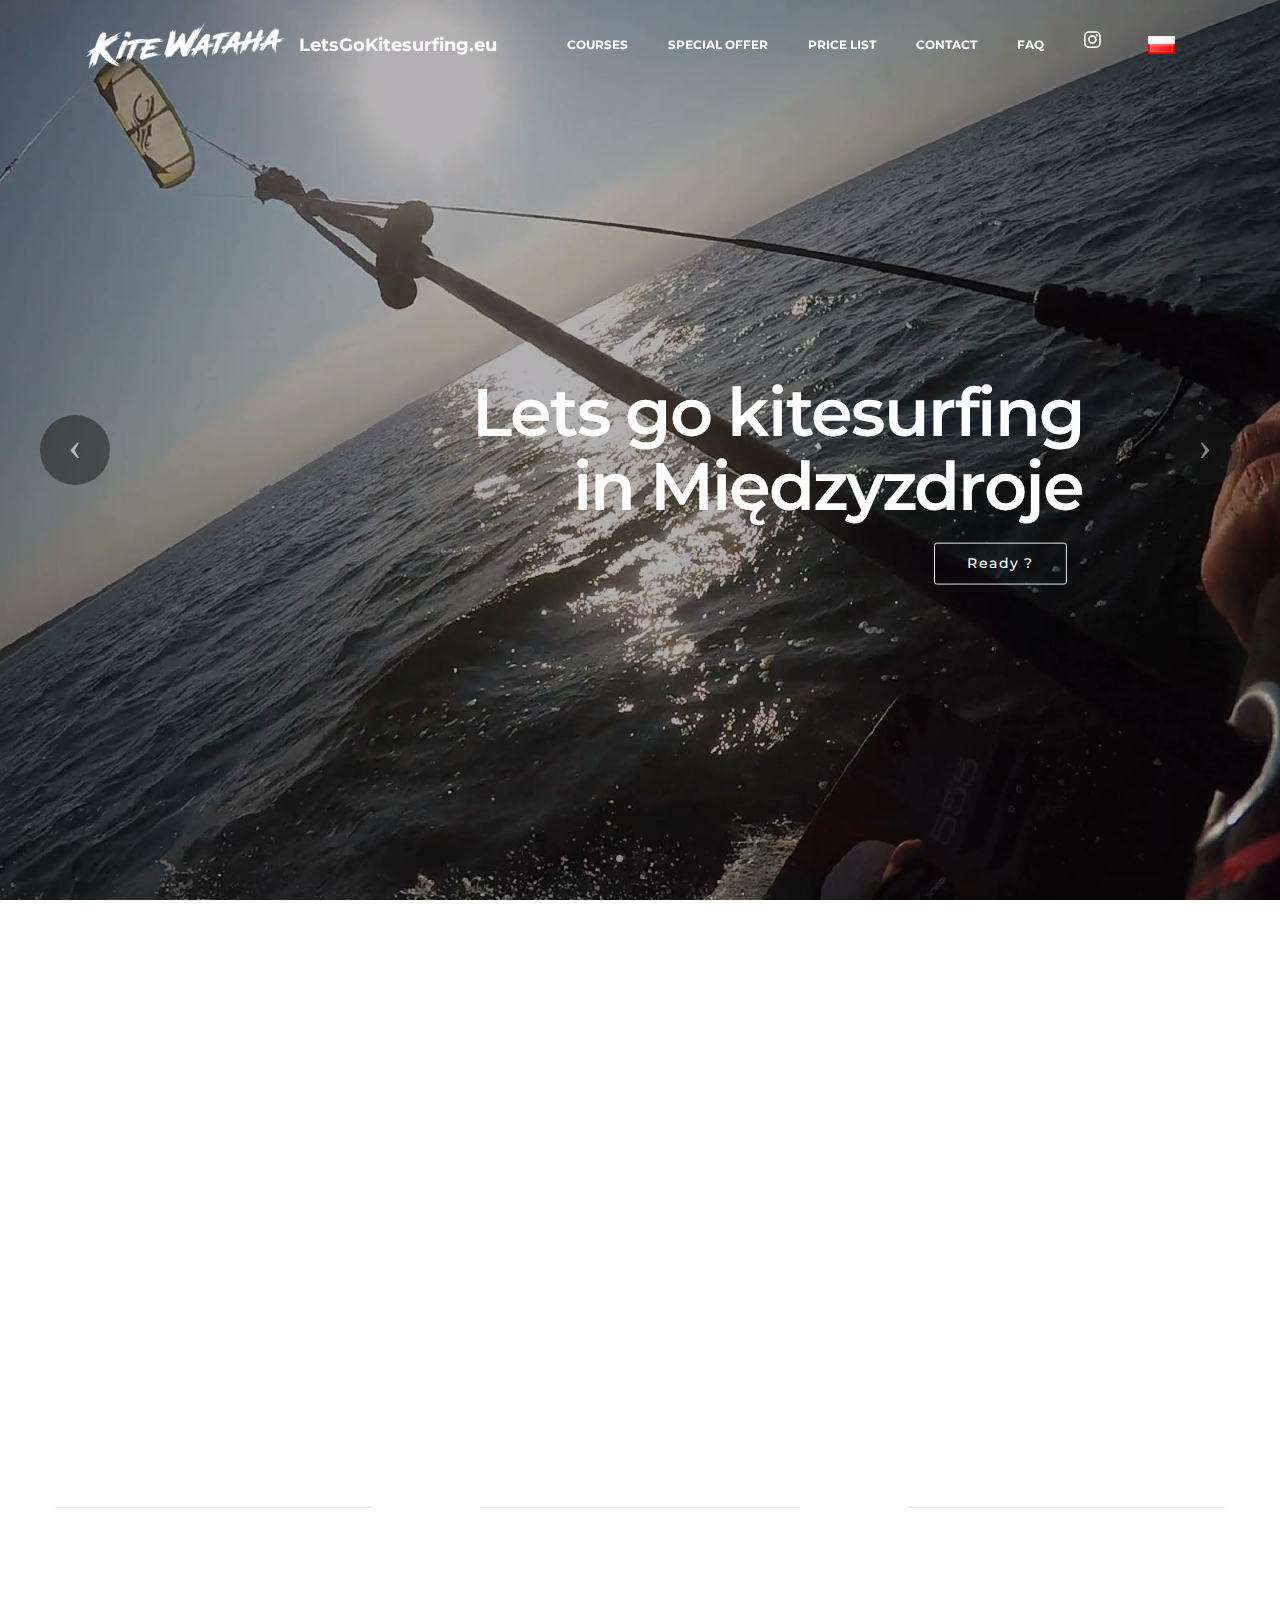
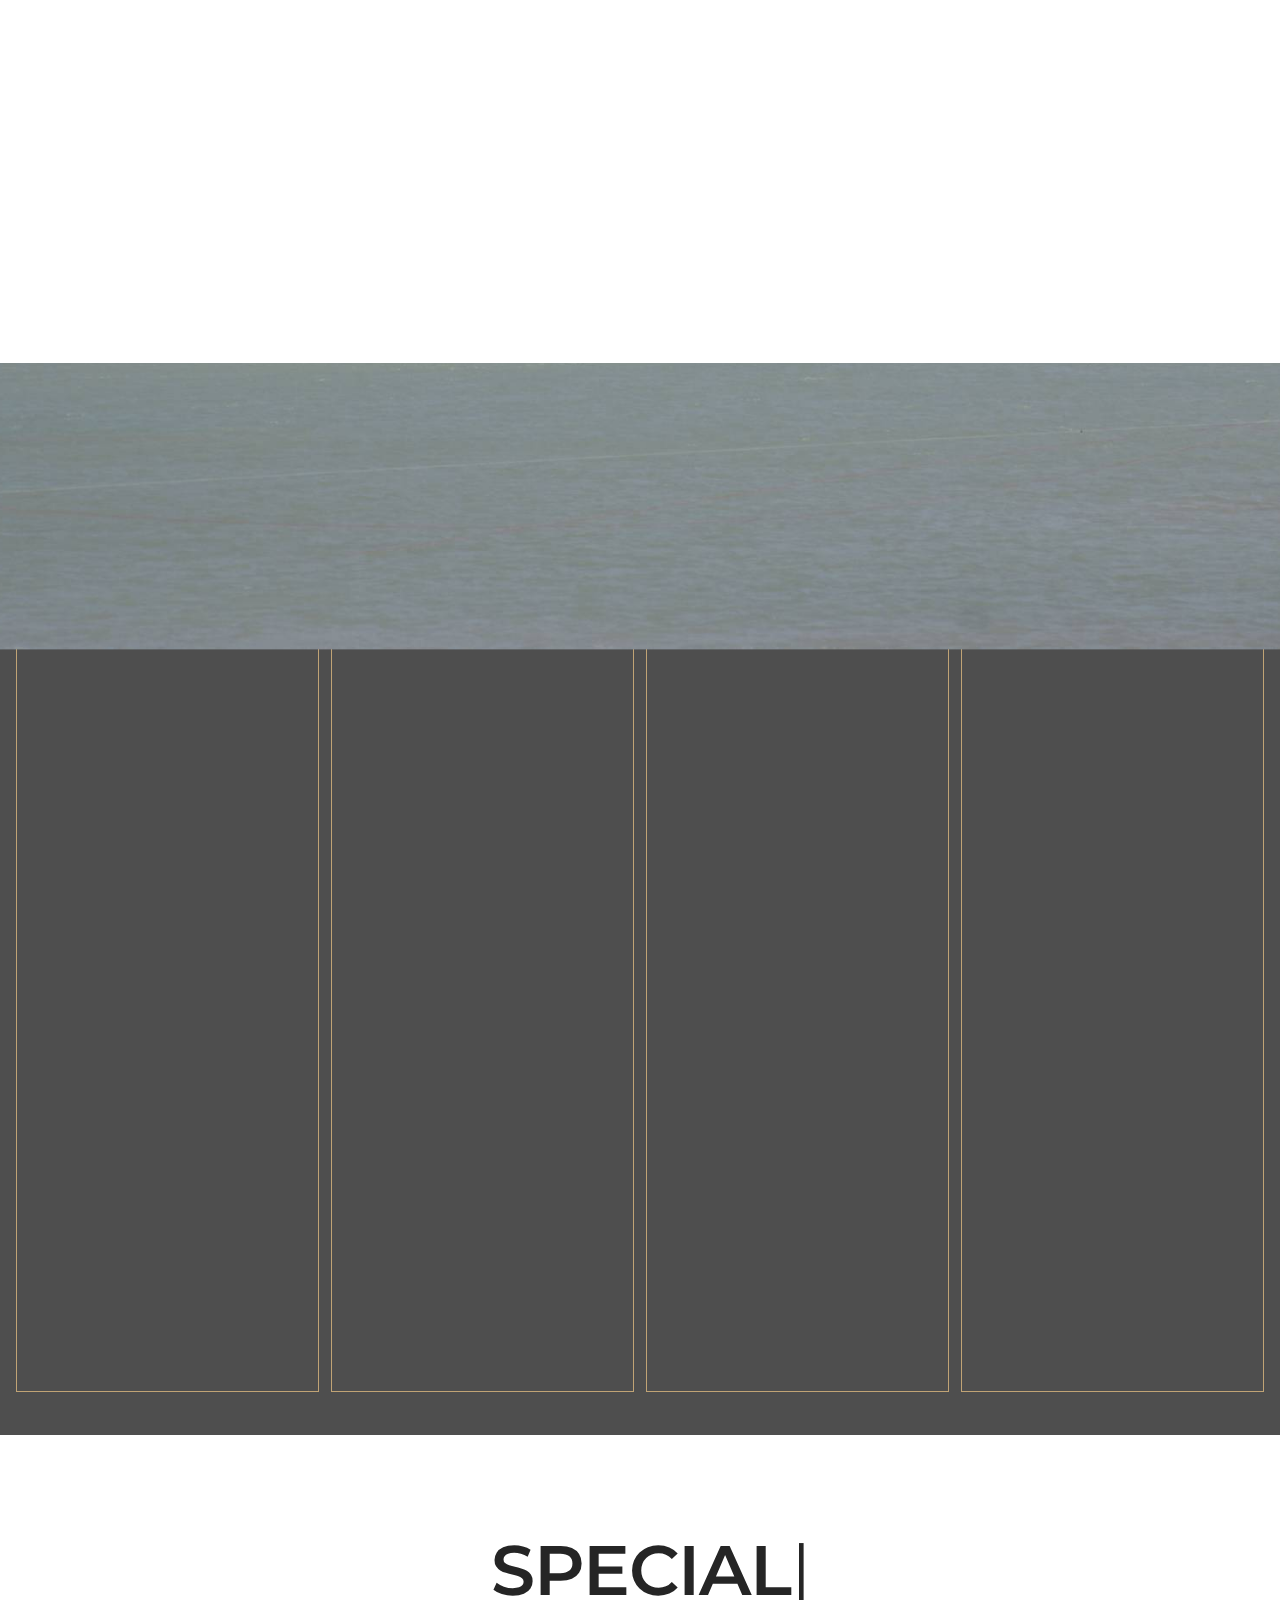
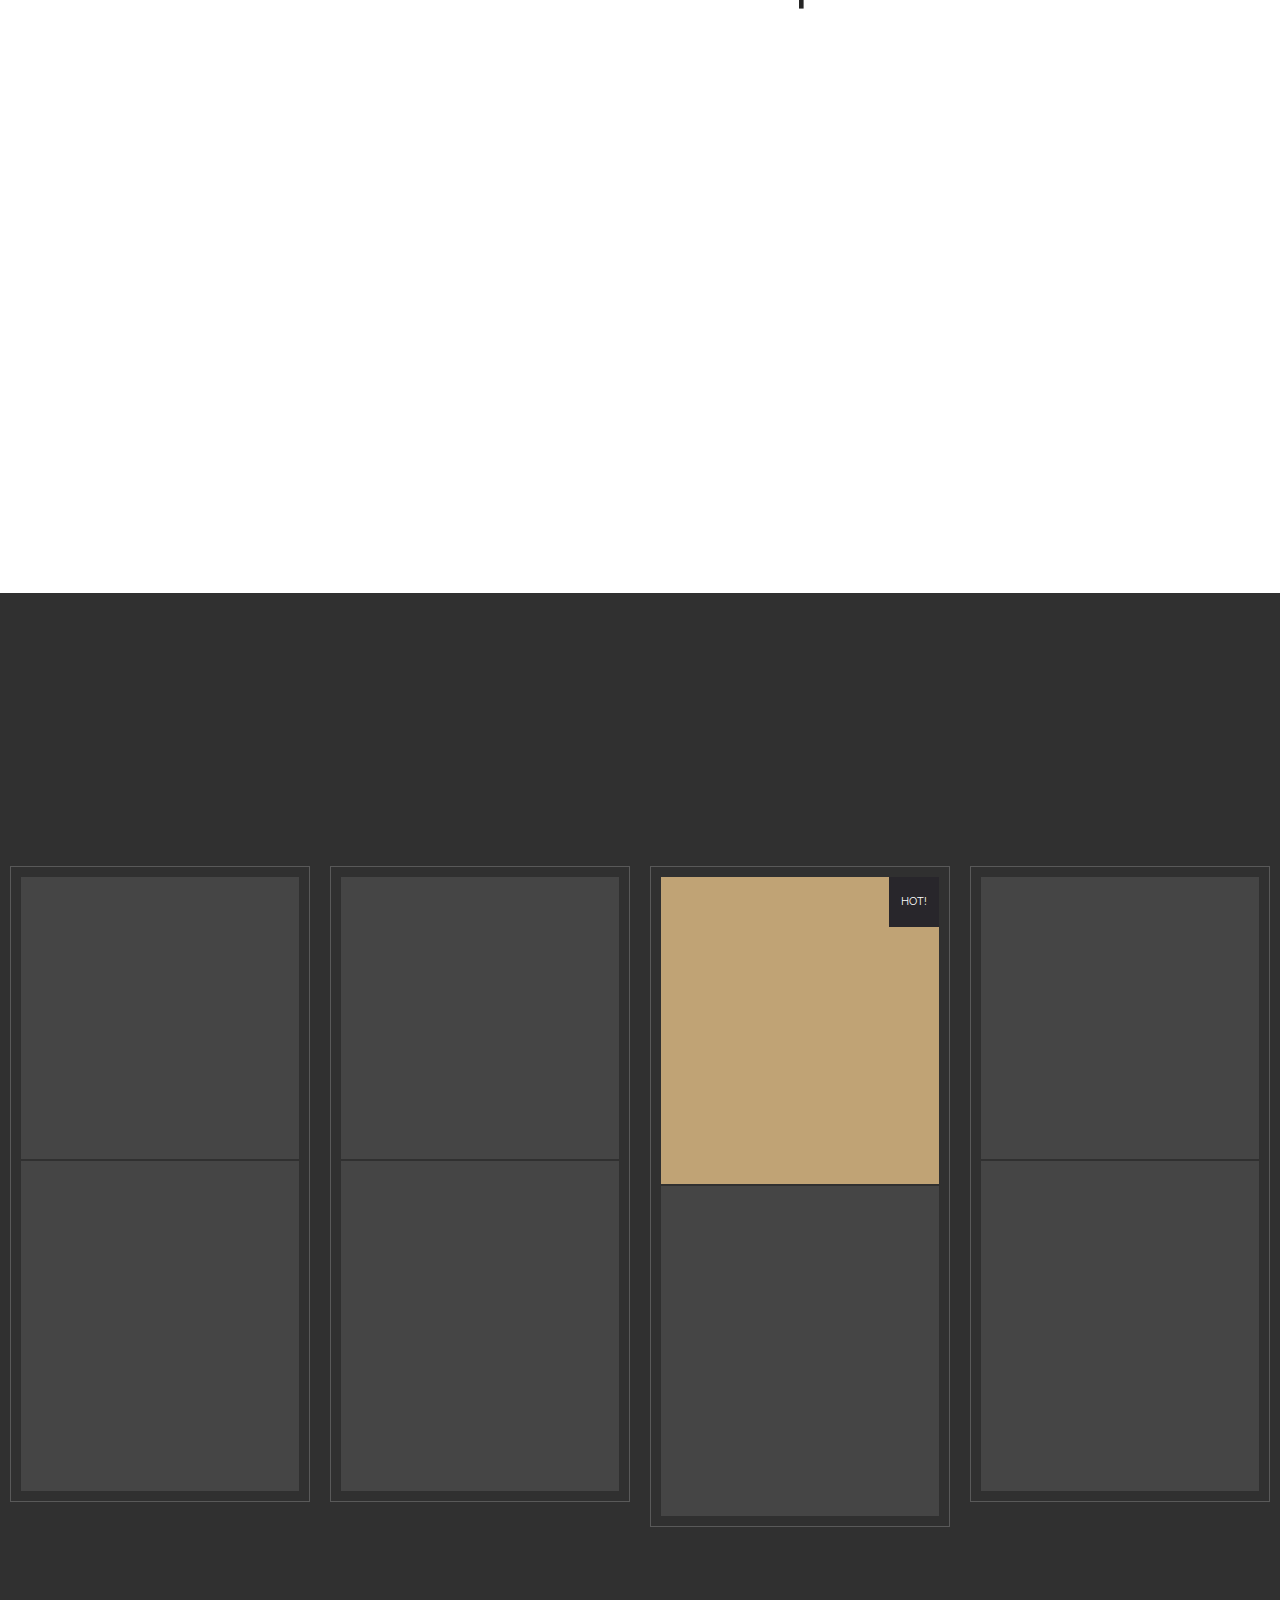
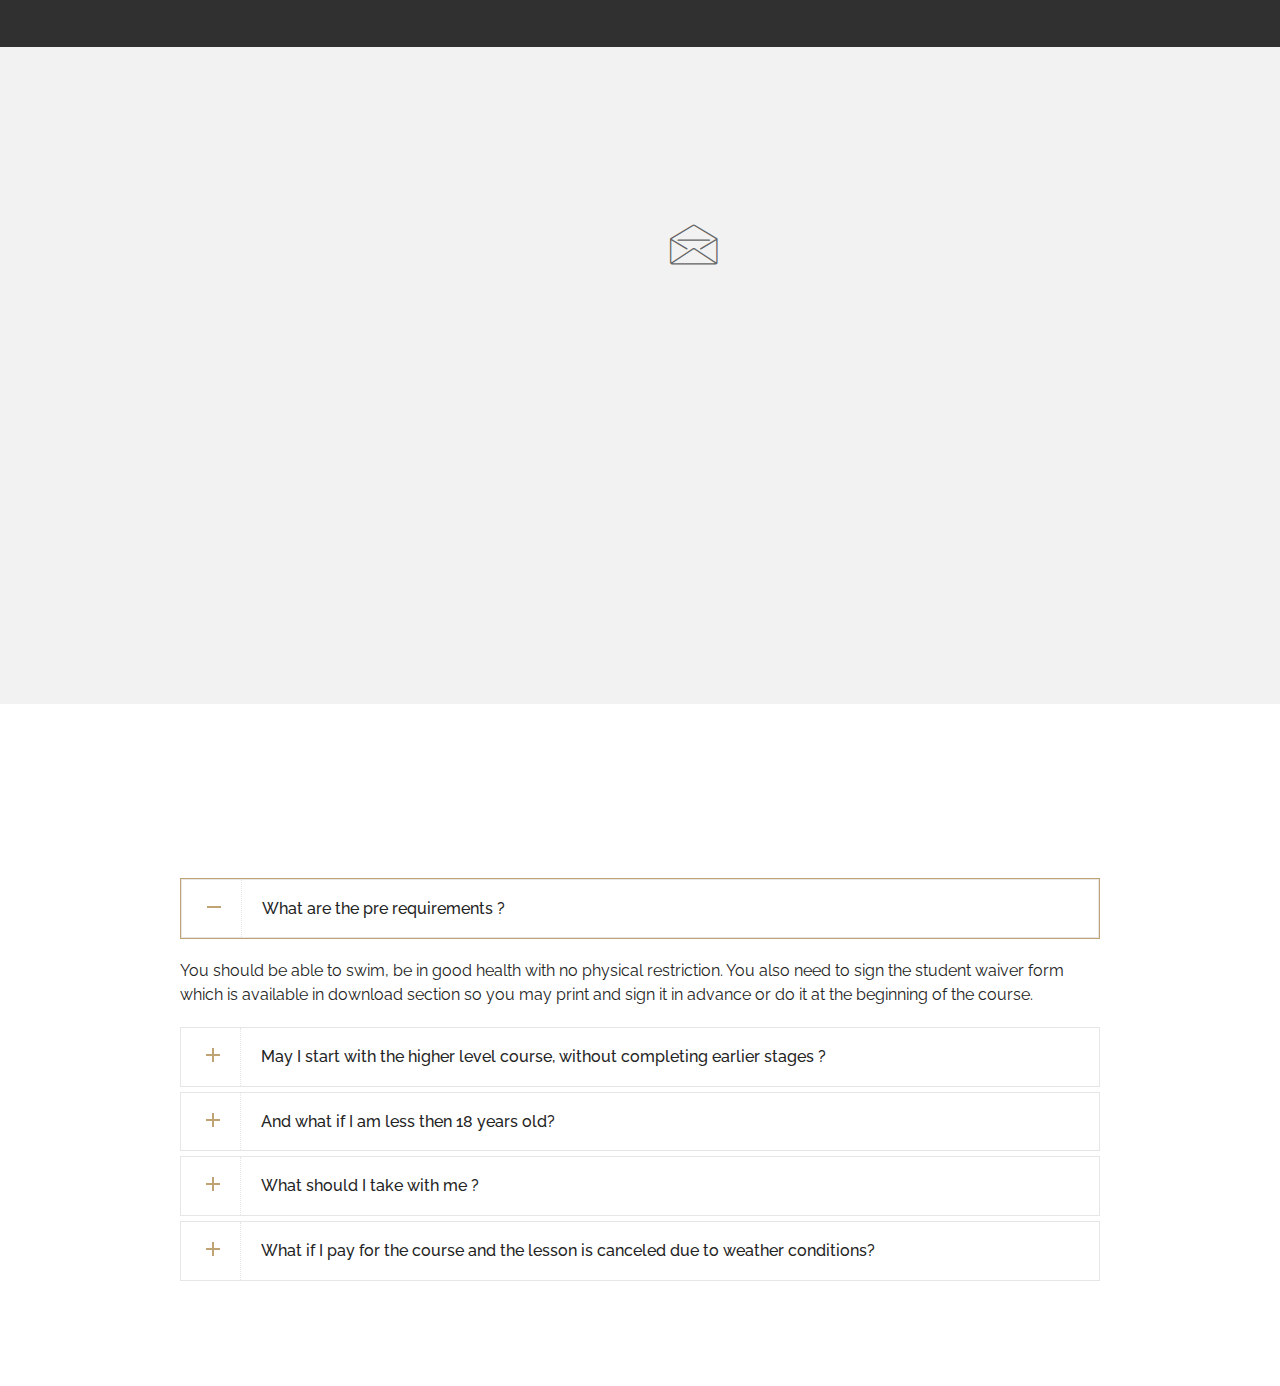
<file: index.html>
<!DOCTYPE html>
<html>
<head>
  <!-- Site made with Mobirise Website Builder v3.11.1, https://mobirise.com -->
  <meta charset="UTF-8">
  <meta http-equiv="X-UA-Compatible" content="IE=edge">
  <meta name="generator" content="Mobirise v3.11.1, mobirise.com">
  <meta name="viewport" content="width=device-width, initial-scale=1">
  <link rel="shortcut icon" href="assets/images/favicona-k-128x128.png" type="image/x-icon">
  <meta name="description" content="Instruktor kitesurfingu w Miedzyzdrojach. System szkolenia Międzynarodowej  Organizacji Kitesurfingu - IKO.">
  <title>Kursy kitesurfingu w Międzyzdrojach</title>
  <link rel="stylesheet" href="https://fonts.googleapis.com/css?family=Lora:400,700,400italic,700italic&amp;subset=latin">
  <link rel="stylesheet" href="https://fonts.googleapis.com/css?family=Montserrat:400,700">
  <link rel="stylesheet" href="https://fonts.googleapis.com/css?family=Raleway:100,100i,200,200i,300,300i,400,400i,500,500i,600,600i,700,700i,800,800i,900,900i">
  <link rel="stylesheet" href="assets/bootstrap-material-design-font/css/material.css">
  <link rel="stylesheet" href="assets/et-line-font-plugin/style.css">
  <link rel="stylesheet" href="assets/tether/tether.min.css">
  <link rel="stylesheet" href="assets/bootstrap/css/bootstrap.min.css">
  <link rel="stylesheet" href="assets/shopping-cart/minicart-theme.css">
  <link rel="stylesheet" href="assets/dropdown/css/style.css">
  <link rel="stylesheet" href="assets/animate.css/animate.min.css">
  <link rel="stylesheet" href="assets/socicon/css/styles.css">
  <link rel="stylesheet" href="assets/theme/css/style.css">
  <link rel="stylesheet" href="assets/mobirise3-blocks-plugin/css/style.css">
  <link rel="stylesheet" href="assets/mobirise/css/mbr-additional.css" type="text/css">
  
  
  <meta property="og:type" content="website">
<meta property="og:title" content="Kitesurfing lessons in Międzyzdroje">
<meta property="og:url" content="http://www.letsgokitesurfing.eu">
<meta property="og:image" content="http://www.letsgokitesurfing.eu/images/LetsGoKitesurfing.jpg">
<meta property="business:contact_data:locality" content="Międzyzdroje">
<meta property="business:contact_data:region" content="Szczecin">
<meta property="business:contact_data:postal_code" content="72-500">
<meta property="business:contact_data:country_name" content="Poland">
</head>
<body>
<script>var shopcartSettings = {"shopcart_top_offset":120,"side_offset":20,"site_width":1150,"shopcart_icon_color":"#FFFFFF","shopcart_back_color":"#000000","shopcart_icon_size":30,"sc_count_color":"#FFFFFF","sc_count_back_color":"#F97352","sc_count_size":12,"checkout_button":"Check Out with"};</script>

<!-- Google Analytics -->
<script>
  (function(i,s,o,g,r,a,m){i['GoogleAnalyticsObject']=r;i[r]=i[r]||function(){
  (i[r].q=i[r].q||[]).push(arguments)},i[r].l=1*new Date();a=s.createElement(o),
  m=s.getElementsByTagName(o)[0];a.async=1;a.src=g;m.parentNode.insertBefore(a,m)
  })(window,document,'script','https://www.google-analytics.com/analytics.js','ga');

  ga('create', 'UA-91180307-3', 'auto');
  ga('send', 'pageview');

</script>
<!-- /Google Analytics -->


<section id="menu-2">

    <nav class="navbar navbar-dropdown bg-color transparent navbar-fixed-top">
        <div class="container">

            <div class="mbr-table">
                <div class="mbr-table-cell">

                    <div class="navbar-brand">
                        <a href="#top" class="navbar-logo"><img src="assets/images/wataha-logo-na-www-514x128.png" alt="KiteWataha" title="KiteWataha"></a>
                        <a class="navbar-caption" href="#top">LetsGoKitesurfing.eu</a>
                    </div>

                </div>
                <div class="mbr-table-cell">

                    <button class="navbar-toggler pull-xs-right hidden-md-up" type="button" data-toggle="collapse" data-target="#exCollapsingNavbar">
                        <div class="hamburger-icon"></div>
                    </button>

                    <ul class="nav-dropdown collapse pull-xs-right nav navbar-nav navbar-toggleable-sm" id="exCollapsingNavbar"><li class="nav-item"><a class="nav-link link" href="index.html#extFeatures3-7">COURSES</a></li><li class="nav-item"><a class="nav-link link" href="index.html#extMsg-box2-t">SPECIAL OFFER</a></li><li class="nav-item"><a class="nav-link link" href="index.html#pricing-table1-2n">PRICE LIST</a></li><li class="nav-item"><a class="nav-link link" href="index.html#extForm3-c">CONTACT</a></li><li class="nav-item"><a class="nav-link link" href="index.html#extAccordion1-r">FAQ</a></li><li class="nav-item"><a class="nav-link link" href="http://www.instagram.com/kitewataha" target="_blank"><span class="socicon socicon-instagram mbr-iconfont mbr-iconfont-btn"></span></a></li><li class="nav-item"><a class="nav-link link" href="http://kitewataha.com"><img src="pl.png"></a></li></ul>
                    <button hidden="" class="navbar-toggler navbar-close" type="button" data-toggle="collapse" data-target="#exCollapsingNavbar">
                        <div class="close-icon"></div>
                    </button>

                </div>
            </div>

        </div>
    </nav>

</section>

<section class="engine"><a rel="external" href="https://mobirise.com">Website Creator</a></section><section class="mbr-slider mbr-slider-ext mbr-section mbr-section__container carousel slide mbr-section-nopadding mbr-after-navbar" data-ride="carousel" data-keyboard="false" data-pause="false" data-wrap="true" data-interval="5000" id="extSlider1-4">
    <div>
        <div>
            <div>
                <ol class="carousel-indicators">
                    <li data-app-prevent-settings="" data-target="#extSlider1-4" class="kenberns active" data-slide-to="0"></li><li data-app-prevent-settings="" data-target="#extSlider1-4" data-slide-to="1"></li><li data-app-prevent-settings="" data-target="#extSlider1-4" data-slide-to="2"></li>
                </ol>
                <div class="carousel-inner" role="listbox">
                    <div class="mbr-section mbr-section-hero carousel-item dark center mbr-section-full active kenberns" data-bg-video-slide="false" style="background-image: url(assets/images/gopr0388-0003-2000x1125.jpg);">
                        <div class="mbr-table-cell">
                            <div class="mbr-overlay" style="opacity: 0.3;"></div>
                            <div class="container-slide container">
                                
                                <div class="row">
                                    <div class="col-md-8 col-md-offset-3 text-xs-right">
                                        <h2 class="mbr-section-title display-1"><br>Lets go kitesurfing<br>in Międzyzdroje</h2>
                                        

                                        <div class="mbr-section-btn"> <a class="btn btn-lg btn-white btn-white-outline" href="index.html#extFeatures7-18">Ready ?</a></div>
                                    </div>
                                </div>
                            </div>
                        </div>
                    </div><div class="mbr-section mbr-section-hero carousel-item dark center mbr-section-full" data-bg-video-slide="false" style="background-image: url(assets/images/dsc03104-2000x1364-4.jpg);">
                        <div class="mbr-table-cell">
                            <div class="mbr-overlay" style="opacity: 0.3;"></div>
                            <div class="container-slide container">
                                
                                <div class="row">
                                    <div class="col-md-8 col-md-offset-3 text-xs-right">
                                        <h2 class="mbr-section-title display-1"><br>Lets go kitesurfing<div>in Międzyzdroje</div></h2>
                                        

                                        <div class="mbr-section-btn"> <a class="btn btn-lg btn-white btn-white-outline" href="index.html#extFeatures7-18">Ready ?</a></div>
                                    </div>
                                </div>
                            </div>
                        </div>
                    </div><div class="mbr-section mbr-section-hero carousel-item dark center mbr-section-full" data-bg-video-slide="false" style="background-image: url(assets/images/full-unsplash-photo-1483083850282-fc55aec90f56-2000x1428.jpg);">
                        <div class="mbr-table-cell">
                            <div class="mbr-overlay" style="opacity: 0.3;"></div>
                            <div class="container-slide container">
                                
                                <div class="row">
                                    <div class="col-md-8 col-md-offset-3 text-xs-right">
                                        <h2 class="mbr-section-title display-1"><span style="font-size: 4.39rem; line-height: 1.1;"><br></span><br>Lets go kitesurfing<div>in Międzyzdroje</div></h2>
                                        

                                        <div class="mbr-section-btn"> <a class="btn btn-lg btn-white btn-white-outline" href="index.html#extFeatures7-18">Ready ?</a></div>
                                    </div>
                                </div>
                            </div>
                        </div>
                    </div>
                </div>

                <a data-app-prevent-settings="" class="left carousel-control" role="button" data-slide="prev" href="#extSlider1-4">
                    <span class="icon-prev" aria-hidden="true"></span>
                    <span class="sr-only">Previous</span>
                </a>
                <a data-app-prevent-settings="" class="right carousel-control" role="button" data-slide="next" href="#extSlider1-4">
                    <span class="icon-next" aria-hidden="true"></span>
                    <span class="sr-only">Next</span>
                </a>
            </div>
        </div>
    </div>
</section>

<section class="mbr-cards mbr-section extFeatures" id="extFeatures7-18" style="background-color: rgb(255, 255, 255); padding-top: 80px; padding-bottom: 40px;">

    

    <div class="mbr-section mbr-section-nopadding">
        <div class="container">
            <div class="row">
                <div class="col-xs-12 text-xs-center title-wrap">

                    <h3 class="mbr-section-title display-2">IF YOU HAVE EVER DREAMED OF ENJOYING FREEDOM&nbsp;<div>AND ADRENALINE THRILL</div></h3>

                    <small class="mbr-section-subtitle">then kitesurfing is a sport that will provide all of that to you. If you are in Międzyzdroje or planning to come here, it may just be a perfect time to start your great kitesurfing adventure.</small>

                </div>
            </div>
        </div>
    </div>

    <div class="mbr-cards-row row">
        <div class="mbr-cards-col col-xs-12 col-lg-4">
            <div class="container">
                <div class="card cart-block">
                    <div class="feature-img"><img src="assets/images/kitesurfing-jump-600x400.jpg" class="card-img-top" alt="Kiesurfing jump" title="Kitesurfing jump"></div>
                    <div class="card-block">
                       <h4 class="feature-title">You will be in good hands</h4>
                       <h5 class="feature-subtitle"></h5>
                       <div class="delimiter"></div>
                       <p class="feature-text">More then 10 years experience in kitesurfing. <br>Licensed instructor of International Kiteboarding Organization.<br>All lessons carried in English and Polish.<br>Maximum 2 students per lesson.<br> </p>
                       
                    </div>
                </div>
            </div>
        </div>
        <div class="mbr-cards-col col-xs-12 col-lg-4">
            <div class="container">
                <div class="card cart-block">
                    <div class="feature-img"><img src="assets/images/iko-card-600x400.jpg" class="card-img-top" alt="IKO's card" title="Certificate of International Kitesurfing Organization"></div>
                    <div class="card-block">
                        <h4 class="feature-title">IKO's certificate</h4>
                        <h5 class="feature-subtitle"></h5>
                       <div class="delimiter"></div>
                        <p class="feature-text">Upon completion of full course you will receive IKO's certificate confirming achieved kitesurfer's level. IKO's certificate is well recognized worldwide and handy to have if you want to practice kitesurfing on organized spots or rent an equipment.<br></p>
                        
                    </div>
                </div>
            </div>
        </div>
        <div class="mbr-cards-col col-xs-12 col-lg-4">
            <div class="container">
                    <div class="card cart-block">
                        <div class="feature-img"><img src="assets/images/gopr0531-600x400.jpg" class="card-img-top" alt="Kitesurfing spot" title="Kitesurfing training spot Świnoujście"></div>
                        <div class="card-block">
                            <h4 class="feature-title">Training spots</h4>
                            <h5 class="feature-subtitle"></h5>
                       <div class="delimiter"></div>
                            <p class="feature-text">You should not be worried of water conditions as lessons are carried mainly on shallow waters of Szczecin lagoon and all students are equipped with protection and safety equipment. Transport between Międzyzdroje and training spots is provided.<br>Our season starts at the beginning of May and ends late of October.<br></p>
                            
                        </div>
                    </div>
                </div>
        </div>
        
        
        
    </div>
</section>

<section class="mbr-section mbr-section__container article" id="header3-19" style="background-color: rgb(255, 255, 255); padding-top: 80px; padding-bottom: 60px;">
    <div class="container">
        <div class="row">
            <div class="col-xs-12">
                <h3 class="mbr-section-title display-2">Always phone first to confirm weather conditions and course availability.</h3>
                <small class="mbr-section-subtitle">+48 601 830 188</small>
            </div>
        </div>
    </div>
</section>

<section class="mbr-cards mbr-section mbr-section-nopadding extFeatures3 mbr-parallax-background" id="extFeatures3-7" style="background-image: url(assets/images/dsc00970-2000x1331.jpg);">

    <div class="mbr-overlay" style="opacity: 0.8; background-color: rgb(34, 34, 34);">
    </div>

    <div class="mbr-cards-row row">
            <div class="mbr-cards-col col-xs-12 col-lg-3" style="padding-top: 40px; padding-bottom: 120px;">
                <div class="border-wrap"></div>  
                <div class="wraper">
                <div class="container">
                  <div class="card cart-block">
                      
                      <div class="card-block">
                          <h4 class="card-title">Intro lesson&nbsp;</h4>
                          <h5 class="card-subtitle">get the basic feel about the equipment, water and weather conditions</h5>
                          <p class="card-text">Introductory lesson is part of the Discovery course and you could take it just to have the first feeling about kitesurfing. <br>It takes about 2 hours and the main purpose is to let you get familiar with the equipment, safety precautions, weather and water conditions. <br>You will do the first weather and water assessment + first equipment assembly and flying the trainer kite . No onwater lessons yet.<br>In most cases it will take place on main Międzyzdroje beach, but during the main season, due to the amount of sunbathers, we will move away from the center of Międzyzdroje.<br>We will do it in easy and relaxed way, with no more then 2 students per lesson, so you can enjoy it and ask as many questions as necessary.&nbsp;<br>If you decide to continue with the course then cost of the Intro lesson will be deducted from your final bill.<br><br></p>
                          
                      </div>
                  </div>
                </div>
                </div>
            </div>
            <div class="mbr-cards-col col-xs-12 col-lg-3" style="padding-top: 40px; padding-bottom: 120px;">
             <div class="border-wrap"></div>  
              <div class="wraper">
               <div class="container">
                <div class="card cart-block">
                    
                    <div class="card-block">
                        <h4 class="card-title">Discovery course</h4>
                        <h5 class="card-subtitle">discover how to "master the wind power"</h5>
                        <p class="card-text">- site assessment<br>-wind and sea assessment<br>- introduction to wind window<br>- setting up the trainer kite<br>-flying the trainer kite<br>- introduction of the kite, bar with lines, harness and board<br>- equipment set-up<br>-pre and in flight check of the equipment and settings<br>- introduction to safety systems, pull quick release and activate kite leash<br>- international communication signals<br>- launch and land the kite to and as an assistant<br>- control the kite hooked into the harness<br>&nbsp;- understand the de-power system and use the safty systems<br>&nbsp;- flying the kite &nbsp;and control of the de-power systems in flight<br>- self-land<br>-recover the bar and kite</p>
                        
                    </div>
                </div>
               </div>
              </div>
            </div>
            <div class="mbr-cards-col col-xs-12 col-lg-3" style="padding-top: 40px; padding-bottom: 120px;">
              <div class="border-wrap"></div>  
              <div class="wraper">
              <div class="container">
                <div class="card cart-block">
                    
                    <div class="card-block">
                        <h4 class="card-title">Intermediate course</h4>
                        <h5 class="card-subtitle">learn to harness the power of your kite in water !</h5>
                        <p class="card-text"><span style="font-size: 1rem; line-height: 1.5;">- enter and exit the water independently and safely while controlling the kite</span><br><span style="font-size: 1rem; line-height: 1.5;">- w</span>ater re-launch the kite<br>- maintain correct kite position in the wind window<br><span style="font-size: 1rem; line-height: 1.5;">- b</span>ody drag downwind, change directions, &nbsp;up wind to recover the board and up wind holding the board<br><span style="font-size: 1rem; line-height: 1.5;">- s</span>elf- rescue and full pack-down in deep water<br>-&nbsp;power stroke for a water start<br>-&nbsp;safety rules and theory for water start<br>-&nbsp; put the board on the feet and maintain the correct position for water start<br><span style="font-size: 1rem; line-height: 1.5;">- water start and controlled stop</span><br><span style="font-size: 1rem; line-height: 1.5;">- u</span>nderstand weather forecast, tidal- and wind effects<br><span style="font-size: 1rem; line-height: 1.5;">- &nbsp;d</span>etermine the wind strength, direction and quality<br><span style="font-size: 1rem; line-height: 1.5;">- k</span>now the right of way rules<br><span style="font-size: 1rem; line-height: 1.5;">- k</span>now equipment set up and choice according to the weather conditions<span style="font-size: 1rem; line-height: 1.5;"><br></span><br><span style="font-size: 1rem; line-height: 1.5;"><br></span><br></p>
                        
                    </div>
                </div>
              </div>
            </div>
            </div>
            <div class="mbr-cards-col col-xs-12 col-lg-3" style="padding-top: 40px; padding-bottom: 120px;">
              <div class="border-wrap"></div>  
              <div class="wraper">
              <div class="container">
                <div class="card cart-block">
                    
                    <div class="card-block">
                        <h4 class="card-title">Independent course</h4>
                        <h5 class="card-subtitle">ride independently and learn a few tricks like the first jump !</h5>
                        <p class="card-text">- control the riding speed by edging<br>- &nbsp;toeside edging<br>- &nbsp;consistent riding in all directions including upwind<br>- &nbsp;ride amongst other riders and water users and respect the right of way rules
<br>- change of direction without stopping<br>- make a toe side turn<br>- &nbsp;risk assessment and awareness of the riding area<br>- &nbsp;self-launch<br>- theory and the safety rules for jumping<br>- land a basic jump</p>
                        
                    </div>
                </div>
              </div>
              </div>
            </div>
    </div>
</section>

<section class="mbr-section extMsg-box2" id="extMsg-box2-t" style="background-color: rgb(255, 255, 255); padding-top: 100px; padding-bottom: 100px;">

    
            <div class="container">
                <div class="row">
                    <div id="title">
                        <div class="span-title">
                            <span class="mbr-section-title display-2 text-center pad-r">&nbsp;</span>
                            <span class="mbr-section-title display-2 element typedextMsg-box2-t" adress="typedextMsg-box2-t" firstel="SPECIAL OFFER" secondel="intro lesson" thirdel=" ONLY 40 EUR" typespeed="60">
                            </span>
                        </div>
                        <div class="mbr-section-text lead text-center">
                            <p>Introductory lesson is part of the Discovery course and you could take it just to have the first feeling about kitesurfing. It takes about 2 hours and the main purpose is to let you get familiar with the equipment, safety precautions, weather and water conditions. You will do the first weather and water assessment + first equipment assembly and flying the trainer kite. <br>In most cases it will take place on main Międzyzdroje beach, but during the main season, due to the amount of sunbathers, we will move away from the center of Międzyzdroje.<br>We will do it in easy and relaxed way, with no more then 2 students per lesson, so you can enjoy it and ask as many questions as necessary.<br>If you decide to continue with the course then cost of the Intro lesson will be deducted from your final bill.<br>Payment will be processed by PayPal so if, due to weather conditions or no wind reason, the lesson is canceled, the money will be returned to your PayPal account.<br>Always phone first to confirm weather conditions and course availability.<br></p>
                        </div>

                        <div class="mbr-section-btn text-center"><a class="btn btn-primary" href="https://www.paypal.com/cgi-bin/webscr?business=kris1%40kdk.com.pl&cmd=_cart&amp;amount=40&amp;item_name=Intro+lesson&amp;currency_code=EUR">BUY NOW - PayPal</a></div>

                    </div>
                </div> 
            </div> 
</section>

<section class="mbr-section" id="pricing-table1-2n" style="background-color: rgb(48, 48, 48); padding-top: 120px; padding-bottom: 120px;">

    

    <div class="mbr-section mbr-section__container mbr-section__container--middle">
      <div class="container">
          <div class="row">
              <div class="col-xs-12 text-xs-center">
                  <h3 class="mbr-section-title display-2">PRICE LIST</h3>
                  <small class="mbr-section-subtitle">All prices are in EUR currency per person. Payments in Polish Zloties will be calculated according to current exchange rate.</small>
              </div>
          </div>
      </div>
    </div>

    <div class="mbr-section mbr-section-nopadding mbr-price-table">
      <div class="row">
            <div class="col-xs-12  col-md-6 col-xl-3">
                <div class="mbr-plan card text-xs-center">
                    <div class="mbr-plan-header card-block">
                      
                      <div class="card-title">
                        <h3 class="mbr-plan-title">Intro lesson</h3>
                        <small class="mbr-plan-subtitle">Maximum 2 students per lesson</small>
                      </div>
                      <div class="card-text">
                          <div class="mbr-price">
                            <span class="mbr-price-value">€</span>
                            <span class="mbr-price-figure">50</span><small class="mbr-price-term">/ 2 h</small>
                          </div>
                          <small class="mbr-plan-price-desc">Get the first feeling about kitesurfing.</small>
                      </div>
                    </div>
                    <div class="mbr-plan-body card-block">
                      <div class="mbr-plan-list"><ul class="list-group list-group-flush"><li class="list-group-item">about 2 hours</li><li class="list-group-item">1 session</li><li class="list-group-item">Kite, board, wetsuit, safety vest and helmet included</li></ul></div>
                      
                    </div>
                </div>
            </div>
            <div class="col-xs-12  col-md-6 col-xl-3">
                <div class="mbr-plan card text-xs-center">
                    <div class="mbr-plan-header card-block">
                      
                      <div class="card-title">
                        <h3 class="mbr-plan-title">1 out of 3 courses</h3>
                        <small class="mbr-plan-subtitle">Maximum 2 students per lesson</small>
                      </div>
                      <div class="card-text">
                          <div class="mbr-price">
                            <span class="mbr-price-value">€</span>
                            <span class="mbr-price-figure">130</span><small class="mbr-price-term">/ 5 h</small>
                          </div>
                          <small class="mbr-plan-price-desc">Price for a single course.</small>
                      </div>
                    </div>
                    <div class="mbr-plan-body card-block">
                      <div class="mbr-plan-list"><ul class="list-group list-group-flush"><li class="list-group-item">5 hours</li><li class="list-group-item">2 sessions</li><li class="list-group-item">Kite, board, wetsuit, safety vest and helmet included</li></ul></div>
                      
                    </div>
                </div>
            </div>
            <div class="col-xs-12  col-md-6 col-xl-3">
                <div class="mbr-plan card text-xs-center">
                    <div class="mbr-plan-header card-block bg-primary">
                      <div class="mbr-plan-label">HOT!</div>
                      <div class="card-title">
                        <h3 class="mbr-plan-title">All 3 courses</h3>
                        <small class="mbr-plan-subtitle">Maximum 2 students per course</small>
                      </div>
                      <div class="card-text">
                          <div class="mbr-price">
                            <span class="mbr-price-value">€</span>
                            <span class="mbr-price-figure">350</span><small class="mbr-price-term">/ 15 h</small>
                          </div>
                          <small class="mbr-plan-price-desc">Price for full package consisting of 3 course.</small>
                      </div>
                    </div>
                    <div class="mbr-plan-body card-block">
                      <div class="mbr-plan-list"><ul class="list-group list-group-flush"><li class="list-group-item">15 hours</li><li class="list-group-item">6 sessions</li><li class="list-group-item">Kite, board, wetsuit, safety vest and helmet included</li></ul></div>
                      
                    </div>
                </div>
            </div>
            <div class="col-xs-12  col-md-6 col-xl-3">
                <div class="mbr-plan card text-xs-center">
                    <div class="mbr-plan-header card-block">
                      
                      <div class="card-title">
                        <h3 class="mbr-plan-title">Individual lessons</h3>
                        <small class="mbr-plan-subtitle">1 student per course</small>
                      </div>
                      <div class="card-text">
                          <div class="mbr-price">
                            <span class="mbr-price-value">€</span>
                            <span class="mbr-price-figure">40</span><small class="mbr-price-term">/ 1 h</small>
                          </div>
                          <small class="mbr-plan-price-desc">One to one training.</small>
                      </div>
                    </div>
                    <div class="mbr-plan-body card-block">
                      <div class="mbr-plan-list"><ul class="list-group list-group-flush"><li class="list-group-item">2 hours</li><li class="list-group-item">1 session min 2 hours</li><li class="list-group-item">Kite, board, wetsuit, safety vest and helmet included</li></ul></div>
                      
                    </div>
                </div>
            </div>
          </div>
    </div>

</section>

<section class="mbr-section extForm3" id="extForm3-c" style="background-color: rgb(242, 242, 242); padding-top: 100px; padding-bottom: 50px;">

    

    <div class="mbr-table">
        <div class="mbr-table-cell">

            <div class="container">
                <div class="row">
                    <div class="mbr-table-md-up">

                        <div class="mbr-table mbr-valign-top col-md-6">
                            <div class="mbr-map"><iframe frameborder="0" style="border:0" src="https://www.google.com/maps/embed/v1/place?key=AIzaSyA0Dx_boXQiwvdz8sJHoYeZNVTdoWONYkU&amp;q=place_id:ChIJIYPfQYWKqkcRmutfBT-ypSk" allowfullscreen=""></iframe></div>
                        </div>
                        <div class="mbr-table-cell col-md-6 text-md-left">
                                <h2 class="display-2 h-black">DROP A LINE</h2>

                                <div class="row">
                                <div class="col-md-12 parentInverse">
                                    <div class="col-md-12 col-lg-12 inverse-content" style="padding-left: 15px;">
                                            <div class="intro-box right">
                                                <span class="iconBackground"><span class="icon"><span class="etl-icon icon-envelope mbr-iconfont-form1" style="color: rgb(102, 102, 102);"></span></span></span>
                                                <div class="contentInverse" style="padding-left: 15px;">
                                                    <h4 class="h-black text-right">Don't hesitate to contact me</h4>
                                                    <h5 class="subtitle">Ready for kitesurfing ?</h5>
                                                    <p class="mbr-section-text-gray lead h-black">Phone Kris: +48 601 830 188<br> Email: kris@letsgokitesurfing.eu</p>
                                                </div>

                                            </div>
                                    </div>
                                </div>
                             </div>
                                <div class="col-md-12" style="padding-left: 0px; padding-right: 0px;" data-form-type="formoid">
                                    <div data-form-alert="true">
                                        <div hidden="" data-form-alert-success="true" class="alert alert-form alert-success text-xs-center">Thanks for filling out form!</div>
                                    </div>
                                    <form action="https://mobirise.com/" method="post" data-form-title="DROP A LINE">
                                        <input type="hidden" value="tlGdrMD9Kb+kO1aJ3/HD1UsCoKh18Ei18mkK2GGxNn43aW1Blh8XLySnbDXHHAidDGvSYXid9ukETyxHrKnKyo9u73JQD8jL4Nx49qCNQIth3n7LFzza4Yv6Hcm9T7Zr" data-form-email="true">

                                            <div class="col-xs-6">
                                                 <input type="text" class="form-control" name="name" required="" data-form-field="Name" placeholder="Name*">
                                            </div>

                                            <div class="col-xs-6" style="padding-left: 15px">
                                                 <input type="text" class="form-control" name="phone" required="" data-form-field="Phone" placeholder="Phone*">
                                            </div>

                                            <div class="col-xs-12">
                                                 <input type="text" class="form-control" name="email" required="" data-form-field="Email" placeholder="Email*">
                                            </div>

                                            <div class="col-xs-12">
                                                <textarea class="form-control" name="message" rows="3" data-form-field="Message" style="resize:none" placeholder="Message"></textarea>
                                            </div>
                                        <div class="col-xs-12 buttons_wrap" style="margin-top: 10px;"><button type="submit" class="btn btn-primary">SEND MESSAGE</button></div>
                                    </form>

                            </div>
                        </div>

                        <!-- & -->

                        
                        

                    </div>
                </div>
            </div>

        </div>
    </div>

</section>

<section class="mbr-section extAccordion1" id="extAccordion1-r" style="background-color: rgb(255, 255, 255); padding-top: 100px; padding-bottom: 100px;">

    
        <div class="container">
            <div class="row">
                <div class="col-md-10 col-md-offset-1">
                    <div class="section-head text-center space30">
                        <h1>Frequntly Asked Questions</h1>
                    </div>
                    <div class="clearfix"></div>
                    <div id="extAccordion1-r-init" class="panel-group accordionStyles accordion" role="tablist" aria-multiselectable="true">
                      <div class="accordion-group">
                        <div class="panel panel-default colorBG" style="display: block;">
                            <div class="panel-heading" role="tab" id="headingOne">
                                <span class="signSpan pseudoMinus"></span>
                                <h4 class="panel-title"><a role="button" class="collapsed" data-toggle="collapse" data-parent="#extAccordion1-r-init" data-core="" href="#collapseOneextAccordion1-r" aria-expanded="false" aria-controls="collapseOne"><span class="sign"></span>What are the pre requirements ?</a></h4>
                            </div>
                            <div id="collapseOneextAccordion1-r" class="panel-collapse noScroll collapse in" role="tabpanel" aria-labelledby="headingOne">
                                <div class="panel-body"><p>You should be able to swim, be in good health with no physical restriction. You also need to sign the student waiver form which is available in download section so you may print and sign it in advance or do it at the beginning of the course.</p></div>
                            </div>
                        </div>
                        <div class="panel panel-default" style="display: block;">
                            <div class="panel-heading" role="tab" id="headingTwo">
                                <span class="signSpan pseudoPlus"></span>
                                <h4 class="panel-title"><a role="button" class="" data-toggle="collapse" data-parent="#extAccordion1-r-init" data-core="" href="#collapseTwoextAccordion1-r" aria-expanded="true" aria-controls="collapseTwo">May I start with the higher level course, without completing earlier stages ?</a></h4>
                            </div>
                            <div id="collapseTwoextAccordion1-r" class="panel-collapse noScroll collapse" role="tabpanel" aria-labelledby="headingTwo">
                                <div class="panel-body"><p>No you can not. In order to take part in Intermediate course you need to complete the Discovery course or equivalent level. In order to take part in Independent course you need to complete the Intermediate course or reach equivalent level.&nbsp;</p></div>
                            </div>
                        </div>
                        <div class="panel panel-default" style="display: block;">
                            <div class="panel-heading" role="tab" id="headingThree">
                                <span class="signSpan pseudoPlus"></span>
                                <h4 class="panel-title"><a role="button" class="" data-toggle="collapse" data-parent="#extAccordion1-r-init" data-core="" href="#collapseThreeextAccordion1-r" aria-expanded="true" aria-controls="collapseThree">And what if I am less then 18 years old?</a></h4>
                            </div>
                            <div id="collapseThreeextAccordion1-r" class="panel-collapse noScroll collapse" role="tabpanel" aria-labelledby="headingThree">
                                <div class="panel-body"><p><span style="font-size: 1rem; line-height: 1.5;">If you are less then 18 years old then you have to provide the student waiver form signed by your parents or legal guardian. The waiver form is available in download section so you may print and have it signed in advance by your parents/legal guardian.</span></p></div>
                            </div>
                        </div>
                        <div class="panel panel-default" style="display: block;">
                            <div class="panel-heading" role="tab" id="headingThree">
                                <span class="signSpan pseudoPlus"></span>
                                <h4 class="panel-title"><a role="button" class="" data-toggle="collapse" data-parent="#extAccordion1-r-init" data-core="" href="#collapseFourextAccordion1-r" aria-expanded="true" aria-controls="collapseFour">What should I take with me ?</a></h4>
                            </div>
                            <div id="collapseFourextAccordion1-r" class="panel-collapse noScroll collapse" role="tabpanel" aria-labelledby="headingThree">
                                <div class="panel-body"><p>As we will be training at some distance ( about 0.5 hour drive ) from Międzyzdroje then it is strongly recommended to have the following with you:</p><p>- wind and rain protective coat</p>- head cap<br>- towel<br>- bottle of fresh water and sandwiches are always good to have<br>- in sunny days sunglasses and skin protective cream<br><p><br></p></div>
                            </div>
                        </div>
                        <div class="panel panel-default" style="display: block;">
                            <div class="panel-heading" role="tab" id="headingThree">
                                <span class="signSpan pseudoPlus"></span>
                                <h4 class="panel-title"><a role="button" class="collapsed" data-toggle="collapse" data-parent="#extAccordion1-r-init" data-core="" href="#collapseFiveextAccordion1-r" aria-expanded="false" aria-controls="collapseFive">What if I pay for the course and the lesson is canceled due to weather conditions?</a></h4>
                            </div>
                            <div id="collapseFiveextAccordion1-r" class="panel-collapse noScroll collapse" role="tabpanel" aria-labelledby="headingThree">
                                <div class="panel-body"><p>If the lesson is canceled due to weather conditions or no wind, then you will be entitled to money return for the cancelled part of the course.</p></div>
                            </div>
                        </div>
                        
                      </div>    
                    </div>
                </div>
            </div>
        </div>
</section>


  <script src="assets/web/assets/jquery/jquery.min.js"></script>
  <script src="assets/tether/tether.min.js"></script>
  <script src="assets/bootstrap/js/bootstrap.min.js"></script>
  <script src="assets/smooth-scroll/SmoothScroll.js"></script>
  <script src="assets/shopping-cart/minicart.js"></script>
  <script src="assets/shopping-cart/jquery.easing.min.js"></script>
  <script src="assets/shopping-cart/minicart-customizer.js"></script>
  <script src="assets/dropdown/js/script.min.js"></script>
  <script src="assets/touchSwipe/jquery.touchSwipe.min.js"></script>
  <script src="assets/viewportChecker/jquery.viewportchecker.js"></script>
  <script src="assets/jarallax/jarallax.js"></script>
  <script src="assets/typed/typed.min.js"></script>
  <script src="assets/theme/js/script.js"></script>
  <script src="assets/mobirise3-blocks-plugin/js/script.js"></script>
  <script src="assets/formoid/formoid.min.js"></script>
  
  
  <input name="animation" type="hidden">
  </body>
</html>
</file>
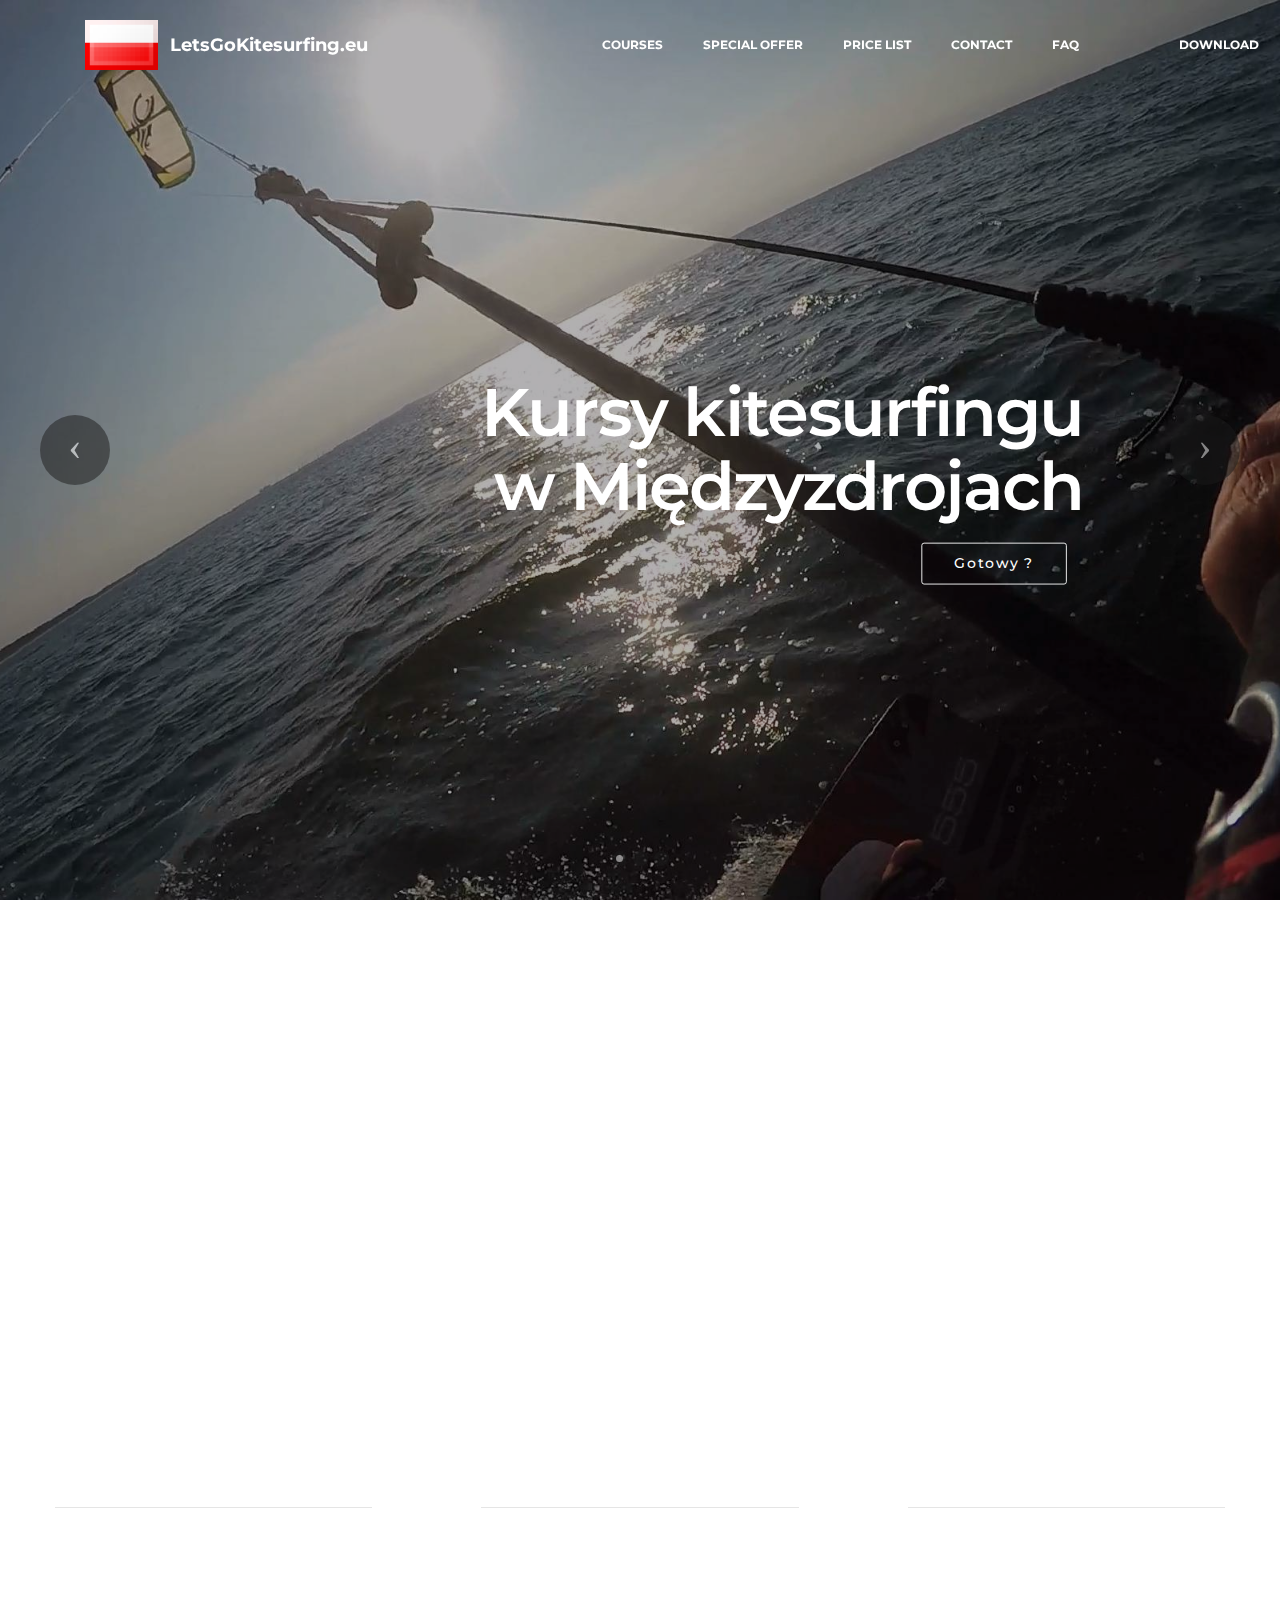
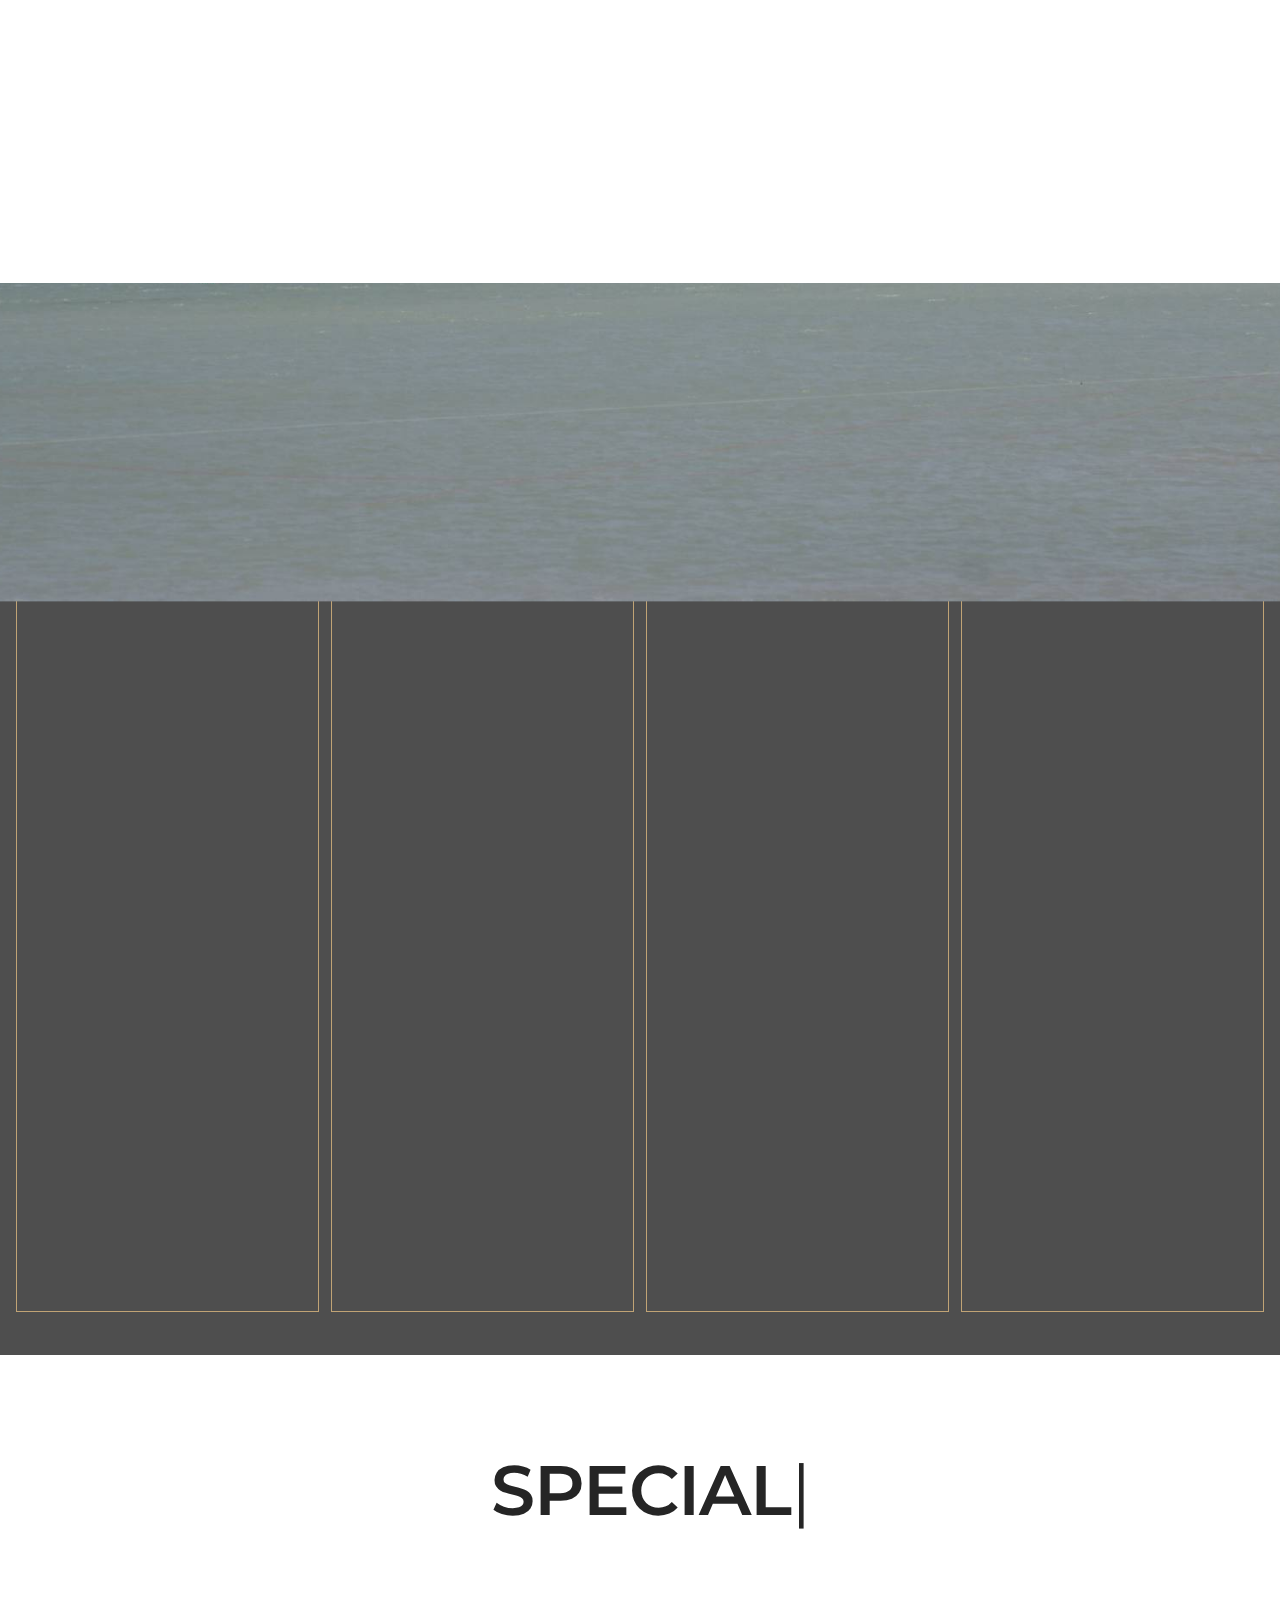
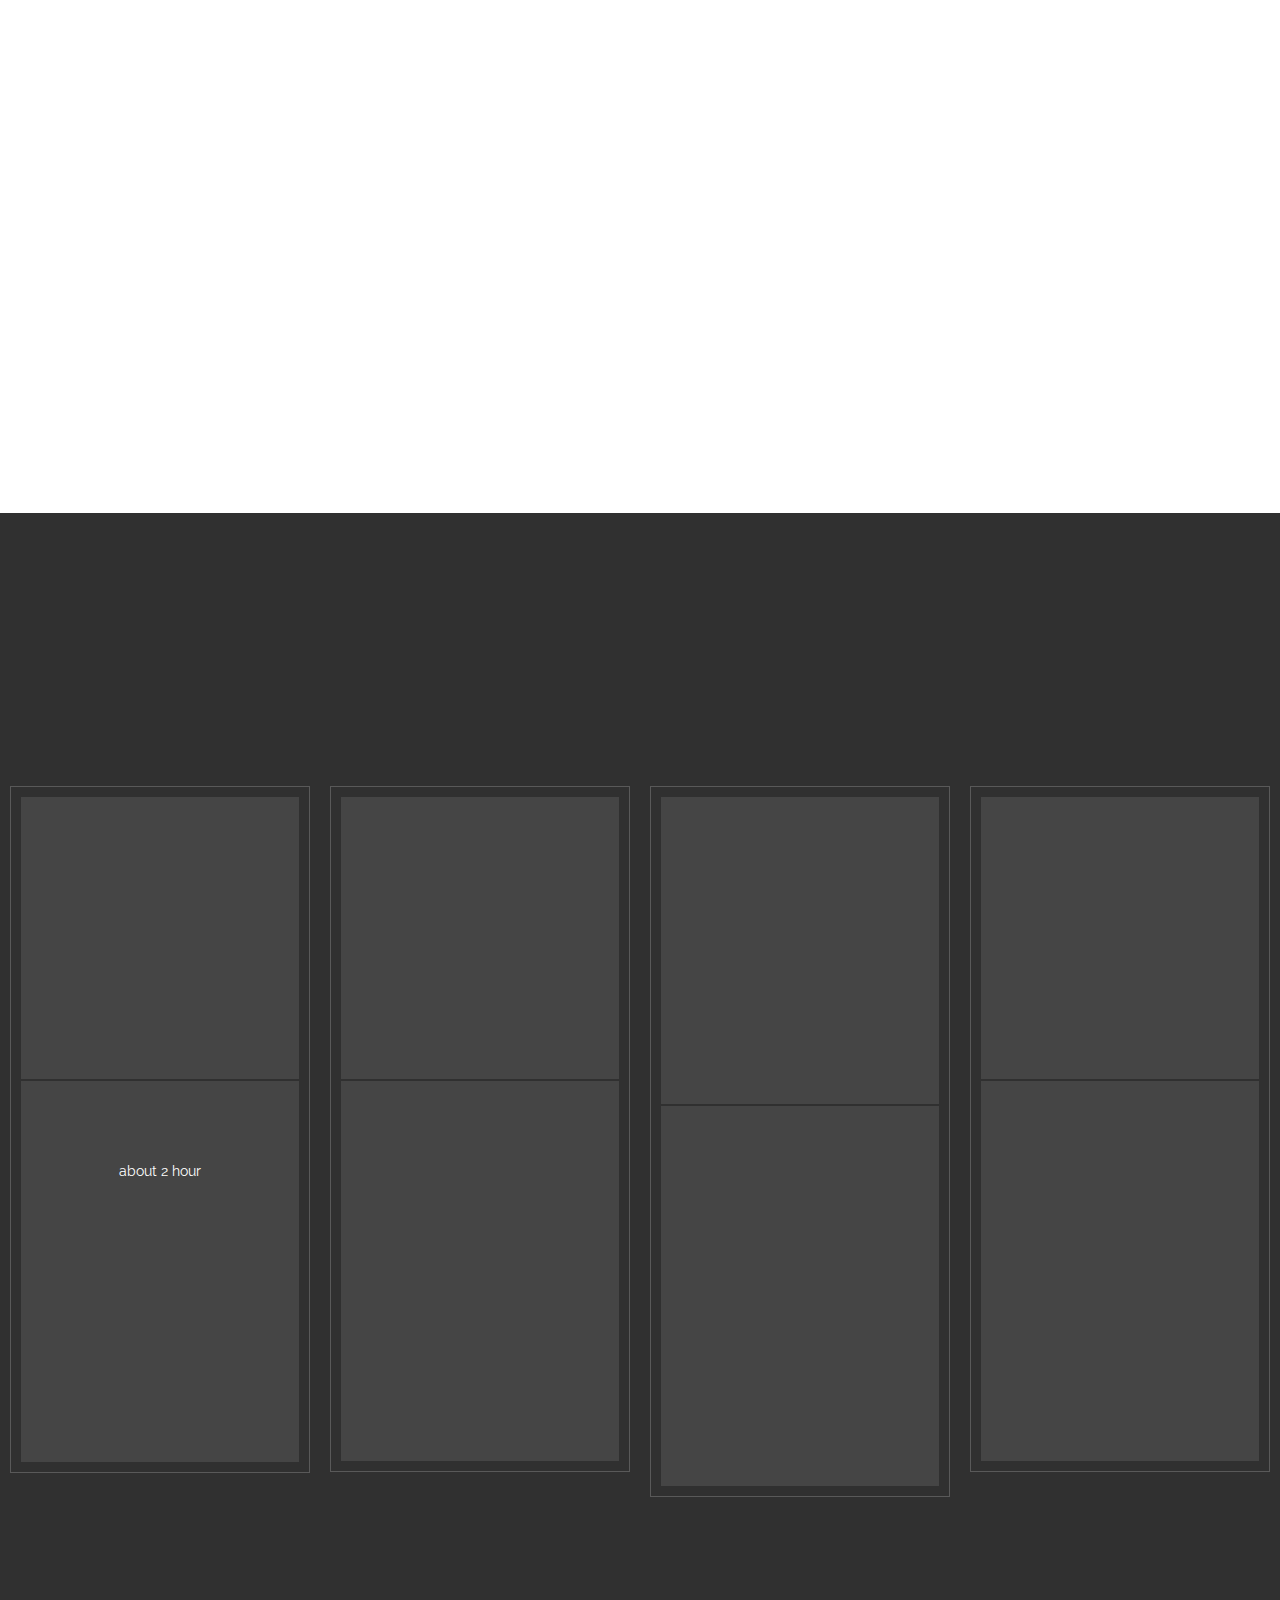
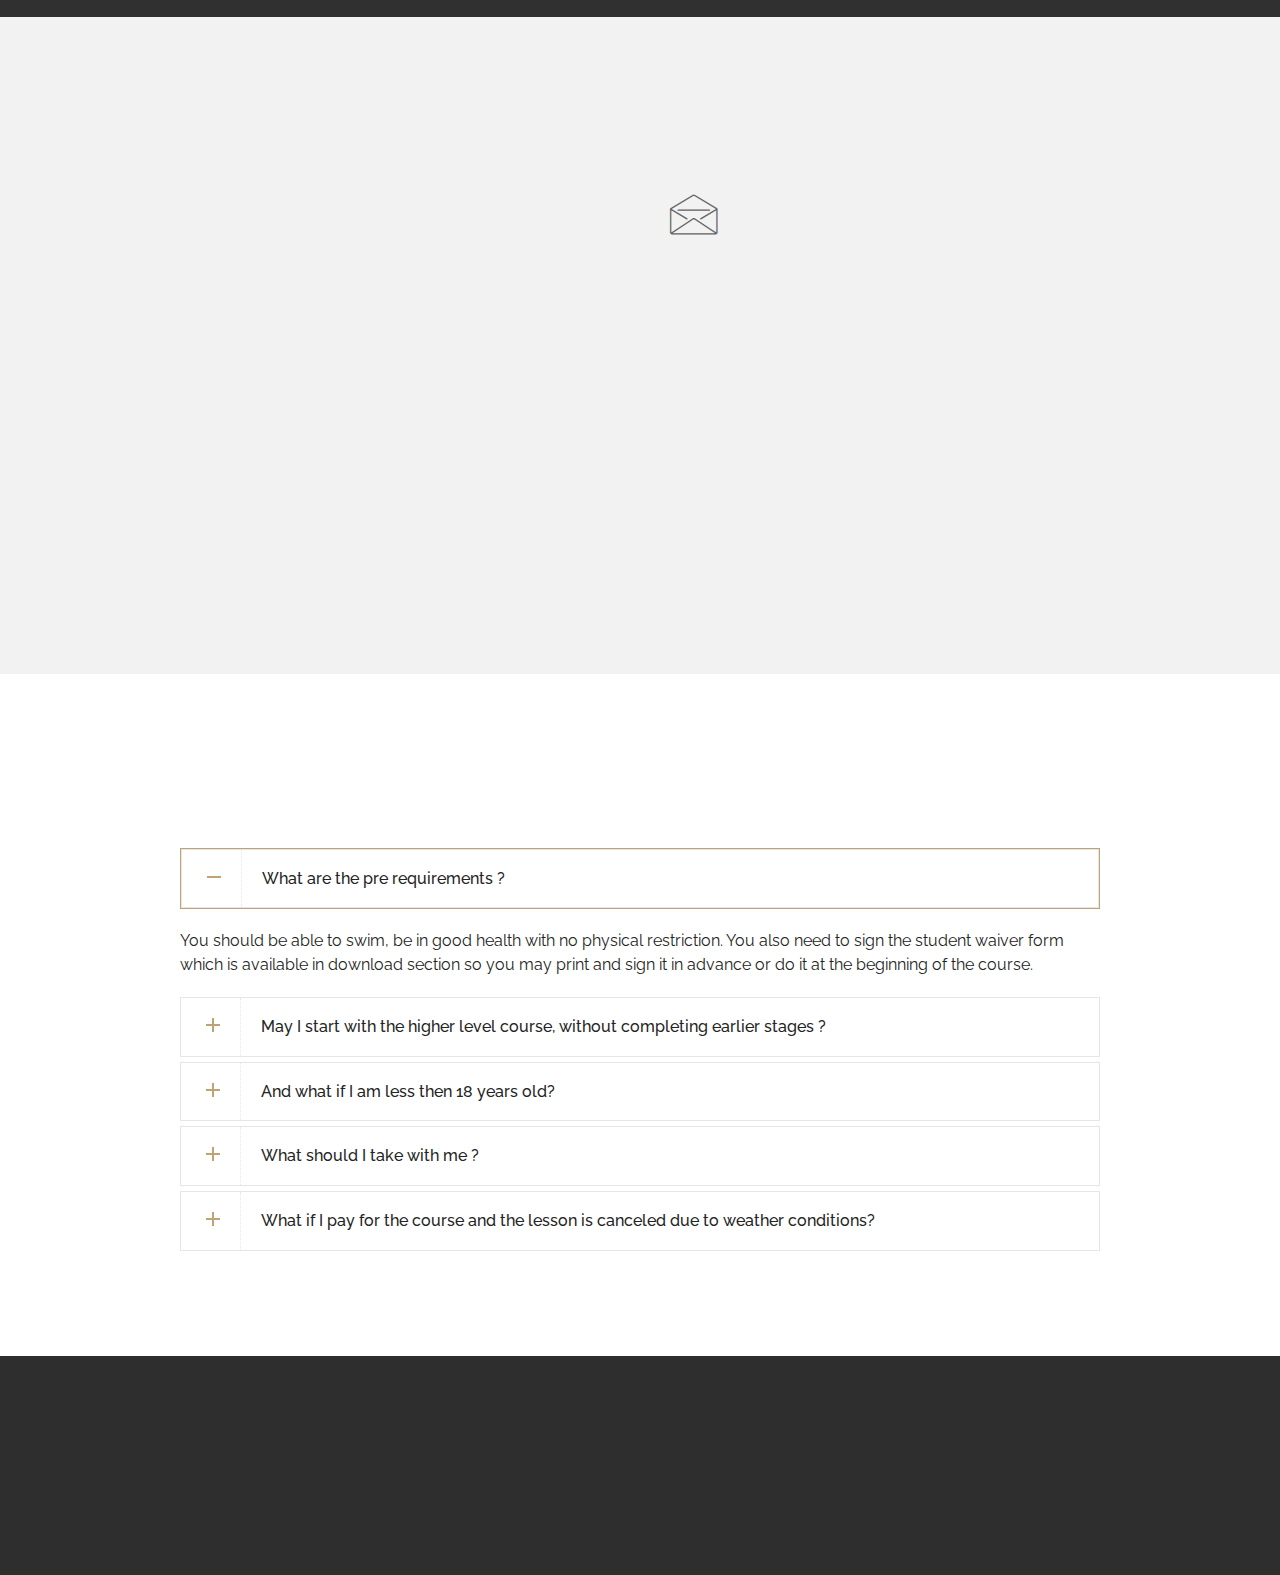
<file: page1.html>
<!DOCTYPE html>
<html>
<head>
  <!-- Site made with Mobirise Website Builder v3.11.1, https://mobirise.com -->
  <meta charset="UTF-8">
  <meta http-equiv="X-UA-Compatible" content="IE=edge">
  <meta name="generator" content="Mobirise v3.11.1, mobirise.com">
  <meta name="viewport" content="width=device-width, initial-scale=1">
  <link rel="shortcut icon" href="assets/images/favicona-k-128x128.png" type="image/x-icon">
  <meta name="description" content="kitesurfing instructor in Miedzyzdroje, Misdroy, Polen, kiteboarding lessons in English">
  <title>Kitesurfing lessons in Międzyzdroje</title>
  <link rel="stylesheet" href="https://fonts.googleapis.com/css?family=Lora:400,700,400italic,700italic&amp;subset=latin">
  <link rel="stylesheet" href="https://fonts.googleapis.com/css?family=Montserrat:400,700">
  <link rel="stylesheet" href="https://fonts.googleapis.com/css?family=Raleway:100,100i,200,200i,300,300i,400,400i,500,500i,600,600i,700,700i,800,800i,900,900i">
  <link rel="stylesheet" href="assets/bootstrap-material-design-font/css/material.css">
  <link rel="stylesheet" href="assets/et-line-font-plugin/style.css">
  <link rel="stylesheet" href="assets/tether/tether.min.css">
  <link rel="stylesheet" href="assets/bootstrap/css/bootstrap.min.css">
  <link rel="stylesheet" href="assets/shopping-cart/minicart-theme.css">
  <link rel="stylesheet" href="assets/dropdown/css/style.css">
  <link rel="stylesheet" href="assets/animate.css/animate.min.css">
  <link rel="stylesheet" href="assets/socicon/css/styles.css">
  <link rel="stylesheet" href="assets/theme/css/style.css">
  <link rel="stylesheet" href="assets/mobirise3-blocks-plugin/css/style.css">
  <link rel="stylesheet" href="assets/mobirise/css/mbr-additional.css" type="text/css">
  
  
  <meta property="og:type" content="website">
<meta property="og:title" content="Kitesurfing lessons in Międzyzdroje">
<meta property="og:url" content="http://www.letsgokitesurfing.eu">
<meta property="og:image" content="http://www.letsgokitesurfing.eu/images/LetsGoKitesurfing.jpg">
<meta property="business:contact_data:locality" content="Międzyzdroje">
<meta property="business:contact_data:region" content="Szczecin">
<meta property="business:contact_data:postal_code" content="72-500">
<meta property="business:contact_data:country_name" content="Poland">
</head>
<body>
<script>var shopcartSettings = {"shopcart_top_offset":120,"side_offset":20,"site_width":1150,"shopcart_icon_color":"#FFFFFF","shopcart_back_color":"#000000","shopcart_icon_size":30,"sc_count_color":"#FFFFFF","sc_count_back_color":"#F97352","sc_count_size":12,"checkout_button":"Check Out with"};</script>

<!-- Google Analytics -->
<script>
  (function(i,s,o,g,r,a,m){i['GoogleAnalyticsObject']=r;i[r]=i[r]||function(){
  (i[r].q=i[r].q||[]).push(arguments)},i[r].l=1*new Date();a=s.createElement(o),
  m=s.getElementsByTagName(o)[0];a.async=1;a.src=g;m.parentNode.insertBefore(a,m)
  })(window,document,'script','https://www.google-analytics.com/analytics.js','ga');

  ga('create', 'UA-91180307-3', 'auto');
  ga('send', 'pageview');

</script>
<!-- /Google Analytics -->


<section id="menu-2b">

    <nav class="navbar navbar-dropdown bg-color transparent navbar-fixed-top">
        <div class="container">

            <div class="mbr-table">
                <div class="mbr-table-cell">

                    <div class="navbar-brand">
                        <a href="https://mobirise.com" class="navbar-logo"><img src="assets/images/pl-186x128.png" alt="Mobirise"></a>
                        <a class="navbar-caption" href="#top">LetsGoKitesurfing.eu</a>
                    </div>

                </div>
                <div class="mbr-table-cell">

                    <button class="navbar-toggler pull-xs-right hidden-md-up" type="button" data-toggle="collapse" data-target="#exCollapsingNavbar">
                        <div class="hamburger-icon"></div>
                    </button>

                    <ul class="nav-dropdown collapse pull-xs-right nav navbar-nav navbar-toggleable-sm" id="exCollapsingNavbar"><li class="nav-item"><a class="nav-link link" href="index.html#extFeatures3-7">COURSES</a></li><li class="nav-item"><a class="nav-link link" href="index.html#extMsg-box2-t">SPECIAL OFFER</a></li><li class="nav-item"><a class="nav-link link" href="index.html#pricing-table1-2n">PRICE LIST</a></li><li class="nav-item"><a class="nav-link link" href="index.html#extForm3-c">CONTACT</a></li><li class="nav-item"><a class="nav-link link" href="index.html#extAccordion1-r">FAQ</a></li><li class="nav-item nav-btn"><a class="nav-link btn btn-white btn-white-outline" href="https://www.letsgokitesurfing.eu">DOWNLOAD</a></li></ul>
                    <button hidden="" class="navbar-toggler navbar-close" type="button" data-toggle="collapse" data-target="#exCollapsingNavbar">
                        <div class="close-icon"></div>
                    </button>

                </div>
            </div>

        </div>
    </nav>

</section>

<section class="engine"><a rel="external" href="https://mobirise.com">Mobirise Web Builder</a></section><section class="mbr-slider mbr-slider-ext mbr-section mbr-section__container carousel slide mbr-section-nopadding mbr-after-navbar" data-ride="carousel" data-keyboard="false" data-pause="false" data-wrap="true" data-interval="5000" id="extSlider1-2c">
    <div>
        <div>
            <div>
                <ol class="carousel-indicators">
                    <li data-app-prevent-settings="" data-target="#extSlider1-2c" class="kenberns active" data-slide-to="0"></li><li data-app-prevent-settings="" data-target="#extSlider1-2c" data-slide-to="1"></li><li data-app-prevent-settings="" data-target="#extSlider1-2c" data-slide-to="2"></li>
                </ol>
                <div class="carousel-inner" role="listbox">
                    <div class="mbr-section mbr-section-hero carousel-item dark center mbr-section-full active kenberns" data-bg-video-slide="false" style="background-image: url(assets/images/gopr0388-0003-2000x1125.jpg);">
                        <div class="mbr-table-cell">
                            <div class="mbr-overlay" style="opacity: 0.3;"></div>
                            <div class="container-slide container">
                                
                                <div class="row">
                                    <div class="col-md-8 col-md-offset-3 text-xs-right">
                                        <h2 class="mbr-section-title display-1"><br>Kursy kitesurfingu<br>w Międzyzdrojach</h2>
                                        

                                        <div class="mbr-section-btn"> <a class="btn btn-lg btn-white btn-white-outline" href="index.html#extFeatures7-18">Gotowy ?</a></div>
                                    </div>
                                </div>
                            </div>
                        </div>
                    </div><div class="mbr-section mbr-section-hero carousel-item dark center mbr-section-full" data-bg-video-slide="false" style="background-image: url(assets/images/dsc03104-2000x1364-4.jpg);">
                        <div class="mbr-table-cell">
                            <div class="mbr-overlay" style="opacity: 0.3;"></div>
                            <div class="container-slide container">
                                
                                <div class="row">
                                    <div class="col-md-8 col-md-offset-3 text-xs-right">
                                        <h2 class="mbr-section-title display-1"><br>Let's go  kitesurfing<div>in Międzyzdroje</div></h2>
                                        

                                        <div class="mbr-section-btn"> <a class="btn btn-lg btn-white btn-white-outline" href="index.html#extFeatures7-18">Ready ?</a></div>
                                    </div>
                                </div>
                            </div>
                        </div>
                    </div><div class="mbr-section mbr-section-hero carousel-item dark center mbr-section-full" data-bg-video-slide="false" style="background-image: url(assets/images/full-unsplash-photo-1483083850282-fc55aec90f56-2000x1428.jpg);">
                        <div class="mbr-table-cell">
                            <div class="mbr-overlay" style="opacity: 0.3;"></div>
                            <div class="container-slide container">
                                
                                <div class="row">
                                    <div class="col-md-8 col-md-offset-3 text-xs-right">
                                        <h2 class="mbr-section-title display-1"><br>Let's go kitesurfing<div>in Międzyzdroje</div></h2>
                                        

                                        <div class="mbr-section-btn"> <a class="btn btn-lg btn-white btn-white-outline" href="index.html#extFeatures7-18">Ready ?</a></div>
                                    </div>
                                </div>
                            </div>
                        </div>
                    </div>
                </div>

                <a data-app-prevent-settings="" class="left carousel-control" role="button" data-slide="prev" href="#extSlider1-2c">
                    <span class="icon-prev" aria-hidden="true"></span>
                    <span class="sr-only">Previous</span>
                </a>
                <a data-app-prevent-settings="" class="right carousel-control" role="button" data-slide="next" href="#extSlider1-2c">
                    <span class="icon-next" aria-hidden="true"></span>
                    <span class="sr-only">Next</span>
                </a>
            </div>
        </div>
    </div>
</section>

<section class="mbr-cards mbr-section extFeatures" id="extFeatures7-2d" style="background-color: rgb(255, 255, 255); padding-top: 80px; padding-bottom: 40px;">

    

    <div class="mbr-section mbr-section-nopadding">
        <div class="container">
            <div class="row">
                <div class="col-xs-12 text-xs-center title-wrap">

                    <h3 class="mbr-section-title display-2">IF YOU HAVE EVER DREAMED OF ENJOYING FREEDOM&nbsp;<div>AND ADRENALINE THRILL</div></h3>

                    <small class="mbr-section-subtitle">then kitesurfing is a sport that will provide all of that to you. If you are in Międzyzdroje or planning to come here, it may just be a perfect time to start your great kitesurfing adventure.</small>

                </div>
            </div>
        </div>
    </div>

    <div class="mbr-cards-row row">
        <div class="mbr-cards-col col-xs-12 col-lg-4">
            <div class="container">
                <div class="card cart-block">
                    <div class="feature-img"><img src="assets/images/kitesurfing-jump-600x400.jpg" class="card-img-top" alt="Kiesurfing jump" title="Kitesurfing jump"></div>
                    <div class="card-block">
                       <h4 class="feature-title">Będziesz w dobrych rękach</h4>
                       <h5 class="feature-subtitle"></h5>
                       <div class="delimiter"></div>
                       <p class="feature-text">Ponad 10 letnie doświadczenie w kitesurfingu. <br>Licencjonowany instruktor Międzynarodowej Organizacji Kitesurfingu ( IKO ).<br>Lekcje prowadzone w języku polskim i angielskim.<br>Maksymalnie 2 osoby / kurs.<br> </p>
                       
                    </div>
                </div>
            </div>
        </div>
        <div class="mbr-cards-col col-xs-12 col-lg-4">
            <div class="container">
                <div class="card cart-block">
                    <div class="feature-img"><img src="assets/images/iko-card-600x400.jpg" class="card-img-top" alt="IKO's card" title="Certificate of International Kitesurfing Organization"></div>
                    <div class="card-block">
                        <h4 class="feature-title"><span style="line-height: 25.65px;">Certyfikat IKO</span><br></h4>
                        <h5 class="feature-subtitle"></h5>
                       <div class="delimiter"></div>
                        <p class="feature-text">Upon completion of full course you will receive IKO's certificate confirming achieved  kitesurfer's level. IKO's certificate is well recognized worldwide and handy to have if you want to practice kitesurfing on organized spots or rent an equipment.</p>
                        
                    </div>
                </div>
            </div>
        </div>
        <div class="mbr-cards-col col-xs-12 col-lg-4">
            <div class="container">
                    <div class="card cart-block">
                        <div class="feature-img"><img src="assets/images/gopr0531-600x400.jpg" class="card-img-top" alt="Kitesurfing spot" title="Kitesurfing training spot Świnoujście"></div>
                        <div class="card-block">
                            <h4 class="feature-title">Spoty szkoleniowe</h4>
                            <h5 class="feature-subtitle"></h5>
                       <div class="delimiter"></div>
                            <p class="feature-text">You should not be worried of water conditions as lessons are carried mainly on shallow waters of Szczecin lagoon and all the students are equipped with protection and safety equipment. Transport between Międzyzdroje and training spots is provided.<br>Our season starts at the beginning of May and ends late of October.<br></p>
                            
                        </div>
                    </div>
                </div>
        </div>
        
        
        
    </div>
</section>

<section class="mbr-section mbr-section__container article" id="header3-2e" style="background-color: rgb(255, 255, 255); padding-top: 0px; padding-bottom: 60px;">
    <div class="container">
        <div class="row">
            <div class="col-xs-12">
                <h3 class="mbr-section-title display-2">Always phone first to confirm weather conditions and course  availability.</h3>
                <small class="mbr-section-subtitle">+48 601 830 188</small>
            </div>
        </div>
    </div>
</section>

<section class="mbr-cards mbr-section mbr-section-nopadding extFeatures3 mbr-parallax-background" id="extFeatures3-2f" style="background-image: url(assets/images/dsc00970-2000x1331.jpg);">

    <div class="mbr-overlay" style="opacity: 0.8; background-color: rgb(34, 34, 34);">
    </div>

    <div class="mbr-cards-row row">
            <div class="mbr-cards-col col-xs-12 col-lg-3" style="padding-top: 40px; padding-bottom: 120px;">
                <div class="border-wrap"></div>  
                <div class="wraper">
                <div class="container">
                  <div class="card cart-block">
                      
                      <div class="card-block">
                          <h4 class="card-title">Intro lesson</h4>
                          <h5 class="card-subtitle">get the basic feel about the equipment, water and weather conditions</h5>
                          <p class="card-text">Introductory lesson is part of the Discovery course and you could take it just to have the first feeling about kitesurfing. <br>It takes about 2 hours and the main purpose is to let you get familiar with the equipment, safety precautions, weather and water conditions. <br>You will do the first weather and water assessment + first equipment assembly and flying the trainer kite . No onwater lessons yet.<br>In most cases it will take place on main Międzyzdroje beach, but during the main season, due to the amount of sunbathers, we will move away from the center of Międzyzdroje.<br>We will do it in easy and relaxed way, with no more then 2 students per lesson, so you can enjoy it and ask as many questions as necessary.&nbsp;<br>If you decide to continue with the course then cost of the Intro lesson will be deducted from your final bill.<br><br></p>
                          
                      </div>
                  </div>
                </div>
                </div>
            </div>
            <div class="mbr-cards-col col-xs-12 col-lg-3" style="padding-top: 40px; padding-bottom: 120px;">
             <div class="border-wrap"></div>  
              <div class="wraper">
               <div class="container">
                <div class="card cart-block">
                    
                    <div class="card-block">
                        <h4 class="card-title">Discovery course</h4>
                        <h5 class="card-subtitle">discover how to "master the wind power"</h5>
                        <p class="card-text">- site assessment<br>-wind and sea assessment<br>- introduction to wind window<br>- setting up the trainer kite<br>-flying the trainer kite<br>- introduction of the kite, bar with lines, harness and board<br>- equipment set-up<br>-pre and in flight check of the equipment and settings<br>- introduction to safety systems, pull quick release and activate kite leash<br>- international communication signals<br>- launch and land the kite to and as an assistant<br>- control the kite hooked into the harness<br>&nbsp;- understand the de-power system and use the safty systems<br>&nbsp;- flying the kite &nbsp;and control of the de-power systems in flight<br>- self-land<br>-recover the bar and kite</p>
                        
                    </div>
                </div>
               </div>
              </div>
            </div>
            <div class="mbr-cards-col col-xs-12 col-lg-3" style="padding-top: 40px; padding-bottom: 120px;">
              <div class="border-wrap"></div>  
              <div class="wraper">
              <div class="container">
                <div class="card cart-block">
                    
                    <div class="card-block">
                        <h4 class="card-title">Intermediate course</h4>
                        <h5 class="card-subtitle">learn to harness the power of your kite in water !</h5>
                        <p class="card-text"><span style="font-size: 1rem; line-height: 1.5;">- enter and exit the water independently and safely while controlling the kite</span><br><span style="font-size: 1rem; line-height: 1.5;">- w</span>ater re-launch the kite<br>- maintain correct kite position in the wind window<br><span style="font-size: 1rem; line-height: 1.5;">- b</span>ody drag downwind, change directions, &nbsp;up wind to recover the board and up wind holding the board<br><span style="font-size: 1rem; line-height: 1.5;">- s</span>elf- rescue and full pack-down in deep water<br>-&nbsp;power stroke for a water start<br>-&nbsp;safety rules and theory for water start<br>-&nbsp; put the board on the feet and maintain the correct position for water start<br><span style="font-size: 1rem; line-height: 1.5;">- water start and controlled stop</span><br><span style="font-size: 1rem; line-height: 1.5;">- u</span>nderstand weather forecast, tidal- and wind effects<br><span style="font-size: 1rem; line-height: 1.5;">- &nbsp;d</span>etermine the wind strength, direction and quality<br><span style="font-size: 1rem; line-height: 1.5;">- k</span>now the right of way rules<br><span style="font-size: 1rem; line-height: 1.5;">- k</span>now equipment set up and choice according to the weather conditions<span style="font-size: 1rem; line-height: 1.5;"><br></span><br><span style="font-size: 1rem; line-height: 1.5;"><br></span><br></p>
                        
                    </div>
                </div>
              </div>
            </div>
            </div>
            <div class="mbr-cards-col col-xs-12 col-lg-3" style="padding-top: 40px; padding-bottom: 120px;">
              <div class="border-wrap"></div>  
              <div class="wraper">
              <div class="container">
                <div class="card cart-block">
                    
                    <div class="card-block">
                        <h4 class="card-title">Independent course</h4>
                        <h5 class="card-subtitle">ride independently and learn a few tricks like the first jump !</h5>
                        <p class="card-text">- control the riding speed by edging<br>- &nbsp;toeside edging<br>- &nbsp;consistent riding in all directions including upwind<br>- &nbsp;ride amongst other riders and water users and respect the right of way rules
<br>- change of direction without stopping<br>- make a toe side turn<br>- &nbsp;risk assessment and awareness of the riding area<br>- &nbsp;self-launch<br>- theory and the safety rules for jumping<br>- land a basic jump</p>
                        
                    </div>
                </div>
              </div>
              </div>
            </div>
    </div>
</section>

<section class="mbr-section extMsg-box2" id="extMsg-box2-2g" style="background-color: rgb(255, 255, 255); padding-top: 100px; padding-bottom: 100px;">

    
            <div class="container">
                <div class="row">
                    <div id="title">
                        <div class="span-title">
                            <span class="mbr-section-title display-2 text-center pad-r">&nbsp;</span>
                            <span class="mbr-section-title display-2 element typedextMsg-box2-2g" adress="typedextMsg-box2-2g" firstel="SPECIAL OFFER" secondel="Intro lesson" thirdel=" only 40 EUR" typespeed="60">
                            </span>
                        </div>
                        <div class="mbr-section-text lead text-center">
                            <p>Introductory lesson is part of the Discovery course and you could take it just to have the first feeling about kitesurfing. It takes about 2 hours and the main purpose is to let you get familiar with the equipment, safety precautions, weather and water conditions. You will do the first weather and water assessment + first equipment assembly and flying the trainer kite.&nbsp;<br>In most cases it will take place on main Międzyzdroje beach, but during the main season, due to the amount of&nbsp;sunbathers, we will move away from the center of Międzyzdroje.<br>We will do it in easy and relaxed way, with no more then 2 students per lesson, so you can enjoy it and ask as many questions as necessary.<br>If you decide to continue with the course then cost of the Intro lesson will be deducted from your final bill.<br>Payment will be processed by PayPal so if, due to weather conditions or no wind reason, the lesson is canceled, the money will be returned to your PayPal account.<br>Always phone first to confirm weather conditions and course  availability.<br></p>
                        </div>

                        <div class="mbr-section-btn text-center"><a class="btn btn-primary" href="https://www.paypal.com/cgi-bin/webscr?business=kris1%40kdk.com.pl&cmd=_cart&amp;amount=30&amp;item_name=Intro+lesson&amp;currency_code=EUR">BUY NOW - PayPal</a></div>

                    </div>
                </div> 
            </div> 
</section>

<section class="mbr-section" id="pricing-table1-2h" style="background-color: rgb(48, 48, 48); padding-top: 120px; padding-bottom: 120px;">

    

    <div class="mbr-section mbr-section__container mbr-section__container--middle">
      <div class="container">
          <div class="row">
              <div class="col-xs-12 text-xs-center">
                  <h3 class="mbr-section-title display-2">PRICE LIST</h3>
                  <small class="mbr-section-subtitle">All prices are in EUR currency per person. Payments in Polish Zloties will be calculated according to current exchange rate.</small>
              </div>
          </div>
      </div>
    </div>

    <div class="mbr-section mbr-section-nopadding mbr-price-table">
      <div class="row">
            <div class="col-xs-12  col-md-6 col-xl-3">
                <div class="mbr-plan card text-xs-center">
                    <div class="mbr-plan-header card-block">
                      
                      <div class="card-title">
                        <h3 class="mbr-plan-title">Intro lesson</h3>
                        <small class="mbr-plan-subtitle">Maximum 2 persons per lesson</small>
                      </div>
                      <div class="card-text">
                          <div class="mbr-price">
                            <span class="mbr-price-value">€</span>
                            <span class="mbr-price-figure">50</span><small class="mbr-price-term">/ 2 h</small>
                          </div>
                          <small class="mbr-plan-price-desc">Get the first feeling about kitesurfing.</small>
                      </div>
                    </div>
                    <div class="mbr-plan-body card-block">
                      <div class="mbr-plan-list"><ul class="list-group list-group-flush"><span style="font-size: 14px; line-height: 50px;">about 2 hour</span><br><li class="list-group-item">1 session</li><li class="list-group-item">Kite, board, wetsuit, safety vest and helmet included</li><li class="list-group-item"><br></li></ul></div>
                      
                    </div>
                </div>
            </div>
            <div class="col-xs-12  col-md-6 col-xl-3">
                <div class="mbr-plan card text-xs-center">
                    <div class="mbr-plan-header card-block">
                      
                      <div class="card-title">
                        <h3 class="mbr-plan-title">1 out of 3 courses</h3>
                        <small class="mbr-plan-subtitle">Maximum 2 persons per course</small>
                      </div>
                      <div class="card-text">
                          <div class="mbr-price">
                            <span class="mbr-price-value">€</span>
                            <span class="mbr-price-figure">130</span><small class="mbr-price-term">/ 5 h</small>
                          </div>
                          <small class="mbr-plan-price-desc">Price for a single course.</small>
                      </div>
                    </div>
                    <div class="mbr-plan-body card-block">
                      <div class="mbr-plan-list"><ul class="list-group list-group-flush"><li class="list-group-item">5 hours</li><li class="list-group-item">2 sessions</li><li class="list-group-item">Kite, board, wetsuit, safety vest and helmet included</li><li class="list-group-item"><br></li></ul></div>
                      
                    </div>
                </div>
            </div>
            <div class="col-xs-12  col-md-6 col-xl-3">
                <div class="mbr-plan card text-xs-center">
                    <div class="mbr-plan-header card-block">
                      
                      <div class="card-title">
                        <h3 class="mbr-plan-title">All 3 courses</h3>
                        <small class="mbr-plan-subtitle">Maximum 2 persons per course</small>
                      </div>
                      <div class="card-text">
                          <div class="mbr-price">
                            <span class="mbr-price-value">€</span>
                            <span class="mbr-price-figure">350</span><small class="mbr-price-term">/ 15 h</small>
                          </div>
                          <small class="mbr-plan-price-desc">Price for full package consisting  of 3 course.</small>
                      </div>
                    </div>
                    <div class="mbr-plan-body card-block">
                      <div class="mbr-plan-list"><ul class="list-group list-group-flush"><li class="list-group-item">15 hours</li><li class="list-group-item">6 sessions</li><li class="list-group-item">Kite, board, wetsuit, safety vest and helmet included</li><li class="list-group-item"><br></li></ul></div>
                      
                    </div>
                </div>
            </div>
            <div class="col-xs-12  col-md-6 col-xl-3">
                <div class="mbr-plan card text-xs-center">
                    <div class="mbr-plan-header card-block">
                      
                      <div class="card-title">
                        <h3 class="mbr-plan-title">Individual lessons</h3>
                        <small class="mbr-plan-subtitle">1 person per course</small>
                      </div>
                      <div class="card-text">
                          <div class="mbr-price">
                            <span class="mbr-price-value">€</span>
                            <span class="mbr-price-figure">40</span><small class="mbr-price-term">/ 1 h</small>
                          </div>
                          <small class="mbr-plan-price-desc">One to one training.</small>
                      </div>
                    </div>
                    <div class="mbr-plan-body card-block">
                      <div class="mbr-plan-list"><ul class="list-group list-group-flush"><li class="list-group-item">2 hours</li><li class="list-group-item">1 session min 2 hours</li><li class="list-group-item">Kite, board, wetsuit, safety vest and helmet included</li><li class="list-group-item"><br></li></ul></div>
                      
                    </div>
                </div>
            </div>
          </div>
    </div>

</section>

<section class="mbr-section extForm3" id="extForm3-2i" style="background-color: rgb(242, 242, 242); padding-top: 100px; padding-bottom: 50px;">

    

    <div class="mbr-table">
        <div class="mbr-table-cell">

            <div class="container">
                <div class="row">
                    <div class="mbr-table-md-up">

                        <div class="mbr-table mbr-valign-top col-md-6">
                            <div class="mbr-map"><iframe frameborder="0" style="border:0" src="https://www.google.com/maps/embed/v1/place?key=AIzaSyA0Dx_boXQiwvdz8sJHoYeZNVTdoWONYkU&amp;q=place_id:ChIJIYPfQYWKqkcRmutfBT-ypSk" allowfullscreen=""></iframe></div>
                        </div>
                        <div class="mbr-table-cell col-md-6 text-md-left">
                                <h2 class="display-2 h-black">DROP A LINE</h2>

                                <div class="row">
                                <div class="col-md-12 parentInverse">
                                    <div class="col-md-12 col-lg-12 inverse-content" style="padding-left: 15px;">
                                            <div class="intro-box right">
                                                <span class="iconBackground"><span class="icon"><span class="etl-icon icon-envelope mbr-iconfont-form1" style="color: rgb(102, 102, 102);"></span></span></span>
                                                <div class="contentInverse" style="padding-left: 15px;">
                                                    <h4 class="h-black text-right">Don't hesitate to contact me</h4>
                                                    <h5 class="subtitle">Ready for kitesurfing ?</h5>
                                                    <p class="mbr-section-text-gray lead h-black">Phone Kris: +48 601 830 188<br> Email: kris@letsgokitesurfing.eu</p>
                                                </div>

                                            </div>
                                    </div>
                                </div>
                             </div>
                                <div class="col-md-12" style="padding-left: 0px; padding-right: 0px;" data-form-type="formoid">
                                    <div data-form-alert="true">
                                        <div hidden="" data-form-alert-success="true" class="alert alert-form alert-success text-xs-center">Thanks for filling out form!</div>
                                    </div>
                                    <form action="https://mobirise.com/" method="post" data-form-title="DROP A LINE">
                                        <input type="hidden" value="VZCHskim7sKWh2U/H/z2zLj8MtUzVxcyWEVtYPLgu283MSenHgRm90yidKzIqIk/qNJNCjcq0CBWaS8q9KliIHiPx0WW9xpdNFJDcNfUs0QoihrmQNzZVOekUV84H+0q" data-form-email="true">

                                            <div class="col-xs-6">
                                                 <input type="text" class="form-control" name="name" required="" data-form-field="Name" placeholder="Name*">
                                            </div>

                                            <div class="col-xs-6" style="padding-left: 15px">
                                                 <input type="text" class="form-control" name="phone" required="" data-form-field="Phone" placeholder="Phone*">
                                            </div>

                                            <div class="col-xs-12">
                                                 <input type="text" class="form-control" name="email" required="" data-form-field="Email" placeholder="Email*">
                                            </div>

                                            <div class="col-xs-12">
                                                <textarea class="form-control" name="message" rows="3" data-form-field="Message" style="resize:none" placeholder="Message"></textarea>
                                            </div>
                                        <div class="col-xs-12 buttons_wrap" style="margin-top: 10px;"><button type="submit" class="btn btn-primary">SEND MESSAGE</button></div>
                                    </form>

                            </div>
                        </div>

                        <!-- & -->

                        
                        

                    </div>
                </div>
            </div>

        </div>
    </div>

</section>

<section class="mbr-section extAccordion1" id="extAccordion1-2j" style="background-color: rgb(255, 255, 255); padding-top: 100px; padding-bottom: 100px;">

    
        <div class="container">
            <div class="row">
                <div class="col-md-10 col-md-offset-1">
                    <div class="section-head text-center space30">
                        <h1>Frequntly Asked Questions</h1>
                    </div>
                    <div class="clearfix"></div>
                    <div id="extAccordion1-2j-init" class="panel-group accordionStyles accordion" role="tablist" aria-multiselectable="true">
                      <div class="accordion-group">
                        <div class="panel panel-default colorBG" style="display: block;">
                            <div class="panel-heading" role="tab" id="headingOne">
                                <span class="signSpan pseudoMinus"></span>
                                <h4 class="panel-title"><a role="button" class="collapsed" data-toggle="collapse" data-parent="#extAccordion1-r-init" data-core="" href="#collapseOneextAccordion1-r" aria-expanded="false" aria-controls="collapseOne"><span class="sign"></span>What are the pre requirements ?</a></h4>
                            </div>
                            <div id="collapseOneextAccordion1-2j" class="panel-collapse noScroll collapse in" role="tabpanel" aria-labelledby="headingOne">
                                <div class="panel-body"><p>You should be able to swim, be in good health with no physical restriction. You also need to sign the student waiver form which is available in download section so you may print and sign it in advance or do it at the beginning of the course.</p></div>
                            </div>
                        </div>
                        <div class="panel panel-default" style="display: block;">
                            <div class="panel-heading" role="tab" id="headingTwo">
                                <span class="signSpan pseudoPlus"></span>
                                <h4 class="panel-title"><a role="button" class="collapsed" data-toggle="collapse" data-parent="#extAccordion1-r-init" data-core="" href="#collapseTwoextAccordion1-r" aria-expanded="false" aria-controls="collapseTwo">May I start with the higher level course, without completing earlier stages ?</a></h4>
                            </div>
                            <div id="collapseTwoextAccordion1-2j" class="panel-collapse noScroll collapse" role="tabpanel" aria-labelledby="headingTwo">
                                <div class="panel-body"><p>No you can not. In order to take part in Intermediate course you need to complete the Discovery course or equivalent level. In order to take part in Independent course you need to complete the Intermediate course or reach equivalent level.&nbsp;</p></div>
                            </div>
                        </div>
                        <div class="panel panel-default" style="display: block;">
                            <div class="panel-heading" role="tab" id="headingThree">
                                <span class="signSpan pseudoPlus"></span>
                                <h4 class="panel-title"><a role="button" class="" data-toggle="collapse" data-parent="#extAccordion1-r-init" data-core="" href="#collapseThreeextAccordion1-r" aria-expanded="true" aria-controls="collapseThree">And what if I am less then 18 years old?</a></h4>
                            </div>
                            <div id="collapseThreeextAccordion1-2j" class="panel-collapse noScroll collapse" role="tabpanel" aria-labelledby="headingThree">
                                <div class="panel-body"><p><span style="font-size: 1rem; line-height: 1.5;">If you are less then 18 years old then you have to provide the student waiver form signed by your parents or legal guardian. The waiver form is available in download section so you may print and have it signed in advance by your parents/legal guardian.</span></p></div>
                            </div>
                        </div>
                        <div class="panel panel-default" style="display: block;">
                            <div class="panel-heading" role="tab" id="headingThree">
                                <span class="signSpan pseudoPlus"></span>
                                <h4 class="panel-title"><a role="button" class="" data-toggle="collapse" data-parent="#extAccordion1-r-init" data-core="" href="#collapseFourextAccordion1-r" aria-expanded="true" aria-controls="collapseFour">What should I take with me ?</a></h4>
                            </div>
                            <div id="collapseFourextAccordion1-2j" class="panel-collapse noScroll collapse" role="tabpanel" aria-labelledby="headingThree">
                                <div class="panel-body"><p>As we will be training at some distance ( about 0.5 hour drive ) from Międzyzdroje then it is strongly recommended to have the following with you:</p><p>- wind and rain protective coat</p>- head cap<br>- towel<br>- bottle of fresh water and sandwiches are always good to have<br>- in sunny days sunglasses and skin protective cream<br><p><br></p></div>
                            </div>
                        </div>
                        <div class="panel panel-default" style="display: block;">
                            <div class="panel-heading" role="tab" id="headingThree">
                                <span class="signSpan pseudoPlus"></span>
                                <h4 class="panel-title"><a role="button" class="collapsed" data-toggle="collapse" data-parent="#extAccordion1-r-init" data-core="" href="#collapseFiveextAccordion1-r" aria-expanded="false" aria-controls="collapseFive">What if I pay for the course and the lesson is canceled due to weather conditions?</a></h4>
                            </div>
                            <div id="collapseFiveextAccordion1-2j" class="panel-collapse noScroll collapse" role="tabpanel" aria-labelledby="headingThree">
                                <div class="panel-body"><p>If the lesson is canceled due to weather conditions or no wind, then you will be entitled to money return for the cancelled part of the course.</p></div>
                            </div>
                        </div>
                        
                      </div>    
                    </div>
                </div>
            </div>
        </div>
</section>

<section class="mbr-section mbr-section-md-padding" id="social-buttons3-2k" style="background-color: rgb(46, 46, 46); padding-top: 30px; padding-bottom: 60px;">
    
    <div class="container">
        <div class="row">
            <div class="col-md-8 col-md-offset-2 text-xs-center">
                <h3 class="mbr-section-title display-2">SHARE THIS PAGE!</h3>
                <div>

                  <div class="mbr-social-likes" data-counters="false">
                    <span class="btn btn-social facebook" title="Share link on Facebook">
                        <i class="socicon socicon-facebook"></i>
                    </span>
                    <span class="btn btn-social twitter" title="Share link on Twitter">
                        <i class="socicon socicon-twitter"></i>
                    </span>
                    <span class="btn btn-social plusone" title="Share link on Google+">
                        <i class="socicon socicon-googleplus"></i>
                    </span>
                    
                    
                  </div>

                </div>
            </div>
        </div>
    </div>
</section>


  <script src="assets/web/assets/jquery/jquery.min.js"></script>
  <script src="assets/tether/tether.min.js"></script>
  <script src="assets/bootstrap/js/bootstrap.min.js"></script>
  <script src="assets/smooth-scroll/SmoothScroll.js"></script>
  <script src="assets/shopping-cart/minicart.js"></script>
  <script src="assets/shopping-cart/jquery.easing.min.js"></script>
  <script src="assets/shopping-cart/minicart-customizer.js"></script>
  <script src="assets/dropdown/js/script.min.js"></script>
  <script src="assets/touchSwipe/jquery.touchSwipe.min.js"></script>
  <script src="assets/viewportChecker/jquery.viewportchecker.js"></script>
  <script src="assets/jarallax/jarallax.js"></script>
  <script src="assets/typed/typed.min.js"></script>
  <script src="assets/social-likes/social-likes.js"></script>
  <script src="assets/theme/js/script.js"></script>
  <script src="assets/mobirise3-blocks-plugin/js/script.js"></script>
  <script src="assets/formoid/formoid.min.js"></script>
  
  
  <input name="animation" type="hidden">
  </body>
</html>
</file>
<file: assets/bootstrap-material-design-font/css/material.css>
@font-face {
  font-family: 'Material-Design-Icons';
  src: url('../fonts/Material-Design-Icons.eot?3ocs8m');
  src: url('../fonts/Material-Design-Icons.eot?#iefix3ocs8m') format('embedded-opentype'), url('../fonts/Material-Design-Icons.woff?3ocs8m') format('woff'), url('../fonts/Material-Design-Icons.ttf?3ocs8m') format('truetype'), url('../fonts/Material-Design-Icons.svg?3ocs8m#Material-Design-Icons') format('svg');
  font-weight: normal;
  font-style: normal;
}
[class^="mdi-"],
[class*="mdi-"] {
  speak: none;
  display: inline-block;
  font-style: normal;
  font-variant:normal;
  font-weight:normal;
  /*font-size:24px;*/
  line-height:1;
  font-family:'Material-Design-Icons' !important;
  text-rendering: auto;
  
  -webkit-font-smoothing: antialiased;
  -moz-osx-font-smoothing: grayscale;
  -webkit-transform: translate(0, 0);
      -ms-transform: translate(0, 0);
          transform: translate(0, 0);
}
[class^="mdi-"]:before,
[class*="mdi-"]:before {
  display: inline-block;
  speak: none;
  text-decoration: inherit;
}
[class^="mdi-"].pull-left,
[class*="mdi-"].pull-left {
  margin-right: .3em;
}
[class^="mdi-"].pull-right,
[class*="mdi-"].pull-right {
  margin-left: .3em;
}
[class^="mdi-"].mdi-lg:before,
[class*="mdi-"].mdi-lg:before,
[class^="mdi-"].mdi-lg:after,
[class*="mdi-"].mdi-lg:after {
  font-size: 1.33333333em;
  line-height: 0.75em;
  vertical-align: -15%;
}
[class^="mdi-"].mdi-2x:before,
[class*="mdi-"].mdi-2x:before,
[class^="mdi-"].mdi-2x:after,
[class*="mdi-"].mdi-2x:after {
  font-size: 2em;
}
[class^="mdi-"].mdi-3x:before,
[class*="mdi-"].mdi-3x:before,
[class^="mdi-"].mdi-3x:after,
[class*="mdi-"].mdi-3x:after {
  font-size: 3em;
}
[class^="mdi-"].mdi-4x:before,
[class*="mdi-"].mdi-4x:before,
[class^="mdi-"].mdi-4x:after,
[class*="mdi-"].mdi-4x:after {
  font-size: 4em;
}
[class^="mdi-"].mdi-5x:before,
[class*="mdi-"].mdi-5x:before,
[class^="mdi-"].mdi-5x:after,
[class*="mdi-"].mdi-5x:after {
  font-size: 5em;
}
[class^="mdi-device-signal-cellular-"]:after,
[class^="mdi-device-battery-"]:after,
[class^="mdi-device-battery-charging-"]:after,
[class^="mdi-device-signal-cellular-connected-no-internet-"]:after,
[class^="mdi-device-signal-wifi-"]:after,
[class^="mdi-device-signal-wifi-statusbar-not-connected"]:after,
.mdi-device-network-wifi:after {
  opacity: .3;
  position: absolute;
  left: 0;
  top: 0;
  z-index: 1;
  display: inline-block;
  speak: none;
  text-decoration: inherit;
}
[class^="mdi-device-signal-cellular-"]:after {
  content: "\e758";
}
[class^="mdi-device-battery-"]:after {
  content: "\e735";
}
[class^="mdi-device-battery-charging-"]:after {
  content: "\e733";
}
[class^="mdi-device-signal-cellular-connected-no-internet-"]:after {
  content: "\e75d";
}
[class^="mdi-device-signal-wifi-"]:after,
.mdi-device-network-wifi:after {
  content: "\e765";
}
[class^="mdi-device-signal-wifi-statusbasr-not-connected"]:after {
  content: "\e8f7";
}
.mdi-device-signal-cellular-off:after,
.mdi-device-signal-cellular-null:after,
.mdi-device-signal-cellular-no-sim:after,
.mdi-device-signal-wifi-off:after,
.mdi-device-signal-wifi-4-bar:after,
.mdi-device-signal-cellular-4-bar:after,
.mdi-device-battery-alert:after,
.mdi-device-signal-cellular-connected-no-internet-4-bar:after,
.mdi-device-battery-std:after,
.mdi-device-battery-full .mdi-device-battery-unknown:after {
  content: "";
}
.mdi-fw {
  width: 1.28571429em;
  text-align: center;
}
.mdi-ul {
  padding-left: 0;
  margin-left: 2.14285714em;
  list-style-type: none;
}
.mdi-ul > li {
  position: relative;
}
.mdi-li {
  position: absolute;
  left: -2.14285714em;
  width: 2.14285714em;
  top: 0.14285714em;
  text-align: center;
}
.mdi-li.mdi-lg {
  left: -1.85714286em;
}
.mdi-border {
  padding: .2em .25em .15em;
  border: solid 0.08em #eeeeee;
  border-radius: .1em;
}
.mdi-spin {
  -webkit-animation: mdi-spin 2s infinite linear;
  animation: mdi-spin 2s infinite linear;
  -webkit-transform-origin: 50% 50%;
  -ms-transform-origin: 50% 50%;
      transform-origin: 50% 50%;
}
.mdi-pulse {
  -webkit-animation: mdi-spin 1s steps(8) infinite;
  animation: mdi-spin 1s steps(8) infinite;
  -webkit-transform-origin: 50% 50%;
  -ms-transform-origin: 50% 50%;
      transform-origin: 50% 50%;
}
@-webkit-keyframes mdi-spin {
  0% {
    -webkit-transform: rotate(0deg);
    transform: rotate(0deg);
  }
  100% {
    -webkit-transform: rotate(359deg);
    transform: rotate(359deg);
  }
}
@keyframes mdi-spin {
  0% {
    -webkit-transform: rotate(0deg);
    transform: rotate(0deg);
  }
  100% {
    -webkit-transform: rotate(359deg);
    transform: rotate(359deg);
  }
}
.mdi-rotate-90 {
  filter: progid:DXImageTransform.Microsoft.BasicImage(rotation=1);
  -webkit-transform: rotate(90deg);
  -ms-transform: rotate(90deg);
  transform: rotate(90deg);
}
.mdi-rotate-180 {
  filter: progid:DXImageTransform.Microsoft.BasicImage(rotation=2);
  -webkit-transform: rotate(180deg);
  -ms-transform: rotate(180deg);
  transform: rotate(180deg);
}
.mdi-rotate-270 {
  filter: progid:DXImageTransform.Microsoft.BasicImage(rotation=3);
  -webkit-transform: rotate(270deg);
  -ms-transform: rotate(270deg);
  transform: rotate(270deg);
}
.mdi-flip-horizontal {
  filter: progid:DXImageTransform.Microsoft.BasicImage(rotation=0, mirror=1);
  -webkit-transform: scale(-1, 1);
  -ms-transform: scale(-1, 1);
  transform: scale(-1, 1);
}
.mdi-flip-vertical {
  filter: progid:DXImageTransform.Microsoft.BasicImage(rotation=2, mirror=1);
  -webkit-transform: scale(1, -1);
  -ms-transform: scale(1, -1);
  transform: scale(1, -1);
}
:root .mdi-rotate-90,
:root .mdi-rotate-180,
:root .mdi-rotate-270,
:root .mdi-flip-horizontal,
:root .mdi-flip-vertical {
  -webkit-filter: none;
          filter: none;
}
.mdi-stack {
  position: relative;
  display: inline-block;
  width: 2em;
  height: 2em;
  line-height: 2em;
  vertical-align: middle;
}
.mdi-stack-1x,
.mdi-stack-2x {
  position: absolute;
  left: 0;
  width: 100%;
  text-align: center;
}
.mdi-stack-1x {
  line-height: inherit;
}
.mdi-stack-2x {
  font-size: 2em;
}
.mdi-inverse {
  color: #ffffff;
}
/* Start Icons */
.mdi-action-3d-rotation:before {
  content: "\e600";
}
.mdi-action-accessibility:before {
  content: "\e601";
}
.mdi-action-account-balance-wallet:before {
  content: "\e602";
}
.mdi-action-account-balance:before {
  content: "\e603";
}
.mdi-action-account-box:before {
  content: "\e604";
}
.mdi-action-account-child:before {
  content: "\e605";
}
.mdi-action-account-circle:before {
  content: "\e606";
}
.mdi-action-add-shopping-cart:before {
  content: "\e607";
}
.mdi-action-alarm-add:before {
  content: "\e608";
}
.mdi-action-alarm-off:before {
  content: "\e609";
}
.mdi-action-alarm-on:before {
  content: "\e60a";
}
.mdi-action-alarm:before {
  content: "\e60b";
}
.mdi-action-android:before {
  content: "\e60c";
}
.mdi-action-announcement:before {
  content: "\e60d";
}
.mdi-action-aspect-ratio:before {
  content: "\e60e";
}
.mdi-action-assessment:before {
  content: "\e60f";
}
.mdi-action-assignment-ind:before {
  content: "\e610";
}
.mdi-action-assignment-late:before {
  content: "\e611";
}
.mdi-action-assignment-return:before {
  content: "\e612";
}
.mdi-action-assignment-returned:before {
  content: "\e613";
}
.mdi-action-assignment-turned-in:before {
  content: "\e614";
}
.mdi-action-assignment:before {
  content: "\e615";
}
.mdi-action-autorenew:before {
  content: "\e616";
}
.mdi-action-backup:before {
  content: "\e617";
}
.mdi-action-book:before {
  content: "\e618";
}
.mdi-action-bookmark-outline:before {
  content: "\e619";
}
.mdi-action-bookmark:before {
  content: "\e61a";
}
.mdi-action-bug-report:before {
  content: "\e61b";
}
.mdi-action-cached:before {
  content: "\e61c";
}
.mdi-action-check-circle:before {
  content: "\e61d";
}
.mdi-action-class:before {
  content: "\e61e";
}
.mdi-action-credit-card:before {
  content: "\e61f";
}
.mdi-action-dashboard:before {
  content: "\e620";
}
.mdi-action-delete:before {
  content: "\e621";
}
.mdi-action-description:before {
  content: "\e622";
}
.mdi-action-dns:before {
  content: "\e623";
}
.mdi-action-done-all:before {
  content: "\e624";
}
.mdi-action-done:before {
  content: "\e625";
}
.mdi-action-event:before {
  content: "\e626";
}
.mdi-action-exit-to-app:before {
  content: "\e627";
}
.mdi-action-explore:before {
  content: "\e628";
}
.mdi-action-extension:before {
  content: "\e629";
}
.mdi-action-face-unlock:before {
  content: "\e62a";
}
.mdi-action-favorite-outline:before {
  content: "\e62b";
}
.mdi-action-favorite:before {
  content: "\e62c";
}
.mdi-action-find-in-page:before {
  content: "\e62d";
}
.mdi-action-find-replace:before {
  content: "\e62e";
}
.mdi-action-flip-to-back:before {
  content: "\e62f";
}
.mdi-action-flip-to-front:before {
  content: "\e630";
}
.mdi-action-get-app:before {
  content: "\e631";
}
.mdi-action-grade:before {
  content: "\e632";
}
.mdi-action-group-work:before {
  content: "\e633";
}
.mdi-action-help:before {
  content: "\e634";
}
.mdi-action-highlight-remove:before {
  content: "\e635";
}
.mdi-action-history:before {
  content: "\e636";
}
.mdi-action-home:before {
  content: "\e637";
}
.mdi-action-https:before {
  content: "\e638";
}
.mdi-action-info-outline:before {
  content: "\e639";
}
.mdi-action-info:before {
  content: "\e63a";
}
.mdi-action-input:before {
  content: "\e63b";
}
.mdi-action-invert-colors:before {
  content: "\e63c";
}
.mdi-action-label-outline:before {
  content: "\e63d";
}
.mdi-action-label:before {
  content: "\e63e";
}
.mdi-action-language:before {
  content: "\e63f";
}
.mdi-action-launch:before {
  content: "\e640";
}
.mdi-action-list:before {
  content: "\e641";
}
.mdi-action-lock-open:before {
  content: "\e642";
}
.mdi-action-lock-outline:before {
  content: "\e643";
}
.mdi-action-lock:before {
  content: "\e644";
}
.mdi-action-loyalty:before {
  content: "\e645";
}
.mdi-action-markunread-mailbox:before {
  content: "\e646";
}
.mdi-action-note-add:before {
  content: "\e647";
}
.mdi-action-open-in-browser:before {
  content: "\e648";
}
.mdi-action-open-in-new:before {
  content: "\e649";
}
.mdi-action-open-with:before {
  content: "\e64a";
}
.mdi-action-pageview:before {
  content: "\e64b";
}
.mdi-action-payment:before {
  content: "\e64c";
}
.mdi-action-perm-camera-mic:before {
  content: "\e64d";
}
.mdi-action-perm-contact-cal:before {
  content: "\e64e";
}
.mdi-action-perm-data-setting:before {
  content: "\e64f";
}
.mdi-action-perm-device-info:before {
  content: "\e650";
}
.mdi-action-perm-identity:before {
  content: "\e651";
}
.mdi-action-perm-media:before {
  content: "\e652";
}
.mdi-action-perm-phone-msg:before {
  content: "\e653";
}
.mdi-action-perm-scan-wifi:before {
  content: "\e654";
}
.mdi-action-picture-in-picture:before {
  content: "\e655";
}
.mdi-action-polymer:before {
  content: "\e656";
}
.mdi-action-print:before {
  content: "\e657";
}
.mdi-action-query-builder:before {
  content: "\e658";
}
.mdi-action-question-answer:before {
  content: "\e659";
}
.mdi-action-receipt:before {
  content: "\e65a";
}
.mdi-action-redeem:before {
  content: "\e65b";
}
.mdi-action-reorder:before {
  content: "\e65c";
}
.mdi-action-report-problem:before {
  content: "\e65d";
}
.mdi-action-restore:before {
  content: "\e65e";
}
.mdi-action-room:before {
  content: "\e65f";
}
.mdi-action-schedule:before {
  content: "\e660";
}
.mdi-action-search:before {
  content: "\e661";
}
.mdi-action-settings-applications:before {
  content: "\e662";
}
.mdi-action-settings-backup-restore:before {
  content: "\e663";
}
.mdi-action-settings-bluetooth:before {
  content: "\e664";
}
.mdi-action-settings-cell:before {
  content: "\e665";
}
.mdi-action-settings-display:before {
  content: "\e666";
}
.mdi-action-settings-ethernet:before {
  content: "\e667";
}
.mdi-action-settings-input-antenna:before {
  content: "\e668";
}
.mdi-action-settings-input-component:before {
  content: "\e669";
}
.mdi-action-settings-input-composite:before {
  content: "\e66a";
}
.mdi-action-settings-input-hdmi:before {
  content: "\e66b";
}
.mdi-action-settings-input-svideo:before {
  content: "\e66c";
}
.mdi-action-settings-overscan:before {
  content: "\e66d";
}
.mdi-action-settings-phone:before {
  content: "\e66e";
}
.mdi-action-settings-power:before {
  content: "\e66f";
}
.mdi-action-settings-remote:before {
  content: "\e670";
}
.mdi-action-settings-voice:before {
  content: "\e671";
}
.mdi-action-settings:before {
  content: "\e672";
}
.mdi-action-shop-two:before {
  content: "\e673";
}
.mdi-action-shop:before {
  content: "\e674";
}
.mdi-action-shopping-basket:before {
  content: "\e675";
}
.mdi-action-shopping-cart:before {
  content: "\e676";
}
.mdi-action-speaker-notes:before {
  content: "\e677";
}
.mdi-action-spellcheck:before {
  content: "\e678";
}
.mdi-action-star-rate:before {
  content: "\e679";
}
.mdi-action-stars:before {
  content: "\e67a";
}
.mdi-action-store:before {
  content: "\e67b";
}
.mdi-action-subject:before {
  content: "\e67c";
}
.mdi-action-supervisor-account:before {
  content: "\e67d";
}
.mdi-action-swap-horiz:before {
  content: "\e67e";
}
.mdi-action-swap-vert-circle:before {
  content: "\e67f";
}
.mdi-action-swap-vert:before {
  content: "\e680";
}
.mdi-action-system-update-tv:before {
  content: "\e681";
}
.mdi-action-tab-unselected:before {
  content: "\e682";
}
.mdi-action-tab:before {
  content: "\e683";
}
.mdi-action-theaters:before {
  content: "\e684";
}
.mdi-action-thumb-down:before {
  content: "\e685";
}
.mdi-action-thumb-up:before {
  content: "\e686";
}
.mdi-action-thumbs-up-down:before {
  content: "\e687";
}
.mdi-action-toc:before {
  content: "\e688";
}
.mdi-action-today:before {
  content: "\e689";
}
.mdi-action-track-changes:before {
  content: "\e68a";
}
.mdi-action-translate:before {
  content: "\e68b";
}
.mdi-action-trending-down:before {
  content: "\e68c";
}
.mdi-action-trending-neutral:before {
  content: "\e68d";
}
.mdi-action-trending-up:before {
  content: "\e68e";
}
.mdi-action-turned-in-not:before {
  content: "\e68f";
}
.mdi-action-turned-in:before {
  content: "\e690";
}
.mdi-action-verified-user:before {
  content: "\e691";
}
.mdi-action-view-agenda:before {
  content: "\e692";
}
.mdi-action-view-array:before {
  content: "\e693";
}
.mdi-action-view-carousel:before {
  content: "\e694";
}
.mdi-action-view-column:before {
  content: "\e695";
}
.mdi-action-view-day:before {
  content: "\e696";
}
.mdi-action-view-headline:before {
  content: "\e697";
}
.mdi-action-view-list:before {
  content: "\e698";
}
.mdi-action-view-module:before {
  content: "\e699";
}
.mdi-action-view-quilt:before {
  content: "\e69a";
}
.mdi-action-view-stream:before {
  content: "\e69b";
}
.mdi-action-view-week:before {
  content: "\e69c";
}
.mdi-action-visibility-off:before {
  content: "\e69d";
}
.mdi-action-visibility:before {
  content: "\e69e";
}
.mdi-action-wallet-giftcard:before {
  content: "\e69f";
}
.mdi-action-wallet-membership:before {
  content: "\e6a0";
}
.mdi-action-wallet-travel:before {
  content: "\e6a1";
}
.mdi-action-work:before {
  content: "\e6a2";
}
.mdi-alert-error:before {
  content: "\e6a3";
}
.mdi-alert-warning:before {
  content: "\e6a4";
}
.mdi-av-album:before {
  content: "\e6a5";
}
.mdi-av-closed-caption:before {
  content: "\e6a6";
}
.mdi-av-equalizer:before {
  content: "\e6a7";
}
.mdi-av-explicit:before {
  content: "\e6a8";
}
.mdi-av-fast-forward:before {
  content: "\e6a9";
}
.mdi-av-fast-rewind:before {
  content: "\e6aa";
}
.mdi-av-games:before {
  content: "\e6ab";
}
.mdi-av-hearing:before {
  content: "\e6ac";
}
.mdi-av-high-quality:before {
  content: "\e6ad";
}
.mdi-av-loop:before {
  content: "\e6ae";
}
.mdi-av-mic-none:before {
  content: "\e6af";
}
.mdi-av-mic-off:before {
  content: "\e6b0";
}
.mdi-av-mic:before {
  content: "\e6b1";
}
.mdi-av-movie:before {
  content: "\e6b2";
}
.mdi-av-my-library-add:before {
  content: "\e6b3";
}
.mdi-av-my-library-books:before {
  content: "\e6b4";
}
.mdi-av-my-library-music:before {
  content: "\e6b5";
}
.mdi-av-new-releases:before {
  content: "\e6b6";
}
.mdi-av-not-interested:before {
  content: "\e6b7";
}
.mdi-av-pause-circle-fill:before {
  content: "\e6b8";
}
.mdi-av-pause-circle-outline:before {
  content: "\e6b9";
}
.mdi-av-pause:before {
  content: "\e6ba";
}
.mdi-av-play-arrow:before {
  content: "\e6bb";
}
.mdi-av-play-circle-fill:before {
  content: "\e6bc";
}
.mdi-av-play-circle-outline:before {
  content: "\e6bd";
}
.mdi-av-play-shopping-bag:before {
  content: "\e6be";
}
.mdi-av-playlist-add:before {
  content: "\e6bf";
}
.mdi-av-queue-music:before {
  content: "\e6c0";
}
.mdi-av-queue:before {
  content: "\e6c1";
}
.mdi-av-radio:before {
  content: "\e6c2";
}
.mdi-av-recent-actors:before {
  content: "\e6c3";
}
.mdi-av-repeat-one:before {
  content: "\e6c4";
}
.mdi-av-repeat:before {
  content: "\e6c5";
}
.mdi-av-replay:before {
  content: "\e6c6";
}
.mdi-av-shuffle:before {
  content: "\e6c7";
}
.mdi-av-skip-next:before {
  content: "\e6c8";
}
.mdi-av-skip-previous:before {
  content: "\e6c9";
}
.mdi-av-snooze:before {
  content: "\e6ca";
}
.mdi-av-stop:before {
  content: "\e6cb";
}
.mdi-av-subtitles:before {
  content: "\e6cc";
}
.mdi-av-surround-sound:before {
  content: "\e6cd";
}
.mdi-av-timer:before {
  content: "\e6ce";
}
.mdi-av-video-collection:before {
  content: "\e6cf";
}
.mdi-av-videocam-off:before {
  content: "\e6d0";
}
.mdi-av-videocam:before {
  content: "\e6d1";
}
.mdi-av-volume-down:before {
  content: "\e6d2";
}
.mdi-av-volume-mute:before {
  content: "\e6d3";
}
.mdi-av-volume-off:before {
  content: "\e6d4";
}
.mdi-av-volume-up:before {
  content: "\e6d5";
}
.mdi-av-web:before {
  content: "\e6d6";
}
.mdi-communication-business:before {
  content: "\e6d7";
}
.mdi-communication-call-end:before {
  content: "\e6d8";
}
.mdi-communication-call-made:before {
  content: "\e6d9";
}
.mdi-communication-call-merge:before {
  content: "\e6da";
}
.mdi-communication-call-missed:before {
  content: "\e6db";
}
.mdi-communication-call-received:before {
  content: "\e6dc";
}
.mdi-communication-call-split:before {
  content: "\e6dd";
}
.mdi-communication-call:before {
  content: "\e6de";
}
.mdi-communication-chat:before {
  content: "\e6df";
}
.mdi-communication-clear-all:before {
  content: "\e6e0";
}
.mdi-communication-comment:before {
  content: "\e6e1";
}
.mdi-communication-contacts:before {
  content: "\e6e2";
}
.mdi-communication-dialer-sip:before {
  content: "\e6e3";
}
.mdi-communication-dialpad:before {
  content: "\e6e4";
}
.mdi-communication-dnd-on:before {
  content: "\e6e5";
}
.mdi-communication-email:before {
  content: "\e6e6";
}
.mdi-communication-forum:before {
  content: "\e6e7";
}
.mdi-communication-import-export:before {
  content: "\e6e8";
}
.mdi-communication-invert-colors-off:before {
  content: "\e6e9";
}
.mdi-communication-invert-colors-on:before {
  content: "\e6ea";
}
.mdi-communication-live-help:before {
  content: "\e6eb";
}
.mdi-communication-location-off:before {
  content: "\e6ec";
}
.mdi-communication-location-on:before {
  content: "\e6ed";
}
.mdi-communication-message:before {
  content: "\e6ee";
}
.mdi-communication-messenger:before {
  content: "\e6ef";
}
.mdi-communication-no-sim:before {
  content: "\e6f0";
}
.mdi-communication-phone:before {
  content: "\e6f1";
}
.mdi-communication-portable-wifi-off:before {
  content: "\e6f2";
}
.mdi-communication-quick-contacts-dialer:before {
  content: "\e6f3";
}
.mdi-communication-quick-contacts-mail:before {
  content: "\e6f4";
}
.mdi-communication-ring-volume:before {
  content: "\e6f5";
}
.mdi-communication-stay-current-landscape:before {
  content: "\e6f6";
}
.mdi-communication-stay-current-portrait:before {
  content: "\e6f7";
}
.mdi-communication-stay-primary-landscape:before {
  content: "\e6f8";
}
.mdi-communication-stay-primary-portrait:before {
  content: "\e6f9";
}
.mdi-communication-swap-calls:before {
  content: "\e6fa";
}
.mdi-communication-textsms:before {
  content: "\e6fb";
}
.mdi-communication-voicemail:before {
  content: "\e6fc";
}
.mdi-communication-vpn-key:before {
  content: "\e6fd";
}
.mdi-content-add-box:before {
  content: "\e6fe";
}
.mdi-content-add-circle-outline:before {
  content: "\e6ff";
}
.mdi-content-add-circle:before {
  content: "\e700";
}
.mdi-content-add:before {
  content: "\e701";
}
.mdi-content-archive:before {
  content: "\e702";
}
.mdi-content-backspace:before {
  content: "\e703";
}
.mdi-content-block:before {
  content: "\e704";
}
.mdi-content-clear:before {
  content: "\e705";
}
.mdi-content-content-copy:before {
  content: "\e706";
}
.mdi-content-content-cut:before {
  content: "\e707";
}
.mdi-content-content-paste:before {
  content: "\e708";
}
.mdi-content-create:before {
  content: "\e709";
}
.mdi-content-drafts:before {
  content: "\e70a";
}
.mdi-content-filter-list:before {
  content: "\e70b";
}
.mdi-content-flag:before {
  content: "\e70c";
}
.mdi-content-forward:before {
  content: "\e70d";
}
.mdi-content-gesture:before {
  content: "\e70e";
}
.mdi-content-inbox:before {
  content: "\e70f";
}
.mdi-content-link:before {
  content: "\e710";
}
.mdi-content-mail:before {
  content: "\e711";
}
.mdi-content-markunread:before {
  content: "\e712";
}
.mdi-content-redo:before {
  content: "\e713";
}
.mdi-content-remove-circle-outline:before {
  content: "\e714";
}
.mdi-content-remove-circle:before {
  content: "\e715";
}
.mdi-content-remove:before {
  content: "\e716";
}
.mdi-content-reply-all:before {
  content: "\e717";
}
.mdi-content-reply:before {
  content: "\e718";
}
.mdi-content-report:before {
  content: "\e719";
}
.mdi-content-save:before {
  content: "\e71a";
}
.mdi-content-select-all:before {
  content: "\e71b";
}
.mdi-content-send:before {
  content: "\e71c";
}
.mdi-content-sort:before {
  content: "\e71d";
}
.mdi-content-text-format:before {
  content: "\e71e";
}
.mdi-content-undo:before {
  content: "\e71f";
}
.mdi-editor-attach-file:before {
  content: "\e776";
}
.mdi-editor-attach-money:before {
  content: "\e777";
}
.mdi-editor-border-all:before {
  content: "\e778";
}
.mdi-editor-border-bottom:before {
  content: "\e779";
}
.mdi-editor-border-clear:before {
  content: "\e77a";
}
.mdi-editor-border-color:before {
  content: "\e77b";
}
.mdi-editor-border-horizontal:before {
  content: "\e77c";
}
.mdi-editor-border-inner:before {
  content: "\e77d";
}
.mdi-editor-border-left:before {
  content: "\e77e";
}
.mdi-editor-border-outer:before {
  content: "\e77f";
}
.mdi-editor-border-right:before {
  content: "\e780";
}
.mdi-editor-border-style:before {
  content: "\e781";
}
.mdi-editor-border-top:before {
  content: "\e782";
}
.mdi-editor-border-vertical:before {
  content: "\e783";
}
.mdi-editor-format-align-center:before {
  content: "\e784";
}
.mdi-editor-format-align-justify:before {
  content: "\e785";
}
.mdi-editor-format-align-left:before {
  content: "\e786";
}
.mdi-editor-format-align-right:before {
  content: "\e787";
}
.mdi-editor-format-bold:before {
  content: "\e788";
}
.mdi-editor-format-clear:before {
  content: "\e789";
}
.mdi-editor-format-color-fill:before {
  content: "\e78a";
}
.mdi-editor-format-color-reset:before {
  content: "\e78b";
}
.mdi-editor-format-color-text:before {
  content: "\e78c";
}
.mdi-editor-format-indent-decrease:before {
  content: "\e78d";
}
.mdi-editor-format-indent-increase:before {
  content: "\e78e";
}
.mdi-editor-format-italic:before {
  content: "\e78f";
}
.mdi-editor-format-line-spacing:before {
  content: "\e790";
}
.mdi-editor-format-list-bulleted:before {
  content: "\e791";
}
.mdi-editor-format-list-numbered:before {
  content: "\e792";
}
.mdi-editor-format-paint:before {
  content: "\e793";
}
.mdi-editor-format-quote:before {
  content: "\e794";
}
.mdi-editor-format-size:before {
  content: "\e795";
}
.mdi-editor-format-strikethrough:before {
  content: "\e796";
}
.mdi-editor-format-textdirection-l-to-r:before {
  content: "\e797";
}
.mdi-editor-format-textdirection-r-to-l:before {
  content: "\e798";
}
.mdi-editor-format-underline:before {
  content: "\e799";
}
.mdi-editor-functions:before {
  content: "\e79a";
}
.mdi-editor-insert-chart:before {
  content: "\e79b";
}
.mdi-editor-insert-comment:before {
  content: "\e79c";
}
.mdi-editor-insert-drive-file:before {
  content: "\e79d";
}
.mdi-editor-insert-emoticon:before {
  content: "\e79e";
}
.mdi-editor-insert-invitation:before {
  content: "\e79f";
}
.mdi-editor-insert-link:before {
  content: "\e7a0";
}
.mdi-editor-insert-photo:before {
  content: "\e7a1";
}
.mdi-editor-merge-type:before {
  content: "\e7a2";
}
.mdi-editor-mode-comment:before {
  content: "\e7a3";
}
.mdi-editor-mode-edit:before {
  content: "\e7a4";
}
.mdi-editor-publish:before {
  content: "\e7a5";
}
.mdi-editor-vertical-align-bottom:before {
  content: "\e7a6";
}
.mdi-editor-vertical-align-center:before {
  content: "\e7a7";
}
.mdi-editor-vertical-align-top:before {
  content: "\e7a8";
}
.mdi-editor-wrap-text:before {
  content: "\e7a9";
}
.mdi-file-attachment:before {
  content: "\e7aa";
}
.mdi-file-cloud-circle:before {
  content: "\e7ab";
}
.mdi-file-cloud-done:before {
  content: "\e7ac";
}
.mdi-file-cloud-download:before {
  content: "\e7ad";
}
.mdi-file-cloud-off:before {
  content: "\e7ae";
}
.mdi-file-cloud-queue:before {
  content: "\e7af";
}
.mdi-file-cloud-upload:before {
  content: "\e7b0";
}
.mdi-file-cloud:before {
  content: "\e7b1";
}
.mdi-file-file-download:before {
  content: "\e7b2";
}
.mdi-file-file-upload:before {
  content: "\e7b3";
}
.mdi-file-folder-open:before {
  content: "\e7b4";
}
.mdi-file-folder-shared:before {
  content: "\e7b5";
}
.mdi-file-folder:before {
  content: "\e7b6";
}
.mdi-device-access-alarm:before {
  content: "\e720";
}
.mdi-device-access-alarms:before {
  content: "\e721";
}
.mdi-device-access-time:before {
  content: "\e722";
}
.mdi-device-add-alarm:before {
  content: "\e723";
}
.mdi-device-airplanemode-off:before {
  content: "\e724";
}
.mdi-device-airplanemode-on:before {
  content: "\e725";
}
.mdi-device-battery-20:before {
  content: "\e726";
}
.mdi-device-battery-30:before {
  content: "\e727";
}
.mdi-device-battery-50:before {
  content: "\e728";
}
.mdi-device-battery-60:before {
  content: "\e729";
}
.mdi-device-battery-80:before {
  content: "\e72a";
}
.mdi-device-battery-90:before {
  content: "\e72b";
}
.mdi-device-battery-alert:before {
  content: "\e72c";
}
.mdi-device-battery-charging-20:before {
  content: "\e72d";
}
.mdi-device-battery-charging-30:before {
  content: "\e72e";
}
.mdi-device-battery-charging-50:before {
  content: "\e72f";
}
.mdi-device-battery-charging-60:before {
  content: "\e730";
}
.mdi-device-battery-charging-80:before {
  content: "\e731";
}
.mdi-device-battery-charging-90:before {
  content: "\e732";
}
.mdi-device-battery-charging-full:before {
  content: "\e733";
}
.mdi-device-battery-full:before {
  content: "\e734";
}
.mdi-device-battery-std:before {
  content: "\e735";
}
.mdi-device-battery-unknown:before {
  content: "\e736";
}
.mdi-device-bluetooth-connected:before {
  content: "\e737";
}
.mdi-device-bluetooth-disabled:before {
  content: "\e738";
}
.mdi-device-bluetooth-searching:before {
  content: "\e739";
}
.mdi-device-bluetooth:before {
  content: "\e73a";
}
.mdi-device-brightness-auto:before {
  content: "\e73b";
}
.mdi-device-brightness-high:before {
  content: "\e73c";
}
.mdi-device-brightness-low:before {
  content: "\e73d";
}
.mdi-device-brightness-medium:before {
  content: "\e73e";
}
.mdi-device-data-usage:before {
  content: "\e73f";
}
.mdi-device-developer-mode:before {
  content: "\e740";
}
.mdi-device-devices:before {
  content: "\e741";
}
.mdi-device-dvr:before {
  content: "\e742";
}
.mdi-device-gps-fixed:before {
  content: "\e743";
}
.mdi-device-gps-not-fixed:before {
  content: "\e744";
}
.mdi-device-gps-off:before {
  content: "\e745";
}
.mdi-device-location-disabled:before {
  content: "\e746";
}
.mdi-device-location-searching:before {
  content: "\e747";
}
.mdi-device-multitrack-audio:before {
  content: "\e748";
}
.mdi-device-network-cell:before {
  content: "\e749";
}
.mdi-device-network-wifi:before {
  content: "\e74a";
}
.mdi-device-nfc:before {
  content: "\e74b";
}
.mdi-device-now-wallpaper:before {
  content: "\e74c";
}
.mdi-device-now-widgets:before {
  content: "\e74d";
}
.mdi-device-screen-lock-landscape:before {
  content: "\e74e";
}
.mdi-device-screen-lock-portrait:before {
  content: "\e74f";
}
.mdi-device-screen-lock-rotation:before {
  content: "\e750";
}
.mdi-device-screen-rotation:before {
  content: "\e751";
}
.mdi-device-sd-storage:before {
  content: "\e752";
}
.mdi-device-settings-system-daydream:before {
  content: "\e753";
}
.mdi-device-signal-cellular-0-bar:before {
  content: "\e754";
}
.mdi-device-signal-cellular-1-bar:before {
  content: "\e755";
}
.mdi-device-signal-cellular-2-bar:before {
  content: "\e756";
}
.mdi-device-signal-cellular-3-bar:before {
  content: "\e757";
}
.mdi-device-signal-cellular-4-bar:before {
  content: "\e758";
}
.mdi-signal-wifi-statusbar-connected-no-internet-after:before {
  content: "\e8f6";
}
.mdi-device-signal-cellular-connected-no-internet-0-bar:before {
  content: "\e759";
}
.mdi-device-signal-cellular-connected-no-internet-1-bar:before {
  content: "\e75a";
}
.mdi-device-signal-cellular-connected-no-internet-2-bar:before {
  content: "\e75b";
}
.mdi-device-signal-cellular-connected-no-internet-3-bar:before {
  content: "\e75c";
}
.mdi-device-signal-cellular-connected-no-internet-4-bar:before {
  content: "\e75d";
}
.mdi-device-signal-cellular-no-sim:before {
  content: "\e75e";
}
.mdi-device-signal-cellular-null:before {
  content: "\e75f";
}
.mdi-device-signal-cellular-off:before {
  content: "\e760";
}
.mdi-device-signal-wifi-0-bar:before {
  content: "\e761";
}
.mdi-device-signal-wifi-1-bar:before {
  content: "\e762";
}
.mdi-device-signal-wifi-2-bar:before {
  content: "\e763";
}
.mdi-device-signal-wifi-3-bar:before {
  content: "\e764";
}
.mdi-device-signal-wifi-4-bar:before {
  content: "\e765";
}
.mdi-device-signal-wifi-off:before {
  content: "\e766";
}
.mdi-device-signal-wifi-statusbar-1-bar:before {
  content: "\e767";
}
.mdi-device-signal-wifi-statusbar-2-bar:before {
  content: "\e768";
}
.mdi-device-signal-wifi-statusbar-3-bar:before {
  content: "\e769";
}
.mdi-device-signal-wifi-statusbar-4-bar:before {
  content: "\e76a";
}
.mdi-device-signal-wifi-statusbar-connected-no-internet-:before {
  content: "\e76b";
}
.mdi-device-signal-wifi-statusbar-connected-no-internet:before {
  content: "\e76f";
}
.mdi-device-signal-wifi-statusbar-connected-no-internet-2:before {
  content: "\e76c";
}
.mdi-device-signal-wifi-statusbar-connected-no-internet-3:before {
  content: "\e76d";
}
.mdi-device-signal-wifi-statusbar-connected-no-internet-4:before {
  content: "\e76e";
}
.mdi-signal-wifi-statusbar-not-connected-after:before {
  content: "\e8f7";
}
.mdi-device-signal-wifi-statusbar-not-connected:before {
  content: "\e770";
}
.mdi-device-signal-wifi-statusbar-null:before {
  content: "\e771";
}
.mdi-device-storage:before {
  content: "\e772";
}
.mdi-device-usb:before {
  content: "\e773";
}
.mdi-device-wifi-lock:before {
  content: "\e774";
}
.mdi-device-wifi-tethering:before {
  content: "\e775";
}
.mdi-hardware-cast-connected:before {
  content: "\e7b7";
}
.mdi-hardware-cast:before {
  content: "\e7b8";
}
.mdi-hardware-computer:before {
  content: "\e7b9";
}
.mdi-hardware-desktop-mac:before {
  content: "\e7ba";
}
.mdi-hardware-desktop-windows:before {
  content: "\e7bb";
}
.mdi-hardware-dock:before {
  content: "\e7bc";
}
.mdi-hardware-gamepad:before {
  content: "\e7bd";
}
.mdi-hardware-headset-mic:before {
  content: "\e7be";
}
.mdi-hardware-headset:before {
  content: "\e7bf";
}
.mdi-hardware-keyboard-alt:before {
  content: "\e7c0";
}
.mdi-hardware-keyboard-arrow-down:before {
  content: "\e7c1";
}
.mdi-hardware-keyboard-arrow-left:before {
  content: "\e7c2";
}
.mdi-hardware-keyboard-arrow-right:before {
  content: "\e7c3";
}
.mdi-hardware-keyboard-arrow-up:before {
  content: "\e7c4";
}
.mdi-hardware-keyboard-backspace:before {
  content: "\e7c5";
}
.mdi-hardware-keyboard-capslock:before {
  content: "\e7c6";
}
.mdi-hardware-keyboard-control:before {
  content: "\e7c7";
}
.mdi-hardware-keyboard-hide:before {
  content: "\e7c8";
}
.mdi-hardware-keyboard-return:before {
  content: "\e7c9";
}
.mdi-hardware-keyboard-tab:before {
  content: "\e7ca";
}
.mdi-hardware-keyboard-voice:before {
  content: "\e7cb";
}
.mdi-hardware-keyboard:before {
  content: "\e7cc";
}
.mdi-hardware-laptop-chromebook:before {
  content: "\e7cd";
}
.mdi-hardware-laptop-mac:before {
  content: "\e7ce";
}
.mdi-hardware-laptop-windows:before {
  content: "\e7cf";
}
.mdi-hardware-laptop:before {
  content: "\e7d0";
}
.mdi-hardware-memory:before {
  content: "\e7d1";
}
.mdi-hardware-mouse:before {
  content: "\e7d2";
}
.mdi-hardware-phone-android:before {
  content: "\e7d3";
}
.mdi-hardware-phone-iphone:before {
  content: "\e7d4";
}
.mdi-hardware-phonelink-off:before {
  content: "\e7d5";
}
.mdi-hardware-phonelink:before {
  content: "\e7d6";
}
.mdi-hardware-security:before {
  content: "\e7d7";
}
.mdi-hardware-sim-card:before {
  content: "\e7d8";
}
.mdi-hardware-smartphone:before {
  content: "\e7d9";
}
.mdi-hardware-speaker:before {
  content: "\e7da";
}
.mdi-hardware-tablet-android:before {
  content: "\e7db";
}
.mdi-hardware-tablet-mac:before {
  content: "\e7dc";
}
.mdi-hardware-tablet:before {
  content: "\e7dd";
}
.mdi-hardware-tv:before {
  content: "\e7de";
}
.mdi-hardware-watch:before {
  content: "\e7df";
}
.mdi-image-add-to-photos:before {
  content: "\e7e0";
}
.mdi-image-adjust:before {
  content: "\e7e1";
}
.mdi-image-assistant-photo:before {
  content: "\e7e2";
}
.mdi-image-audiotrack:before {
  content: "\e7e3";
}
.mdi-image-blur-circular:before {
  content: "\e7e4";
}
.mdi-image-blur-linear:before {
  content: "\e7e5";
}
.mdi-image-blur-off:before {
  content: "\e7e6";
}
.mdi-image-blur-on:before {
  content: "\e7e7";
}
.mdi-image-brightness-1:before {
  content: "\e7e8";
}
.mdi-image-brightness-2:before {
  content: "\e7e9";
}
.mdi-image-brightness-3:before {
  content: "\e7ea";
}
.mdi-image-brightness-4:before {
  content: "\e7eb";
}
.mdi-image-brightness-5:before {
  content: "\e7ec";
}
.mdi-image-brightness-6:before {
  content: "\e7ed";
}
.mdi-image-brightness-7:before {
  content: "\e7ee";
}
.mdi-image-brush:before {
  content: "\e7ef";
}
.mdi-image-camera-alt:before {
  content: "\e7f0";
}
.mdi-image-camera-front:before {
  content: "\e7f1";
}
.mdi-image-camera-rear:before {
  content: "\e7f2";
}
.mdi-image-camera-roll:before {
  content: "\e7f3";
}
.mdi-image-camera:before {
  content: "\e7f4";
}
.mdi-image-center-focus-strong:before {
  content: "\e7f5";
}
.mdi-image-center-focus-weak:before {
  content: "\e7f6";
}
.mdi-image-collections:before {
  content: "\e7f7";
}
.mdi-image-color-lens:before {
  content: "\e7f8";
}
.mdi-image-colorize:before {
  content: "\e7f9";
}
.mdi-image-compare:before {
  content: "\e7fa";
}
.mdi-image-control-point-duplicate:before {
  content: "\e7fb";
}
.mdi-image-control-point:before {
  content: "\e7fc";
}
.mdi-image-crop-3-2:before {
  content: "\e7fd";
}
.mdi-image-crop-5-4:before {
  content: "\e7fe";
}
.mdi-image-crop-7-5:before {
  content: "\e7ff";
}
.mdi-image-crop-16-9:before {
  content: "\e800";
}
.mdi-image-crop-din:before {
  content: "\e801";
}
.mdi-image-crop-free:before {
  content: "\e802";
}
.mdi-image-crop-landscape:before {
  content: "\e803";
}
.mdi-image-crop-original:before {
  content: "\e804";
}
.mdi-image-crop-portrait:before {
  content: "\e805";
}
.mdi-image-crop-square:before {
  content: "\e806";
}
.mdi-image-crop:before {
  content: "\e807";
}
.mdi-image-dehaze:before {
  content: "\e808";
}
.mdi-image-details:before {
  content: "\e809";
}
.mdi-image-edit:before {
  content: "\e80a";
}
.mdi-image-exposure-minus-1:before {
  content: "\e80b";
}
.mdi-image-exposure-minus-2:before {
  content: "\e80c";
}
.mdi-image-exposure-plus-1:before {
  content: "\e80d";
}
.mdi-image-exposure-plus-2:before {
  content: "\e80e";
}
.mdi-image-exposure-zero:before {
  content: "\e80f";
}
.mdi-image-exposure:before {
  content: "\e810";
}
.mdi-image-filter-1:before {
  content: "\e811";
}
.mdi-image-filter-2:before {
  content: "\e812";
}
.mdi-image-filter-3:before {
  content: "\e813";
}
.mdi-image-filter-4:before {
  content: "\e814";
}
.mdi-image-filter-5:before {
  content: "\e815";
}
.mdi-image-filter-6:before {
  content: "\e816";
}
.mdi-image-filter-7:before {
  content: "\e817";
}
.mdi-image-filter-8:before {
  content: "\e818";
}
.mdi-image-filter-9-plus:before {
  content: "\e819";
}
.mdi-image-filter-9:before {
  content: "\e81a";
}
.mdi-image-filter-b-and-w:before {
  content: "\e81b";
}
.mdi-image-filter-center-focus:before {
  content: "\e81c";
}
.mdi-image-filter-drama:before {
  content: "\e81d";
}
.mdi-image-filter-frames:before {
  content: "\e81e";
}
.mdi-image-filter-hdr:before {
  content: "\e81f";
}
.mdi-image-filter-none:before {
  content: "\e820";
}
.mdi-image-filter-tilt-shift:before {
  content: "\e821";
}
.mdi-image-filter-vintage:before {
  content: "\e822";
}
.mdi-image-filter:before {
  content: "\e823";
}
.mdi-image-flare:before {
  content: "\e824";
}
.mdi-image-flash-auto:before {
  content: "\e825";
}
.mdi-image-flash-off:before {
  content: "\e826";
}
.mdi-image-flash-on:before {
  content: "\e827";
}
.mdi-image-flip:before {
  content: "\e828";
}
.mdi-image-gradient:before {
  content: "\e829";
}
.mdi-image-grain:before {
  content: "\e82a";
}
.mdi-image-grid-off:before {
  content: "\e82b";
}
.mdi-image-grid-on:before {
  content: "\e82c";
}
.mdi-image-hdr-off:before {
  content: "\e82d";
}
.mdi-image-hdr-on:before {
  content: "\e82e";
}
.mdi-image-hdr-strong:before {
  content: "\e82f";
}
.mdi-image-hdr-weak:before {
  content: "\e830";
}
.mdi-image-healing:before {
  content: "\e831";
}
.mdi-image-image-aspect-ratio:before {
  content: "\e832";
}
.mdi-image-image:before {
  content: "\e833";
}
.mdi-image-iso:before {
  content: "\e834";
}
.mdi-image-landscape:before {
  content: "\e835";
}
.mdi-image-leak-add:before {
  content: "\e836";
}
.mdi-image-leak-remove:before {
  content: "\e837";
}
.mdi-image-lens:before {
  content: "\e838";
}
.mdi-image-looks-3:before {
  content: "\e839";
}
.mdi-image-looks-4:before {
  content: "\e83a";
}
.mdi-image-looks-5:before {
  content: "\e83b";
}
.mdi-image-looks-6:before {
  content: "\e83c";
}
.mdi-image-looks-one:before {
  content: "\e83d";
}
.mdi-image-looks-two:before {
  content: "\e83e";
}
.mdi-image-looks:before {
  content: "\e83f";
}
.mdi-image-loupe:before {
  content: "\e840";
}
.mdi-image-movie-creation:before {
  content: "\e841";
}
.mdi-image-nature-people:before {
  content: "\e842";
}
.mdi-image-nature:before {
  content: "\e843";
}
.mdi-image-navigate-before:before {
  content: "\e844";
}
.mdi-image-navigate-next:before {
  content: "\e845";
}
.mdi-image-palette:before {
  content: "\e846";
}
.mdi-image-panorama-fisheye:before {
  content: "\e847";
}
.mdi-image-panorama-horizontal:before {
  content: "\e848";
}
.mdi-image-panorama-vertical:before {
  content: "\e849";
}
.mdi-image-panorama-wide-angle:before {
  content: "\e84a";
}
.mdi-image-panorama:before {
  content: "\e84b";
}
.mdi-image-photo-album:before {
  content: "\e84c";
}
.mdi-image-photo-camera:before {
  content: "\e84d";
}
.mdi-image-photo-library:before {
  content: "\e84e";
}
.mdi-image-photo:before {
  content: "\e84f";
}
.mdi-image-portrait:before {
  content: "\e850";
}
.mdi-image-remove-red-eye:before {
  content: "\e851";
}
.mdi-image-rotate-left:before {
  content: "\e852";
}
.mdi-image-rotate-right:before {
  content: "\e853";
}
.mdi-image-slideshow:before {
  content: "\e854";
}
.mdi-image-straighten:before {
  content: "\e855";
}
.mdi-image-style:before {
  content: "\e856";
}
.mdi-image-switch-camera:before {
  content: "\e857";
}
.mdi-image-switch-video:before {
  content: "\e858";
}
.mdi-image-tag-faces:before {
  content: "\e859";
}
.mdi-image-texture:before {
  content: "\e85a";
}
.mdi-image-timelapse:before {
  content: "\e85b";
}
.mdi-image-timer-3:before {
  content: "\e85c";
}
.mdi-image-timer-10:before {
  content: "\e85d";
}
.mdi-image-timer-auto:before {
  content: "\e85e";
}
.mdi-image-timer-off:before {
  content: "\e85f";
}
.mdi-image-timer:before {
  content: "\e860";
}
.mdi-image-tonality:before {
  content: "\e861";
}
.mdi-image-transform:before {
  content: "\e862";
}
.mdi-image-tune:before {
  content: "\e863";
}
.mdi-image-wb-auto:before {
  content: "\e864";
}
.mdi-image-wb-cloudy:before {
  content: "\e865";
}
.mdi-image-wb-incandescent:before {
  content: "\e866";
}
.mdi-image-wb-irradescent:before {
  content: "\e867";
}
.mdi-image-wb-sunny:before {
  content: "\e868";
}
.mdi-maps-beenhere:before {
  content: "\e869";
}
.mdi-maps-directions-bike:before {
  content: "\e86a";
}
.mdi-maps-directions-bus:before {
  content: "\e86b";
}
.mdi-maps-directions-car:before {
  content: "\e86c";
}
.mdi-maps-directions-ferry:before {
  content: "\e86d";
}
.mdi-maps-directions-subway:before {
  content: "\e86e";
}
.mdi-maps-directions-train:before {
  content: "\e86f";
}
.mdi-maps-directions-transit:before {
  content: "\e870";
}
.mdi-maps-directions-walk:before {
  content: "\e871";
}
.mdi-maps-directions:before {
  content: "\e872";
}
.mdi-maps-flight:before {
  content: "\e873";
}
.mdi-maps-hotel:before {
  content: "\e874";
}
.mdi-maps-layers-clear:before {
  content: "\e875";
}
.mdi-maps-layers:before {
  content: "\e876";
}
.mdi-maps-local-airport:before {
  content: "\e877";
}
.mdi-maps-local-atm:before {
  content: "\e878";
}
.mdi-maps-local-attraction:before {
  content: "\e879";
}
.mdi-maps-local-bar:before {
  content: "\e87a";
}
.mdi-maps-local-cafe:before {
  content: "\e87b";
}
.mdi-maps-local-car-wash:before {
  content: "\e87c";
}
.mdi-maps-local-convenience-store:before {
  content: "\e87d";
}
.mdi-maps-local-drink:before {
  content: "\e87e";
}
.mdi-maps-local-florist:before {
  content: "\e87f";
}
.mdi-maps-local-gas-station:before {
  content: "\e880";
}
.mdi-maps-local-grocery-store:before {
  content: "\e881";
}
.mdi-maps-local-hospital:before {
  content: "\e882";
}
.mdi-maps-local-hotel:before {
  content: "\e883";
}
.mdi-maps-local-laundry-service:before {
  content: "\e884";
}
.mdi-maps-local-library:before {
  content: "\e885";
}
.mdi-maps-local-mall:before {
  content: "\e886";
}
.mdi-maps-local-movies:before {
  content: "\e887";
}
.mdi-maps-local-offer:before {
  content: "\e888";
}
.mdi-maps-local-parking:before {
  content: "\e889";
}
.mdi-maps-local-pharmacy:before {
  content: "\e88a";
}
.mdi-maps-local-phone:before {
  content: "\e88b";
}
.mdi-maps-local-pizza:before {
  content: "\e88c";
}
.mdi-maps-local-play:before {
  content: "\e88d";
}
.mdi-maps-local-post-office:before {
  content: "\e88e";
}
.mdi-maps-local-print-shop:before {
  content: "\e88f";
}
.mdi-maps-local-restaurant:before {
  content: "\e890";
}
.mdi-maps-local-see:before {
  content: "\e891";
}
.mdi-maps-local-shipping:before {
  content: "\e892";
}
.mdi-maps-local-taxi:before {
  content: "\e893";
}
.mdi-maps-location-history:before {
  content: "\e894";
}
.mdi-maps-map:before {
  content: "\e895";
}
.mdi-maps-my-location:before {
  content: "\e896";
}
.mdi-maps-navigation:before {
  content: "\e897";
}
.mdi-maps-pin-drop:before {
  content: "\e898";
}
.mdi-maps-place:before {
  content: "\e899";
}
.mdi-maps-rate-review:before {
  content: "\e89a";
}
.mdi-maps-restaurant-menu:before {
  content: "\e89b";
}
.mdi-maps-satellite:before {
  content: "\e89c";
}
.mdi-maps-store-mall-directory:before {
  content: "\e89d";
}
.mdi-maps-terrain:before {
  content: "\e89e";
}
.mdi-maps-traffic:before {
  content: "\e89f";
}
.mdi-navigation-apps:before {
  content: "\e8a0";
}
.mdi-navigation-arrow-back:before {
  content: "\e8a1";
}
.mdi-navigation-arrow-drop-down-circle:before {
  content: "\e8a2";
}
.mdi-navigation-arrow-drop-down:before {
  content: "\e8a3";
}
.mdi-navigation-arrow-drop-up:before {
  content: "\e8a4";
}
.mdi-navigation-arrow-forward:before {
  content: "\e8a5";
}
.mdi-navigation-cancel:before {
  content: "\e8a6";
}
.mdi-navigation-check:before {
  content: "\e8a7";
}
.mdi-navigation-chevron-left:before {
  content: "\e8a8";
}
.mdi-navigation-chevron-right:before {
  content: "\e8a9";
}
.mdi-navigation-close:before {
  content: "\e8aa";
}
.mdi-navigation-expand-less:before {
  content: "\e8ab";
}
.mdi-navigation-expand-more:before {
  content: "\e8ac";
}
.mdi-navigation-fullscreen-exit:before {
  content: "\e8ad";
}
.mdi-navigation-fullscreen:before {
  content: "\e8ae";
}
.mdi-navigation-menu:before {
  content: "\e8af";
}
.mdi-navigation-more-horiz:before {
  content: "\e8b0";
}
.mdi-navigation-more-vert:before {
  content: "\e8b1";
}
.mdi-navigation-refresh:before {
  content: "\e8b2";
}
.mdi-navigation-unfold-less:before {
  content: "\e8b3";
}
.mdi-navigation-unfold-more:before {
  content: "\e8b4";
}
.mdi-notification-adb:before {
  content: "\e8b5";
}
.mdi-notification-bluetooth-audio:before {
  content: "\e8b6";
}
.mdi-notification-disc-full:before {
  content: "\e8b7";
}
.mdi-notification-dnd-forwardslash:before {
  content: "\e8b8";
}
.mdi-notification-do-not-disturb:before {
  content: "\e8b9";
}
.mdi-notification-drive-eta:before {
  content: "\e8ba";
}
.mdi-notification-event-available:before {
  content: "\e8bb";
}
.mdi-notification-event-busy:before {
  content: "\e8bc";
}
.mdi-notification-event-note:before {
  content: "\e8bd";
}
.mdi-notification-folder-special:before {
  content: "\e8be";
}
.mdi-notification-mms:before {
  content: "\e8bf";
}
.mdi-notification-more:before {
  content: "\e8c0";
}
.mdi-notification-network-locked:before {
  content: "\e8c1";
}
.mdi-notification-phone-bluetooth-speaker:before {
  content: "\e8c2";
}
.mdi-notification-phone-forwarded:before {
  content: "\e8c3";
}
.mdi-notification-phone-in-talk:before {
  content: "\e8c4";
}
.mdi-notification-phone-locked:before {
  content: "\e8c5";
}
.mdi-notification-phone-missed:before {
  content: "\e8c6";
}
.mdi-notification-phone-paused:before {
  content: "\e8c7";
}
.mdi-notification-play-download:before {
  content: "\e8c8";
}
.mdi-notification-play-install:before {
  content: "\e8c9";
}
.mdi-notification-sd-card:before {
  content: "\e8ca";
}
.mdi-notification-sim-card-alert:before {
  content: "\e8cb";
}
.mdi-notification-sms-failed:before {
  content: "\e8cc";
}
.mdi-notification-sms:before {
  content: "\e8cd";
}
.mdi-notification-sync-disabled:before {
  content: "\e8ce";
}
.mdi-notification-sync-problem:before {
  content: "\e8cf";
}
.mdi-notification-sync:before {
  content: "\e8d0";
}
.mdi-notification-system-update:before {
  content: "\e8d1";
}
.mdi-notification-tap-and-play:before {
  content: "\e8d2";
}
.mdi-notification-time-to-leave:before {
  content: "\e8d3";
}
.mdi-notification-vibration:before {
  content: "\e8d4";
}
.mdi-notification-voice-chat:before {
  content: "\e8d5";
}
.mdi-notification-vpn-lock:before {
  content: "\e8d6";
}
.mdi-social-cake:before {
  content: "\e8d7";
}
.mdi-social-domain:before {
  content: "\e8d8";
}
.mdi-social-group-add:before {
  content: "\e8d9";
}
.mdi-social-group:before {
  content: "\e8da";
}
.mdi-social-location-city:before {
  content: "\e8db";
}
.mdi-social-mood:before {
  content: "\e8dc";
}
.mdi-social-notifications-none:before {
  content: "\e8dd";
}
.mdi-social-notifications-off:before {
  content: "\e8de";
}
.mdi-social-notifications-on:before {
  content: "\e8df";
}
.mdi-social-notifications-paused:before {
  content: "\e8e0";
}
.mdi-social-notifications:before {
  content: "\e8e1";
}
.mdi-social-pages:before {
  content: "\e8e2";
}
.mdi-social-party-mode:before {
  content: "\e8e3";
}
.mdi-social-people-outline:before {
  content: "\e8e4";
}
.mdi-social-people:before {
  content: "\e8e5";
}
.mdi-social-person-add:before {
  content: "\e8e6";
}
.mdi-social-person-outline:before {
  content: "\e8e7";
}
.mdi-social-person:before {
  content: "\e8e8";
}
.mdi-social-plus-one:before {
  content: "\e8e9";
}
.mdi-social-poll:before {
  content: "\e8ea";
}
.mdi-social-public:before {
  content: "\e8eb";
}
.mdi-social-school:before {
  content: "\e8ec";
}
.mdi-social-share:before {
  content: "\e8ed";
}
.mdi-social-whatshot:before {
  content: "\e8ee";
}
.mdi-toggle-check-box-outline-blank:before {
  content: "\e8ef";
}
.mdi-toggle-check-box:before {
  content: "\e8f0";
}
.mdi-toggle-radio-button-off:before {
  content: "\e8f1";
}
.mdi-toggle-radio-button-on:before {
  content: "\e8f2";
}
.mdi-toggle-star-half:before {
  content: "\e8f3";
}
.mdi-toggle-star-outline:before {
  content: "\e8f4";
}
.mdi-toggle-star:before {
  content: "\e8f5";
}
</file>
<file: assets/et-line-font-plugin/style.css>
@font-face {
	font-family: 'et-line';
	src:url('fonts/et-line.eot');
	src:url('fonts/et-line.eot?#iefix') format('embedded-opentype'),
		url('fonts/et-line.woff') format('woff'),
		url('fonts/et-line.ttf') format('truetype'),
		url('fonts/et-line.svg#et-line') format('svg');
	font-weight: normal;
	font-style: normal;
}

/* Use the following CSS code if you want to use data attributes for inserting your icons */
.etl-icon, [data-icon]:before {
	font-family: 'et-line';
	content: attr(data-icon);
	speak: none;
	font-weight: normal;
	font-variant: normal;
	text-transform: none;
	line-height: 1;
	-webkit-font-smoothing: antialiased;
	-moz-osx-font-smoothing: grayscale;
	display:inline-block;
}

/* Use the following CSS code if you want to have a class per icon */
/*
Instead of a list of all class selectors,
you can use the generic selector below, but it's slower:
[class*="icon-"] {
*/
.icon-mobile, .icon-laptop, .icon-desktop, .icon-tablet, .icon-phone, .icon-document, .icon-documents, .icon-search, .icon-clipboard, .icon-newspaper, .icon-notebook, .icon-book-open, .icon-browser, .icon-calendar, .icon-presentation, .icon-picture, .icon-pictures, .icon-video, .icon-camera, .icon-printer, .icon-toolbox, .icon-briefcase, .icon-wallet, .icon-gift, .icon-bargraph, .icon-grid, .icon-expand, .icon-focus, .icon-edit, .icon-adjustments, .icon-ribbon, .icon-hourglass, .icon-lock, .icon-megaphone, .icon-shield, .icon-trophy, .icon-flag, .icon-map, .icon-puzzle, .icon-basket, .icon-envelope, .icon-streetsign, .icon-telescope, .icon-gears, .icon-key, .icon-paperclip, .icon-attachment, .icon-pricetags, .icon-lightbulb, .icon-layers, .icon-pencil, .icon-tools, .icon-tools-2, .icon-scissors, .icon-paintbrush, .icon-magnifying-glass, .icon-circle-compass, .icon-linegraph, .icon-mic, .icon-strategy, .icon-beaker, .icon-caution, .icon-recycle, .icon-anchor, .icon-profile-male, .icon-profile-female, .icon-bike, .icon-wine, .icon-hotairballoon, .icon-globe, .icon-genius, .icon-map-pin, .icon-dial, .icon-chat, .icon-heart, .icon-cloud, .icon-upload, .icon-download, .icon-target, .icon-hazardous, .icon-piechart, .icon-speedometer, .icon-global, .icon-compass, .icon-lifesaver, .icon-clock, .icon-aperture, .icon-quote, .icon-scope, .icon-alarmclock, .icon-refresh, .icon-happy, .icon-sad, .icon-facebook, .icon-twitter, .icon-googleplus, .icon-rss, .icon-tumblr, .icon-linkedin, .icon-dribbble {
	font-family: 'et-line';
	speak: none;
	font-style: normal;
	font-weight: normal;
	font-variant: normal;
	text-transform: none;
	line-height: 1;
	-webkit-font-smoothing: antialiased;
	-moz-osx-font-smoothing: grayscale;
	display:inline-block;
}
.icon-mobile:before {
	content: "\e000";
}
.icon-laptop:before {
	content: "\e001";
}
.icon-desktop:before {
	content: "\e002";
}
.icon-tablet:before {
	content: "\e003";
}
.icon-phone:before {
	content: "\e004";
}
.icon-document:before {
	content: "\e005";
}
.icon-documents:before {
	content: "\e006";
}
.icon-search:before {
	content: "\e007";
}
.icon-clipboard:before {
	content: "\e008";
}
.icon-newspaper:before {
	content: "\e009";
}
.icon-notebook:before {
	content: "\e00a";
}
.icon-book-open:before {
	content: "\e00b";
}
.icon-browser:before {
	content: "\e00c";
}
.icon-calendar:before {
	content: "\e00d";
}
.icon-presentation:before {
	content: "\e00e";
}
.icon-picture:before {
	content: "\e00f";
}
.icon-pictures:before {
	content: "\e010";
}
.icon-video:before {
	content: "\e011";
}
.icon-camera:before {
	content: "\e012";
}
.icon-printer:before {
	content: "\e013";
}
.icon-toolbox:before {
	content: "\e014";
}
.icon-briefcase:before {
	content: "\e015";
}
.icon-wallet:before {
	content: "\e016";
}
.icon-gift:before {
	content: "\e017";
}
.icon-bargraph:before {
	content: "\e018";
}
.icon-grid:before {
	content: "\e019";
}
.icon-expand:before {
	content: "\e01a";
}
.icon-focus:before {
	content: "\e01b";
}
.icon-edit:before {
	content: "\e01c";
}
.icon-adjustments:before {
	content: "\e01d";
}
.icon-ribbon:before {
	content: "\e01e";
}
.icon-hourglass:before {
	content: "\e01f";
}
.icon-lock:before {
	content: "\e020";
}
.icon-megaphone:before {
	content: "\e021";
}
.icon-shield:before {
	content: "\e022";
}
.icon-trophy:before {
	content: "\e023";
}
.icon-flag:before {
	content: "\e024";
}
.icon-map:before {
	content: "\e025";
}
.icon-puzzle:before {
	content: "\e026";
}
.icon-basket:before {
	content: "\e027";
}
.icon-envelope:before {
	content: "\e028";
}
.icon-streetsign:before {
	content: "\e029";
}
.icon-telescope:before {
	content: "\e02a";
}
.icon-gears:before {
	content: "\e02b";
}
.icon-key:before {
	content: "\e02c";
}
.icon-paperclip:before {
	content: "\e02d";
}
.icon-attachment:before {
	content: "\e02e";
}
.icon-pricetags:before {
	content: "\e02f";
}
.icon-lightbulb:before {
	content: "\e030";
}
.icon-layers:before {
	content: "\e031";
}
.icon-pencil:before {
	content: "\e032";
}
.icon-tools:before {
	content: "\e033";
}
.icon-tools-2:before {
	content: "\e034";
}
.icon-scissors:before {
	content: "\e035";
}
.icon-paintbrush:before {
	content: "\e036";
}
.icon-magnifying-glass:before {
	content: "\e037";
}
.icon-circle-compass:before {
	content: "\e038";
}
.icon-linegraph:before {
	content: "\e039";
}
.icon-mic:before {
	content: "\e03a";
}
.icon-strategy:before {
	content: "\e03b";
}
.icon-beaker:before {
	content: "\e03c";
}
.icon-caution:before {
	content: "\e03d";
}
.icon-recycle:before {
	content: "\e03e";
}
.icon-anchor:before {
	content: "\e03f";
}
.icon-profile-male:before {
	content: "\e040";
}
.icon-profile-female:before {
	content: "\e041";
}
.icon-bike:before {
	content: "\e042";
}
.icon-wine:before {
	content: "\e043";
}
.icon-hotairballoon:before {
	content: "\e044";
}
.icon-globe:before {
	content: "\e045";
}
.icon-genius:before {
	content: "\e046";
}
.icon-map-pin:before {
	content: "\e047";
}
.icon-dial:before {
	content: "\e048";
}
.icon-chat:before {
	content: "\e049";
}
.icon-heart:before {
	content: "\e04a";
}
.icon-cloud:before {
	content: "\e04b";
}
.icon-upload:before {
	content: "\e04c";
}
.icon-download:before {
	content: "\e04d";
}
.icon-target:before {
	content: "\e04e";
}
.icon-hazardous:before {
	content: "\e04f";
}
.icon-piechart:before {
	content: "\e050";
}
.icon-speedometer:before {
	content: "\e051";
}
.icon-global:before {
	content: "\e052";
}
.icon-compass:before {
	content: "\e053";
}
.icon-lifesaver:before {
	content: "\e054";
}
.icon-clock:before {
	content: "\e055";
}
.icon-aperture:before {
	content: "\e056";
}
.icon-quote:before {
	content: "\e057";
}
.icon-scope:before {
	content: "\e058";
}
.icon-alarmclock:before {
	content: "\e059";
}
.icon-refresh:before {
	content: "\e05a";
}
.icon-happy:before {
	content: "\e05b";
}
.icon-sad:before {
	content: "\e05c";
}
.icon-facebook:before {
	content: "\e05d";
}
.icon-twitter:before {
	content: "\e05e";
}
.icon-googleplus:before {
	content: "\e05f";
}
.icon-rss:before {
	content: "\e060";
}
.icon-tumblr:before {
	content: "\e061";
}
.icon-linkedin:before {
	content: "\e062";
}
.icon-dribbble:before {
	content: "\e063";
}
</file>
<file: assets/shopping-cart/minicart-theme.css>
@font-face {
   font-family: 'ShoppingCart';
    src:  url('shoppingcart.eot');
    src:  url('shoppingcart.eot#iefix') format('embedded-opentype'),
          url('shoppingcart.ttf') format('truetype'),
          url('shoppingcart.woff') format('woff'),
          url('shoppingcart.svg#icomoon') format('svg');
    font-weight: normal;
    font-style: normal;
}
/* 
  font was generated with iconmoon
*/

.shoppingcart-icons.icon-local_grocery_store:before {
    content: "\e1df";
}
.shoppingcart-icons.icon-card_giftcard:before {
    content: "\e308";
}

#PPMiniCart {
  z-index: 3000; }

#PPMiniCart .minicart-subtotal{
      right: 10px;
      left: auto !important;
}
.shoppingcart-icons {
  font-family: 'ShoppingCart';
  font-weight: normal;
  font-style: normal;
  font-size: 24px;
  line-height: 1;
  letter-spacing: normal;
  text-transform: none;
  display: inline-block;
  white-space: nowrap;
  word-wrap: normal;
  direction: ltr;
  -webkit-font-feature-settings: 'liga';
  -webkit-font-smoothing: antialiased; }

#mc-shopcart {
  position: fixed;
  z-index: 105;
  display: block;
  font-size: 50px;
  padding: 10px;
  color: black;
  border-radius: 50%;
  background-color: rgba(250, 250, 250, 0.95); }
  #mc-shopcart span#mc-shopcart-qty {
    font: 300 12px sans-serif;
    position: absolute;
    top: 2px;
    right: -5px;
    padding: 3px 7px;
    white-space: nowrap;
    color: #fff;
    border-radius: 10px;
    background-color: #05a; }
    #mc-shopcart span#mc-shopcart-qty:empty {
      display: none; }

#giftcard-to-shopcart {
  border-radius: 50%;
  padding: 3px;
  position: absolute;
  z-index: 1000; }
</file>
<file: assets/dropdown/css/style.css>
.navbar-dropdown {
  left: 0;
  padding: 0;
  position: absolute;
  right: 0;
  top: 0;
  transition: all 0.45s ease;
  z-index: 1030; }
  .navbar-dropdown .navbar-brand {
    float: none;
    font-size: 0;
    padding: 1.25rem 0;
    position: relative;
    transition: padding 0.25s ease;
    white-space: nowrap; }
    .navbar-dropdown .navbar-brand::before {
      content: "";
      display: inline-block;
      height: 100%;
      vertical-align: middle; }
  .navbar-dropdown .navbar-logo,
  .navbar-dropdown .navbar-caption {
    display: inline-block;
    vertical-align: middle; }
  .navbar-dropdown .navbar-logo {
    margin-right: 0.8rem;
    transition: margin 0.3s ease-in-out; }
    .navbar-dropdown .navbar-logo img {
      height: 3.125rem;
      transition: all 0.3s ease-in-out; }
  .navbar-dropdown .mbr-table-cell {
    height: 5.625rem; }
  .navbar-dropdown .navbar-caption {
    font-family: "Montserrat";
    font-size: 1rem;
    font-weight: 700;
    white-space: normal; }
    .navbar-dropdown .navbar-caption, .navbar-dropdown .navbar-caption:hover {
      color: inherit;
      text-decoration: none; }
  .navbar-dropdown.navbar-fixed-top {
    position: fixed; }
  .navbar-dropdown.bg-color.transparent {
    background: none !important; }
  .navbar-dropdown.navbar-short .navbar-brand {
    padding: 0.625rem 0; }
  .navbar-dropdown.navbar-short .navbar-logo {
    margin-right: 0.5rem; }
    .navbar-dropdown.navbar-short .navbar-logo img {
      height: 2.375rem; }
  .navbar-dropdown.navbar-short .mbr-table-cell {
    height: 3.625rem; }
  .navbar-dropdown .navbar-close {
    left: 0.6875rem;
    position: fixed;
    top: 0.75rem;
    z-index: 1000; }
  .navbar-dropdown.opened {
    background: none !important; }
    .navbar-dropdown.opened .navbar-brand,
    .navbar-dropdown.opened .navbar-toggler {
      display: none; }
  .navbar-dropdown .hamburger-icon {
    content: "";
    width: 16px;
    -webkit-box-shadow: 0 -6px 0 1px,0 0 0 1px,0 6px 0 1px;
    -moz-box-shadow: 0 -6px 0 1px,0 0 0 1px,0 6px 0 1px;
    box-shadow: 0 -6px 0 1px,0 0 0 1px,0 6px 0 1px; }
  .navbar-dropdown .close-icon {
    position: relative;
    width: 21px;
    height: 21px;
    overflow: hidden; }
    .navbar-dropdown .close-icon::before, .navbar-dropdown .close-icon::after {
      content: '';
      position: absolute;
      height: 2px;
      width: 100%;
      top: 50%;
      left: 0;
      margin-top: -1px; }
    .navbar-dropdown .close-icon::before {
      transform: rotate(45deg);
      -ms-transform: rotate(45deg);
      -webkit-transform: rotate(45deg); }
    .navbar-dropdown .close-icon::after {
      transform: rotate(-45deg);
      -ms-transform: rotate(-45deg);
      -webkit-transform: rotate(-45deg); }

.dropdown-menu .dropdown-toggle[data-toggle="dropdown-submenu"]::after {
  border-bottom: 0.35em solid transparent;
  border-left: 0.35em solid;
  border-right: 0;
  border-top: 0.35em solid transparent;
  margin-left: 0.3rem; }

.dropdown-menu .dropdown-item:focus {
  outline: 0; }

.nav-dropdown {
  display: table !important;
  font-family: "Montserrat";
  font-size: 0.75rem;
  font-weight: 700;
  height: auto !important; }
  .nav-dropdown .nav-item {
    display: table-cell;
    float: none;
    vertical-align: middle; }
  .nav-dropdown .nav-btn {
    padding-left: 1rem; }
  .nav-dropdown .link {
    margin: 1.667em;
    padding: 0;
    transition: color .2s ease-in-out; }
    .nav-dropdown .link.dropdown-toggle {
      margin-right: 2.583em; }
      .nav-dropdown .link.dropdown-toggle::after {
        margin-left: .25rem;
        border-top: 0.35em solid;
        border-right: 0.35em solid transparent;
        border-left: 0.35em solid transparent;
        border-bottom: 0; }
      .nav-dropdown .link.dropdown-toggle::after {
        display: block;
        margin-top: -0.1667em;
        position: absolute;
        right: 1.3333em;
        top: 50%; }
      .nav-dropdown .link.dropdown-toggle[aria-expanded="true"] {
        margin: 0;
        padding: 1.667em 2.583em 1.667em 1.667em; }
  .nav-dropdown .link::after,
  .nav-dropdown .dropdown-item::after {
    color: inherit; }
  .nav-dropdown .btn {
    font-size: 0.75rem;
    font-weight: 700;
    letter-spacing: 0;
    margin-bottom: 0;
    padding-left: 1.25rem;
    padding-right: 1.25rem; }
  .nav-dropdown .dropdown-menu {
    border-radius: 0;
    border: 0;
    left: 0;
    margin: 0;
    padding-bottom: 1.25rem;
    padding-top: 1.25rem; }
  .nav-dropdown .dropdown-submenu {
    left: 100%;
    margin-left: 0.125rem;
    margin-top: -1.25rem;
    top: 0; }
  .nav-dropdown .dropdown-item {
    font-size: 0.8125rem;
    font-weight: 500;
    line-height: 2;
    padding: 0.3846em 4.615em 0.3846em 1.5385em;
    position: relative;
    transition: color .2s ease-in-out, background-color .2s ease-in-out; }
    .nav-dropdown .dropdown-item::after {
      margin-top: -0.3077em;
      position: absolute;
      right: 1.1538em;
      top: 50%; }
    .nav-dropdown .dropdown-item:focus, .nav-dropdown .dropdown-item:hover {
      background: none; }

@media (max-width: 767px) {
  .nav-dropdown.navbar-toggleable-sm {
    bottom: 0;
    display: none;
    left: 0;
    overflow-x: hidden;
    position: fixed;
    top: 0;
    transform: translateX(-100%);
    -ms-transform: translateX(-100%);
    -webkit-transform: translateX(-100%);
    width: 18.75rem;
    z-index: 999; } }
.nav-dropdown.navbar-toggleable-xl {
  bottom: 0;
  display: none;
  left: 0;
  overflow-x: hidden;
  position: fixed;
  top: 0;
  transform: translateX(-100%);
  -ms-transform: translateX(-100%);
  -webkit-transform: translateX(-100%);
  width: 18.75rem;
  z-index: 999; }

.nav-dropdown-sm {
  display: block !important;
  overflow-x: hidden;
  overflow: auto;
  padding-top: 3.875rem; }
  .nav-dropdown-sm::after {
    content: "";
    display: block;
    height: 3rem;
    width: 100%; }
  .nav-dropdown-sm.collapse.in ~ .navbar-close {
    display: block !important; }
  .nav-dropdown-sm.collapsing, .nav-dropdown-sm.collapse.in {
    transform: translateX(0);
    -ms-transform: translateX(0);
    -webkit-transform: translateX(0);
    transition: all 0.25s ease-out;
    -webkit-transition: all 0.25s ease-out; }
  .nav-dropdown-sm.collapsing[aria-expanded="false"] {
    transform: translateX(-100%);
    -ms-transform: translateX(-100%);
    -webkit-transform: translateX(-100%); }
  .nav-dropdown-sm .nav-item {
    display: block;
    margin-left: 0 !important;
    padding-left: 0; }
  .nav-dropdown-sm .link,
  .nav-dropdown-sm .dropdown-item {
    border-top: 1px dotted rgba(255, 255, 255, 0.1);
    font-size: 0.8125rem;
    line-height: 1.6;
    margin: 0 !important;
    padding: 0.875rem 2.4rem 0.875rem 1.5625rem !important;
    position: relative;
    white-space: normal; }
    .nav-dropdown-sm .link:focus, .nav-dropdown-sm .link:hover,
    .nav-dropdown-sm .dropdown-item:focus,
    .nav-dropdown-sm .dropdown-item:hover {
      background: rgba(0, 0, 0, 0.2) !important; }
  .nav-dropdown-sm .nav-btn {
    position: relative;
    padding: 1.5625rem 1.5625rem 0 1.5625rem; }
    .nav-dropdown-sm .nav-btn::before {
      border-top: 1px dotted rgba(255, 255, 255, 0.1);
      content: "";
      left: 0;
      position: absolute;
      top: 0;
      width: 100%; }
    .nav-dropdown-sm .nav-btn + .nav-btn {
      padding-top: 0.625rem; }
      .nav-dropdown-sm .nav-btn + .nav-btn::before {
        display: none; }
  .nav-dropdown-sm .btn {
    padding: 0.625rem 0; }
  .nav-dropdown-sm .dropdown-toggle::after {
    position: absolute;
    right: 1.25rem;
    top: 50%;
    margin-top: -0.154em; }
  .nav-dropdown-sm .dropdown-toggle[data-toggle="dropdown-submenu"]::after {
    margin-left: .25rem;
    border-top: 0.35em solid;
    border-right: 0.35em solid transparent;
    border-left: 0.35em solid transparent;
    border-bottom: 0; }
  .nav-dropdown-sm .dropdown-toggle[data-toggle="dropdown-submenu"][aria-expanded="true"]::after {
    border-top: 0;
    border-right: 0.35em solid transparent;
    border-left: 0.35em solid transparent;
    border-bottom: 0.35em solid; }
  .nav-dropdown-sm .dropdown-menu {
    margin: 0;
    padding: 0;
    position: relative;
    top: 0;
    left: 0;
    width: 100%;
    border: 0;
    float: none;
    border-radius: 0;
    background: none; }

.is-builder .nav-dropdown.collapsing {
  transition: none !important; }

/*# sourceMappingURL=style.css.map */
</file>
<file: assets/socicon/css/styles.css>
@charset "UTF-8";

@font-face {
  font-family: "socicon";
  src:url("../fonts/socicon.eot");
  src:url("../fonts/socicon.eot?#iefix") format("embedded-opentype"),
    url("../fonts/socicon.woff") format("woff"),
    url("../fonts/socicon.ttf") format("truetype"),
    url("../fonts/socicon.svg#socicon") format("svg");
  font-weight: normal;
  font-style: normal;

}

[data-icon]:before {
  font-family: "socicon" !important;
  content: attr(data-icon);
  font-style: normal !important;
  font-weight: normal !important;
  font-variant: normal !important;
  text-transform: none !important;
  speak: none;
  line-height: 1;
  -webkit-font-smoothing: antialiased;
  -moz-osx-font-smoothing: grayscale;
}

[class^="socicon-"]:before,
[class*=" socicon-"]:before {
  font-family: "socicon" !important;
  font-style: normal !important;
  font-weight: normal !important;
  font-variant: normal !important;
  text-transform: none !important;
  speak: none;
  line-height: 1;
  -webkit-font-smoothing: antialiased;
  -moz-osx-font-smoothing: grayscale;
}

.socicon-modelmayhem:before {
  content: "\e000";
}
.socicon-mixcloud:before {
  content: "\e001";
}
.socicon-drupal:before {
  content: "\e002";
}
.socicon-swarm:before {
  content: "\e003";
}
.socicon-istock:before {
  content: "\e004";
}
.socicon-yammer:before {
  content: "\e005";
}
.socicon-ello:before {
  content: "\e006";
}
.socicon-stackoverflow:before {
  content: "\e007";
}
.socicon-persona:before {
  content: "\e008";
}
.socicon-triplej:before {
  content: "\e009";
}
.socicon-houzz:before {
  content: "\e00a";
}
.socicon-rss:before {
  content: "\e00b";
}
.socicon-paypal:before {
  content: "\e00c";
}
.socicon-odnoklassniki:before {
  content: "\e00d";
}
.socicon-airbnb:before {
  content: "\e00e";
}
.socicon-periscope:before {
  content: "\e00f";
}
.socicon-outlook:before {
  content: "\e010";
}
.socicon-coderwall:before {
  content: "\e011";
}
.socicon-tripadvisor:before {
  content: "\e012";
}
.socicon-appnet:before {
  content: "\e013";
}
.socicon-goodreads:before {
  content: "\e014";
}
.socicon-tripit:before {
  content: "\e015";
}
.socicon-lanyrd:before {
  content: "\e016";
}
.socicon-slideshare:before {
  content: "\e017";
}
.socicon-buffer:before {
  content: "\e018";
}
.socicon-disqus:before {
  content: "\e019";
}
.socicon-vkontakte:before {
  content: "\e01a";
}
.socicon-whatsapp:before {
  content: "\e01b";
}
.socicon-patreon:before {
  content: "\e01c";
}
.socicon-storehouse:before {
  content: "\e01d";
}
.socicon-pocket:before {
  content: "\e01e";
}
.socicon-mail:before {
  content: "\e01f";
}
.socicon-blogger:before {
  content: "\e020";
}
.socicon-technorati:before {
  content: "\e021";
}
.socicon-reddit:before {
  content: "\e022";
}
.socicon-dribbble:before {
  content: "\e023";
}
.socicon-stumbleupon:before {
  content: "\e024";
}
.socicon-digg:before {
  content: "\e025";
}
.socicon-envato:before {
  content: "\e026";
}
.socicon-behance:before {
  content: "\e027";
}
.socicon-delicious:before {
  content: "\e028";
}
.socicon-deviantart:before {
  content: "\e029";
}
.socicon-forrst:before {
  content: "\e02a";
}
.socicon-play:before {
  content: "\e02b";
}
.socicon-zerply:before {
  content: "\e02c";
}
.socicon-wikipedia:before {
  content: "\e02d";
}
.socicon-apple:before {
  content: "\e02e";
}
.socicon-flattr:before {
  content: "\e02f";
}
.socicon-github:before {
  content: "\e030";
}
.socicon-renren:before {
  content: "\e031";
}
.socicon-friendfeed:before {
  content: "\e032";
}
.socicon-newsvine:before {
  content: "\e033";
}
.socicon-identica:before {
  content: "\e034";
}
.socicon-bebo:before {
  content: "\e035";
}
.socicon-zynga:before {
  content: "\e036";
}
.socicon-steam:before {
  content: "\e037";
}
.socicon-xbox:before {
  content: "\e038";
}
.socicon-windows:before {
  content: "\e039";
}
.socicon-qq:before {
  content: "\e03a";
}
.socicon-douban:before {
  content: "\e03b";
}
.socicon-meetup:before {
  content: "\e03c";
}
.socicon-playstation:before {
  content: "\e03d";
}
.socicon-android:before {
  content: "\e03e";
}
.socicon-snapchat:before {
  content: "\e03f";
}
.socicon-twitter:before {
  content: "\e040";
}
.socicon-facebook:before {
  content: "\e041";
}
.socicon-googleplus:before {
  content: "\e042";
}
.socicon-pinterest:before {
  content: "\e043";
}
.socicon-foursquare:before {
  content: "\e044";
}
.socicon-yahoo:before {
  content: "\e045";
}
.socicon-skype:before {
  content: "\e046";
}
.socicon-yelp:before {
  content: "\e047";
}
.socicon-feedburner:before {
  content: "\e048";
}
.socicon-linkedin:before {
  content: "\e049";
}
.socicon-viadeo:before {
  content: "\e04a";
}
.socicon-xing:before {
  content: "\e04b";
}
.socicon-myspace:before {
  content: "\e04c";
}
.socicon-soundcloud:before {
  content: "\e04d";
}
.socicon-spotify:before {
  content: "\e04e";
}
.socicon-grooveshark:before {
  content: "\e04f";
}
.socicon-lastfm:before {
  content: "\e050";
}
.socicon-youtube:before {
  content: "\e051";
}
.socicon-vimeo:before {
  content: "\e052";
}
.socicon-dailymotion:before {
  content: "\e053";
}
.socicon-vine:before {
  content: "\e054";
}
.socicon-flickr:before {
  content: "\e055";
}
.socicon-500px:before {
  content: "\e056";
}
.socicon-wordpress:before {
  content: "\e058";
}
.socicon-tumblr:before {
  content: "\e059";
}
.socicon-twitch:before {
  content: "\e05a";
}
.socicon-8tracks:before {
  content: "\e05b";
}
.socicon-amazon:before {
  content: "\e05c";
}
.socicon-icq:before {
  content: "\e05d";
}
.socicon-smugmug:before {
  content: "\e05e";
}
.socicon-ravelry:before {
  content: "\e05f";
}
.socicon-weibo:before {
  content: "\e060";
}
.socicon-baidu:before {
  content: "\e061";
}
.socicon-angellist:before {
  content: "\e062";
}
.socicon-ebay:before {
  content: "\e063";
}
.socicon-imdb:before {
  content: "\e064";
}
.socicon-stayfriends:before {
  content: "\e065";
}
.socicon-residentadvisor:before {
  content: "\e066";
}
.socicon-google:before {
  content: "\e067";
}
.socicon-yandex:before {
  content: "\e068";
}
.socicon-sharethis:before {
  content: "\e069";
}
.socicon-bandcamp:before {
  content: "\e06a";
}
.socicon-itunes:before {
  content: "\e06b";
}
.socicon-deezer:before {
  content: "\e06c";
}
.socicon-telegram:before {
  content: "\e06e";
}
.socicon-openid:before {
  content: "\e06f";
}
.socicon-amplement:before {
  content: "\e070";
}
.socicon-viber:before {
  content: "\e071";
}
.socicon-zomato:before {
  content: "\e072";
}
.socicon-draugiem:before {
  content: "\e074";
}
.socicon-endomodo:before {
  content: "\e075";
}
.socicon-filmweb:before {
  content: "\e076";
}
.socicon-stackexchange:before {
  content: "\e077";
}
.socicon-wykop:before {
  content: "\e078";
}
.socicon-teamspeak:before {
  content: "\e079";
}
.socicon-teamviewer:before {
  content: "\e07a";
}
.socicon-ventrilo:before {
  content: "\e07b";
}
.socicon-younow:before {
  content: "\e07c";
}
.socicon-raidcall:before {
  content: "\e07d";
}
.socicon-mumble:before {
  content: "\e07e";
}
.socicon-medium:before {
  content: "\e06d";
}
.socicon-bebee:before {
  content: "\e07f";
}
.socicon-hitbox:before {
  content: "\e080";
}
.socicon-reverbnation:before {
  content: "\e081";
}
.socicon-formulr:before {
  content: "\e082";
}
.socicon-instagram:before {
  content: "\e057";
}
.socicon-battlenet:before {
  content: "\e083";
}
.socicon-chrome:before {
  content: "\e084";
}
.socicon-discord:before {
  content: "\e086";
}
.socicon-issuu:before {
  content: "\e087";
}
.socicon-macos:before {
  content: "\e088";
}
.socicon-firefox:before {
  content: "\e089";
}
.socicon-opera:before {
  content: "\e08d";
}
.socicon-keybase:before {
  content: "\e090";
}
.socicon-alliance:before {
  content: "\e091";
}
.socicon-livejournal:before {
  content: "\e092";
}
.socicon-googlephotos:before {
  content: "\e093";
}
.socicon-horde:before {
  content: "\e094";
}
.socicon-etsy:before {
  content: "\e095";
}
.socicon-zapier:before {
  content: "\e096";
}
.socicon-google-scholar:before {
  content: "\e097";
}
.socicon-researchgate:before {
  content: "\e098";
}
.socicon-wechat:before {
  content: "\e099";
}
.socicon-strava:before {
  content: "\e09a";
}
.socicon-line:before {
  content: "\e09b";
}
.socicon-lyft:before {
  content: "\e09c";
}
.socicon-uber:before {
  content: "\e09d";
}
.socicon-songkick:before {
  content: "\e09e";
}
.socicon-viewbug:before {
  content: "\e09f";
}
.socicon-googlegroups:before {
  content: "\e0a0";
}
.socicon-quora:before {
  content: "\e073";
}
.socicon-diablo:before {
  content: "\e085";
}
.socicon-blizzard:before {
  content: "\e0a1";
}
.socicon-hearthstone:before {
  content: "\e08b";
}
.socicon-heroes:before {
  content: "\e08a";
}
.socicon-overwatch:before {
  content: "\e08c";
}
.socicon-warcraft:before {
  content: "\e08e";
}
.socicon-starcraft:before {
  content: "\e08f";
}
.socicon-beam:before {
  content: "\e0a2";
}
.socicon-curse:before {
  content: "\e0a3";
}
.socicon-player:before {
  content: "\e0a4";
}
.socicon-streamjar:before {
  content: "\e0a5";
}
.socicon-nintendo:before {
  content: "\e0a6";
}
.socicon-hellocoton:before {
  content: "\e0a7";
}
</file>
<file: assets/mobirise3-blocks-plugin/css/style.css>
@import url(https://fonts.googleapis.com/css?family=Lato:400,700);
@import url(https://fonts.googleapis.com/css?family=Ubuntu:400,300,700);
@import url(https://fonts.googleapis.com/css?family=Oswald:400,700);
@import url(https://fonts.googleapis.com/css?family=Roboto+Condensed:400,300,700);
@import url(https://fonts.googleapis.com/css?family=Lato:400,700);
@import url(https://fonts.googleapis.com/css?family=Ubuntu:400,300,700);
@import url(https://fonts.googleapis.com/css?family=Oswald:400,700);
@import url(https://fonts.googleapis.com/css?family=Roboto+Condensed:400,300,700);
@import url(https://fonts.googleapis.com/css?family=Lato:400,700);
@import url(https://fonts.googleapis.com/css?family=Ubuntu:400,300,700);
@import url(https://fonts.googleapis.com/css?family=Oswald:400,700);
@import url(https://fonts.googleapis.com/css?family=Roboto+Condensed:400,300,700);
.extCountdown2 {
  text-align: center; }
  .extCountdown2 .number-wrap {
    color: #565656;
    border-color: rgba(255, 255, 255, 0.15);
    position: relative;
    display: inline-block;
    text-align: center;
    padding: 5px 10px 13px 10px;
    margin: 0;
    min-width: 118px;
    border-radius: 2px; }
  .extCountdown2 .number {
    font-style: normal;
    font-weight: 700;
    font-size: 55px;
    font-family: "Montserrat";
    text-transform: none;
    letter-spacing: -2px;
    word-spacing: 0;
    line-height: 1.3;
    color: #28262b; }
  .extCountdown2 .period {
    display: block;
    padding-top: 2px;
    font-family: "Lora";
    border-top: 1px solid rgba(0, 0, 0, 0.1); }
  .extCountdown2 .dot {
    position: absolute;
    top: 0%;
    right: -0.8em;
    width: 1em;
    display: block;
    height: 83%;
    overflow: hidden;
    font-style: normal;
    font-weight: 700;
    font-size: 55px;
    font-family: "Montserrat";
    line-height: 89.65px;
    text-transform: none;
    letter-spacing: 0;
    word-spacing: 0;
    color: #28262b; }
  .extCountdown2 .bottom1, .extCountdown2 .bottom2 {
    position: absolute;
    content: "";
    display: block;
    border-bottom: 1px solid;
    border-color: inherit;
    border-radius: inherit;
    height: 100%;
    bottom: 1px;
    left: 0;
    right: 0; }
  .extCountdown2 .bottom2 {
    bottom: 3px; }
  .extCountdown2 .container {
    max-width: 600px; }
  .extCountdown2 .mbr-section-title {
    margin-bottom: 3rem; }
  @media (max-width: 543px) {
    .extCountdown2 .number-wrap {
      margin-bottom: 15px; } }

@media (max-width: 550px) {
  .extCountdown2 .col-xs-3 {
    padding-left: 0;
    padding-right: 0; }
  .extCountdown2 .dot {
    right: -35%;
    width: auto; }
  .extCountdown2 .number-wrap {
    min-width: auto; } }
@media (max-width: 440px) {
  .extCountdown2 h3 {
    font-size: 2rem; }
  .extCountdown2 .number, .extCountdown2 .dot {
    font-size: 40px; }
  .extCountdown2 .dot {
    right: -25%; } }
@media (max-width: 380px) {
  .extCountdown2 .dot {
    right: -25%; }
  .extCountdown2 .period {
    font-size: 0.8rem; } }
.extCountdown1 {
  text-align: center; }
  .extCountdown1 .number-wrap {
    color: #fff;
    background: #353535;
    border-color: rgba(255, 255, 255, 0.15);
    position: relative;
    display: inline-block;
    text-align: center;
    padding: 5px 10px 13px 10px;
    margin: 0;
    min-width: 118px;
    border-radius: 2px; }
  .extCountdown1 .number {
    font-style: normal;
    font-weight: 700;
    font-size: 55px;
    font-family: "Montserrat";
    text-transform: none;
    letter-spacing: -2px;
    word-spacing: 0;
    line-height: 1.3;
    color: #fff; }
  .extCountdown1 .period {
    display: block;
    padding-top: 2px;
    font-family: "Lora";
    border-top: 1px solid rgba(255, 255, 255, 0.1); }
  .extCountdown1 .dot {
    position: absolute;
    top: 0%;
    right: -0.8em;
    width: 1em;
    display: block;
    height: 83%;
    overflow: hidden;
    font-style: normal;
    font-weight: 700;
    font-size: 55px;
    font-family: "Montserrat";
    line-height: 89.65px;
    text-transform: none;
    letter-spacing: 0;
    word-spacing: 0;
    color: #28262b; }
  .extCountdown1 .bottom1, .extCountdown1 .bottom2 {
    position: absolute;
    content: "";
    display: block;
    border-bottom: 1px solid;
    border-color: inherit;
    border-radius: inherit;
    height: 100%;
    bottom: 1px;
    left: 0;
    right: 0; }
  .extCountdown1 .bottom2 {
    bottom: 3px; }
  .extCountdown1 .container {
    max-width: 600px; }
  .extCountdown1 .mbr-section-title {
    margin-bottom: 3rem; }
  @media (max-width: 543px) {
    .extCountdown1 .number-wrap {
      margin-bottom: 15px; } }

@media (max-width: 550px) {
  .extCountdown1 .col-xs-3 {
    padding-left: 0;
    padding-right: 0; }
  .extCountdown1 .dot {
    right: -35%;
    width: auto; }
  .extCountdown1 .number-wrap {
    min-width: auto; } }
@media (max-width: 440px) {
  .extCountdown1 h3 {
    font-size: 2rem; }
  .extCountdown1 .number-wrap {
    width: 95%; }
  .extCountdown1 .number {
    font-size: 40px; } }
@media (max-width: 380px) {
  .extCountdown1 .period {
    font-size: 0.8rem; } }
.features6 .feature-subtitle {
  font-style: italic;
  font-weight: 400;
  font-size: 14px;
  font-family: "Lora";
  line-height: 25px;
  text-transform: none;
  letter-spacing: 0px;
  word-spacing: 0;
  color: #a0a0a0; }
.features6 .feature-title {
  font-style: normal;
  font-weight: 700;
  font-size: 20px;
  font-family: "Montserrat";
  line-height: 25.65px;
  text-transform: none;
  letter-spacing: -1px;
  word-spacing: 0;
  color: #fff; }
.features6 .icon-right {
  display: table-cell;
  vertical-align: top;
  width: 100%; }
.features6 .features-left .content {
  display: table-cell;
  vertical-align: middle;
  width: 100%;
  text-align: right; }
.features6 .description {
  margin-top: 10px;
  margin-bottom: 60px;
  font-style: normal;
  font-weight: 400;
  font-size: 14px;
  font-family: "Raleway";
  line-height: 24.99px;
  text-transform: none;
  letter-spacing: 0px;
  word-spacing: 0;
  color: #fff; }
.features6 .mbr-iconfont-features6 {
  background: rgba(48, 48, 48, 0.01);
  border-color: #333333;
  border-width: 1px;
  width: 90px;
  height: 90px;
  line-height: 90px;
  border-radius: 50px;
  font-size: 45px;
  display: inline-block !important;
  margin-left: 25px;
  text-align: center; }
.features6 .icon-left {
  display: table-cell;
  vertical-align: top; }
.features6 .icon-left .mbr-iconfont-features6 {
  margin-right: 25px;
  margin-left: 0; }
.features6 .features-right .content {
  display: table-cell;
  vertical-align: middle;
  width: 100%; }
.features6 .central-image {
  vertical-align: top;
  height: auto;
  max-width: 100%;
  width: 100%; }
.features6 .features6-row {
  margin-left: 0;
  margin-right: 0; }
.features6 .icon-features {
  position: relative;
  margin-top: 60px; }
@media (min-width: 1200px) {
  .features6 .features6-container {
    max-width: 1340px; }
  .features6 .features-box.last .description {
    margin-bottom: 0; }
  .features6 .image {
    padding-left: 0;
    padding-right: 0; } }
@media (max-width: 1200px) {
  .features6 .central-image {
    margin-bottom: 60px; }
  .features6 .features-right .last .description {
    margin-bottom: 0; } }

.counters1 .content {
  text-align: center; }

.count {
  position: relative;
  font-family: "Montserrat";
  margin-bottom: 8px;
  color: #28262b;
  font-weight: 600;
  font-size: 50px;
  line-height: 45px; }

.counter-title {
  font-style: normal;
  font-family: "Montserrat";
  line-height: 25.65px;
  text-transform: none;
  letter-spacing: -1px;
  word-spacing: 0;
  color: #28262b;
  font-weight: 600;
  font-size: 18px;
  margin-top: 5px;
  margin-bottom: 0px; }

.counter-subtitle {
  font-style: italic;
  font-weight: 400;
  font-size: 14px;
  font-family: "Lora";
  line-height: 25px;
  text-transform: none;
  letter-spacing: 0px;
  word-spacing: 0;
  color: #a0a0a0; }

.mbr-iconfont-counters1 {
  display: table;
  font-size: 40px;
  margin: 0 auto 14px;
  color: #c0a375; }

@media (max-width: 767px) {
  .content ~ .content {
    margin-top: 30px; } }
.extHeader1 .container h3 {
  color: #ffffff;
  font-family: 'Montserrat', sans-serif;
  font-size: 48px; }
.extHeader1 .container p {
  color: #ffffff;
  font-style: italic;
  font-family: 'Lora', serif;
  font-size: 19px; }
.extHeader1 .form-table {
  display: table; }
.extHeader1 .btn {
  margin-bottom: 20px;
  margin-top: 10px; }
.extHeader1 .btn-stone {
  background: none;
  border-color: #c7c7c7;
  color: #898989; }
  .extHeader1 .btn-stone:hover {
    color: #fff;
    background-color: #535353;
    border-color: #535353; }
.extHeader1 .formblock {
  padding: 10px; }
  .extHeader1 .formblock form {
    background-color: white;
    display: table;
    padding-top: 15px;
    width: 100%; }
  .extHeader1 .formblock input {
    margin-bottom: 5px;
    color: #a9a9a9;
    background-color: transparent;
    border: none;
    border-radius: 0px;
    border-bottom: 1px dotted rgba(182, 182, 182, 0.4); }
  .extHeader1 .formblock textarea {
    border: none;
    border-radius: 0px;
    background-color: transparent;
    border-bottom: 1px dotted rgba(182, 182, 182, 0.4);
    color: #b6b6b6; }

@media (max-width: 767px) {
  .extHeader1 .formblock {
    max-width: 70%;
    margin: auto !important;
    float: none !important; }
  .extHeader1 h3 {
    padding-top: 30px; }
  .extHeader1 .formblock {
    display: table;
    margin-left: 10px;
    margin-right: 10px; }
  .extHeader1 .mbr-section-btn {
    margin-bottom: 2rem; }
  .extHeader1 .mbr-table.formblock {
    width: auto; }
  .extHeader1 form {
    width: 60%;
    margin: auto; } }
@media (min-width: 768px) {
  .extHeader1 .mbr-left-padding-md-up {
    padding-left: 85px; } }
@media (max-width: 450px) {
  .extHeader1 .formblock {
    max-width: 80%; } }
@media (max-width: 991px) {
  .extHeader1 .formblock {
    width: 100%; } }
.extHeader2 .container h3 {
  color: #ffffff;
  font-family: 'Montserrat', sans-serif;
  font-size: 70px; }
.extHeader2 .container p {
  color: #ffffff;
  font-style: italic;
  font-family: 'Lora', serif;
  font-size: 24px; }
.extHeader2 .text-center {
  text-align: center; }
.extHeader2 .mbr-section-btn {
  padding-bottom: 2rem; }
.extHeader2 .mbr-subscribe-dark {
  border-color: rgba(255, 255, 255, 0.5); }

.extHeader3 .container h3 {
  color: #ffffff;
  font-family: 'Montserrat', sans-serif;
  font-size: 70px; }
.extHeader3 .container p {
  color: #ffffff;
  font-style: italic;
  font-family: 'Lora', serif;
  font-size: 24px; }
.extHeader3 .text-center {
  text-align: center; }
.extHeader3 .mbr-section-btn {
  padding-bottom: 2rem; }
.extHeader3 .mbr-subscribe-dark {
  border-color: rgba(255, 255, 255, 0.5); }
.extHeader3 .icons {
  border: 1px solid;
  padding-left: 20px;
  padding-right: 20px;
  padding-bottom: 20px;
  padding-top: 20px;
  border-radius: 3px;
  display: block;
  margin: 0 auto;
  width: 125px;
  height: 125px; }
  .extHeader3 .icons a {
    line-height: 80px;
    font-size: 70px; }
.extHeader3 .features-list {
  list-style: none;
  padding-top: 100px;
  padding-left: 0; }
  .extHeader3 .features-list li {
    display: inline-block;
    width: 25%;
    float: left;
    color: #ffffff;
    text-align: center; }
    .extHeader3 .features-list li i {
      font-size: 50px;
      font-style: normal;
      margin-bottom: 1rem; }

@media (max-width: 767px) {
  .extHeader3 .features-list {
    padding-left: 0;
    padding-top: 0; }
    .extHeader3 .features-list li {
      width: 50%;
      padding-bottom: 20px; } }
@media (max-width: 500px) {
  .extHeader3 h5 {
    padding-top: 10px; }
  .extHeader3 p {
    padding-right: 10px;
    padding-left: 10px; }
  .extHeader3 .features-list {
    padding-left: 0; }
    .extHeader3 .features-list li {
      width: 100%; }
      .extHeader3 .features-list li i {
        margin-bottom: 0; } }
.dark::-webkit-input-placeholder {
  color: #989898; }

.light::-webkit-input-placeholder {
  color: #f5f5f5; }

.extHeader4 .h-white {
  color: #ffffff; }
.extHeader4 .formWraper {
  width: 100%;
  position: relative;
  display: table;
  text-align: center; }
.extHeader4 .icons {
  display: inline;
  margin: 0 auto;
  width: 125px;
  height: 85px; }
  .extHeader4 .icons a {
    line-height: 80px;
    font-size: 70px;
    font-style: normal; }
.extHeader4 .btn {
  margin-bottom: 20px;
  margin-top: 10px; }
.extHeader4 .intro-box.left .icons {
  float: right; }
.extHeader4 .intro-box.right .icons {
  float: left; }
.extHeader4 .formblock {
  padding: 6px;
  opacity: 0.9; }
  .extHeader4 .formblock form {
    background-color: white;
    display: table;
    padding-top: 15px;
    width: 100%; }
  .extHeader4 .formblock input {
    margin-bottom: 5px;
    color: #a9a9a9;
    background-color: transparent;
    border: none;
    border-radius: 0px;
    border-bottom: 1px dotted rgba(182, 182, 182, 0.4); }
  .extHeader4 .formblock textarea {
    border-bottom: 1px dotted rgba(182, 182, 182, 0.4);
    color: #a9a9a9;
    border: none;
    border-radius: 0px;
    background-color: transparent; }

@media (max-width: 767px) {
  .extHeader4 .intro-box.right h4 {
    text-align: left; }
  .extHeader4 .intro-box.left h4 {
    text-align: right; }
  .extHeader4 .formWraper {
    margin-bottom: 25px; }
  .extHeader4 .formblock {
    max-width: 70%;
    margin: auto !important;
    float: none !important; }
  .extHeader4 .mbr-table.formblock {
    width: auto; }
  .extHeader4 form {
    width: 60%;
    margin: auto; }
  .extHeader4 h3 {
    padding-top: 30px; }
  .extHeader4 .formblock {
    display: table;
    margin-left: 10px;
    margin-right: 10px; }
  .extHeader4 .mbr-section-btn {
    margin-bottom: 2rem; }
  .extHeader4 .mbr-table.formblock {
    width: auto; }
  .extHeader4 h2 {
    padding-top: 10px; }
  .extHeader4 .intro-box.left span,
  .extHeader4 .intro-box.right span {
    padding-bottom: 10px;
    float: none; }
  .extHeader4 .intro-box.left div,
  .extHeader4 .intro-box.right div {
    margin-right: 0;
    margin-left: 0; } }
@media (min-width: 768px) {
  .extHeader4 .mbr-left-padding-md-up {
    padding-left: 85px; } }
@media (max-width: 450px) {
  .extHeader4 .formblock {
    max-width: 80%; } }
.extHeader5 .container .startPreset {
  color: #414141; }
.extHeader5 .container h3 {
  color: #414141;
  font-family: 'Montserrat', sans-serif;
  font-size: 70px; }
.extHeader5 .container p {
  font-style: italic;
  font-family: 'Lora', serif;
  font-size: 24px; }
.extHeader5 .container label {
  font-family: lora, sans-serif;
  font-style: italic;
  color: #414141; }
.extHeader5 .mbr-section-btn {
  margin-top: 40px; }
.extHeader5 .text-center {
  text-align: center;
  text-align: -webkit-center;
  text-align: -moz-center;
  text-align: -ms-center; }
.extHeader5 .h-white {
  color: #ffffff; }
.extHeader5 .intro-play-btn {
  cursor: pointer;
  margin-top: 10px; }
.extHeader5 .mbr-figure {
  width: 100px;
  height: 100px;
  margin-bottom: 10px;
  margin: auto;
  transition: transform 1s;
  cursor: pointer; }
  .extHeader5 .mbr-figure a {
    width: 100px;
    height: 100px;
    line-height: 100px;
    font-size: 100px; }
    .extHeader5 .mbr-figure a:before {
      width: 100px;
      height: 100px; }
  .extHeader5 .mbr-figure:hover {
    transform: scale(1.15);
    transition: transform 1s; }
.extHeader5 .intro-play-btn {
  text-align: center;
  display: block; }
.extHeader5 .close {
  position: fixed;
  background: #1b1b1b;
  opacity: 0.5;
  font-size: 55px;
  font-weight: 300;
  width: 70px;
  height: 70px;
  border-radius: 50%;
  color: #fff;
  top: 2.5rem;
  right: 2.5rem;
  line-height: 61px;
  border: 0;
  text-align: center;
  text-shadow: none;
  z-index: 5; }
  .extHeader5 .close:hover {
    opacity: 1;
    background: #000;
    color: #fff; }
.extHeader5 .modalWindow-link {
  text-decoration: none; }
.extHeader5 .modalWindow {
  position: fixed;
  z-index: 5000;
  display: none;
  left: 0;
  top: 0;
  background-color: rgba(61, 61, 61, 0.65);
  width: 100%;
  height: 100%; }
  .extHeader5 .modalWindow .modalWindow-container {
    display: table-cell;
    vertical-align: middle;
    text-align: center;
    text-align: -webkit-center;
    text-align: -moz-center;
    text-align: -ms-center;
    text-align: -o-center; }
    .extHeader5 .modalWindow .modalWindow-container .modalWindow-video-container {
      display: inline-block; }

@media (max-width: 500px) {
  .modalWindow-video {
    width: 80%;
    height: 200px;
    position: relative; } }
@media (min-width: 500px) and (max-width: 768px) {
  .modalWindow-video {
    width: 90%;
    height: 340px;
    position: relative; } }
@media (min-width: 768px) and (max-width: 850px) {
  .modalWindow-video {
    width: 700px;
    height: 395px;
    position: relative; } }
@media (min-width: 850px) and (max-width: 1300px) {
  .modalWindow-video {
    width: 800px;
    height: 452px;
    position: relative; } }
@media (min-width: 1300px) {
  .modalWindow-video {
    width: 1200px;
    height: 675px;
    position: relative; } }
.extFeatures2 p {
  margin-bottom: 0; }
.extFeatures2 .text-left {
  text-align: left; }
.extFeatures2 .text-right {
  text-align: right; }
.extFeatures2 h4 {
  font-size: 18px;
  font-style: normal;
  font-weight: 700;
  font-size: 20px;
  font-family: "Montserrat";
  line-height: 25.65px;
  text-transform: none;
  letter-spacing: -1px;
  word-spacing: 0;
  padding-left: 0;
  padding-bottom: 5px; }
.extFeatures2 h2 {
  line-height: 1.2; }
.extFeatures2 p {
  font-size: 14px; }
.extFeatures2 .iconBackground {
  position: relative;
  width: 72px;
  height: 72px;
  line-height: 72px;
  text-align: center;
  font-size: 30px;
  display: block;
  float: left;
  background-color: #ffffff; }
.extFeatures2 .intro-box.left {
  position: relative;
  padding-bottom: 37px; }
.extFeatures2 .intro-box.right {
  position: relative;
  padding-bottom: 37px; }
.extFeatures2 .iconBackgroundInverse {
  position: relative;
  width: 72px;
  height: 72px;
  line-height: 72px;
  text-align: center;
  font-size: 30px;
  display: block;
  float: right;
  background-color: #ffffff; }
.extFeatures2 .intro-box.left div {
  margin-left: 72px;
  padding-left: 25px; }
.extFeatures2 .intro-box.right div {
  margin-right: 72px;
  padding-right: 25px; }

.mbr-section-text-gray {
  color: #8c8c8c; }

.extFeatures3 {
  color: #ffffff; }
  .extFeatures3 .border-wrap {
    position: absolute;
    height: 92%;
    width: 96%;
    border: 1px solid #c39f76;
    left: 2%;
    top: 4%; }
  .extFeatures3 .card-subtitle {
    color: #b6b6b6; }
  .extFeatures3 .mbr-cards-row {
    padding-left: 10px;
    padding-right: 10px; }
  .extFeatures3 .mbr-cards-col {
    padding-top: 20px !important;
    padding-bottom: 20px  !important; }
  .extFeatures3 .wraper {
    height: 100%;
    top: 0;
    padding-top: 110px;
    padding-bottom: 110px;
    padding-right: 10px;
    padding-left: 10px;
    border-top-width: 1px;
    margin-top: 0px;
    margin-bottom: 0px;
    margin-left: 10px;
    margin-right: 10px; }
  .extFeatures3 .mbr-cards-col {
    position: relative; }
    .extFeatures3 .mbr-cards-col .border {
      position: absolute; }

.extFeatures4 .container {
  max-width: 1340px; }
.extFeatures4 .mbr-cards-col {
  vertical-align: top; }
.extFeatures4 .card.cart-block {
  background: transparent; }
.extFeatures4 .card-btn {
  opacity: 1;
  transition: opacity 0.4s, transform 0.4s;
  transform: translateY(100%); }
.extFeatures4 .card-block {
  top: 20%;
  z-index: 10;
  position: relative;
  margin-top: -150px;
  padding-top: 0px !important; }
.extFeatures4 .card {
  border: none;
  text-align: center;
  position: relative; }
.extFeatures4 .card-img {
  position: relative;
  width: 100%;
  height: 200px;
  z-index: 5; }
  .extFeatures4 .card-img a {
    font-size: 200px; }
.extFeatures4 h4 {
  font-style: normal;
  font-weight: 700;
  font-size: 20px;
  font-family: "Montserrat";
  line-height: 25.65px;
  text-transform: none;
  letter-spacing: -1px;
  word-spacing: 0; }
.extFeatures4 h5 {
  margin-bottom: 0;
  font-style: italic;
  font-weight: 400;
  font-size: 0.875rem;
  font-family: "Lora";
  color: #5b5b5b;
  line-height: 1.7857;
  padding-bottom: 1rem;
  padding-top: 0.2rem;
  color: #999;
  border-bottom: 1px dotted #999; }
.extFeatures4 p {
  padding-top: 1rem; }
.extFeatures4 input {
  color: #c7c7c7; }

@media (max-width: 991px) {
  .extFeatures4 .mbr-cards-col {
    padding-top: 50px !important; } }
@media (max-width: 767px) {
  .extFeatures4 .mbr-cards-col:last-child .card.cart-block {
    margin-bottom: 0px; } }
.extFeatures5 .container {
  max-width: 1340px; }
.extFeatures5 .card.cart-block {
  background: transparent; }
.extFeatures5 .mbr-cards-col {
  vertical-align: top; }
.extFeatures5 .card.cart-block {
  border: none;
  position: relative; }
.extFeatures5 .card-img {
  display: inline-block;
  width: 30%;
  vertical-align: top; }
.extFeatures5 .card-img a {
  font-size: 60px; }
.extFeatures5 a.btn {
  text-align: center; }
.extFeatures5 .card-title {
  display: inline-block;
  width: 68%;
  padding-left: 10px;
  padding-bottom: 5px; }
  .extFeatures5 .card-title h4 {
    font-size: 1.2rem;
    padding-left: 0;
    font-style: normal;
    font-weight: 700;
    font-size: 20px;
    font-family: "Montserrat";
    line-height: 25.65px;
    text-transform: none;
    letter-spacing: -1px;
    word-spacing: 0; }
  .extFeatures5 .card-title h5 {
    margin-bottom: 0;
    font-style: italic;
    font-weight: 400;
    font-size: 0.875rem;
    font-family: "Lora";
    color: #5b5b5b;
    line-height: 1.2;
    padding-top: 0px !important;
    padding-bottom: 15px;
    color: #999;
    border-bottom: 1px dotted #999; }

@media (max-width: 991px) {
  .extFeatures5 .mbr-cards-col {
    padding-top: 50px !important;
    padding-bottom: 0px !important; }
  .extFeatures5 .card-img {
    width: 10%; }
  .extFeatures5 .card-title {
    width: 85%; } }
@media (max-width: 768px) {
  .extFeatures5 .card-img {
    width: 72px; }
  .extFeatures5 .card-title {
    width: auto; } }
@media (max-width: 366px) {
  .extFeatures5 .card-title-h {
    padding-top: 15px; } }
.extFeatures6 {
  text-align: right; }
  .extFeatures6 .container {
    max-width: 1340px; }
  .extFeatures6 .mrb-section {
    padding-left: 112px;
    padding-right: 112px; }
  .extFeatures6 .img-wraper {
    display: inline-block;
    width: 27%;
    vertical-align: top;
    padding-left: 10px; }
  .extFeatures6 .card-img {
    display: inline-block;
    height: 70px;
    width: 70px;
    background-color: #a08282; }
    .extFeatures6 .card-img a {
      line-height: 70px; }
  .extFeatures6 .card-title {
    width: 70%;
    display: inline-block; }
  .extFeatures6 .inner {
    width: 100%; }
  .extFeatures6 .card.cart-block {
    background: transparent; }
  .extFeatures6 .mbr-cards-col {
    vertical-align: top; }
  .extFeatures6 .card.cart-block {
    border: none;
    position: relative; }
  .extFeatures6 h4 {
    font-style: normal;
    font-weight: 700;
    font-size: 20px;
    font-family: "Montserrat";
    line-height: 25.65px;
    text-transform: none;
    letter-spacing: -1px;
    word-spacing: 0;
    padding-left: 0;
    padding-bottom: 5px; }
  .extFeatures6 h5 {
    margin-bottom: 0;
    font-style: italic;
    font-weight: 400;
    font-size: 0.875rem;
    font-family: "Lora";
    color: #5b5b5b;
    line-height: 1.7857;
    padding-top: 0px !important;
    padding-bottom: 15px;
    color: #999;
    border-bottom: 1px dotted #999; }

@media (max-width: 991px) {
  .extFeatures6 .mbr-cards-col {
    padding-top: 55px !important;
    padding-bottom: 0px !important; }
  .extFeatures6 .img-wraper {
    text-align: left;
    width: 20%; }
  .extFeatures6 .card-block {
    padding-left: 0; } }
.extForm1 h4 {
  font-size: 18px;
  font-style: normal;
  font-weight: 700;
  font-size: 20px;
  font-family: "Montserrat";
  line-height: 25.65px;
  text-transform: none;
  letter-spacing: -1px;
  word-spacing: 0;
  padding-left: 0;
  padding-bottom: 5px; }
.extForm1 p {
  font-size: 0.9rem; }
.extForm1 .icon span {
  font-size: 40px; }
.extForm1 .buttons_wrap {
  text-align: center;
  margin-top: 15px;
  margin-bottom: 15px; }
.extForm1 .iconBackground {
  display: table-cell;
  vertical-align: top; }
.extForm1 .content {
  display: table-cell;
  padding-left: 15px; }
.extForm1 .contentInverse {
  display: table-cell;
  padding-left: 15px; }
.extForm1 .text-md-left .parent {
  text-align: left; }
  .extForm1 .text-md-left .parent .col-md-6 {
    padding-left: 0; }
.extForm1 .display-2 {
  padding-bottom: 2rem; }
.extForm1 .subtitle {
  font-style: italic;
  font-weight: 400;
  font-size: 14px;
  font-family: "Lora";
  line-height: 14px;
  text-transform: none;
  letter-spacing: 0px;
  word-spacing: 0;
  color: #a0a0a0;
  margin-top: -10px;
  margin-bottom: 20px; }
.extForm1 input {
  margin-bottom: 15px; }
.extForm1 textarea {
  margin-bottom: 5px; }
.extForm1 form {
  display: table;
  max-width: 580px; }
.extForm1 .alert {
  max-width: 580px; }
.extForm1 form .col-xs-6, .extForm1 form .col-xs-12 {
  padding-left: 0;
  padding-right: 0; }

@media (min-width: 1200px) {
  .extForm1 .inverse-content:nth-child(2) {
    padding-left: 0px !important; } }
@media (max-width: 768px) {
  .extForm1 .inverse-content:first-child {
    padding-left: 15px !important; } }
.extPricingTable1 .mbr-section-title {
  color: #28262b; }
.extPricingTable1 .card {
  border: 1px solid #d6d6d6;
  color: #28262b;
  transition: box-shadow .5s; }
  .extPricingTable1 .card:hover {
    box-shadow: 0 4px 24px rgba(0, 0, 0, 0.1); }
.extPricingTable1 .iconBg {
  font-size: 70px; }
.extPricingTable1 .mbr-price small {
  vertical-align: bottom;
  bottom: 10px;
  font-family: "Lora";
  font-size: 1rem; }
.extPricingTable1 .bottom_line {
  display: block;
  border-bottom: 2px solid #c39f76;
  width: 140px;
  margin: auto;
  margin-bottom: 23px; }
.extPricingTable1 .card-text {
  padding-top: 0 !important; }
.extPricingTable1 .list-group-item {
  border-top: 1px dotted #ddd;
  display: block;
  padding: 12px 0;
  line-height: 30px;
  min-height: 30px; }
.extPricingTable1 .list-group-item:first-child {
  border-top: 1px dotted #ddd !important; }
.extPricingTable1 .mbr-plan-body {
  padding-top: 0; }
.extPricingTable1 .mbr-plan-list {
  padding-top: 0; }
.extPricingTable1 .mbr-price-figure {
  font-weight: 700; }
.extPricingTable1 .mbr-price-table .mbr-plan-header {
  padding-bottom: 35px; }
.extPricingTable1 .mbr-plan-label {
  background: #c39f76;
  color: #fff;
  display: block;
  font-size: 0.8rem;
  font-weight: 400;
  height: 2rem;
  line-height: 2rem;
  min-width: 2rem;
  padding: 0 0.75rem;
  position: absolute;
  right: 0;
  top: 0;
  border-radius: 30px; }
.extPricingTable1 .mbr-plan-label {
  display: none; }

.extCounters2 {
  text-align: left; }
  .extCounters2 .count {
    display: block;
    padding-bottom: 10px;
    border-bottom: 1px dotted #232323;
    margin-bottom: 10px;
    line-height: 1; }
  .extCounters2 .container {
    max-width: 1340px; }
  .extCounters2 .mrb-section {
    padding-left: 112px;
    padding-right: 112px; }
  .extCounters2 .img-wraper {
    display: inline-block;
    vertical-align: top;
    padding-left: 10px; }
  .extCounters2 .card-block {
    padding: 0; }
  .extCounters2 .card-img {
    float: right;
    margin-right: 20px;
    margin-bottom: 20px;
    display: inline-block;
    height: 70px;
    width: 70px; }
    .extCounters2 .card-img a {
      line-height: 70px;
      font-size: 70px;
      color: #232323; }
  .extCounters2 .card-title {
    max-width: 58%;
    min-width: 35%;
    display: inline-block; }
  .extCounters2 .inner {
    width: 100%; }
  .extCounters2 .card.cart-block {
    background: transparent; }
  .extCounters2 .mbr-cards-col {
    vertical-align: top; }
  .extCounters2 .card.cart-block {
    border: none;
    position: relative; }
  .extCounters2 h4 {
    font-style: normal;
    font-weight: 700;
    font-size: 20px;
    font-family: "Montserrat";
    line-height: 25.65px;
    text-transform: none;
    letter-spacing: -1px;
    word-spacing: 0;
    padding-left: 0;
    padding-bottom: 10px;
    margin-bottom: 0; }
  .extCounters2 h5 {
    margin-bottom: 0;
    padding-bottom: 10px;
    font-style: italic;
    font-weight: 400;
    font-size: 0.875rem;
    font-family: "Lora";
    color: #5b5b5b;
    line-height: 1.4;
    color: #999; }

@media (min-width: 767px) and (max-width: 991px) {
  .extCounters2 .card-title-inner {
    width: 80%; } }
@media (max-width: 991px) {
  .extCounters2 .card-block {
    text-align: center; }
  .extCounters2 .card-title {
    text-align: left; } }
@media (min-width: 991px) {
  .card-block {
    padding-right: 10px;
    padding-left: 10px; } }
.extCounters3 .content {
  text-align: center; }
.extCounters3 .count {
  position: relative;
  display: block;
  font-family: "Montserrat";
  margin-bottom: 8px;
  color: #28262b;
  font-weight: 600;
  font-size: 50px;
  line-height: 45px; }
.extCounters3 .counter-title {
  font-style: normal;
  font-family: "Montserrat";
  line-height: 25.65px;
  text-transform: none;
  letter-spacing: -1px;
  word-spacing: 0;
  color: #28262b;
  font-weight: 600;
  font-size: 18px;
  margin-top: 5px;
  margin-bottom: 0px; }
.extCounters3 .counter-subtitle {
  font-style: italic;
  font-weight: 400;
  font-size: 14px;
  font-family: "Lora";
  line-height: 25px;
  text-transform: none;
  letter-spacing: 0px;
  word-spacing: 0;
  color: #a0a0a0; }
.extCounters3 .mbr-iconfont-extCounters3 {
  display: table;
  font-size: 110px;
  margin: 0 auto -44px;
  color: #ccc; }
@media (max-width: 767px) {
  .extCounters3 .content ~ .content {
    margin-top: 30px; } }
.extCounters3 .delimiter {
  display: inline-block;
  margin: 17px 0 7px 0;
  border-bottom: 1px solid rgba(0, 0, 0, 0.1);
  max-width: 80%;
  width: 100%; }

@media (min-width: 992px) {
  .extFeatures .mbr-cards-col {
    padding-top: 0;
    padding-bottom: 0; } }
@media (max-width: 991px) {
  .extFeatures .mbr-cards-col {
    padding-top: 60px;
    padding-bottom: 60px; } }
.extFeatures .title-wrap {
  margin-bottom: 30px; }
.extFeatures .feature-title {
  font-style: normal;
  font-weight: 700;
  font-size: 18px;
  font-family: "Montserrat";
  line-height: 25.65px;
  text-transform: none;
  letter-spacing: -1px;
  word-spacing: 0;
  color: #28262b;
  padding-top: 22px;
  margin-bottom: -15px; }
.extFeatures .feature-subtitle {
  font-size: 14px;
  color: #a7a7a7;
  padding: 20px 0 5px;
  font-style: italic;
  font-weight: 400;
  font-family: "Lora";
  line-height: 22.36px;
  text-transform: none;
  letter-spacing: 0px;
  word-spacing: 0;
  margin-bottom: -20px; }
.extFeatures .delimiter {
  display: block;
  margin: 30px auto -10px;
  border-bottom: 1px solid rgba(0, 0, 0, 0.1);
  max-width: 80%;
  width: 100%; }
.extFeatures .feature-text {
  margin: 22px 0 0;
  padding: 0;
  font-style: normal;
  font-weight: 400;
  font-size: 14px;
  font-family: "Raleway";
  line-height: 24.99px;
  text-transform: none;
  letter-spacing: 0px;
  word-spacing: 0;
  color: #565656;
  direction: ltr; }
.extFeatures .icons {
  margin-top: 30px; }
  .extFeatures .icons span {
    margin: 0 12px; }
    .extFeatures .icons span .mbr-iconfont-extFeatures7 {
      font-size: 15px; }

.extProgressBar .mbr-section-title {
  text-align: center; }
.extProgressBar .progress {
  height: 0.5rem; }
.extProgressBar .progress-primary[value]::-webkit-progress-value {
  background-color: #c0a375; }
.extProgressBar .progress-primary[value]::-moz-progress-bar {
  background-color: #c0a375; }
@media screen and (min-width: 0\0) {
  .extProgressBar .progress-primary .progress-bar {
    background-color: #c0a375; } }
.extProgressBar .title-wrap {
  display: table;
  width: 100%;
  margin-bottom: 10px;
  font-size: 14px;
  font-family: "Lora";
  color: #565656; }
.extProgressBar .progressbar-title {
  display: table-cell; }
.extProgressBar .progressbar-number {
  display: table-cell;
  text-align: right !important;
  width: 23px; }
.extProgressBar .progressbar-title p {
  margin-bottom: 0;
  margin-right: 7px; }
.extProgressBar .progressbar-number + span {
  display: table-cell;
  text-align: right !important;
  width: 13px; }

.extProgressBarRound .wrap {
  width: 150px;
  height: 150px;
  margin: 0 auto; }
  .extProgressBarRound .wrap .pie_progress__number {
    font-size: 27px;
    font-weight: 700; }

.extProgressBar4 .module-icon, .extProgressBar4 .title-wrap {
  display: inline-block;
  vertical-align: middle; }
.extProgressBar4 .title-wrap {
  text-align: left;
  margin-bottom: 0; }
.extProgressBar4 .module-icon {
  margin-right: 20px; }
.extProgressBar4 .mbr-iconfont-extProgressBar4 {
  font-size: 58px;
  color: #28262b; }
.extProgressBar4 .feature-title {
  font-style: normal;
  font-weight: 700;
  font-size: 18px;
  font-family: "Montserrat";
  line-height: 25.65px;
  text-transform: none;
  letter-spacing: -1px;
  word-spacing: 0;
  color: #28262b;
  margin-bottom: 0px;
  padding-top: 0; }
.extProgressBar4 .feature-subtitle {
  font-size: 14px;
  color: #a7a7a7;
  padding: 0px 0 5px;
  font-style: italic;
  font-weight: 400;
  font-family: "Lora";
  line-height: 22.36px;
  text-transform: none;
  letter-spacing: 0px;
  word-spacing: 0;
  margin-bottom: 0; }
.extProgressBar4 .card-block {
  margin-top: 20px; }
.extProgressBar4 .delimiter {
  margin-top: 10px; }

.extAccordion1 .panel-heading a {
  padding: 20px 20px 20px 80px;
  border: 1px solid #e6e6e6;
  display: block;
  text-decoration: none;
  color: #242424;
  font-size: 1rem;
  font-family: 'Raleway', sans-serif; }
.extAccordion1 .active {
  border: 1px solid #c39f76; }
.extAccordion1 p {
  margin-bottom: 0; }
.extAccordion1 h4 {
  margin-bottom: 0; }
.extAccordion1 h1 {
  margin-bottom: 30px; }
.extAccordion1 .panel-body {
  padding-top: 15px;
  padding-bottom: 20px; }
.extAccordion1 .sign {
  display: block;
  width: 50px; }
.extAccordion1 .panel-heading {
  transition: box-shadow .5s; }
.extAccordion1 .panel-heading:hover {
  box-shadow: rgba(0, 0, 0, 0.24706) 0px 3px 15px -3px;
  transition: box-shadow .5s; }
.extAccordion1 .panel-heading {
  margin-bottom: 5px;
  position: relative; }
.extAccordion1 .panel-title a {
  position: relative; }
.extAccordion1 .panel-title a:before {
  position: absolute;
  content: "";
  top: 0;
  left: 0;
  width: 60px;
  height: 100%;
  border-right: 1px dotted #e6e6e6; }
.extAccordion1 .pseudoPlus {
  position: absolute;
  content: "";
  top: 27px;
  left: 26px;
  width: 14px;
  height: 2px;
  background-color: #c39f76; }
.extAccordion1 .pseudoPlus:after {
  position: absolute;
  content: "";
  top: -6px;
  left: 6px;
  width: 2px;
  height: 14px;
  background-color: #c39f76; }
.extAccordion1 .pseudoMinus {
  position: absolute;
  content: "";
  top: 27px;
  left: 26px;
  width: 14px;
  height: 2px;
  background-color: #c39f76; }

@media (max-width: 767px) {
  .extAccordion1 .nav-item {
    width: 100%; }
  .extAccordion1 li a.active {
    margin-top: 1px;
    margin-bottom: 1px; }
  .extAccordion1 .mbr-table-cell {
    padding-top: 0 !important; } }
@media (max-width: 1200px) {
  .extAccordion1 .mbr-table-cell {
    display: block;
    width: 100%;
    padding-right: 0; }
  .extAccordion1 .tabsBlock {
    margin-left: 0; }
  .extAccordion1 .nav.nav-tabs {
    padding-top: 18px; }
  .extAccordion1 li a.active {
    border: 0px !important;
    margin-top: 1px; } }
.extTabs1 .tab-pane {
  text-align: center;
  padding-top: 36px;
  padding-bottom: 36px;
  border-bottom: 1px dotted #ddd;
  border-top: 1px dotted #ddd; }
.extTabs1 h3 {
  margin-bottom: 18px; }
.extTabs1 a {
  text-decoration: none;
  border-radius: 0px !important; }
.extTabs1 .nav-item {
  margin-left: 0 !important;
  float: none !important; }
.extTabs1 li a.active {
  background-color: #333333 !important;
  color: #ffffff !important;
  border: 2px solid #333333 !important;
  margin-right: 1px;
  margin-left: 0 !important;
  transition: background 1s; }
  .extTabs1 li a.active:hover {
    background-color: #3a3a3a !important;
    transition: background 1s; }
.extTabs1 ul.nav-tabs {
  text-align: center;
  padding-bottom: 18px;
  border: none; }
  .extTabs1 ul.nav-tabs li a {
    padding: 9px 30px;
    border: 1px solid #e6e6e6;
    margin-left: -1px;
    color: #242424;
    transition: background .5s; }
    .extTabs1 ul.nav-tabs li a:hover {
      background-color: #333333;
      color: #c39f76;
      transition: background .35s; }

@media (max-width: 767px) {
  .extTabs1 .nav-item {
    width: 100%; } }
.extTabs2 .tab-pane {
  text-align: center;
  padding-top: 36px;
  padding-bottom: 36px;
  border-bottom: 1px dotted #ddd;
  border-top: 1px dotted #ddd; }
.extTabs2 h3 {
  margin-bottom: 18px; }
.extTabs2 a {
  text-decoration: none;
  border-radius: 0px !important; }
.extTabs2 .nav-item {
  margin-left: 0 !important;
  float: none !important; }
.extTabs2 li a.active {
  background-color: #333333 !important;
  color: #ffffff !important;
  margin-left: 0 !important;
  border: 1px solid #e6e6e6;
  transition: background 1s; }
  .extTabs2 li a.active:hover {
    background-color: #3a3a3a !important;
    transition: background 1s; }
.extTabs2 .nav-link.active {
  border-bottom: 1px solid #e6e6e6; }
.extTabs2 ul.nav-tabs {
  text-align: center;
  border-bottom: 0px;
  padding-bottom: 18px; }
  .extTabs2 ul.nav-tabs li a {
    padding: 9px 30px;
    border: 1px solid #e6e6e6;
    margin-left: -1px;
    color: #242424;
    transition: background .5s; }
    .extTabs2 ul.nav-tabs li a:hover {
      background-color: #333333;
      color: #c39f76;
      transition: background .35s; }

@media (max-width: 767px) {
  .extTabs2 .nav-item {
    width: 100%; }
  .extTabs2 li a.active {
    margin-top: 1px;
    margin-bottom: 1px; }
  .extTabs2 .mbr-table-cell {
    padding-top: 0 !important; } }
@media (max-width: 1200px) {
  .extTabs2 .mbr-figure {
    text-align: center; }
  .extTabs2 .mbr-table-cell {
    display: block;
    width: 100%;
    padding-right: 0; }
  .extTabs2 .tabsBlock {
    margin-left: 0; }
  .extTabs2 .nav.nav-tabs {
    padding-top: 18px; }
  .extTabs2 li a.active {
    border: 0px !important;
    margin-top: 1px; } }
.extHeader6 {
  text-align: center; }
  .extHeader6 .mbr-iconfont {
    font-size: inherit; }
  .extHeader6 .mbr-section {
    padding-top: 30px !important; }
  .extHeader6 .container h3 {
    color: #414141;
    font-family: 'Montserrat', sans-serif;
    font-size: 60px; }
  .extHeader6 .container p {
    font-style: italic;
    font-family: 'Lora', serif;
    font-size: 20px; }
  .extHeader6 .container .blackColor {
    color: #414141; }
  .extHeader6 .mbr-figure {
    max-width: 100%;
    margin: auto;
    padding-top: 50px; }
  .extHeader6 .mbr-section {
    padding-bottom: 0; }

@media (max-width: 500px) {
  .extHeader6 .mbr-figure {
    max-width: 90%; } }
.extHeader7 .container h3 {
  color: #ffffff;
  font-family: 'Montserrat', sans-serif;
  font-size: 70px; }
.extHeader7 .container p {
  color: #ffffff;
  font-style: italic;
  font-family: 'Lora', serif;
  font-size: 24px; }
.extHeader7 .form-control {
  width: 50%;
  top: 0.55rem;
  min-height: 2.7rem; }
.extHeader7 .text-center {
  text-align: center; }
.extHeader7 .mbr-section-btn {
  padding-bottom: 2rem; }
.extHeader7 .mbr-subscribe-dark {
  border-color: rgba(255, 255, 255, 0.5); }
.extHeader7 .form-control:nth-child(2) {
  border-left: 1px solid rgba(231, 231, 231, 0.55); }

@media (max-width: 500px) {
  .extHeader7 input {
    display: block;
    width: 100% !important;
    border: none;
    border-radius: 0px; }
  .extHeader7 .input-group-btn {
    display: inline-block; }
  .extHeader7 .input-group {
    padding: 15px;
    padding-top: 0; }
  .extHeader7 input:first-child {
    border-bottom: 1px solid rgba(255, 255, 255, 0.5);
    border-left: none; }
  .extHeader7 .form-control:nth-child(2) {
    border-left: none;
    margin-bottom: 20px; }
  .extHeader7 button {
    margin: auto;
    display: block;
    width: 100%; }
  .extHeader7 a.btn {
    margin: auto;
    display: block;
    width: 100%; }
  .extHeader7 .input-group-btn {
    width: 100%; }
  .extHeader7 .text-center a.btn {
    display: inline; } }
.extHeader8 .container h3 {
  color: #ffffff;
  font-family: 'Montserrat', sans-serif;
  font-size: 70px; }
.extHeader8 .container p {
  color: #ffffff;
  font-style: italic;
  font-family: 'Lora', serif;
  font-size: 20px; }
.extHeader8 form {
  background-color: transparent; }
.extHeader8 .form-table {
  display: table; }
.extHeader8 .btn {
  margin-bottom: 15px; }
.extHeader8 .formblock {
  padding: 6px;
  border: 1px solid #f5f5f5; }
  .extHeader8 .formblock form {
    background-color: transparent;
    display: table;
    padding-top: 15px;
    width: 100%;
    padding-top: 0; }
  .extHeader8 .formblock input {
    border: none;
    border-bottom: 1px solid #f5f5f5;
    background-color: transparent;
    border-radius: 0px;
    color: #f5f5f5; }
    .extHeader8 .formblock input::-webkit-input-placeholder {
      color: #ffffff; }
    .extHeader8 .formblock input ::-moz-placeholder {
      color: #ffffff; }
    .extHeader8 .formblock input :-moz-placeholder {
      color: #ffffff; }
    .extHeader8 .formblock input :-ms-input-placeholder {
      color: #ffffff; }
  .extHeader8 .formblock textarea {
    background-color: transparent;
    border: none;
    border-radius: 0px;
    color: #f5f5f5;
    border-bottom: 1px solid #f5f5f5; }
    .extHeader8 .formblock textarea::-webkit-input-placeholder {
      color: #ffffff; }
    .extHeader8 .formblock textarea ::-moz-placeholder {
      color: #ffffff; }
    .extHeader8 .formblock textarea :-moz-placeholder {
      color: #ffffff; }
    .extHeader8 .formblock textarea :-ms-input-placeholder {
      color: #ffffff; }

@media (max-width: 767px) {
  .extHeader8 .formblock {
    max-width: 70%;
    margin: auto !important;
    float: none !important; }
  .extHeader8 h3 {
    padding-top: 30px; }
  .extHeader8 .formblock {
    display: table;
    margin-left: 10px;
    margin-right: 10px; }
  .extHeader8 .mbr-section-btn {
    margin-bottom: 2rem; }
  .extHeader8 .mbr-table.formblock {
    width: auto; }
  .extHeader8 form {
    width: 60%;
    margin: auto; } }
@media (min-width: 768px) {
  .extHeader8 .mbr-left-padding-md-up {
    padding-left: 85px; } }
@media (max-width: 450px) {
  .extHeader8 .formblock {
    max-width: 80%; } }
@media (max-width: 991px) {
  .extHeader8 .formblock {
    width: 100%; } }
.extHeader10 .container h3 {
  color: #ffffff;
  font-family: 'Montserrat', sans-serif;
  font-size: 48px; }
.extHeader10 .container p {
  color: #ffffff;
  font-style: italic;
  font-family: 'Lora', serif;
  font-size: 20px; }
.extHeader10 form {
  background-color: transparent; }
.extHeader10 .form-table {
  display: table; }
.extHeader10 .btn {
  margin-bottom: 15px; }
.extHeader10 .formblock {
  padding: 6px;
  padding-top: 21px;
  border: 1px solid #f5f5f5; }
  .extHeader10 .formblock form {
    background-color: transparent;
    display: table;
    padding-top: 15px;
    width: 100%;
    padding-top: 0; }
  .extHeader10 .formblock input {
    margin-bottom: 15px;
    border-radius: 3px;
    opacity: 0.7;
    border-radius: 3px;
    color: #747474; }
  .extHeader10 .formblock textarea {
    margin-bottom: 10px;
    border-radius: 3px;
    opacity: 0.7;
    border-radius: 3px;
    color: #747474; }

@media (max-width: 767px) {
  .extHeader10 .formblock {
    max-width: 70%;
    margin: auto !important;
    float: none !important; }
  .extHeader10 h3 {
    padding-top: 30px; }
  .extHeader10 .formblock {
    display: table;
    margin-left: 10px;
    margin-right: 10px; }
  .extHeader10 .mbr-section-btn {
    margin-bottom: 2rem; }
  .extHeader10 .mbr-table.formblock {
    width: auto; }
  .extHeader10 form {
    width: 60%;
    margin: auto; } }
@media (min-width: 768px) {
  .extHeader10 .mbr-left-padding-md-up {
    padding-left: 85px; } }
@media (max-width: 450px) {
  .extHeader10 .formblock {
    max-width: 80%; } }
@media (max-width: 991px) {
  .extHeader10 .formblock {
    width: 100%; } }
.extForm2 .mbr-figure {
  text-align: center;
  padding-top: 3px; }
.extForm2 .container h3 {
  color: #ffffff;
  font-family: 'Montserrat', sans-serif;
  font-size: 50px;
  margin-bottom: 0 !important; }
.extForm2 .container p {
  color: #ffffff;
  font-style: italic;
  font-family: 'Lora', serif;
  font-size: 18px; }
.extForm2 .mbr-subscribe-dark {
  border-color: rgba(255, 255, 255, 0.5); }
.extForm2 h4 {
  font-size: 18px;
  font-style: normal;
  font-weight: 700;
  font-size: 20px;
  font-family: "Montserrat";
  line-height: 25.65px;
  text-transform: none;
  letter-spacing: -1px;
  word-spacing: 0;
  padding-left: 0;
  padding-bottom: 5px; }
.extForm2 p {
  font-size: 0.9rem; }
.extForm2 .icon span {
  font-size: 40px; }
.extForm2 .iconBackground {
  display: table-cell;
  vertical-align: top; }
.extForm2 .content {
  display: table-cell;
  padding-left: 15px; }
.extForm2 .contentInverse {
  display: table-cell;
  padding-left: 15px; }
.extForm2 .text-md-left .parent {
  text-align: left; }
  .extForm2 .text-md-left .parent .col-md-6 {
    padding-left: 0; }
.extForm2 .display-2 {
  padding-bottom: 2rem; }
.extForm2 .subtitle {
  font-style: italic;
  font-weight: 400;
  font-size: 14px;
  font-family: "Lora";
  line-height: 14px;
  text-transform: none;
  letter-spacing: 0px;
  word-spacing: 0;
  color: #a0a0a0;
  margin-top: -10px;
  margin-bottom: 20px; }
.extForm2 input {
  margin-bottom: 15px; }
.extForm2 textarea {
  margin-bottom: 5px; }
.extForm2 form {
  display: table;
  width: 100%; }
.extForm2 .input-group {
  width: 100%; }
.extForm2 .alert {
  max-width: 580px; }
.extForm2 form .col-xs-6, .extForm2 form .col-xs-12 {
  padding-left: 0;
  padding-right: 0; }
  .extForm2 form .col-xs-6 .btn, .extForm2 form .col-xs-12 .btn {
    display: table;
    margin: auto; }
.extForm2 .mbr-table-cell .row {
  margin-right: 0;
  margin-left: 0; }
.extForm2 .form_wraper {
  padding-right: 0px;
  padding-left: 0px; }

@media (max-width: 1200px) {
  .extForm2 .mbr-right-padding-md-up {
    padding-right: 50px; }
  .extForm2 .btn {
    padding-right: 20px;
    padding-left: 20px; } }
@media (max-width: 768px) {
  .extForm2 .display-2 {
    padding-bottom: 0rem; }
  .extForm2 .mbr-right-padding-md-up {
    padding-right: 0; }
  .extForm2 form {
    margin-bottom: 30px; } }
@media (max-width: 1000px) {
  .extForm2 .mbr-table-cell {
    margin: auto; }
  .extForm2 .mbr-right-padding-md-up {
    padding-right: 15px; }
  .extForm2 .mbr-table-cell .container {
    padding: 0; } }
.extAccordion2 .mbr-right-padding-md-up {
  padding-right: 50px !important; }
.extAccordion2 .panel-heading a {
  padding: 20px 20px 20px 80px;
  border: 1px solid #e6e6e6;
  display: block;
  text-decoration: none;
  color: #242424;
  font-size: 1rem;
  font-family: 'Raleway', sans-serif; }
.extAccordion2 .active {
  border: 1px solid #c39f76; }
.extAccordion2 p {
  margin-bottom: 0; }
.extAccordion2 h4 {
  margin-bottom: 0; }
.extAccordion2 h1 {
  margin-bottom: 30px; }
.extAccordion2 .panel-body {
  padding-top: 15px;
  padding-bottom: 20px; }
.extAccordion2 .sign {
  display: block;
  width: 50px; }
.extAccordion2 .panel-heading {
  transition: box-shadow .5s; }
.extAccordion2 .panel-heading:hover {
  box-shadow: rgba(0, 0, 0, 0.24706) 0px 3px 15px -3px;
  transition: box-shadow .5s; }
.extAccordion2 .panel-heading {
  margin-bottom: 5px;
  position: relative; }
.extAccordion2 .panel-title a {
  position: relative; }
.extAccordion2 .panel-title a:before {
  position: absolute;
  content: "";
  top: 0;
  left: 0;
  width: 60px;
  height: 100%;
  border-right: 1px dotted #e6e6e6; }
.extAccordion2 .pseudoPlus {
  position: absolute;
  content: "";
  top: 27px;
  left: 26px;
  width: 14px;
  height: 2px;
  background-color: #c39f76; }
.extAccordion2 .pseudoPlus:after {
  position: absolute;
  content: "";
  top: -6px;
  left: 6px;
  width: 2px;
  height: 14px;
  background-color: #c39f76; }
.extAccordion2 .pseudoMinus {
  position: absolute;
  content: "";
  top: 27px;
  left: 26px;
  width: 14px;
  height: 2px;
  background-color: #c39f76; }

@media (max-width: 767px) {
  .extAccordion2 .nav-item {
    width: 100%; }
  .extAccordion2 li a.active {
    margin-top: 1px;
    margin-bottom: 1px; }
  .extAccordion2 .mbr-table-cell {
    padding-top: 0 !important; } }
@media (max-width: 1200px) {
  .extAccordion2 .panel-group {
    margin-bottom: 20px; }
  .extAccordion2 .mbr-right-padding-md-up {
    padding-right: 0 !important; }
  .extAccordion2 .mbr-table-cell {
    display: block;
    width: 100%;
    padding-right: 0; }
  .extAccordion2 .tabsBlock {
    margin-left: 0; }
  .extAccordion2 .nav.nav-tabs {
    padding-top: 18px; }
  .extAccordion2 li a.active {
    border: 0px !important;
    margin-top: 1px; }
  .extAccordion2 .image-size {
    padding-left: 0;
    text-align: center; }
  .extAccordion2 .content-size {
    padding-left: 0; } }
.extAccordion3 .mbr-right-padding-md-up {
  padding-right: 50px !important; }
.extAccordion3 .panel-heading a {
  padding: 20px;
  border: 1px solid #e6e6e6;
  display: block;
  text-decoration: none;
  color: #242424;
  font-size: 1rem;
  font-family: 'Raleway', sans-serif; }
.extAccordion3 .active {
  border: 1px solid #c39f76; }
.extAccordion3 p {
  margin-bottom: 0; }
.extAccordion3 h4 {
  margin-bottom: 0; }
.extAccordion3 h1 {
  margin-bottom: 20px;
  font-size: 32px; }
.extAccordion3 .panel-body {
  padding-top: 15px;
  padding-bottom: 20px; }
.extAccordion3 .sign {
  display: block;
  width: 50px; }
.extAccordion3 .panel-heading {
  transition: box-shadow .5s; }
.extAccordion3 .panel-heading:hover {
  box-shadow: rgba(0, 0, 0, 0.24706) 0px 3px 15px -3px;
  transition: box-shadow .5s; }
.extAccordion3 .panel-heading {
  margin-bottom: 5px;
  position: relative; }
.extAccordion3 .panel-title a {
  position: relative; }

@media (max-width: 767px) {
  .extAccordion3 .nav-item {
    width: 100%; }
  .extAccordion3 li a.active {
    margin-top: 1px;
    margin-bottom: 1px; }
  .extAccordion3 .mbr-table-cell {
    padding-top: 0 !important; } }
@media (max-width: 1200px) {
  .extAccordion3 .panel-group {
    margin-top: 20px; }
  .extAccordion3 .panel-group {
    margin-bottom: 20px; }
  .extAccordion3 .mbr-right-padding-md-up {
    padding-right: 0 !important; }
  .extAccordion3 .mbr-table-cell {
    display: block;
    width: 100%;
    padding-right: 0; }
  .extAccordion3 .tabsBlock {
    margin-left: 0; }
  .extAccordion3 .nav.nav-tabs {
    padding-top: 18px; }
  .extAccordion3 li a.active {
    border: 0px !important;
    margin-top: 1px; }
  .extAccordion3 .image-size {
    padding-left: 0;
    text-align: center; }
  .extAccordion3 .content-size {
    padding-left: 0; } }
.extToggle1 .panel-heading a {
  padding: 20px 20px 20px 80px;
  border: 1px solid #e6e6e6;
  display: block;
  text-decoration: none;
  color: #242424;
  font-size: 1rem;
  font-family: 'Raleway', sans-serif; }
.extToggle1 .active {
  border: 1px solid #c39f76; }
.extToggle1 p {
  margin-bottom: 0; }
.extToggle1 h4 {
  margin-bottom: 0; }
.extToggle1 h1 {
  margin-bottom: 30px; }
.extToggle1 .panel-body {
  padding-top: 15px;
  padding-bottom: 20px; }
.extToggle1 .sign {
  display: block;
  width: 50px; }
.extToggle1 .panel-heading {
  transition: box-shadow .5s; }
.extToggle1 .panel-heading:hover {
  box-shadow: rgba(0, 0, 0, 0.24706) 0px 3px 15px -3px;
  transition: box-shadow .5s; }
.extToggle1 .panel-heading {
  margin-bottom: 5px;
  position: relative; }
.extToggle1 .panel-title a {
  position: relative; }
.extToggle1 .panel-title a:before {
  position: absolute;
  content: "";
  top: 0;
  left: 0;
  width: 60px;
  height: 100%;
  border-right: 1px dotted #e6e6e6; }
.extToggle1 .pseudoPlus {
  position: absolute;
  content: "";
  top: 27px;
  left: 26px;
  width: 14px;
  height: 2px;
  background-color: #c39f76; }
.extToggle1 .pseudoPlus:after {
  position: absolute;
  content: "";
  top: -6px;
  left: 6px;
  width: 2px;
  height: 14px;
  background-color: #c39f76; }
.extToggle1 .pseudoMinus {
  position: absolute;
  content: "";
  top: 27px;
  left: 26px;
  width: 14px;
  height: 2px;
  background-color: #c39f76; }

@media (max-width: 767px) {
  .extToggle1 .nav-item {
    width: 100%; }
  .extToggle1 li a.active {
    margin-top: 1px;
    margin-bottom: 1px; }
  .extToggle1 .mbr-table-cell {
    padding-top: 0 !important; } }
@media (max-width: 1200px) {
  .extToggle1 .mbr-table-cell {
    display: block;
    width: 100%;
    padding-right: 0; }
  .extToggle1 .tabsBlock {
    margin-left: 0; }
  .extToggle1 .nav.nav-tabs {
    padding-top: 18px; }
  .extToggle1 li a.active {
    border: 0px !important;
    margin-top: 1px; } }
.extProgressBar5 .image-size {
  vertical-align: middle;
  width: auto; }
.extProgressBar5 .display-2 {
  font-size: 2.5rem; }
.extProgressBar5 .h-black {
  text-align: center; }
.extProgressBar5 h2 {
  margin-top: 0px; }
.extProgressBar5 .mbr-section-title {
  text-align: center; }
.extProgressBar5 .progress {
  height: 0.5rem; }
.extProgressBar5 .progress-primary[value]::-webkit-progress-value {
  background-color: #c0a375; }
.extProgressBar5 .progress-primary[value]::-moz-progress-bar {
  background-color: #c0a375; }
@media screen and (min-width: 0\0) {
  .extProgressBar5 .progress-primary .progress-bar {
    background-color: #c0a375; } }
.extProgressBar5 .title-wrap {
  display: table;
  width: 100%;
  margin-bottom: 10px;
  font-size: 14px;
  font-family: "Lora";
  color: #565656; }
.extProgressBar5 .progressbar-title {
  display: table-cell; }
.extProgressBar5 .progressbar-number {
  display: table-cell;
  text-align: right !important;
  width: 23px; }
.extProgressBar5 .progressbar-title p {
  margin-bottom: 0;
  margin-right: 7px; }
.extProgressBar5 .progressbar-number + span {
  display: table-cell;
  text-align: right !important;
  width: 13px; }

@media (max-width: 768px) {
  .extProgressBar5 .h-black {
    margin-top: 20px; }
  .extProgressBar5 .text-md-left {
    padding-bottom: 20px; }
  .extProgressBar5 .content-size {
    width: 100% !important; } }
.extForm3 .mbr-map {
  height: 30rem; }
.extForm3 h4 {
  font-size: 18px;
  font-style: normal;
  font-weight: 700;
  font-size: 20px;
  font-family: "Montserrat";
  line-height: 25.65px;
  text-transform: none;
  letter-spacing: -1px;
  word-spacing: 0;
  padding-left: 0;
  padding-bottom: 5px; }
.extForm3 p {
  font-size: 0.9rem; }
.extForm3 .buttons_wrap {
  text-align: center;
  margin-top: 15px;
  margin-bottom: 15px; }
.extForm3 .icon span {
  font-size: 40px; }
.extForm3 .iconBackground {
  display: table-cell;
  vertical-align: top; }
.extForm3 .content {
  display: table-cell;
  padding-left: 15px; }
.extForm3 .contentInverse {
  display: table-cell;
  padding-left: 15px; }
.extForm3 .text-md-left .parent {
  text-align: left; }
  .extForm3 .text-md-left .parent .col-md-6 {
    padding-left: 0; }
.extForm3 .display-2 {
  margin-top: 0;
  text-align: center;
  color: #313313; }
.extForm3 .subtitle {
  font-style: italic;
  font-weight: 400;
  font-size: 14px;
  font-family: "Lora";
  line-height: 14px;
  text-transform: none;
  letter-spacing: 0px;
  word-spacing: 0;
  color: #a0a0a0;
  margin-top: -10px;
  margin-bottom: 20px; }
.extForm3 input {
  margin-bottom: 15px; }
.extForm3 textarea {
  margin-bottom: 5px; }
.extForm3 form {
  display: table;
  max-width: 580px; }
.extForm3 .alert {
  max-width: 580px; }
.extForm3 .contentInverse {
  width: 100%; }
.extForm3 form .col-xs-6, .extForm3 form .col-xs-12 {
  padding-left: 0;
  padding-right: 0; }

@media (min-width: 1200px) {
  .extForm3 .inverse-content:nth-child(2) {
    padding-left: 0px !important; } }
@media (max-width: 768px) {
  .extForm3 h2 {
    padding-top: 25px; }
  .extForm3 .inverse-content:first-child {
    padding-left: 15px !important; } }
.extFooter1 .mbr-figure {
  vertical-align: middle;
  width: 50px;
  display: inline-block; }
  .extFooter1 .mbr-figure span {
    font-size: 50px; }
.extFooter1 .image_wrap {
  display: block;
  text-align: center;
  margin-bottom: 25px;
  margin-top: 16px; }
.extFooter1 h3 {
  padding-right: 10px;
  padding-left: 10px;
  display: inline-block;
  vertical-align: middle;
  color: #dddddd;
  margin-bottom: 0; }
.extFooter1 ul {
  list-style: none;
  text-align: center;
  padding-left: 0; }
  .extFooter1 ul li {
    display: inline-block;
    position: relative;
    padding-left: 14px;
    padding-right: 14px; }
    .extFooter1 ul li:before {
      content: '/';
      position: absolute;
      color: #666666;
      left: -3px; }
    .extFooter1 ul li:first-child:before {
      display: none; }
    .extFooter1 ul li a {
      text-decoration: none;
      color: #fff;
      transition: color 0.5s; }
      .extFooter1 ul li a:hover {
        color: #bcbcbc;
        transition: color 0.5s; }

@media (max-width: 768px) {
  .extFooter1 h3 {
    padding: 10px; }
  .extFooter1 ul li {
    display: block; }
    .extFooter1 ul li:before {
      display: none; } }
.extHeader9 form p.form-subtitle {
  font-size: 14px;
  font-style: normal;
  text-align: center;
  color: #a9a9a9;
  font-weight: normal;
  font-family: 'Montserrat', sans-serif; }
.extHeader9 .container h3 {
  color: #ffffff;
  font-family: 'Montserrat', sans-serif;
  font-size: 48px; }
.extHeader9 .container p {
  color: #ffffff;
  font-style: italic;
  font-family: 'Lora', serif;
  font-size: 19px; }
.extHeader9 .form-table {
  display: table; }
.extHeader9 .form-title {
  text-align: center;
  margin-bottom: 20px;
  font-size: 35px; }
.extHeader9 .btn {
  margin-bottom: 20px;
  margin-top: 10px; }
.extHeader9 .btn-stone {
  background: none;
  border-color: #c7c7c7;
  color: #898989; }
  .extHeader9 .btn-stone:hover {
    color: #fff;
    background-color: #535353;
    border-color: #535353; }
.extHeader9 .formblock {
  padding: 10px; }
  .extHeader9 .formblock form {
    display: table;
    padding-top: 15px;
    width: 100%; }
  .extHeader9 .formblock input {
    margin-bottom: 5px;
    color: #a9a9a9;
    background-color: transparent;
    border: none;
    border-radius: 0px;
    border-bottom: 1px solid #e0e0e0; }
    .extHeader9 .formblock input:placeholder {
      color: red; }
  .extHeader9 .formblock textarea {
    border: none;
    border-radius: 0px;
    background-color: transparent;
    border-bottom: 1px solid #e0e0e0;
    color: #b6b6b6; }

@media (max-width: 767px) {
  .extHeader9 .formblock {
    max-width: 70%;
    margin: auto !important;
    float: none !important; }
  .extHeader9 h3 {
    padding-top: 30px; }
  .extHeader9 .formblock {
    display: table;
    margin-left: 10px;
    margin-right: 10px; }
  .extHeader9 .mbr-section-btn {
    margin-bottom: 2rem; }
  .extHeader9 .mbr-table.formblock {
    width: auto; }
  .extHeader9 form {
    width: 60%;
    margin: auto; } }
@media (min-width: 768px) {
  .extHeader9 .mbr-left-padding-md-up {
    padding-left: 85px; } }
@media (max-width: 450px) {
  .extHeader9 .formblock {
    max-width: 80%; } }
@media (max-width: 991px) {
  .extHeader9 .formblock {
    width: 100%; } }
.extForm4 .col-md-6 {
  padding: 0 !important; }
.extForm4 .wrapper {
  max-width: 700px; }
.extForm4 .row {
  margin-right: 0 !important; }
.extForm4 .buttons_wrap {
  text-align: center;
  margin-top: 15px;
  margin-bottom: 15px; }
.extForm4 .form-control:focus {
  border: none; }
.extForm4 .mbr-map {
  min-height: 700px; }
.extForm4 h4 {
  font-size: 18px;
  font-style: normal;
  font-weight: 700;
  font-size: 20px;
  font-family: "Montserrat";
  line-height: 25.65px;
  text-transform: none;
  letter-spacing: -1px;
  word-spacing: 0;
  padding-left: 0;
  padding-bottom: 5px;
  text-align: center; }
.extForm4 h5 {
  text-align: center; }
.extForm4 p {
  font-size: 0.9rem;
  text-align: center; }
.extForm4 .display-2 {
  margin-top: 2rem;
  text-align: center;
  color: #313313; }
.extForm4 .subtitle {
  font-style: italic;
  font-weight: 400;
  font-size: 14px;
  font-family: "Lora";
  line-height: 14px;
  text-transform: none;
  letter-spacing: 0px;
  word-spacing: 0;
  color: #a0a0a0;
  margin-top: -10px;
  margin-bottom: 20px; }
.extForm4 .text-md-left {
  padding-left: 30px; }
  .extForm4 .text-md-left form {
    margin: auto; }
  .extForm4 .text-md-left h2 {
    text-align: center; }
  .extForm4 .text-md-left a.btn {
    text-align: center; }
.extForm4 .inverse .wrapper {
  float: right; }
.extForm4 .container-fluid {
  padding-left: 0 !important;
  padding-right: 0 !important; }
.extForm4 a.btn {
  margin-top: 8px; }
.extForm4 form {
  width: 80%; }
  .extForm4 form input {
    background-color: transparent;
    margin-bottom: 20px;
    border: none;
    border-bottom: 1px solid #d9d9d9;
    border-radius: 0px; }
  .extForm4 form textarea {
    background-color: transparent;
    border: none;
    border-bottom: 1px solid #d9d9d9;
    border-radius: 0px;
    line-height: 1.43;
    min-height: 3.5em; }

@media (min-width: 1200px) {
  .extForm4 .inverse-content:nth-child(2) {
    padding-left: 0px !important; } }
@media (max-width: 768px) {
  .extForm4 .mbr-table-md-up .col-md-6 {
    padding-right: 0; }
  .extForm4 .inverse-content:first-child {
    padding-left: 15px !important; } }
.extTestimonials1 .boxed-slider {
  padding-top: 0; }
.extTestimonials1 .mbr-section__container {
  position: relative; }
.extTestimonials1 .mbr-author-img img {
  width: 5rem; }
.extTestimonials1 .carousel-indicators {
  margin-bottom: -3.5rem !important; }
.extTestimonials1 .mbr-testimonial .card-block {
  padding-left: 5rem;
  padding-right: 5rem;
  display: flex;
  flex-direction: column;
  justify-content: center;
  display: -webkit-flex;
  -webkit-flex-direction: column;
  -webkit-justify-content: center; }
  .extTestimonials1 .mbr-testimonial .card-block p {
    margin-bottom: 0; }
.extTestimonials1 .mbr-testimonial-lg .card-block {
  padding-bottom: 60px; }
.extTestimonials1 .carousel-control {
  margin-top: -79px;
  background: none;
  color: #000; }
  .extTestimonials1 .carousel-control:hover {
    background: none;
    color: #000;
    opacity: 1; }
  .extTestimonials1 .carousel-control.left {
    margin-left: 0.5rem; }
    .extTestimonials1 .carousel-control.left .icon-prev {
      font-size: 60px; }
  .extTestimonials1 .carousel-control.right {
    margin-right: 0.5rem; }
    .extTestimonials1 .carousel-control.right .icon-next {
      font-size: 60px; }
.extTestimonials1 .carousel-inner > .active {
  display: block; }
@media (max-width: 767px) {
  .extTestimonials1 .mbr-testimonial .card-block {
    padding-left: 1.875rem;
    padding-right: 1.875rem; } }

.extTestimonials3 .mbr-testimonial .card-block {
  padding-left: 2.5rem;
  padding-right: 2.5rem; }
.extTestimonials3 .carousel-inner > .carousel-item > .row {
  margin-left: 0;
  margin-right: 0; }
.extTestimonials3 .cloneditem-1,
.extTestimonials3 .cloneditem-2,
.extTestimonials3 .cloneditem-3 {
  display: none; }
@media all and (min-width: 992px) and (transform-3d), all and (min-width: 992px) and (-webkit-transform-3d) {
  .extTestimonials3 .carousel-inner.slides2 > .carousel-item.active.right,
  .extTestimonials3 .carousel-inner.slides2 > .carousel-item.next {
    transform: translate3d(50%, 0, 0);
    -webkit-transform: translate3d(50%, 0, 0);
    left: 0; }
  .extTestimonials3 .carousel-inner.slides2 > .carousel-item.active.left,
  .extTestimonials3 .carousel-inner.slides2 > .carousel-item.prev {
    transform: translate3d(-50%, 0, 0);
    -webkit-transform: translate3d(-50%, 0, 0);
    left: 0; }
  .extTestimonials3 .carousel-inner.slides2 > .carousel-item.left,
  .extTestimonials3 .carousel-inner.slides2 > .carousel-item.prev.right,
  .extTestimonials3 .carousel-inner.slides2 > .carousel-item.active {
    transform: translate3d(0, 0, 0);
    -webkit-transform: translate3d(0, 0, 0);
    left: 0; } }
@media all and (min-width: 992px) {
  .extTestimonials3 .carousel-inner.slides2 > .active.left,
  .extTestimonials3 .carousel-inner.slides2 > .prev {
    left: -50%; }
  .extTestimonials3 .carousel-inner.slides2 > .active.right,
  .extTestimonials3 .carousel-inner.slides2 > .next {
    left: 50%; }
  .extTestimonials3 .carousel-inner.slides2 > .left,
  .extTestimonials3 .carousel-inner.slides2 > .prev.right,
  .extTestimonials3 .carousel-inner.slides2 > .active {
    left: 0; }
  .extTestimonials3 .carousel-inner.slides2 .cloneditem-1,
  .extTestimonials3 .carousel-inner.slides2 .cloneditem-2,
  .extTestimonials3 .carousel-inner.slides2 .cloneditem-3 {
    display: block; } }
@media all and (min-width: 992px) and (transform-3d), all and (min-width: 992px) and (-webkit-transform-3d) {
  .extTestimonials3 .carousel-inner.slides3 > .carousel-item.active.right,
  .extTestimonials3 .carousel-inner.slides3 > .carousel-item.next {
    transform: translate3d(33%, 0, 0);
    -webkit-transform: translate3d(33.33333%, 0, 0);
    left: 0; }
  .extTestimonials3 .carousel-inner.slides3 > .carousel-item.active.left,
  .extTestimonials3 .carousel-inner.slides3 > .carousel-item.prev {
    transform: translate3d(-33%, 0, 0);
    -webkit-transform: translate3d(-33.33333%, 0, 0);
    left: 0; }
  .extTestimonials3 .carousel-inner.slides3 > .carousel-item.left,
  .extTestimonials3 .carousel-inner.slides3 > .carousel-item.prev.right,
  .extTestimonials3 .carousel-inner.slides3 > .carousel-item.active {
    transform: translate3d(0, 0, 0);
    -webkit-transform: translate3d(0, 0, 0);
    left: 0; } }
@media all and (min-width: 992px) {
  .extTestimonials3 .carousel-inner.slides3 > .active.left,
  .extTestimonials3 .carousel-inner.slides3 > .prev {
    left: -33.33333333333333333333333333333333%; }
  .extTestimonials3 .carousel-inner.slides3 > .active.right,
  .extTestimonials3 .carousel-inner.slides3 > .next {
    left: 33.33333333333333333333333333333333%; }
  .extTestimonials3 .carousel-inner.slides3 > .left,
  .extTestimonials3 .carousel-inner.slides3 > .prev.right,
  .extTestimonials3 .carousel-inner.slides3 > .active {
    left: 0; }
  .extTestimonials3 .carousel-inner.slides3 .cloneditem-1,
  .extTestimonials3 .carousel-inner.slides3 .cloneditem-2,
  .extTestimonials3 .carousel-inner.slides3 .cloneditem-3 {
    display: block; } }
@media all and (min-width: 992px) and (transform-3d), all and (min-width: 992px) and (-webkit-transform-3d) {
  .extTestimonials3 .carousel-inner.slides4 > .carousel-item.active.right,
  .extTestimonials3 .carousel-inner.slides4 > .carousel-item.next {
    transform: translate3d(25%, 0, 0);
    -webkit-transform: translate3d(25%, 0, 0);
    left: 0; }
  .extTestimonials3 .carousel-inner.slides4 > .carousel-item.active.left,
  .extTestimonials3 .carousel-inner.slides4 > .carousel-item.prev {
    transform: translate3d(-25%, 0, 0);
    -webkit-transform: translate3d(-25%, 0, 0);
    left: 0; }
  .extTestimonials3 .carousel-inner.slides4 > .carousel-item.left,
  .extTestimonials3 .carousel-inner.slides4 > .carousel-item.prev.right,
  .extTestimonials3 .carousel-inner.slides4 > .carousel-item.active {
    transform: translate3d(0, 0, 0);
    -webkit-transform: translate3d(0, 0, 0);
    left: 0; } }
@media all and (min-width: 992px) {
  .extTestimonials3 .carousel-inner.slides4 > .active.left,
  .extTestimonials3 .carousel-inner.slides4 > .prev {
    left: -25%; }
  .extTestimonials3 .carousel-inner.slides4 > .active.right,
  .extTestimonials3 .carousel-inner.slides4 > .next {
    left: 25%; }
  .extTestimonials3 .carousel-inner.slides4 > .left,
  .extTestimonials3 .carousel-inner.slides4 > .prev.right,
  .extTestimonials3 .carousel-inner.slides4 > .active {
    left: 0; }
  .extTestimonials3 .carousel-inner.slides4 .cloneditem-1,
  .extTestimonials3 .carousel-inner.slides4 .cloneditem-2,
  .extTestimonials3 .carousel-inner.slides4 .cloneditem-3 {
    display: block; } }

.mbr-slider-ext .carousel-item {
  background-position: calc(50%) calc(50%);
  -webkit-transform: scale(1, 1);
  transform: scale(1, 1);
  -webkit-transition: all .6s linear !important;
  transition: all .6s linear !important; }

.is-builder .mbr-slider-ext .carousel-item {
  background-position: calc(50%) calc(50%);
  -webkit-transform: scale(1, 1);
  transform: scale(1, 1);
  -webkit-transition: .6s ease-in-out left !important;
  transition: .6s ease-in-out left !important; }

.mbr-slider-ext .active.left {
  -webkit-transition: all .6s linear !important;
  transition: all .6s linear !important; }

.mbr-slider-ext .active.right {
  -webkit-transition: all .6s linear !important;
  transition: all .6s linear !important; }

.mbr-slider-ext .kenberns {
  -webkit-animation: 4s kenburns linear;
  animation: 4s kenburns linear;
  -webkit-animation-iteration-count: 1;
  animation-iteration-count: 1;
  -webkit-animation-fill-mode: forwards;
  animation-fill-mode: forwards; }

.mbr-slider-ext .kenberns.left {
  left: 0px !important;
  -webkit-animation: .6s kenburns-left linear;
  animation: .6s kenburns-left linear;
  -webkit-animation-iteration-count: 1;
  animation-iteration-count: 1;
  -webkit-animation-fill-mode: forwards;
  animation-fill-mode: forwards;
  -webkit-transition: all .8s linear !important;
  transition: all .8s linear !important;
  -webkit-transform: none;
  transform: none; }

.mbr-slider-ext .kenberns.right {
  left: 0px !important;
  -webkit-animation: .6s kenburns-right linear;
  animation: .6s kenburns-right linear;
  -webkit-animation-iteration-count: 1;
  animation-iteration-count: 1;
  -webkit-animation-fill-mode: forwards;
  animation-fill-mode: forwards;
  -webkit-transition: all .6s linear !important;
  transition: all .6s linear !important;
  /*transform: translate(0,0)  !important;*/ }

.mbr-slider-ext .carousel-item.active.left .container-slide .mbr-section-title {
  opacity: 0; }

.mbr-slider-ext .carousel-item.active.left .container-slide .mbr-section-lead {
  opacity: 0; }

.mbr-slider-ext .carousel-item.active.right .container-slide .mbr-section-title {
  opacity: 0; }

.mbr-slider-ext .carousel-item.active.right .container-slide .mbr-section-lead {
  opacity: 0; }

.mbr-slider-ext .carousel-item.prev.right {
  z-index: 1000; }

.mbr-slider-ext .carousel-item.next.left {
  z-index: 1000; }

.mbr-slider-ext .carousel-item.kebburns {
  -webkit-transition: all 0s linear;
  transition: all 0s linear; }

.mbr-slider-ext .carousel-item.active .container-slide > div > div {
  opacity: 1;
  -webkit-transform: scale(0.90909, 0.90909);
  transform: scale(0.90909, 0.90909); }

.mbr-slider-ext .carousel-item .container-slide > div > div {
  opacity: 1;
  -webkit-transform: scale(1, 1);
  transform: scale(1, 1); }

.mbr-slider-ext .carousel-item .container-slide .mbr-section-title {
  opacity: 0;
  -webkit-transition: all 4s linear;
  transition: all 4s linear; }

.mbr-slider-ext .carousel-item.active .container-slide .mbr-section-title {
  opacity: 1;
  -webkit-transform: scale(1.05, 1.05);
  transform: scale(1.05, 1.05); }

.mbr-slider-ext .carousel-item .container-slide .mbr-section-lead {
  opacity: 0;
  -webkit-transform: translate(0, 20px);
  transform: translate(0, 20px);
  -webkit-transition-delay: .5s !important;
  transition-delay: .5s !important;
  -webkit-transition: all 1s linear;
  transition: all 1s linear; }

.mbr-slider-ext .carousel-item.active .container-slide .mbr-section-lead {
  opacity: 1;
  -webkit-transform: translate(0, 0px);
  transform: translate(0, 0px); }

.mbr-slider-ext .carousel-item .container-slide .mbr-section-btn {
  opacity: 0;
  -webkit-transform: translate(0, 20px);
  transform: translate(0, 20px);
  -webkit-transition-delay: .7s !important;
  transition-delay: .7s !important;
  -webkit-transition: all 1s linear;
  transition: all 1s linear; }

.mbr-slider-ext .carousel-item.active .container-slide .mbr-section-btn {
  opacity: 1;
  -webkit-transform: translate(0, 0px);
  transform: translate(0, 0px); }

@-webkit-keyframes kenburns {
  0% {
    background-position: calc(50%) calc(50%);
    -webkit-transform: scale(1, 1);
    transform: scale(1, 1); }
  100% {
    background-position: calc(50%) calc(50%);
    -webkit-transform: scale(1.1, 1.1);
    transform: scale(1.1, 1.1); } }
@keyframes kenburns {
  0% {
    background-position: calc(50%) calc(50%);
    -webkit-transform: scale(1, 1);
    transform: scale(1, 1); }
  100% {
    background-position: calc(50%) calc(50%);
    -webkit-transform: scale(1.1, 1.1);
    transform: scale(1.1, 1.1); } }
@-webkit-keyframes kenburns-left {
  0% {
    background-position: 50% 50%;
    -webkit-transform: translate(0, 0) scale(1.1, 1.1);
    transform: translate(0, 0) scale(1.1, 1.1); }
  100% {
    background-position: 50% 50%;
    -webkit-transform: translate(-30%, 0) scale(1.1, 1.1);
    transform: translate(-30%, 0) scale(1.1, 1.1); } }
@keyframes kenburns-left {
  0% {
    background-position: 50% 50%;
    -webkit-transform: translate(0, 0) scale(1.1, 1.1);
    transform: translate(0, 0) scale(1.1, 1.1); }
  100% {
    background-position: 50% 50%;
    -webkit-transform: translate(-30%, 0) scale(1.1, 1.1);
    transform: translate(-30%, 0) scale(1.1, 1.1); } }
@-webkit-keyframes kenburns-right {
  0% {
    background-position: 50% 50%;
    -webkit-transform: translate(0, 0) scale(1.1, 1.1);
    transform: translate(0, 0) scale(1.1, 1.1); }
  100% {
    background-position: 50% 50%;
    -webkit-transform: translate(30%, 0) scale(1.1, 1.1);
    transform: translate(30%, 0) scale(1.1, 1.1); } }
@keyframes kenburns-right {
  0% {
    background-position: 50% 50%;
    -webkit-transform: translate(0, 0) scale(1.1, 1.1);
    transform: translate(0, 0) scale(1.1, 1.1); }
  100% {
    background-position: 50% 50%;
    -webkit-transform: translate(30%, 0) scale(1.1, 1.1);
    transform: translate(30%, 0) scale(1.1, 1.1); } }
.extMsg-box1 {
  padding-top: 50px;
  padding-bottom: 50px;
  overflow: hidden; }
  .extMsg-box1 .mbr-figure {
    text-align: center;
    padding-top: 3px; }
  .extMsg-box1 .wrapper-absolute {
    position: absolute;
    white-space: nowrap;
    top: 33%;
    left: 1px; }
  .extMsg-box1 .bgTextP {
    position: relative;
    white-space: nowrap;
    display: inline-block;
    line-height: 1; }
    .extMsg-box1 .bgTextP:first-child {
      padding-left: 0px !important; }
  .extMsg-box1 .container h3 {
    color: #434343;
    font-family: 'Montserrat', sans-serif;
    font-size: 48px;
    color: #ffffff; }
  .extMsg-box1 .mbr-left-padding-md-up {
    padding-left: 85px; }
  .extMsg-box1 .container p {
    color: #727272;
    font-style: italic;
    font-family: 'Lora', serif;
    font-size: 18px;
    color: #ffffff; }
  .extMsg-box1 .mbr-subscribe-dark {
    border-color: rgba(255, 255, 255, 0.5); }
  .extMsg-box1 h4 {
    font-size: 18px;
    font-style: normal;
    font-weight: 700;
    font-size: 20px;
    font-family: "Montserrat";
    line-height: 25.65px;
    text-transform: none;
    letter-spacing: -1px;
    word-spacing: 0;
    padding-left: 0;
    padding-bottom: 5px; }
  .extMsg-box1 p {
    font-size: 0.9rem; }
  .extMsg-box1 .icon span {
    font-size: 40px; }
  .extMsg-box1 .iconBackground {
    display: table-cell;
    vertical-align: top; }
  .extMsg-box1 .content {
    display: table-cell;
    padding-left: 15px; }
  .extMsg-box1 .contentInverse {
    display: table-cell;
    padding-left: 15px; }
  .extMsg-box1 .text-md-left .parent {
    text-align: left; }
    .extMsg-box1 .text-md-left .parent .col-md-6 {
      padding-left: 0; }
  .extMsg-box1 .btn {
    margin-bottom: 20px; }
  .extMsg-box1 .subtitle {
    font-style: italic;
    font-weight: 400;
    font-size: 14px;
    font-family: "Lora";
    line-height: 14px;
    text-transform: none;
    letter-spacing: 0px;
    word-spacing: 0;
    color: #a0a0a0;
    margin-top: -10px;
    margin-bottom: 20px; }
  .extMsg-box1 .mbr-table-cell .row {
    margin-right: 0;
    margin-left: 0; }
  .extMsg-box1 .form_wraper {
    padding-right: 0px;
    padding-left: 0px; }

@media (max-width: 1200px) {
  .extMsg-box1 .mbr-right-padding-md-up {
    padding-right: 50px; }
  .extMsg-box1 .btn {
    padding-right: 20px;
    padding-left: 20px; }
  .extMsg-box1 .wrapper-absolute {
    top: 20%; } }
@media (max-width: 768px) {
  .extMsg-box1 .bgTextP {
    top: 20%; }
  .extMsg-box1 .display-2 {
    padding-bottom: 0rem; }
  .extMsg-box1 .mbr-right-padding-md-up {
    padding-right: 0; }
  .extMsg-box1 form {
    margin-bottom: 30px; }
  .extMsg-box1 .wrapper-absolute {
    top: 18%; }
  .extMsg-box1 .container h3 {
    margin-bottom: 37px;
    margin-top: 0; } }
@media (max-width: 1000px) {
  .extMsg-box1 .btn {
    margin-bottom: 37px; }
  .extMsg-box1 .mbr-table-cell {
    display: inline-block;
    width: 100%;
    margin: auto;
    padding-left: 10px;
    padding-right: 10px; }
  .extMsg-box1 .mbr-right-padding-md-up {
    margin-bottom: 0; }
  .extMsg-box1 .mbr-right-padding-md-up {
    padding-right: 0; }
  .extMsg-box1 .span-title {
    text-align: center; }
  .extMsg-box1 .container p {
    text-align: center; }
  .extMsg-box1 .left-button {
    text-align: center; }
  .extMsg-box1 .container h3 {
    text-align: center;
    margin-top: 30px; }
  .extMsg-box1 .mbr-table-cell .container {
    padding: 0; }
  .extMsg-box1 .image-size {
    width: 100% !important; } }
.extMsg-box2 .title {
  text-align: center; }
.extMsg-box2 #title {
  padding-right: 10px;
  padding-left: 10px; }
.extMsg-box2 .span-title {
  line-height: 1;
  margin-bottom: 37px;
  text-align: center; }
.extMsg-box2 .container span {
  color: #252525;
  font-family: 'Montserrat', sans-serif;
  font-size: 70px; }
.extMsg-box2 .container p {
  color: #252525;
  font-style: italic;
  font-family: 'Lora', serif;
  font-size: 24px; }
.extMsg-box2 .text-center {
  text-align: center; }
.extMsg-box2 .mbr-section-btn {
  padding-bottom: 2rem; }
.extMsg-box2 .mbr-subscribe-dark {
  border-color: rgba(255, 255, 255, 0.5); }
.extMsg-box2 .typed-cursor {
  color: #fff;
  font: inherit;
  opacity: 1;
  -webkit-animation: blink 0.7s infinite;
  -moz-animation: blink 0.7s infinite;
  animation: blink 0.7s infinite; }
@keyframes blink {
  0% {
    opacity: 1; }
  50% {
    opacity: 0; }
  100% {
    opacity: 1; } }
@-webkit-keyframes blink {
  0% {
    opacity: 1; }
  50% {
    opacity: 0; }
  100% {
    opacity: 1; } }
@-moz-keyframes blink {
  0% {
    opacity: 1; }
  50% {
    opacity: 0; }
  100% {
    opacity: 1; } }
@media (max-width: 500px) {
  .extMsg-box2 .text-center a.btn {
    display: inline; } }
@media (max-width: 768px) {
  .extMsg-box2 .typed-cursor {
    font-size: 3.125rem !important; }
  .extMsg-box2 .mbr-section-title {
    font-size: 3.125rem !important; } }
.extHeader11 .title {
  text-align: center; }
.extHeader11 #title {
  padding-left: 10px;
  padding-right: 10px; }
.extHeader11 .span-title {
  line-height: 1;
  margin-bottom: 37px;
  text-align: center; }
.extHeader11 .container span {
  color: #ffffff;
  font-family: 'Montserrat', sans-serif;
  font-size: 70px; }
.extHeader11 .container .pad-r {
  padding-right: 10px; }
.extHeader11 .container p.element {
  color: #ffffff;
  font-family: 'Montserrat', sans-serif;
  font-size: 70px;
  display: inline-block; }
.extHeader11 .container p {
  color: #ffffff;
  font-style: italic;
  font-family: 'Lora', serif;
  font-size: 24px; }
.extHeader11 .text-center {
  text-align: center; }
.extHeader11 .mbr-section-btn {
  padding-bottom: 2rem; }
.extHeader11 .mbr-subscribe-dark {
  border-color: rgba(255, 255, 255, 0.5); }
.extHeader11 .typed-cursor {
  color: #fff;
  font: inherit;
  opacity: 1;
  -webkit-animation: blink 0.7s infinite;
  -moz-animation: blink 0.7s infinite;
  animation: blink 0.7s infinite; }
@keyframes blink {
  0% {
    opacity: 1; }
  50% {
    opacity: 0; }
  100% {
    opacity: 1; } }
@-webkit-keyframes blink {
  0% {
    opacity: 1; }
  50% {
    opacity: 0; }
  100% {
    opacity: 1; } }
@-moz-keyframes blink {
  0% {
    opacity: 1; }
  50% {
    opacity: 0; }
  100% {
    opacity: 1; } }
@media (max-width: 500px) {
  .extHeader11 .text-center a.btn {
    display: inline; } }
@media (max-width: 768px) {
  .extHeader11 .typed-cursor {
    font-size: 3.125rem !important; } }
.extMsg-box3 .mbr-figure {
  text-align: center;
  padding-top: 3px; }
.extMsg-box3 .title {
  text-align: center; }
.extMsg-box3 .element {
  word-wrap: break-word; }
.extMsg-box3 .span-title {
  line-height: 1;
  margin-bottom: 37px;
  text-align: left;
  margin-bottom: 37px; }
.extMsg-box3 .left-button {
  text-align: left; }
.extMsg-box3 .container span {
  color: #ffffff;
  font-family: 'Montserrat', sans-serif;
  font-size: 58px;
  line-height: 1.1;
  font-style: normal; }
.extMsg-box3 .container .pad-r {
  padding-right: 10px; }
.extMsg-box3 .container p {
  color: #ffffff;
  font-style: italic;
  font-family: 'Lora', serif;
  font-size: 22px;
  text-align: left;
  line-height: 1.5; }
.extMsg-box3 .text-center {
  text-align: center; }
.extMsg-box3 .mbr-section-btn {
  padding-bottom: 2rem; }
.extMsg-box3 .mbr-subscribe-dark {
  border-color: rgba(255, 255, 255, 0.5); }
.extMsg-box3 .typed-cursor {
  color: #fff;
  font: inherit;
  opacity: 1;
  -webkit-animation: blink 0.7s infinite;
  -moz-animation: blink 0.7s infinite;
  animation: blink 0.7s infinite; }
@keyframes blink {
  0% {
    opacity: 1; }
  50% {
    opacity: 0; }
  100% {
    opacity: 1; } }
@-webkit-keyframes blink {
  0% {
    opacity: 1; }
  50% {
    opacity: 0; }
  100% {
    opacity: 1; } }
@-moz-keyframes blink {
  0% {
    opacity: 1; }
  50% {
    opacity: 0; }
  100% {
    opacity: 1; } }
@media (max-width: 500px) {
  .extMsg-box3 .text-center a.btn {
    display: inline; } }
@media (max-width: 1000px) {
  .extMsg-box3 .mbr-table-cell {
    display: inline-block;
    width: 100%; }
  .extMsg-box3 .mbr-right-padding-md-up {
    padding-right: 0; }
  .extMsg-box3 .span-title {
    text-align: center;
    padding-top: 30px; }
  .extMsg-box3 .container p {
    text-align: center; }
  .extMsg-box3 .left-button {
    text-align: center; }
  .extMsg-box3 .mbr-valign-top {
    padding-left: 20px;
    padding-right: 20px; }
  .extMsg-box3 .btn {
    margin-bottom: 37px; }
  .extMsg-box3 .col-md-6 {
    padding-left: 15px;
    padding-right: 15px; }
  .extMsg-box3 .image-size {
    width: 100% !important; } }
.extHeader12 {
  overflow: hidden;
  word-wrap: break-word; }
  .extHeader12 .wrapper-absolute {
    position: absolute;
    white-space: nowrap;
    top: 33%;
    left: 1px; }
  .extHeader12 .mbr-left-padding-md-up {
    padding-left: 85px; }
  .extHeader12 .bgTextP {
    position: relative;
    white-space: nowrap;
    display: inline-block;
    line-height: 1; }
    .extHeader12 .bgTextP:first-child {
      padding-left: 0px !important; }
  .extHeader12 .container h3 {
    color: #434343;
    font-family: 'Montserrat', sans-serif;
    font-size: 50px;
    margin-bottom: 0 !important;
    color: #545454; }
  .extHeader12 .container p {
    color: #727272;
    font-style: italic;
    font-family: 'Lora', serif;
    font-size: 20px;
    color: #545454; }
  .extHeader12 .mbr-subscribe-dark {
    border-color: rgba(255, 255, 255, 0.5); }
  .extHeader12 h4 {
    font-size: 18px;
    font-style: normal;
    font-weight: 700;
    font-size: 20px;
    font-family: "Montserrat";
    line-height: 25.65px;
    text-transform: none;
    letter-spacing: -1px;
    word-spacing: 0;
    padding-left: 0;
    padding-bottom: 5px; }
  .extHeader12 p {
    font-size: 0.9rem; }
  .extHeader12 .icon span {
    font-size: 40px; }
  .extHeader12 .iconBackground {
    display: table-cell;
    vertical-align: top; }
  .extHeader12 .content {
    display: table-cell;
    padding-left: 15px; }
  .extHeader12 .contentInverse {
    display: table-cell;
    padding-left: 15px; }
  .extHeader12 .text-md-left .parent {
    text-align: left; }
    .extHeader12 .text-md-left .parent .col-md-6 {
      padding-left: 0; }
  .extHeader12 .display-2 {
    padding-bottom: 2rem; }
  .extHeader12 .subtitle {
    font-style: italic;
    font-weight: 400;
    font-size: 14px;
    font-family: "Lora";
    line-height: 14px;
    text-transform: none;
    letter-spacing: 0px;
    word-spacing: 0;
    color: #a0a0a0;
    margin-top: -10px;
    margin-bottom: 20px; }
  .extHeader12 input {
    margin-bottom: 15px; }
  .extHeader12 textarea {
    margin-bottom: 5px; }
  .extHeader12 form {
    display: table;
    width: 100%; }
  .extHeader12 .input-group {
    width: 100%; }
  .extHeader12 .alert {
    max-width: 580px; }
  .extHeader12 form .col-xs-6, .extHeader12 form .col-xs-12 {
    padding-left: 0;
    padding-right: 0; }
    .extHeader12 form .col-xs-6 .btn, .extHeader12 form .col-xs-12 .btn {
      display: table;
      margin: auto; }
  .extHeader12 .mbr-table-cell .row {
    margin-right: 0;
    margin-left: 0; }
  .extHeader12 .form_wraper {
    padding-right: 0px;
    padding-left: 0px; }

@media (max-width: 1200px) {
  .extHeader12 .mbr-right-padding-md-up {
    padding-right: 50px; }
  .extHeader12 .btn {
    padding-right: 20px;
    padding-left: 20px; }
  .extHeader12 .wrapper-absolute {
    top: 20%; } }
@media (max-width: 768px) {
  .extHeader12 .bgTextP {
    top: 20%; }
  .extHeader12 .container p {
    padding-top: 10px; }
  .extHeader12 .display-2 {
    padding-bottom: 0rem; }
  .extHeader12 .mbr-right-padding-md-up {
    padding-right: 0; }
  .extHeader12 form {
    margin-bottom: 30px; }
  .extHeader12 .wrapper-absolute {
    top: 15%; } }
@media (max-width: 1000px) {
  .extHeader12 .image-size {
    padding-right: 0; }
  .extHeader12 .container h3 {
    padding-top: 37px; }
  .extHeader12 .mbr-left-padding-md-up {
    padding-left: 0; }
  .extHeader12 .col-md-6 {
    display: inline-block;
    width: 100%;
    text-align: center !important; }
  .extHeader12 .btn {
    margin-bottom: 37px; }
  .extHeader12 .container p {
    padding-top: 10px; }
  .extHeader12 .image-size {
    width: 100% !important; } }
.extMsg-box4 {
  overflow: hidden; }
  .extMsg-box4 .wrapper-absolute {
    position: absolute;
    white-space: nowrap;
    top: 30%;
    left: 1px; }
  .extMsg-box4 .bgTextP {
    position: relative;
    white-space: nowrap;
    display: inline-block;
    line-height: 1; }
    .extMsg-box4 .bgTextP:first-child {
      padding-left: 0px !important; }
  .extMsg-box4 .title {
    text-align: center; }
  .extMsg-box4 .span-title {
    line-height: 1;
    margin-bottom: 37px;
    text-align: center; }
  .extMsg-box4 .container span {
    color: #ffffff;
    font-family: 'Montserrat', sans-serif;
    font-size: 70px; }
  .extMsg-box4 .container .pad-r {
    padding-right: 10px; }
  .extMsg-box4 .container p {
    color: #ffffff;
    font-style: italic;
    font-family: 'Lora', serif;
    font-size: 24px; }
  .extMsg-box4 .text-center {
    text-align: center; }
  .extMsg-box4 .mbr-section-btn {
    padding-bottom: 2rem; }
  .extMsg-box4 .mbr-subscribe-dark {
    border-color: rgba(255, 255, 255, 0.5); }

@media (max-width: 500px) {
  .extMsg-box4 .text-center a.btn {
    display: inline; } }
@media (max-width: 768px) {
  .extMsg-box4 .typed-cursor {
    font-size: 3.125rem !important; }
  .extMsg-box4 .mbr-section-title {
    font-size: 3.125rem !important; } }
.extFeatures10 p {
  margin-bottom: 0; }
.extFeatures10 .text-left {
  text-align: left; }
.extFeatures10 .text-right {
  text-align: right; }
.extFeatures10 h4 {
  font-size: 18px;
  font-style: normal;
  font-weight: 700;
  font-size: 20px;
  font-family: "Montserrat";
  line-height: 25.65px;
  text-transform: none;
  letter-spacing: -1px;
  word-spacing: 0;
  padding-left: 0;
  padding-bottom: 5px; }
.extFeatures10 h2 {
  line-height: 1.2; }
.extFeatures10 .container .timeline-panel p {
  font-size: 14px;
  padding-bottom: 30px;
  font-family: 'Lora';
  font-style: italic; }
.extFeatures10 .separline:before {
  top: 0;
  bottom: 0;
  position: absolute;
  content: "";
  width: 2px;
  background-color: #ffffff;
  left: 50%; }
.extFeatures10 ul li {
  float: right;
  display: block;
  position: relative; }
  .extFeatures10 ul li .timeline-panel {
    width: 45%;
    padding: 0px 30px 27px;
    position: relative;
    float: left; }
  .extFeatures10 ul li .timeline-inverted h4 {
    text-align: left; }
  .extFeatures10 ul li .timeline-inverted .timeline-panel {
    float: right; }
.extFeatures10 ul .timeline-normal {
  text-align: right;
  width: 100%; }
  .extFeatures10 ul .timeline-normal .iconBackground {
    margin-left: -36px; }
.extFeatures10 ul .timeline-inverted {
  text-align: left;
  width: 100%; }
.extFeatures10 .iconBackground {
  position: absolute;
  left: 50%;
  width: 72px;
  height: 72px;
  line-height: 72px;
  text-align: center;
  font-size: 30px;
  display: inline-block;
  background-color: #ffffff; }
.extFeatures10 .intro-box.left {
  position: relative;
  padding-bottom: 37px; }
.extFeatures10 .intro-box.right {
  position: relative;
  padding-bottom: 37px; }
.extFeatures10 .iconBackgroundInverse {
  position: absolute;
  margin-left: -36px;
  width: 72px;
  height: 72px;
  line-height: 72px;
  left: 50%;
  text-align: center;
  font-size: 30px;
  display: block;
  float: right;
  background-color: #ffffff; }
.extFeatures10 .intro-box.left div {
  margin-left: 72px;
  padding-left: 25px; }
.extFeatures10 .intro-box.right div {
  margin-right: 72px;
  padding-right: 25px; }
.extFeatures10 .timeline > li.timeline-inverted > .timeline-panel {
  float: right; }
.extFeatures10 .timeline > li.timeline-inverted > .timeline-panel:before {
  border-left-width: 0;
  border-right-width: 15px;
  left: -15px;
  right: auto; }
.extFeatures10 .timeline > li.timeline-inverted > .timeline-panel:after {
  border-left-width: 0;
  border-right-width: 14px;
  left: -14px;
  right: auto; }
.extFeatures10 .titleBlock {
  margin-bottom: 60px; }

.mbr-section-text-gray {
  color: #8c8c8c; }

@media (max-width: 768px) {
  .extFeatures10 ul li .timeline-panel {
    width: 90%;
    float: right; }
    .extFeatures10 ul li .timeline-panel p {
      text-align: left; }
    .extFeatures10 ul li .timeline-panel h4 {
      text-align: left; }
  .extFeatures10 .iconBackground {
    left: 0; }
  .extFeatures10 .iconBackgroundInverse {
    left: 0; }
  .extFeatures10 .separline:before {
    left: 0px;
    margin-top: 0; } }
@media (max-width: 330px) {
  .extFeatures10 h3 {
    font-size: 2.5rem !important; } }
.extHeader13 .col-xs-3 {
  padding-left: 0;
  padding-right: 0; }
.extHeader13 .mbr-overlay {
  height: 100%; }
.extHeader13 .container h3 {
  color: #ffffff;
  font-family: 'Montserrat', sans-serif;
  font-size: 48px;
  text-align: center; }
.extHeader13 h4 {
  color: #ffffff;
  font-family: 'Montserrat', sans-serif;
  font-size: 48px;
  text-align: center; }
.extHeader13.formblock {
  margin-bottom: 10px; }
.extHeader13 .container p {
  color: #ffffff;
  font-style: italic;
  font-family: 'Lora', serif;
  font-size: 20px; }
.extHeader13 p {
  text-align: center; }
.extHeader13 form {
  background-color: transparent; }
.extHeader13 .form-table {
  display: table; }
.extHeader13 .btn {
  margin-bottom: 15px; }
.extHeader13 .number-wrap {
  color: #fff;
  background: #353535;
  border-color: rgba(255, 255, 255, 0.15);
  position: relative;
  display: inline-block;
  text-align: center;
  padding: 5px 10px 13px 10px;
  margin: 0;
  min-width: 118px;
  border-radius: 2px; }
.extHeader13 .number {
  font-style: normal;
  font-weight: 700;
  font-size: 55px;
  font-family: "Montserrat";
  text-transform: none;
  letter-spacing: -2px;
  word-spacing: 0;
  line-height: 1.3;
  color: #fff; }
.extHeader13 .period {
  display: block;
  padding-top: 2px;
  font-family: "Lora";
  border-top: 1px solid rgba(255, 255, 255, 0.1); }
.extHeader13 .dot {
  position: absolute;
  top: 0%;
  right: -0.7em;
  width: 1em;
  display: block;
  height: 83%;
  overflow: hidden;
  font-style: normal;
  font-weight: 700;
  font-size: 55px;
  font-family: "Montserrat";
  line-height: 89.65px;
  text-transform: none;
  letter-spacing: 0;
  word-spacing: 0;
  color: #ffffff; }
.extHeader13 .formblock {
  padding: 6px;
  padding-top: 21px;
  border: 1px solid #f5f5f5; }
  .extHeader13 .formblock form {
    background-color: transparent;
    display: table;
    padding-top: 15px;
    width: 100%;
    padding-top: 0; }
  .extHeader13 .formblock input {
    margin-bottom: 15px;
    border-radius: 3px;
    opacity: 0.7;
    border-radius: 3px;
    color: #747474; }
  .extHeader13 .formblock textarea {
    margin-bottom: 10px;
    border-radius: 3px;
    opacity: 0.7;
    border-radius: 3px;
    color: #747474; }

@media (max-width: 1200px) {
  .extHeader13 .mbr-table-md-up {
    display: block;
    text-align: center; }
  .extHeader13 .mbr-right-padding-md-up {
    padding-right: 15px;
    padding-top: 0; }
  .extHeader13 .mbr-left-padding-md-up {
    padding-left: 15px; }
  .extHeader13 .col-md-7 {
    padding-left: 15px;
    display: inline-block;
    width: 62%;
    margin-bottom: 30px; }
  .extHeader13 .col-md-9 {
    float: none !important;
    margin: auto;
    width: 50%; }
  .extHeader13 h3 {
    padding-top: 20px; }
  .extHeader13 .dot {
    right: -0.75em; } }
@media (max-width: 991px) {
  .extHeader13 .col-md-7 {
    width: 72%; }
  .extHeader13 .dot {
    display: none; } }
@media (max-width: 767px) {
  .extHeader13 .col-md-7 {
    display: inline-block;
    width: 90%; }
  .extHeader13 .col-md-9 {
    width: 80%; }
  .extHeader13 .formblock {
    margin: auto !important;
    float: none !important; }
  .extHeader13 .mbr-left-padding-md-up {
    padding-top: 30px; }
  .extHeader13 .formblock {
    display: table;
    margin-left: 10px;
    margin-right: 10px; }
  .extHeader13 .mbr-section-btn {
    margin-bottom: 2rem; }
  .extHeader13 .mbr-table.formblock {
    width: auto; }
  .extHeader13 .mbr-section-title {
    font-size: 2.5rem !important; }
  .extHeader13 form {
    width: 60%;
    margin: auto; } }
@media (max-width: 543px) {
  .extHeader13 .col-sm-3 {
    margin-bottom: 20px; }
  .extHeader13 .number-wrap {
    min-width: 90px; }
  .extHeader13 .dot {
    display: none; }
  .extHeader13 .number {
    font-size: 40px; } }
@media (max-width: 450px) {
  .extHeader13 .formblock {
    max-width: 80%; }
  .extHeader13 .number-wrap {
    min-width: 65px;
    padding-left: 5px;
    padding-right: 5px; }
  .extHeader13 .period {
    font-size: 0.8rem; } }
@media (min-width: 1200px) {
  .extHeader13 .mbr-left-padding-md-up {
    padding-left: 85px; }
  .extHeader13 .dot {
    right: -0.85em; } }
.extHeader14 .container h3 {
  color: #ffffff;
  font-family: 'Montserrat', sans-serif;
  font-size: 50px;
  margin-bottom: 0 !important; }
.extHeader14 .mbr-left-padding-md-up {
  padding-left: 85px; }
.extHeader14 .container p {
  color: #ffffff;
  font-style: italic;
  font-family: 'Lora', serif;
  font-size: 18px; }
.extHeader14 .inverse form {
  float: right; }
.extHeader14 .mbr-subscribe-dark {
  border-color: rgba(255, 255, 255, 0.5); }
.extHeader14 .text-md-right h3 {
  text-align: right; }
.extHeader14 .text-md-right p {
  text-align: right; }
.extHeader14 .text-md-left h3 {
  text-align: left; }
.extHeader14 .text-md-left p {
  text-align: left; }
.extHeader14 h4 {
  font-size: 18px;
  font-style: normal;
  font-weight: 700;
  font-size: 20px;
  font-family: "Montserrat";
  line-height: 25.65px;
  text-transform: none;
  letter-spacing: -1px;
  word-spacing: 0;
  padding-left: 0;
  padding-bottom: 5px; }
.extHeader14 p {
  font-size: 0.9rem; }
.extHeader14 .icon span {
  font-size: 40px; }
.extHeader14 .iconBackground {
  display: table-cell;
  vertical-align: top; }
.extHeader14 .content {
  display: table-cell;
  padding-left: 15px; }
.extHeader14 .contentInverse {
  display: table-cell;
  padding-left: 15px; }
.extHeader14 .text-md-left .parent {
  text-align: left; }
  .extHeader14 .text-md-left .parent .col-md-6 {
    padding-left: 0; }
.extHeader14 .display-2 {
  padding-bottom: 2rem; }
.extHeader14 .subtitle {
  font-style: italic;
  font-weight: 400;
  font-size: 14px;
  font-family: "Lora";
  line-height: 14px;
  text-transform: none;
  letter-spacing: 0px;
  word-spacing: 0;
  color: #a0a0a0;
  margin-top: -10px;
  margin-bottom: 20px; }
.extHeader14 input[type="email"] {
  padding-right: 0px;
  padding-left: 14px; }
.extHeader14 .btn {
  margin-right: 11px; }
.extHeader14 input[type="email"]:focus {
  width: 100%;
  min-width: 135px;
  padding-left: 15px; }
.extHeader14 .form_wraper:hover form {
  width: 100%; }
.extHeader14 .form_wraper:hover input[type="email"] {
  padding-left: 15px; }
.extHeader14 input {
  margin-bottom: 15px;
  cursor: text; }
.extHeader14 textarea {
  margin-bottom: 5px; }
.extHeader14 form {
  display: table;
  width: 10%;
  transition: width 0.5s, max-width 0.5s, min-width 0.5s; }
.extHeader14 .input-group {
  width: 100%; }
.extHeader14 .alert {
  max-width: 580px; }
.extHeader14 form .col-xs-6, .extHeader14 form .col-xs-12 {
  padding-left: 0;
  padding-right: 0; }
  .extHeader14 form .col-xs-6 .btn, .extHeader14 form .col-xs-12 .btn {
    display: table;
    margin: auto; }
.extHeader14 .mbr-table-cell .row {
  margin-right: 0;
  margin-left: 0; }
.extHeader14 .form_wraper {
  padding-right: 0px;
  padding-left: 0px; }

@media (max-width: 1200px) {
  .extHeader14 .mbr-right-padding-md-up {
    padding-right: 50px; }
  .extHeader14 .btn {
    padding-right: 20px;
    padding-left: 20px; }
  .extHeader14 input[type="email"]:focus {
    width: 100%; } }
@media (max-width: 1000px) {
  .extHeader14 .image-size {
    padding-right: 0; }
  .extHeader14 .mbr-left-padding-md-up {
    padding-left: 0; }
  .extHeader14 .inverse form {
    float: none;
    margin-bottom: 37px; }
  .extHeader14 .text-md-right h3 {
    text-align: center; }
  .extHeader14 .text-md-right p {
    text-align: center; }
  .extHeader14 .text-md-left h3 {
    text-align: center; }
  .extHeader14 .text-md-left p {
    text-align: center; }
  .extHeader14 .mbr-table-cell {
    margin: auto; }
  .extHeader14 .mbr-right-padding-md-up {
    padding-right: 15px; }
  .extHeader14 .mbr-table-cell .container {
    padding: 0; }
  .extHeader14 .col-md-5 {
    display: block;
    width: 100%;
    text-align: center !important; }
  .extHeader14 .col-md-7 {
    display: block;
    width: 90%;
    text-align: center;
    padding-left: 0; }
  .extHeader14 form {
    text-align: center;
    margin: auto; }
  .extHeader14 h3 {
    padding-top: 32px; }
  .extHeader14 form {
    width: 70%; }
  .extHeader14 input[type="email"] {
    padding-left: 15px; }
  .extHeader14 input[type="email"]:focus {
    width: 100%; }
  .extHeader14 .form_wraper:hover form {
    width: 72%; } }
@media (max-width: 768px) {
  .extHeader14 .display-2 {
    padding-bottom: 0rem; }
  .extHeader14 .mbr-right-padding-md-up {
    padding-right: 0; }
  .extHeader14 form {
    margin-bottom: 30px; }
  .extHeader14 .col-md-7 {
    width: 90%; }
  .extHeader14 h3 {
    padding-bottom: 20px; }
  .extHeader14 input[type="email"]:focus {
    width: 260px;
    padding-left: 15px; }
  .extHeader14 .form_wraper:hover form {
    width: 100%; } }
@media (max-width: 450px) {
  .extHeader14 form {
    width: 80%; }
  .extHeader14 input[type="email"] {
    padding-left: 15px; }
  .extHeader14 input[type="email"]:focus {
    width: 100%; }
  .extHeader14 .form_wraper:hover form {
    width: 82%; } }
@media (max-width: 400px) {
  .extHeader14 .input-group-btn {
    display: inherit;
    width: 100%;
    margin-bottom: 10px; }
  .extHeader14 a.btn {
    margin-left: 9px !important;
    width: 92%; }
  .extHeader14 button {
    margin-left: 9px !important;
    width: 92%; }
  .extHeader14 input[type="email"] {
    margin-bottom: 10px; } }
.extTestimonials5 .cloneditem-4,
.extTestimonials5 .cloneditem-5 {
  display: none; }
.extTestimonials5 .col-lg-15 {
  position: relative;
  min-height: 1px;
  padding-right: .9375rem;
  padding-left: .9375rem; }
@media (min-width: 992px) {
  .extTestimonials5 .col-lg-15 {
    width: 20%;
    float: left; } }
.extTestimonials5 .boxed-slider > div {
  padding-left: 60px;
  padding-right: 60px; }
.extTestimonials5 .carousel-item .wrap-img {
  text-align: center; }
  .extTestimonials5 .carousel-item .wrap-img img {
    width: auto;
    max-width: 100%; }
.extTestimonials5 .carousel-control {
  margin-top: -35px; }
  .extTestimonials5 .carousel-control.left {
    margin-left: 0.5rem; }
  .extTestimonials5 .carousel-control.right {
    margin-right: 0.5rem; }
.extTestimonials5 .carousel-indicators {
  margin-bottom: -4.5rem !important; }
@media (max-width: 767px) {
  .extTestimonials5 .carousel-control {
    top: 50%; } }
@media all and (min-width: 992px) and (transform-3d), all and (min-width: 992px) and (-webkit-transform-3d) {
  .extTestimonials5 .carousel-inner.slides5 > .carousel-item.active.right,
  .extTestimonials5 .carousel-inner.slides5 > .carousel-item.next {
    transform: translate3d(20%, 0, 0);
    -webkit-transform: translate3d(20%, 0, 0);
    left: 0; }
  .extTestimonials5 .carousel-inner.slides5 > .carousel-item.active.left,
  .extTestimonials5 .carousel-inner.slides5 > .carousel-item.prev {
    transform: translate3d(-20%, 0, 0);
    -webkit-transform: translate3d(-20%, 0, 0);
    left: 0; }
  .extTestimonials5 .carousel-inner.slides5 > .carousel-item.left,
  .extTestimonials5 .carousel-inner.slides5 > .carousel-item.prev.right,
  .extTestimonials5 .carousel-inner.slides5 > .carousel-item.active {
    transform: translate3d(0, 0, 0);
    -webkit-transform: translate3d(0, 0, 0);
    left: 0; } }
@media all and (min-width: 992px) {
  .extTestimonials5 .carousel-inner.slides5 > .active.left,
  .extTestimonials5 .carousel-inner.slides5 > .prev {
    left: -20%; }
  .extTestimonials5 .carousel-inner.slides5 > .active.right,
  .extTestimonials5 .carousel-inner.slides5 > .next {
    left: 20%; }
  .extTestimonials5 .carousel-inner.slides5 > .left,
  .extTestimonials5 .carousel-inner.slides5 > .prev.right,
  .extTestimonials5 .carousel-inner.slides5 > .active {
    left: 0; }
  .extTestimonials5 .carousel-inner.slides5 .cloneditem-1,
  .extTestimonials5 .carousel-inner.slides5 .cloneditem-2,
  .extTestimonials5 .carousel-inner.slides5 .cloneditem-3,
  .extTestimonials5 .carousel-inner.slides5 .cloneditem-4 {
    display: block; } }
@media all and (min-width: 992px) and (transform-3d), all and (min-width: 992px) and (-webkit-transform-3d) {
  .extTestimonials5 .carousel-inner.slides6 > .carousel-item.active.right,
  .extTestimonials5 .carousel-inner.slides6 > .carousel-item.next {
    transform: translate3d(16.66667%, 0, 0);
    -webkit-transform: translate3d(16.66667%, 0, 0);
    left: 0; }
  .extTestimonials5 .carousel-inner.slides6 > .carousel-item.active.left,
  .extTestimonials5 .carousel-inner.slides6 > .carousel-item.prev {
    transform: translate3d(-16.66667%, 0, 0);
    -webkit-transform: translate3d(-16.66667%, 0, 0);
    left: 0; }
  .extTestimonials5 .carousel-inner.slides6 > .carousel-item.left,
  .extTestimonials5 .carousel-inner.slides6 > .carousel-item.prev.right,
  .extTestimonials5 .carousel-inner.slides6 > .carousel-item.active {
    transform: translate3d(0, 0, 0);
    -webkit-transform: translate3d(0, 0, 0);
    left: 0; } }
@media all and (min-width: 992px) {
  .extTestimonials5 .carousel-inner.slides6 > .active.left,
  .extTestimonials5 .carousel-inner.slides6 > .prev {
    left: -16.66666666666667%; }
  .extTestimonials5 .carousel-inner.slides6 > .active.right,
  .extTestimonials5 .carousel-inner.slides6 > .next {
    left: 16.66666666666667%; }
  .extTestimonials5 .carousel-inner.slides6 > .left,
  .extTestimonials5 .carousel-inner.slides6 > .prev.right,
  .extTestimonials5 .carousel-inner.slides6 > .active {
    left: 0; }
  .extTestimonials5 .carousel-inner.slides6 .cloneditem-1,
  .extTestimonials5 .carousel-inner.slides6 .cloneditem-2,
  .extTestimonials5 .carousel-inner.slides6 .cloneditem-3,
  .extTestimonials5 .carousel-inner.slides6 .cloneditem-4,
  .extTestimonials5 .carousel-inner.slides6 .cloneditem-5 {
    display: block; } }

.extHeader15 .col-xs-3 {
  padding-left: 0;
  padding-right: 0; }
.extHeader15 .mbr-section {
  width: 100%;
  margin-right: 0;
  margin-left: 0; }
.extHeader15 .mbr-iconfont {
  font-size: inherit;
  line-height: inherit;
  vertical-align: middle; }
.extHeader15 .mbr-figure {
  vertical-align: middle;
  text-align: center;
  width: 50px;
  margin: auto;
  display: block;
  margin-bottom: 30px; }
.extHeader15 .form_wraper {
  padding-left: 15px;
  padding-right: 15px;
  margin-bottom: 100px; }
.extHeader15 .mbr-subscribe {
  border-radius: 3px;
  border: 1px solid #e8e8e8;
  height: 4rem;
  padding: 0;
  position: relative; }
.extHeader15 .countdown {
  max-width: 600px;
  margin: auto;
  margin-bottom: 30px; }
.extHeader15 .countdown .row {
  margin-left: 0;
  margin-right: 0; }
.extHeader15 .number-wrap {
  color: #565656;
  border-color: rgba(255, 255, 255, 0.15);
  position: relative;
  display: inline-block;
  text-align: center;
  padding: 5px 10px 13px 10px;
  margin: 0;
  min-width: 118px;
  border-radius: 2px; }
.extHeader15 .countdown .number {
  font-style: normal;
  font-weight: 700;
  font-size: 55px;
  font-family: "Montserrat";
  text-transform: none;
  letter-spacing: -2px;
  word-spacing: 0;
  line-height: 1.3;
  color: #ffffff; }
.extHeader15 .countdown .period {
  display: block;
  padding-top: 2px;
  font-size: 18px;
  font-family: "Lora";
  color: #ffffff;
  border-top: 1px solid rgba(0, 0, 0, 0.1); }
.extHeader15 .countdown .dot {
  position: absolute;
  top: 0%;
  right: -0.8em;
  width: 1em;
  display: block;
  height: 83%;
  overflow: hidden;
  font-style: normal;
  font-weight: 700;
  font-size: 55px;
  font-family: "Montserrat";
  line-height: 89.65px;
  text-transform: none;
  letter-spacing: 0;
  word-spacing: 0;
  color: #ffffff; }
.extHeader15 .countdown .bottom1, .extHeader15 .bottom2 {
  position: absolute;
  content: "";
  display: block;
  border-bottom: 1px solid;
  border-color: inherit;
  border-radius: inherit;
  height: 100%;
  bottom: 1px;
  left: 0;
  right: 0; }
.extHeader15 .countdown.bottom2 {
  bottom: 3px; }
.extHeader15 .title {
  text-align: center; }
.extHeader15 #title {
  padding: 30px 10px;
  padding-bottom: 0; }
.extHeader15 .span-title {
  line-height: 1;
  margin-bottom: 37px;
  text-align: center; }
.extHeader15 .container .pad-r {
  padding-right: 10px; }
.extHeader15 .container p.element {
  color: #ffffff;
  font-family: 'Montserrat', sans-serif;
  font-size: 70px;
  display: inline-block; }
.extHeader15 .container p {
  color: #ffffff;
  font-style: italic;
  font-family: 'Lora', serif;
  font-size: 20px; }
.extHeader15 .input-group-btn {
  font-size: 0;
  line-height: 0; }
.extHeader15 .text-center {
  text-align: center; }
.extHeader15 .mbr-section-btn {
  padding-bottom: 2rem; }
.extHeader15 .mbr-subscribe-dark {
  border-color: rgba(255, 255, 255, 0.5); }
.extHeader15 .typed-cursor {
  color: #fff;
  font: inherit;
  opacity: 1;
  -webkit-animation: blink 0.7s infinite;
  -moz-animation: blink 0.7s infinite;
  animation: blink 0.7s infinite; }
.extHeader15 .display-2 {
  font-size: 60px;
  line-height: 1.1; }
.extHeader15 span .btn {
  font-family: 'Montserrat', sans-serif;
  font-weight: 500;
  letter-spacing: 2px;
  padding: 0.75rem 2.1875rem;
  font-size: 0.75rem;
  line-height: 1.5; }
.extHeader15 .typed-cursor {
  color: #fff;
  font: inherit;
  opacity: 1;
  font-size: 60px;
  font-family: 'Montserrat', sans-serif;
  line-height: 1.1;
  -webkit-animation: blink 0.7s infinite;
  -moz-animation: blink 0.7s infinite;
  animation: blink 0.7s infinite; }
@keyframes blink {
  0% {
    opacity: 1; }
  50% {
    opacity: 0; }
  100% {
    opacity: 1; } }
@-webkit-keyframes blink {
  0% {
    opacity: 1; }
  50% {
    opacity: 0; }
  100% {
    opacity: 1; } }
@-moz-keyframes blink {
  0% {
    opacity: 1; }
  50% {
    opacity: 0; }
  100% {
    opacity: 1; } }
.extHeader15 input[type="email"] {
  padding-right: 0px;
  padding-left: 14px; }
.extHeader15 .btn {
  margin-right: 11px; }
.extHeader15 input[type="email"]:focus {
  width: 500px;
  padding-left: 15px; }
.extHeader15 .form_wraper:hover form {
  width: 70%; }
.extHeader15 .form_wraper:hover input[type="email"] {
  padding-left: 15px; }
.extHeader15 input {
  margin-bottom: 15px;
  cursor: text; }
.extHeader15 textarea {
  margin-bottom: 5px; }
.extHeader15 form {
  display: table;
  margin: auto;
  width: 10%;
  transition: width 0.5s; }

@media (max-width: 1000px) {
  .extHeader15 input[type="email"]:focus {
    width: auto;
    padding-left: 15px; }
  .extHeader15 .mbr-table-cell {
    margin: auto; }
  .extHeader15 .mbr-right-padding-md-up {
    padding-right: 15px; }
  .extHeader15 .mbr-table-cell .container {
    padding: 0; }
  .extHeader15 form {
    text-align: center;
    margin: auto; }
  .extHeader15 h3 {
    padding-top: 32px; }
  .extHeader15 form {
    width: 80%; }
  .extHeader15 .form_wraper:hover form {
    width: 82%; } }
@media (max-width: 768px) {
  .extHeader15 .typed-cursor {
    font-size: 3.125rem !important; } }
@media (max-width: 543px) {
  .extHeader15 .countdown {
    text-align: center;
    margin-bottom: 30px; }
  .extHeader15 .number-wrap {
    min-width: 90px; }
  .extHeader15 .dot {
    display: none !important; }
  .extHeader15 .number {
    font-size: 40px !important; } }
@media (max-width: 500px) {
  .extHeader15 .text-center a.btn {
    display: inline; } }
@media (max-width: 450px) {
  .extHeader15 form {
    width: 80%; }
  .extHeader15 input[type="email"] {
    padding-left: 15px; }
  .extHeader15 .form_wraper:hover form {
    width: 82%; }
  .extHeader15 .number-wrap {
    min-width: 65px;
    padding-left: 5px;
    padding-right: 5px; }
  .extHeader15 .period {
    font-size: 0.8rem !important; } }
@media (max-width: 400px) {
  .extHeader15 .input-group-btn {
    display: inherit;
    width: 100%;
    margin-bottom: 10px; }
  .extHeader15 a.btn {
    margin-left: 9px !important;
    width: 92%; }
  .extHeader15 button {
    margin-left: 9px !important;
    width: 92%; }
  .extHeader15 input[type="email"] {
    margin-bottom: 10px; } }
.extFeatures11 p {
  margin-bottom: 0; }
.extFeatures11 .text-left {
  text-align: left; }
.extFeatures11 .text-right {
  text-align: right; }
.extFeatures11 h4 {
  font-size: 18px;
  font-style: normal;
  font-weight: 700;
  font-size: 20px;
  font-family: "Montserrat";
  line-height: 25.65px;
  text-transform: none;
  letter-spacing: -1px;
  word-spacing: 0;
  padding-left: 0;
  padding-bottom: 5px;
  color: #efefef; }
.extFeatures11 .timeline-panel h4 {
  padding-top: 20px; }
.extFeatures11 h2 {
  line-height: 1.2; }
.extFeatures11 h3 {
  color: #efefef; }
.extFeatures11 small {
  color: #c1c1c1; }
.extFeatures11 p {
  font-size: 15px;
  padding-bottom: 30px;
  color: #cccccc; }
.extFeatures11 .separline:before {
  top: 20px;
  bottom: 0;
  position: absolute;
  content: "";
  width: 2px;
  background-color: #ffffff;
  left: 50%;
  height: 100%; }
.extFeatures11 ul li {
  float: right;
  display: block;
  position: relative; }
  .extFeatures11 ul li .timeline-panel {
    width: 44%;
    padding: 0px 30px 0px;
    margin-bottom: 50px;
    background-color: rgba(255, 255, 255, 0.04);
    position: relative;
    float: left; }
  .extFeatures11 ul li .timeline-inverted h4 {
    text-align: left; }
  .extFeatures11 ul li .timeline-inverted .timeline-panel {
    float: right; }
.extFeatures11 ul .timeline-normal {
  text-align: right;
  width: 100%; }
.extFeatures11 ul .timeline-inverted {
  text-align: left;
  width: 100%; }
.extFeatures11 .iconBackground {
  position: absolute;
  left: 50%;
  width: 20px;
  height: 20px;
  line-height: 30px;
  text-align: center;
  border-radius: 50%;
  font-size: 30px;
  display: inline-block;
  background-color: #ffffff;
  top: 20px;
  margin-left: -10px; }
.extFeatures11 .intro-box.left {
  position: relative;
  padding-bottom: 37px; }
.extFeatures11 .intro-box.right {
  position: relative;
  padding-bottom: 37px; }
.extFeatures11 .iconBackgroundInverse {
  position: absolute;
  right: 50%;
  width: 20px;
  height: 20px;
  line-height: 30px;
  text-align: center;
  border-radius: 50%;
  font-size: 30px;
  display: inline-block;
  background-color: #ffffff;
  top: 20px;
  margin-right: -10px; }
.extFeatures11 .intro-box.left div {
  margin-left: 72px;
  padding-left: 25px; }
.extFeatures11 .intro-box.right div {
  margin-right: 72px;
  padding-right: 25px; }
.extFeatures11 .timeline > li.timeline-inverted > .timeline-panel {
  float: right; }
.extFeatures11 .timeline > li.timeline-inverted > .timeline-panel:before {
  border-left-width: 0;
  border-right-width: 15px;
  left: -15px;
  right: auto; }
.extFeatures11 .timeline > li.timeline-inverted > .timeline-panel:after {
  border-left-width: 0;
  border-right-width: 14px;
  left: -14px;
  right: auto; }
.extFeatures11 .titleBlock {
  margin-bottom: 60px; }
.extFeatures11 .date-normal {
  display: inline-block;
  float: right;
  margin-left: 10.4%;
  color: #fff;
  width: 44%;
  text-align: left; }
.extFeatures11 .date-normal p {
  padding: 20px 30px;
  font-size: 20px;
  display: inline-block;
  background-color: rgba(255, 255, 255, 0.04);
  margin-bottom: 50px; }
.extFeatures11 .date {
  position: relative; }
.extFeatures11 p.lead {
  font-family: "Lora";
  font-style: italic; }
.extFeatures11 .date-inverted {
  width: 44%;
  text-align: right;
  display: inline-block;
  float: left;
  margin-right: 10.6%;
  border-left-width: 20px;
  padding-left: 20px;
  color: #fff; }
.extFeatures11 .date-inverted p {
  padding: 20px 30px;
  background-color: rgba(255, 255, 255, 0.04);
  font-size: 20px;
  display: inline-block;
  margin-bottom: 50px; }

.mbr-section-text-gray {
  color: #8c8c8c; }

@media (max-width: 768px) {
  .extFeatures11 ul li {
    float: left;
    display: block;
    position: relative; }
  .extFeatures11 .timeline {
    padding-left: 20px; }
  .extFeatures11 ul li .timeline-panel {
    margin-bottom: 100px;
    width: 95%;
    float: left !important;
    margin-top: 10px;
    position: relative; }
    .extFeatures11 ul li .timeline-panel p {
      text-align: left; }
    .extFeatures11 ul li .timeline-panel h4 {
      text-align: left; }
  .extFeatures11 .date {
    top: 2px;
    padding-left: 37px;
    left: 0; }
  .extFeatures11 .date-normal {
    margin-left: 0;
    padding-left: 0;
    float: left;
    width: auto; }
  .extFeatures11 .date-normal p {
    margin-bottom: 10px; }
  .extFeatures11 .date-inverted {
    margin-left: 0;
    padding-left: 0;
    float: left;
    width: auto; }
  .extFeatures11 .date-inverted p {
    margin-bottom: 10px; }
  .extFeatures11 .iconBackground {
    left: 0; }
  .extFeatures11 .timelineHeight {
    position: relative; }
  .extFeatures11 .iconBackgroundInverse {
    left: 0;
    margin-left: -10px; }
  .extFeatures11 .separline:before {
    left: 0px;
    margin-top: 0; } }
@media (max-width: 330px) {
  .extFeatures11 h3 {
    font-size: 2.5rem !important; } }
.extFeatures12 .container {
  max-width: 1340px; }
.extFeatures12 iframe {
  height: auto;
  width: 100%; }
.extFeatures12 .mbr-cards-col {
  vertical-align: top;
  padding-top: 0;
  padding-bottom: 0; }
.extFeatures12 .card.cart-block {
  background: transparent; }
.extFeatures12 .card-btn {
  opacity: 1;
  transition: opacity 0.4s, transform 0.4s;
  transform: translateY(100%);
  text-align: left; }
.extFeatures12 .card-img img {
  width: 100%; }
.extFeatures12 .card-block {
  top: 20%;
  z-index: 10;
  position: relative;
  margin-top: -20px;
  padding-top: 0px !important;
  padding-bottom: 0; }
.extFeatures12 .card {
  border: none;
  text-align: center;
  position: relative; }
.extFeatures12 .card-img {
  position: relative;
  width: 100%;
  z-index: 5;
  overflow: hidden; }
.extFeatures12 h3 {
  text-align: left;
  font-family: "Montserrat";
  font-size: 100px;
  font-style: bold;
  color: #c0a375; }
.extFeatures12 h4 {
  font-style: normal;
  font-weight: 700;
  font-size: 20px;
  font-family: "Montserrat";
  line-height: 25.65px;
  text-transform: none;
  letter-spacing: -1px;
  word-spacing: 0;
  text-align: left; }
.extFeatures12 h5 {
  text-align: left;
  margin-bottom: 0;
  font-style: italic;
  font-weight: 400;
  font-size: 0.875rem;
  font-family: "Lora";
  color: #5b5b5b;
  line-height: 1.3;
  color: #999;
  padding-top: 0 !important;
  margin-bottom: 20px; }
.extFeatures12 p {
  text-align: left; }
.extFeatures12 input {
  color: #c7c7c7; }

@media (max-width: 991px) {
  .extFeatures12 .mbr-cards-col {
    padding-top: 50px !important;
    padding-bottom: 0; } }
@media (max-width: 767px) {
  .extFeatures12 .mbr-cards-col:last-child .card.cart-block {
    margin-bottom: 0px; } }
.bgText .wrapper-absolute {
  -webkit-animation: 100s floatingText linear infinite;
  animation: 100s floatingText linear infinite;
  padding-left: 100%; }

@-webkit-keyframes floatingText {
  from {
    -webkit-transform: translateX(0px);
    transform: translateX(0px); }
  to {
    -webkit-transform: translateX(-100%);
    transform: translateX(-100%); } }
@keyframes floatingText {
  from {
    -webkit-transform: translateX(0px);
    transform: translateX(0px); }
  to {
    -webkit-transform: translateX(-100%);
    transform: translateX(-100%); } }
.extFeatures13 .title_wrapper {
  display: inline-block;
  margin: auto;
  border: 2px solid #dfdfdf;
  padding: 15px; }
.extFeatures13 .bottom_title_wrapper h3 {
  margin-bottom: 0; }
.extFeatures13 .display-2 {
  font-size: 20px;
  font-weight: bold;
  margin-bottom: 0; }
.extFeatures13 .titleBlock {
  margin-bottom: -16px; }
.extFeatures13 .timelineHeight {
  text-align: center; }
.extFeatures13 .timeline-normal .first_span {
  top: 80px; }
.extFeatures13 .timeline-inverted .timeline-panel:before {
  content: "";
  position: absolute;
  width: 0;
  height: 0;
  border-top: 20px solid transparent;
  border-right: 15px solid rgba(199, 199, 199, 0.17);
  border-bottom: 20px solid transparent;
  top: 30px;
  left: 0; }
.extFeatures13 .timeline-normal .timeline-panel:before {
  content: "";
  position: absolute;
  top: 30px;
  right: -15px;
  width: 0;
  height: 0;
  border-top: 20px solid transparent;
  border-left: 15px solid rgba(199, 199, 199, 0.17);
  border-bottom: 20px solid transparent; }
.extFeatures13 .icon {
  line-height: 66px; }
.extFeatures13 .icon span {
  line-height: 66px;
  color: #ffffff; }
.extFeatures13 p {
  margin-bottom: 0; }
.extFeatures13 .text-left {
  text-align: left; }
.extFeatures13 .text-right {
  text-align: right; }
.extFeatures13 h4 {
  font-size: 18px;
  font-style: normal;
  font-weight: 700;
  font-size: 20px;
  font-family: "Montserrat";
  line-height: 25.65px;
  text-transform: none;
  letter-spacing: -1px;
  word-spacing: 0;
  padding-left: 0;
  padding-bottom: 5px;
  color: #2a2b2f; }
.extFeatures13 .timeline-panel h4 {
  padding-top: 20px; }
.extFeatures13 h2 {
  line-height: 1.2; }
.extFeatures13 h3 {
  color: #2a2b2f; }
.extFeatures13 small {
  color: #6b6d6f;
  margin-bottom: 0;
  margin-top: 0 !important;
  font-family: 'Lora';
  font-style: italic;
  font-size: 16px; }
.extFeatures13 p {
  font-size: 15px;
  padding-bottom: 30px;
  color: #6b6d6f; }
.extFeatures13 .separline:before {
  bottom: 0;
  position: absolute;
  content: "";
  width: 2px;
  background-color: #dfdfdf;
  left: 50%;
  height: 100%; }
.extFeatures13 ul {
  padding-left: 0; }
.extFeatures13 ul li {
  float: right;
  display: block;
  position: relative;
  padding-top: 30px;
  padding-bottom: 30px; }
  .extFeatures13 ul li:first-child {
    padding-top: 60px; }
  .extFeatures13 ul li .timeline-panel {
    width: 44%;
    padding: 0px 30px 0px;
    margin-bottom: 30px;
    background-color: rgba(199, 199, 199, 0.17);
    position: relative;
    float: left; }
  .extFeatures13 ul li .timeline-inverted h4 {
    text-align: left; }
  .extFeatures13 ul li .timeline-inverted .timeline-panel {
    float: right; }
.extFeatures13 ul .timeline-normal {
  text-align: right;
  width: 100%; }
.extFeatures13 ul .timeline-inverted {
  text-align: left;
  width: 100%; }
.extFeatures13 .iconBackground {
  position: absolute;
  left: 50%;
  width: 66px;
  height: 66px;
  line-height: 30px;
  text-align: center;
  border-radius: 50%;
  font-size: 30px;
  display: inline-block;
  background-color: #dfdfdf;
  top: 50px;
  margin-left: -31px; }
.extFeatures13 .intro-box.left {
  position: relative;
  padding-bottom: 37px; }
.extFeatures13 .intro-box.right {
  position: relative;
  padding-bottom: 37px; }
.extFeatures13 .iconBackgroundInverse {
  position: absolute;
  right: 50%;
  width: 66px;
  height: 66px;
  line-height: 30px;
  text-align: center;
  border-radius: 50%;
  font-size: 30px;
  display: inline-block;
  background-color: #dfdfdf;
  top: 50px;
  margin-right: -31px; }
.extFeatures13 .intro-box.left div {
  margin-left: 72px;
  padding-left: 25px; }
.extFeatures13 .intro-box.right div {
  margin-right: 72px;
  padding-right: 25px; }
.extFeatures13 .timeline > li.timeline-inverted > .timeline-panel {
  float: right; }
.extFeatures13 .timeline > li.timeline-inverted > .timeline-panel:before {
  border-left-width: 0;
  border-right-width: 15px;
  left: -15px;
  right: auto; }
.extFeatures13 .timeline > li.timeline-inverted > .timeline-panel:after {
  border-left-width: 0;
  border-right-width: 14px;
  left: -14px;
  right: auto; }
.extFeatures13 .date-normal {
  display: inline-block;
  float: right;
  margin-left: 10.4%;
  color: #fff;
  width: 44%;
  text-align: left; }
.extFeatures13 .date-normal p {
  padding: 35px 30px 20px 0px;
  font-size: 20px;
  display: inline-block; }
.extFeatures13 .date {
  position: relative; }
.extFeatures13 p.lead {
  font-family: "Lora";
  font-style: italic; }
.extFeatures13 .date-inverted {
  width: 44%;
  text-align: right;
  display: inline-block;
  float: left;
  margin-right: 10.6%;
  border-left-width: 20px;
  padding-left: 20px;
  color: #fff; }
.extFeatures13 .date-inverted p {
  padding: 35px 0px 20px 30px;
  font-size: 20px;
  display: inline-block;
  margin-bottom: 50px; }

.mbr-section-text-gray {
  color: #8c8c8c; }

@media (max-width: 768px) {
  .extFeatures13 ul li {
    float: left;
    display: block;
    position: relative; }
  .extFeatures13 .timeline {
    padding-left: 20px; }
  .extFeatures13 .title_wrapper {
    float: left;
    margin-left: 5px; }
  .extFeatures13 ul li .timeline-panel {
    width: 95%;
    float: left !important;
    margin-top: 10px;
    position: relative; }
    .extFeatures13 ul li .timeline-panel p {
      text-align: left; }
    .extFeatures13 ul li .timeline-panel h4 {
      text-align: left; }
  .extFeatures13 .timeline-inverted .timeline-panel:before {
    display: none; }
  .extFeatures13 .bottom_title_wrapper {
    margin-left: 20px; }
  .extFeatures13 .timeline-normal .timeline-panel:before {
    display: none; }
  .extFeatures13 .date {
    top: 2px;
    padding-left: 37px;
    left: 0; }
  .extFeatures13 .date-normal {
    margin-left: 0;
    padding-left: 0;
    float: left;
    width: auto;
    margin-left: 53px; }
  .extFeatures13 .date-normal p {
    margin-bottom: 10px; }
  .extFeatures13 .date-inverted {
    margin-left: 0;
    padding-left: 0;
    float: left;
    width: auto;
    margin-left: 53px;
    margin-right: 0; }
  .extFeatures13 .date-inverted p {
    margin-bottom: 10px;
    padding-left: 0; }
  .extFeatures13 .iconBackground {
    left: 0; }
  .extFeatures13 .timelineHeight {
    position: relative; }
  .extFeatures13 .iconBackgroundInverse {
    left: 0;
    margin-left: -30px; }
  .extFeatures13 .separline:before {
    left: 0px;
    margin-top: 0; } }
@media (max-width: 768px) {
  .extFeatures13 .elements-content {
    padding-left: 10px; } }
.extHeader16 .mbr-section {
  width: 100%;
  margin-right: 0;
  margin-left: 0; }
.extHeader16 .mbr-iconfont {
  font-size: inherit;
  vertical-align: middle; }
.extHeader16 .mbr-figure {
  vertical-align: middle;
  width: 60%;
  text-align: center;
  margin: auto;
  display: block;
  margin-bottom: 30px; }
.extHeader16 h3 {
  text-align: center; }
.extHeader16 p {
  text-align: center; }
.extHeader16 .form_wraper {
  padding-left: 15px;
  padding-right: 15px;
  margin-bottom: 100px; }
.extHeader16 .mbr-subscribe {
  border-radius: 3px;
  border: 1px solid #e8e8e8;
  height: 4rem;
  padding: 0;
  position: relative; }
.extHeader16 .number-wrap {
  color: #565656;
  border-color: rgba(255, 255, 255, 0.15);
  position: relative;
  display: inline-block;
  text-align: center;
  padding: 5px 10px 13px 10px;
  margin: 0;
  min-width: 118px;
  border-radius: 2px; }
.extHeader16 .title {
  text-align: center; }
.extHeader16 #title {
  padding: 30px 10px;
  padding-bottom: 0; }
.extHeader16 .span-title {
  line-height: 1;
  margin-bottom: 37px;
  text-align: center; }
.extHeader16 .container .pad-r {
  padding-right: 10px; }
.extHeader16 .container p.element {
  color: #ffffff;
  font-family: 'Montserrat', sans-serif;
  font-size: 70px;
  display: inline-block; }
.extHeader16 .container p {
  color: #ffffff;
  font-style: italic;
  font-family: 'Lora', serif;
  font-size: 20px; }
.extHeader16 .input-group-btn {
  font-size: 0;
  line-height: 0; }
.extHeader16 .text-center {
  text-align: center; }
.extHeader16 .mbr-section-btn {
  padding-bottom: 2rem; }
.extHeader16 .mbr-subscribe-dark {
  border-color: rgba(255, 255, 255, 0.5); }
.extHeader16 .display-2 {
  font-size: 60px;
  line-height: 1.1; }
.extHeader16 span .btn {
  font-family: 'Montserrat', sans-serif;
  font-weight: 500;
  letter-spacing: 2px;
  padding: 0.75rem 2.1875rem;
  font-size: 0.75rem;
  line-height: 1.5; }
.extHeader16 input[type="email"] {
  padding-right: 0px;
  padding-left: 14px; }
.extHeader16 .btn {
  margin-right: 11px; }
.extHeader16 input[type="email"]:focus {
  width: 380px;
  padding-left: 15px; }
  .extHeader16 input[type="email"]:focus form {
    width: 560px; }
.extHeader16 .form_wraper:hover form {
  width: 550px; }
.extHeader16 .form_wraper:hover input[type="email"] {
  padding-left: 15px; }
.extHeader16 input {
  margin-bottom: 15px;
  cursor: text; }
.extHeader16 form {
  display: table;
  margin: auto;
  width: 10%;
  transition: width 0.5s; }

@media (max-width: 1000px) {
  .extHeader16 input[type="email"]:focus {
    width: auto;
    padding-left: 15px; }
  .extHeader16 .mbr-table-cell {
    margin: auto; }
  .extHeader16 .mbr-right-padding-md-up {
    padding-right: 15px; }
  .extHeader16 .mbr-table-cell .container {
    padding: 0; }
  .extHeader16 form {
    text-align: center;
    margin: auto; }
  .extHeader16 h3 {
    padding-top: 32px; }
  .extHeader16 form {
    width: 60%; }
  .extHeader16 .form_wraper:hover form {
    width: 62%; } }
@media (max-width: 768px) {
  .extHeader16 .mbr-figure {
    width: 90%; }
    .extHeader16 .mbr-figure span {
      font-size: 200px; } }
@media (max-width: 500px) {
  .extHeader16 .text-center a.btn {
    display: inline; } }
@media (max-width: 450px) {
  .extHeader16 form {
    width: 80%; }
  .extHeader16 input[type="email"] {
    padding-left: 15px; }
  .extHeader16 .form_wraper:hover form {
    width: 82%; } }
@media (max-width: 400px) {
  .extHeader16 .input-group-btn {
    display: inherit;
    width: 100%;
    margin-bottom: 10px; }
  .extHeader16 a.btn {
    margin-left: 9px !important;
    width: 92%; }
  .extHeader16 button {
    margin-left: 9px !important;
    width: 92%; }
  .extHeader16 input[type="email"] {
    margin-bottom: 10px; } }
.extFeatures14 .container {
  max-width: 1340px;
  min-height: 300px; }
.extFeatures14 .mbr-cards-col {
  vertical-align: top;
  padding: 0; }
.extFeatures14 .card.cart-block {
  background: transparent; }
.extFeatures14 .card-block {
  top: 20%;
  z-index: 10;
  position: relative;
  margin-top: -15rem;
  padding-top: 0px !important;
  padding-bottom: 0; }
.extFeatures14 .card {
  border: none;
  text-align: center;
  position: relative; }
.extFeatures14 .card-img {
  position: relative;
  width: 100%;
  z-index: 5;
  font-size: 340px;
  color: #e6e6e6;
  font-family: 'Lora';
  font-style: italic;
  text-align: right;
  line-height: 1; }
  .extFeatures14 .card-img a {
    font-size: 200px; }
.extFeatures14 h4 {
  font-style: normal;
  font-weight: 700;
  font-size: 30px;
  font-family: "Montserrat";
  line-height: 25.65px;
  text-transform: none;
  letter-spacing: -1px;
  word-spacing: 0;
  margin-bottom: 0; }
.extFeatures14 h5 {
  margin-bottom: 0;
  font-style: italic;
  font-weight: 400;
  font-size: 0.875rem;
  font-family: "Lora";
  color: #5b5b5b;
  line-height: 1.7857;
  padding-bottom: 1rem;
  padding-top: 6px;
  color: #999;
  border-bottom: 1px dotted #999; }
.extFeatures14 p {
  padding-top: 1rem; }
.extFeatures14 input {
  color: #c7c7c7; }

@media (max-width: 991px) {
  .extFeatures14 .mbr-cards-col {
    padding-top: 50px !important; } }
@media (max-width: 767px) {
  .extFeatures14 .mbr-cards-col:last-child .card.cart-block {
    margin-bottom: 0px; } }
.extMenu1:after {
  content: '';
  clear: both; }
.extMenu1 span a {
  transition: color 0.5s; }
  .extMenu1 span a:hover {
    text-decoration: none; }
.extMenu1 .text {
  transition: color 0.5s; }
.extMenu1 .top-menu {
  border-bottom: 1px dotted rgba(255, 255, 255, 0.2);
  padding-top: 5px;
  padding-bottom: 5px;
  background-color: rgba(39, 39, 39, 0.11); }
  .extMenu1 .top-menu span {
    color: #ffffff;
    line-height: 1; }
  .extMenu1 .top-menu .icon {
    color: #ffffff;
    cursor: pointer; }
  .extMenu1 .top-menu .innerPhone, .extMenu1 .top-menu .innerEmail {
    padding-right: 20px;
    padding-left: 10px;
    font-size: 14px;
    font-family: 'Montserrat', sans-serif;
    cursor: pointer; }
.extMenu1 .navbar:hover .right {
  padding-right: 175px;
  transition: padding 0.5s; }
.extMenu1 nav .navbar-short .top-menu {
  display: none; }
.extMenu1 .container-fluid {
  padding-right: 0;
  padding-left: 0; }
.extMenu1 .mbr-table {
  padding-left: 30px;
  padding-right: 30px; }
.extMenu1 .contacts {
  float: left; }
.extMenu1 .right {
  transition: padding 0.5s; }
.extMenu1 .social-block {
  float: right;
  color: white; }
  .extMenu1 .social-block span {
    margin-left: 7px;
    color: #fff; }
.extMenu1 .phone {
  display: inline-block; }
.extMenu1 .mail {
  display: inline-block; }
.extMenu1 .innerEmail, .extMenu1 .innerPhone {
  transition: color 0.5s;
  cursor: text; }

@media (max-width: 767px) {
  .extMenu1 .top-menu {
    display: none !important; }
  .extMenu1 .navbar:hover .right {
    padding-right: 0px; }
  .extMenu1 .contacts {
    float: none;
    text-align: center;
    color: #ffffff;
    padding-top: 25px;
    padding-bottom: 5px; }
  .extMenu1 .social-block {
    float: none;
    text-align: center;
    color: #ffffff;
    padding-top: 5px;
    padding-bottom: 5px;
    font-size: 30px; }
  .extMenu1 .icon {
    padding-right: 5px; }
  .extMenu1 .phone {
    padding: 0 10px;
    font-size: 1rem; }
    .extMenu1 .phone .icon {
      font-size: 1rem;
      padding-right: 10px; }
  .extMenu1 .mail {
    padding: 0 10px;
    font-size: 1rem; }
    .extMenu1 .mail .icon {
      font-size: 1rem;
      padding-right: 10px; } }
.extHeader17 .mbr-section {
  width: 100%;
  margin-right: 0;
  margin-left: 0; }
.extHeader17 .mbr-figure {
  vertical-align: middle;
  text-align: center;
  width: 60%;
  margin: auto;
  display: block;
  margin-bottom: 30px; }
.extHeader17 .btn {
  text-align: center; }
.extHeader17 h3 {
  text-align: center; }
.extHeader17 p {
  text-align: center; }
.extHeader17 .form_wraper {
  padding-left: 15px;
  padding-right: 15px;
  margin-bottom: 100px; }
.extHeader17 .mbr-subscribe {
  border-radius: 3px;
  border: 1px solid #e8e8e8;
  height: 4rem;
  padding: 0;
  position: relative; }
.extHeader17 .number-wrap {
  color: #565656;
  border-color: rgba(255, 255, 255, 0.15);
  position: relative;
  display: inline-block;
  text-align: center;
  padding: 5px 10px 13px 10px;
  margin: 0;
  min-width: 118px;
  border-radius: 2px; }
.extHeader17 .mbr-iconfont {
  font-size: inherit;
  vertical-align: middle; }
.extHeader17 .title {
  text-align: center; }
.extHeader17 #title {
  padding: 30px 10px;
  padding-bottom: 0;
  margin-bottom: 100px; }
.extHeader17 .span-title {
  line-height: 1;
  margin-bottom: 37px;
  text-align: center; }
.extHeader17 .container .pad-r {
  padding-right: 10px; }
.extHeader17 .container p.element {
  color: #ffffff;
  font-family: 'Montserrat', sans-serif;
  font-size: 70px;
  display: inline-block; }
.extHeader17 .container p {
  color: #ffffff;
  font-style: italic;
  font-family: 'Lora', serif;
  font-size: 20px; }
.extHeader17 .input-group-btn {
  font-size: 0;
  line-height: 0; }
.extHeader17 .text-center {
  text-align: center; }
.extHeader17 .mbr-section-btn {
  padding-bottom: 2rem; }
.extHeader17 .mbr-subscribe-dark {
  border-color: rgba(255, 255, 255, 0.5); }
.extHeader17 .display-2 {
  font-size: 60px;
  line-height: 1.1; }
.extHeader17 span .btn {
  font-family: 'Montserrat', sans-serif;
  font-weight: 500;
  letter-spacing: 2px;
  padding: 0.75rem 2.1875rem;
  font-size: 0.75rem;
  line-height: 1.5; }
.extHeader17 input[type="email"] {
  padding-right: 0px;
  padding-left: 14px; }
.extHeader17 .btn {
  margin-right: 11px; }
.extHeader17 input[type="email"]:focus {
  width: 380px;
  padding-left: 15px; }
  .extHeader17 input[type="email"]:focus form {
    width: 560px; }
.extHeader17 .form_wraper:hover form {
  width: 550px; }
.extHeader17 .form_wraper:hover input[type="email"] {
  padding-left: 15px; }
.extHeader17 input {
  margin-bottom: 15px;
  cursor: text; }
.extHeader17 form {
  display: table;
  margin: auto;
  width: 10%;
  transition: width 0.5s; }

@media (max-width: 1000px) {
  .extHeader17 input[type="email"]:focus {
    width: auto;
    padding-left: 15px; }
  .extHeader17 .mbr-table-cell {
    margin: auto; }
  .extHeader17 .mbr-right-padding-md-up {
    padding-right: 15px; }
  .extHeader17 .mbr-table-cell .container {
    padding: 0; }
  .extHeader17 form {
    text-align: center;
    margin: auto; }
  .extHeader17 h3 {
    padding-top: 32px; }
  .extHeader17 form {
    width: 60%; }
  .extHeader17 .form_wraper:hover form {
    width: 62%; } }
@media (max-width: 768px) {
  .extHeader17 .mbr-figure {
    width: 90%; }
    .extHeader17 .mbr-figure span {
      font-size: 200px; } }
@media (max-width: 500px) {
  .extHeader17 .text-center a.btn {
    display: inline; } }
@media (max-width: 450px) {
  .extHeader17 form {
    width: 80%; }
  .extHeader17 input[type="email"] {
    padding-left: 15px; }
  .extHeader17 .form_wraper:hover form {
    width: 82%; } }
@media (max-width: 400px) {
  .extHeader17 .input-group-btn {
    display: inherit;
    width: 100%;
    margin-bottom: 10px; }
  .extHeader17 a.btn {
    margin-left: 9px !important;
    width: 92%; }
  .extHeader17 button {
    margin-left: 9px !important;
    width: 92%; }
  .extHeader17 input[type="email"] {
    margin-bottom: 10px; } }
.extShop1 {
  display: table;
  width: 100%; }
  .extShop1 .shoppingcart-icons {
    z-index: 105 !important; }
  .extShop1 .shop-title {
    margin-bottom: 18px;
    padding-left: 25px;
    padding-right: 25px; }
  .extShop1 .sidebar-title {
    line-height: 25px; }
  .extShop1 .shopItemsModal_wraper {
    position: fixed;
    width: 100%;
    height: 100%;
    background-color: rgba(87, 87, 87, 0.4);
    display: none;
    top: 0;
    cursor: pointer;
    z-index: 102; }
  .extShop1 .card-description {
    cursor: text; }
  .extShop1 .image-modal {
    padding-left: 0;
    padding-right: 0;
    text-align: center; }
    .extShop1 .image-modal img {
      max-width: 100%;
      max-height: 75vh; }
  .extShop1 .hide-modal {
    display: none; }
  .extShop1 .card-description {
    display: none; }
  .extShop1 .shopItemsModal {
    cursor: default;
    padding: 50px;
    width: 60%;
    left: 50%;
    margin-left: -500px;
    width: 1000px;
    max-height: 82vh;
    background-color: #ffffff;
    z-index: 2000;
    overflow: auto;
    position: fixed;
    top: 15%; }
    .extShop1 .shopItemsModal p {
      margin-bottom: 0; }
    .extShop1 .shopItemsModal ul {
      margin-bottom: 0; }
    .extShop1 .shopItemsModal .card-description {
      display: block;
      width: 100%; }
    .extShop1 .shopItemsModal .close-modal {
      content: '';
      position: absolute;
      top: 0;
      right: 0;
      width: 50px;
      height: 4px;
      background-color: red;
      transform: rotate(45deg);
      -webkit-transform: rotate(45deg); }
      .extShop1 .shopItemsModal .close-modal:before {
        content: '';
        position: absolute;
        top: 0;
        right: 0;
        width: 50px;
        height: 4px;
        background-color: red;
        transform: rotate(-45deg);
        -webkit-transform: rotate(-45deg); }
  .extShop1 .test-overlay {
    position: absolute;
    width: 100%;
    height: 100%;
    background-color: rgba(0, 0, 0, 0.5); }
  .extShop1 .filter-by-pu, .extShop1 .filter-by-pd, .extShop1 .filter-by-d {
    display: inline-block;
    margin-right: 3px; }
    .extShop1 .filter-by-pu a, .extShop1 .filter-by-pd a, .extShop1 .filter-by-d a {
      padding-left: 20px;
      padding-right: 20px; }
  .extShop1 .sort-buttons {
    margin-right: 13px;
    text-align: right; }
    .extShop1 .sort-buttons .disableSortButton {
      background-color: transparent;
      color: #575757; }
  .extShop1 .galleryItem:before {
    width: 0 !important;
    height: 0 !important; }
  .extShop1 .modal-dialog {
    max-width: 700px; }
  .extShop1 .mbr-gallery-item {
    left: 0 !important;
    top: 0 !important;
    vertical-align: top;
    position: relative !important; }
  .extShop1 .galleryItem h4, .extShop1 .carousel-item h4 {
    color: #28262b;
    font-style: normal;
    font-weight: 700;
    font-size: 20px !important;
    font-family: "Montserrat";
    line-height: 1;
    text-transform: none;
    letter-spacing: -1px;
    word-spacing: 0;
    margin-bottom: 0.3rem;
    padding-top: 15px;
    text-align: center;
    transition: color 0.5s; }
    .extShop1 .galleryItem h4:hover, .extShop1 .carousel-item h4:hover {
      color: #c39f76; }
  .extShop1 .galleryItem h5, .extShop1 .carousel-item h5 {
    font-style: italic;
    font-weight: 400;
    font-size: 14px;
    font-family: "Lora";
    line-height: 22.36px;
    text-transform: none;
    letter-spacing: 0px;
    word-spacing: 0;
    color: #999;
    text-align: center; }
  .extShop1 .galleryItem p, .extShop1 .carousel-item p {
    font-style: italic;
    font-weight: 400;
    font-size: 14px;
    font-family: 'Lora';
    line-height: 22.36px;
    text-transform: none;
    letter-spacing: 0px;
    word-spacing: 0px;
    color: #28262b;
    text-align: center;
    display: inline; }
  .extShop1 .item-button {
    text-align: center; }
  .extShop1 .shop-title {
    display: inline-block;
    max-width: 80%; }
  .extShop1 .mbr-gallery-item {
    padding: 10px; }
  .extShop1 h3 {
    font-style: normal;
    font-weight: 700;
    font-size: 16px;
    font-family: "Montserrat";
    line-height: 0.9;
    text-transform: none;
    letter-spacing: -1px;
    word-spacing: 0;
    color: #2d2d2d; }
  .extShop1 h4 {
    font-style: normal;
    font-weight: 700;
    font-size: 16px;
    font-family: "Montserrat";
    line-height: 0.9;
    text-transform: none;
    letter-spacing: -1px;
    word-spacing: 0;
    color: #2d2d2d;
    margin-bottom: 5px; }
  .extShop1 .modalButton {
    display: inline-block;
    float: right;
    margin-right: 10px; }
    .extShop1 .modalButton.btn-success {
      right: 15%; }
  .extShop1 .sidebar {
    position: relative; }
  .extShop1 .sidebar-block {
    position: relative; }
  .extShop1 .sidebar-background:after {
    content: '';
    position: absolute;
    width: 100%;
    height: 102%;
    background-color: rgba(0, 0, 0, 0.05);
    top: -20px;
    right: 3px; }
  .extShop1 .bestsellers {
    padding-left: 0;
    padding-right: 0;
    position: relative; }
    .extShop1 .bestsellers .onsale {
      top: -15px; }
    .extShop1 .bestsellers .price-block {
      padding-top: 5px; }
    .extShop1 .bestsellers .mbr-gallery-item {
      width: 100%; }
      .extShop1 .bestsellers .mbr-gallery-item img {
        width: 80px;
        float: left;
        margin-right: 20px; }
      .extShop1 .bestsellers .mbr-gallery-item h4 {
        text-align: left;
        padding-bottom: 5px;
        line-height: 1;
        border-bottom: 1px dotted #d6d6d6; }
      .extShop1 .bestsellers .mbr-gallery-item h5 {
        text-align: left;
        display: none; }
      .extShop1 .bestsellers .mbr-gallery-item p {
        text-align: left; }
    .extShop1 .bestsellers .btn {
      display: none; }
  .extShop1 .bestsellers {
    margin-bottom: 20px; }
  .extShop1 .bestsellers-img {
    display: inline-block;
    width: 80px;
    height: 80px;
    overflow: hidden; }
  .extShop1 .bestsellers-title {
    display: inline-block; }
  .extShop1 .onsale {
    position: absolute;
    top: 0;
    right: 0;
    display: none;
    transition: color .3s ease;
    font-size: 12px;
    text-align: center;
    position: absolute;
    z-index: 3;
    top: 5px;
    right: 5px;
    display: block;
    height: 30px;
    line-height: 30px;
    padding: 0 15px;
    background: #fff;
    border-radius: 30px;
    font-family: "Lora";
    font-weight: 400;
    font-style: normal;
    text-transform: none;
    letter-spacing: 0px;
    color: #242424; }
  .extShop1 .mbr-gallery-item__hided {
    display: none; }
    .extShop1 .mbr-gallery-item__hided h4, .extShop1 .mbr-gallery-item__hided h5, .extShop1 .mbr-gallery-item__hided p {
      display: none; }
    .extShop1 .mbr-gallery-item__hided .btn {
      display: none; }
  .extShop1 .galleryItem .price-block {
    display: block;
    margin-bottom: 8px;
    text-align: center; }
    .extShop1 .galleryItem .price-block span {
      font-style: normal;
      font-weight: 700;
      font-size: 23px !important;
      font-family: "Montserrat";
      line-height: 1;
      text-transform: none;
      letter-spacing: -1px;
      word-spacing: 0;
      color: #28262b;
      font-size: 25px; }
  .extShop1 .bestsellers .price-block {
    text-align: left;
    line-height: 1; }
  .extShop1 .mbr-gallery-filter {
    padding-left: 0;
    text-align: left;
    padding-top: 0; }
    .extShop1 .mbr-gallery-filter ul li {
      position: relative;
      padding: 7px 0 7px 25px;
      border-bottom: 1px dotted #d6d6d6;
      margin: 0;
      font-style: normal;
      font-weight: 400;
      font-size: 14px;
      font-family: "Raleway";
      line-height: 24.99px;
      text-transform: none;
      letter-spacing: 0px;
      word-spacing: 0;
      color: #565656;
      direction: ltr;
      border: none;
      display: list-item;
      text-align: left;
      transition: all 0.3s ease-out; }
      .extShop1 .mbr-gallery-filter ul li.active {
        background-color: transparent;
        color: #c39f76; }
      .extShop1 .mbr-gallery-filter ul li:before {
        content: "";
        position: absolute;
        left: 0;
        top: 50%;
        margin-top: -2.5px;
        background: #c39f76;
        width: 5px;
        height: 5px; }
      .extShop1 .mbr-gallery-filter ul li:hover {
        padding-left: 30px;
        background-color: transparent; }
  .extShop1 .range-slider {
    padding-bottom: 25px; }
  .extShop1 .filter-cost {
    display: block;
    vertical-align: middle;
    max-width: 250px;
    text-align: left;
    position: relative;
    margin-bottom: 30px; }
  .extShop1 .filter-cost p {
    margin-bottom: 10px;
    font-size: 16px;
    line-height: 21px;
    color: #666666;
    font-weight: bold; }
  .extShop1 .price-controls {
    position: relative;
    height: 36px;
    margin-bottom: 30px;
    border: 2px solid #666666;
    border-radius: 2px;
    font-size: 0; }
  .extShop1 .price-controls label {
    display: inline-block;
    width: 50%;
    font-size: 14px;
    line-height: 32px;
    color: #666666;
    font-weight: normal;
    cursor: pointer;
    margin-bottom: 0; }
    .extShop1 .price-controls label.min-price {
      border-right: 2px solid #666666; }
  .extShop1 .price-controls input {
    width: 100%;
    background-color: #ffffff;
    border: none;
    line-height: 31px;
    height: 31px;
    text-align: center;
    -webkit-user-select: none;
    user-select: none; }
  .extShop1 .range-controls {
    position: relative; }
  .extShop1 .range-controls .scale {
    width: 100%;
    height: 2px;
    background-color: rgba(190, 190, 190, 0.3); }
  .extShop1 .range-controls .bar {
    margin-left: 0;
    width: 100%;
    height: 2px;
    background-color: #666666; }
  .extShop1 .toggle {
    position: absolute;
    top: -9px;
    width: 4px;
    height: 4px;
    border: 8px solid #666666;
    border-radius: 100%;
    box-sizing: content-box;
    background-color: #ababab;
    cursor: pointer; }
  .extShop1 .toggle:hover,
  .extShop1 .toggle:active {
    background-color: #c0a375; }
  .extShop1 .min-toggle {
    left: 0; }
  .extShop1 .max-toggle {
    right: 0; }
  .extShop1 .hided-by-price {
    display: none; }
  .extShop1 .text-modal {
    padding-right: 30px;
    padding-left: 30px; }
    .extShop1 .text-modal .item-button {
      text-align: left; }
    .extShop1 .text-modal .price-block {
      line-height: 1;
      text-align: left;
      border-bottom: 1px dotted #d6d6d6; }
      .extShop1 .text-modal .price-block p {
        display: inline; }
      .extShop1 .text-modal .price-block span {
        display: inline;
        font-size: 30px;
        font-family: "Montserrat";
        font-weight: 700;
        display: block;
        padding: 10px 0 20px 0; }
    .extShop1 .text-modal h4 {
      color: #28262b;
      font-style: normal;
      font-weight: 700;
      font-size: 38px;
      font-family: "Montserrat";
      line-height: 0.9;
      text-transform: none;
      margin-bottom: 0;
      padding-top: 10px;
      text-align: left;
      transition: color 0.5s;
      margin-bottom: 10px; }
    .extShop1 .text-modal h5 {
      font-style: italic;
      font-weight: 400;
      font-size: 16px;
      font-family: "Lora";
      line-height: 0.9;
      text-transform: none;
      letter-spacing: 0px;
      word-spacing: 0;
      color: #999;
      text-align: left; }
    .extShop1 .text-modal .card-description {
      padding-top: 20px;
      display: block;
      font-family: 'Raleway', sans-serif;
      font-size: 16px;
      line-height: 24px;
      margin-bottom: 50px; }
  .extShop1 .modal-control-panel {
    padding-right: 0; }
  .extShop1 .modal-cb {
    display: inline-block;
    float: right;
    margin-right: 10px;
    margin-left: 10px; }
  .extShop1 .shop-item-price {
    font-size: 25px; }
  .extShop1 .shopItemsModalBg {
    width: 100%;
    height: 100%; }
  .extShop1 .close-modal-wrapper {
    cursor: pointer;
    width: 40px;
    height: 40px; }
  .extShop1 .close-modal-wrapper:after {
    content: "";
    position: absolute;
    width: 40px;
    height: 3px;
    background-color: #cccccc;
    top: 50%;
    right: 5%;
    transform: rotate(-45deg);
    -webkit-transform: rotate(-45deg); }
  .extShop1 .close-modal-wrapper:before {
    content: "";
    position: absolute;
    width: 3px;
    height: 40px;
    background-color: #cccccc;
    right: 50%;
    top: 5%;
    transform: rotate(-45deg);
    -webkit-transform: rotate(-45deg); }
  .extShop1 .closeModal {
    position: absolute;
    top: 0;
    right: 0; }
  .extShop1 .close-modal-wrapper {
    position: absolute;
    top: 0;
    right: 0; }
  .extShop1 .galleryItem .sidebar_wraper h4 {
    font-size: 20px !important; }
  .extShop1 .galleryItem .sidebar_wraper h5 {
    font-size: 15px !important;
    line-height: 0.9; }
  .extShop1 .shopItemsModal .onsale {
    top: 10px;
    right: 10px;
    border: 1px solid #e7e7e7; }
  .extShop1 .shop-items .onsale, .extShop1 .bestseller-block .onsale {
    font-size: 15px !important; }
  .extShop1 .item_overlay {
    position: absolute;
    width: 100%;
    height: 100%; }
  .extShop1 .price-range {
    display: inline-block; }
  .extShop1 .price-range-reset {
    display: inline-block; }
  .extShop1 .text-modal .item-button {
    text-align: left !important; }
  .extShop1 .bestsellers .item-button {
    display: none !important; }
  .extShop1 .range-slider h4 {
    margin-bottom: 15px; }
  .extShop1 .bestseller-block .bestsellers h4 {
    font-size: 16px !important; }
  .extShop1 .mbr-gallery-filter ul {
    padding-left: 0px;
    display: inline-block;
    list-style: none;
    margin-bottom: 0px; }
  .extShop1 .categories:after {
    content: "";
    display: table;
    clear: both; }

@media (min-width: 767px) and (max-width: 1100px) {
  .extShop1 .col-md-9 {
    width: 100%; }
  .extShop1 .col-md-3 {
    width: 100%; }
  .extShop1 .sidebar-background:after {
    top: 0; }
  .extShop1 .bestseller-block {
    width: 100%;
    margin: 0;
    display: inline-block;
    float: left;
    padding-top: 15px; }
  .extShop1 .range-slider {
    width: 49%;
    margin: 0;
    display: inline-block;
    float: right;
    padding-top: 15px; }
  .extShop1 .bestsellers {
    width: 100%; }
    .extShop1 .bestsellers .mbr-gallery-item {
      width: 49%;
      display: inline-block; }
  .extShop1 .sidebar-categories {
    width: 49%;
    margin: 0;
    display: inline-block;
    padding-top: 15px; }
  .extShop1 .price-range {
    max-width: 250px;
    text-align: center; }

  .clearfix:after {
    content: "";
    display: table;
    clear: both; } }
@media (max-width: 500px) {
  .extShop1 .shopItemsModal {
    padding: 50px 10px 10px 10px; }
  .extShop1 .shop-title {
    max-width: 100%; } }
@media (max-width: 660px) {
  .extShop1 .sort-buttons {
    text-align: center;
    margin-right: 0 !important; } }
@media (max-width: 767px) {
  .extShop1 .image-modal {
    text-align: center; }
    .extShop1 .image-modal img {
      max-height: 50vh;
      width: auto;
      max-width: 100%; }
  .extShop1 .shopItemsModal {
    top: 15%;
    bottom: 70px;
    left: 10%;
    width: 80%; }
    .extShop1 .shopItemsModal .image-modal {
      padding-right: 0; }
  .extShop1 .sidebar-background:after {
    top: -1%; } }
@media (max-width: 1100px) {
  .extShop1 .shopItemsModal {
    max-height: 85vh;
    width: 90%;
    left: 5%;
    margin-left: 0; }
  .extShop1 .sort-buttons {
    margin-right: 21px; }
  .extShop1 .sidebar-background:after {
    right: 0;
    width: 100%; }
  .extShop1 .text-modal .card-description {
    width: 100%; }
  .extShop1 .text-modal .price-block {
    width: 100%; }
  .extShop1 .text-modal h4 {
    padding-top: 30px; } }
.extTable1 .mbr-section-title {
  text-align: center; }
.extTable1 .scroll {
  overflow-x: auto; }
.extTable1 .dataTables_scrollBody {
  overflow-y: hidden !important; }
.extTable1 .table.dataTable thead > tr > th {
  transition: background .5s, color .5s, border-color .5s; }
  .extTable1 .table.dataTable thead > tr > th:hover {
    background-color: #333;
    color: #fff !important;
    border-color: #333;
    transition: background .35s, color .35s, border-color .35s; }
  .extTable1 .table.dataTable thead > tr > th.sorting_asc, .extTable1 .table.dataTable thead > tr > th.sorting_desc {
    background-color: #333;
    color: #fff !important;
    border-color: #333; }
.extTable1 div.dataTables_wrapper div.dataTables_info {
  white-space: normal; }
.extTable1 div.dataTables_wrapper .dataTables_filter {
  margin-bottom: 14px; }
  .extTable1 div.dataTables_wrapper .dataTables_filter p {
    display: inline-block; }
.extTable1 .table-wrapper .info p {
  display: inline-block; }

/*# sourceMappingURL=style.css.map */
</file>
<file: assets/mobirise/css/mbr-additional.css>
@import url(https://fonts.googleapis.com/css?family=Montserrat:400,700);
@import url(https://fonts.googleapis.com/css?family=Lora:400,700);
@import url(https://fonts.googleapis.com/css?family=Raleway:400,300,700);



body,
input,
textarea,
.mbr-company .list-group-text {
  font-family: 'Raleway', sans-serif;
}
.mbr-footer-content li,
.mbr-footer .mbr-contacts li {
  font-family: 'Raleway', sans-serif;
}
.btn,
.alert,
h1,
h2,
h3,
h4,
h5,
h6,
.h1,
.h2,
.h3,
.h4,
.h5,
.h6,
.display-1,
.display-2,
.display-3,
.display-4,
.mbr-figure .mbr-figure-caption,
.mbr-gallery-title,
.mbr-map [data-state-details],
.mbr-price {
  font-family: 'Montserrat', sans-serif;
}
.mbr-footer-content h1,
.mbr-footer .mbr-contacts h1,
.mbr-footer-content h2,
.mbr-footer .mbr-contacts h2,
.mbr-footer-content h3,
.mbr-footer .mbr-contacts h3,
.mbr-footer-content h4,
.mbr-footer .mbr-contacts h4,
.mbr-footer-content p strong,
.mbr-footer .mbr-contacts p strong,
.mbr-footer-content strong,
.mbr-footer .mbr-contacts strong {
  font-family: 'Montserrat', sans-serif;
}
.btn-sm,
.lead a,
.lead blockquote,
.mbr-section-subtitle,
.mbr-section-hero .mbr-section-lead,
.mbr-cards .card-subtitle,
.mbr-testimonial .card-block {
  font-family: 'Lora', serif;
}
.mbr-author-name {
  font-family: 'Montserrat', sans-serif;
}
.mbr-author-desc {
  font-family: 'Lora', serif;
}
.mbr-plan-title {
  font-family: 'Montserrat', sans-serif;
}
.mbr-plan-subtitle,
.mbr-plan-price-desc {
  font-family: 'Lora', serif;
}
.bg-primary {
  background-color: #c0a375 !important;
}
.bg-success {
  background-color: #90a878 !important;
}
.bg-info {
  background-color: #7e9b9f !important;
}
.bg-warning {
  background-color: #f3c649 !important;
}
.bg-danger {
  background-color: #f28281 !important;
}
.btn-primary {
  background-color: #c0a375;
  border-color: #c0a375;
  color: #ffffff;
}
.btn-primary:hover,
.btn-primary:focus,
.btn-primary.focus,
.btn-primary:active,
.btn-primary.active {
  color: #ffffff;
  background-color: #a07e49;
  border-color: #a07e49;
}
.btn-primary.disabled,
.btn-primary:disabled {
  color: #ffffff !important;
  background-color: #a07e49 !important;
  border-color: #a07e49 !important;
}
.btn-secondary {
  background-color: #bfcecb;
  border-color: #bfcecb;
  color: #ffffff;
}
.btn-secondary:hover,
.btn-secondary:focus,
.btn-secondary.focus,
.btn-secondary:active,
.btn-secondary.active {
  color: #ffffff;
  background-color: #94ada8;
  border-color: #94ada8;
}
.btn-secondary.disabled,
.btn-secondary:disabled {
  color: #ffffff !important;
  background-color: #94ada8 !important;
  border-color: #94ada8 !important;
}
.btn-info {
  background-color: #7e9b9f;
  border-color: #7e9b9f;
  color: #ffffff;
}
.btn-info:hover,
.btn-info:focus,
.btn-info.focus,
.btn-info:active,
.btn-info.active {
  color: #ffffff;
  background-color: #597478;
  border-color: #597478;
}
.btn-info.disabled,
.btn-info:disabled {
  color: #ffffff !important;
  background-color: #597478 !important;
  border-color: #597478 !important;
}
.btn-success {
  background-color: #90a878;
  border-color: #90a878;
  color: #ffffff;
}
.btn-success:hover,
.btn-success:focus,
.btn-success.focus,
.btn-success:active,
.btn-success.active {
  color: #ffffff;
  background-color: #6a8153;
  border-color: #6a8153;
}
.btn-success.disabled,
.btn-success:disabled {
  color: #ffffff !important;
  background-color: #6a8153 !important;
  border-color: #6a8153 !important;
}
.btn-warning {
  background-color: #f3c649;
  border-color: #f3c649;
  color: #ffffff;
}
.btn-warning:hover,
.btn-warning:focus,
.btn-warning.focus,
.btn-warning:active,
.btn-warning.active {
  color: #ffffff;
  background-color: #e1a90f;
  border-color: #e1a90f;
}
.btn-warning.disabled,
.btn-warning:disabled {
  color: #ffffff !important;
  background-color: #e1a90f !important;
  border-color: #e1a90f !important;
}
.btn-danger {
  background-color: #f28281;
  border-color: #f28281;
  color: #ffffff;
}
.btn-danger:hover,
.btn-danger:focus,
.btn-danger.focus,
.btn-danger:active,
.btn-danger.active {
  color: #ffffff;
  background-color: #eb3d3c;
  border-color: #eb3d3c;
}
.btn-danger.disabled,
.btn-danger:disabled {
  color: #ffffff !important;
  background-color: #eb3d3c !important;
  border-color: #eb3d3c !important;
}
.btn-primary-outline {
  background: none;
  border-color: #8e7041;
  color: #8e7041;
}
.btn-primary-outline:hover,
.btn-primary-outline:focus,
.btn-primary-outline.focus,
.btn-primary-outline:active,
.btn-primary-outline.active {
  color: #ffffff;
  background-color: #c0a375;
  border-color: #c0a375;
}
.btn-primary-outline.disabled,
.btn-primary-outline:disabled {
  color: #ffffff !important;
  background-color: #c0a375 !important;
  border-color: #c0a375 !important;
}
.btn-secondary-outline {
  background: none;
  border-color: #85a29c;
  color: #85a29c;
}
.btn-secondary-outline:hover,
.btn-secondary-outline:focus,
.btn-secondary-outline.focus,
.btn-secondary-outline:active,
.btn-secondary-outline.active {
  color: #ffffff;
  background-color: #bfcecb;
  border-color: #bfcecb;
}
.btn-secondary-outline.disabled,
.btn-secondary-outline:disabled {
  color: #ffffff !important;
  background-color: #bfcecb !important;
  border-color: #bfcecb !important;
}
.btn-info-outline {
  background: none;
  border-color: #4e6669;
  color: #4e6669;
}
.btn-info-outline:hover,
.btn-info-outline:focus,
.btn-info-outline.focus,
.btn-info-outline:active,
.btn-info-outline.active {
  color: #ffffff;
  background-color: #7e9b9f;
  border-color: #7e9b9f;
}
.btn-info-outline.disabled,
.btn-info-outline:disabled {
  color: #ffffff !important;
  background-color: #7e9b9f !important;
  border-color: #7e9b9f !important;
}
.btn-success-outline {
  background: none;
  border-color: #5d7149;
  color: #5d7149;
}
.btn-success-outline:hover,
.btn-success-outline:focus,
.btn-success-outline.focus,
.btn-success-outline:active,
.btn-success-outline.active {
  color: #ffffff;
  background-color: #90a878;
  border-color: #90a878;
}
.btn-success-outline.disabled,
.btn-success-outline:disabled {
  color: #ffffff !important;
  background-color: #90a878 !important;
  border-color: #90a878 !important;
}
.btn-warning-outline {
  background: none;
  border-color: #c9970d;
  color: #c9970d;
}
.btn-warning-outline:hover,
.btn-warning-outline:focus,
.btn-warning-outline.focus,
.btn-warning-outline:active,
.btn-warning-outline.active {
  color: #ffffff;
  background-color: #f3c649;
  border-color: #f3c649;
}
.btn-warning-outline.disabled,
.btn-warning-outline:disabled {
  color: #ffffff !important;
  background-color: #f3c649 !important;
  border-color: #f3c649 !important;
}
.btn-danger-outline {
  background: none;
  border-color: #e82625;
  color: #e82625;
}
.btn-danger-outline:hover,
.btn-danger-outline:focus,
.btn-danger-outline.focus,
.btn-danger-outline:active,
.btn-danger-outline.active {
  color: #ffffff;
  background-color: #f28281;
  border-color: #f28281;
}
.btn-danger-outline.disabled,
.btn-danger-outline:disabled {
  color: #ffffff !important;
  background-color: #f28281 !important;
  border-color: #f28281 !important;
}
.text-primary {
  color: #c0a375 !important;
}
.text-success {
  color: #90a878 !important;
}
.text-info {
  color: #7e9b9f !important;
}
.text-warning {
  color: #f3c649 !important;
}
.text-danger {
  color: #f28281 !important;
}
.alert-success {
  background-color: #90a878;
}
.alert-info {
  background-color: #7e9b9f;
}
.alert-warning {
  background-color: #f3c649;
}
.alert-danger {
  background-color: #f28281;
}
.btn-social {
  border-color: #c0a375;
}
.btn-social:hover {
  background: #c0a375;
}
.mbr-company .list-group-item.active .list-group-text {
  color: #c0a375;
}
.mbr-footer p a,
.mbr-footer ul a {
  color: #c0a375;
}
.mbr-footer-content li::before,
.mbr-footer .mbr-contacts li::before {
  background: #c0a375;
}
.mbr-footer-content li a:hover,
.mbr-footer .mbr-contacts li a:hover {
  color: #c0a375;
}
.lead a,
.lead a:hover {
  color: #c0a375;
}
.lead blockquote {
  border-color: #c0a375;
}
.mbr-plan-header.bg-primary .mbr-plan-subtitle,
.mbr-plan-header.bg-primary .mbr-plan-price-desc {
  color: #e8ddcd;
}
.mbr-plan-header.bg-success .mbr-plan-subtitle,
.mbr-plan-header.bg-success .mbr-plan-price-desc {
  color: #d0dac6;
}
.mbr-plan-header.bg-info .mbr-plan-subtitle,
.mbr-plan-header.bg-info .mbr-plan-price-desc {
  color: #c7d4d5;
}
.mbr-plan-header.bg-warning .mbr-plan-subtitle,
.mbr-plan-header.bg-warning .mbr-plan-price-desc {
  color: #ffffff;
}
.mbr-plan-header.bg-danger .mbr-plan-subtitle,
.mbr-plan-header.bg-danger .mbr-plan-price-desc {
  color: #ffffff;
}
.mbr-small-footer a,
.mbr-gallery-filter li:hover {
  color: #c0a375;
}
.scrollToTop_wraper {
  opacity: 0 !important;
}
.extCountdown1 .number,
.extCountdown2 .number {
  font-family: 'Montserrat', sans-serif;
}
.extCountdown1 .period,
.extCountdown2 .period {
  font-family: 'Lora', serif;
}
.extCountdown1 .dot,
.extCountdown2 .dot {
  font-family: 'Montserrat', sans-serif;
}
.features6 .feature-subtitle {
  font-family: 'Lora', serif;
}
.features6 .feature-title {
  font-family: 'Montserrat', sans-serif;
}
.features6 .description {
  font-family: 'Raleway', sans-serif;
}
.count,
.counter-title {
  font-family: 'Montserrat', sans-serif;
}
.counter-subtitle {
  font-family: 'Lora', serif;
}
.mbr-iconfont-counters1 {
  color: #c0a375;
}
.extHeader1 .container h3,
.extHeader2 .container h3,
.extHeader3 .container h3,
.extHeader5 .container h3,
.extHeader6 .container h3,
.extHeader7 .container h3,
.extHeader8 .container h3,
.extHeader9 .container h3,
.extHeader10 .container h3,
.extHeader12 .container h3,
.extHeader13 .container h3,
.extFeatures10 .container h3 {
  font-family: 'Montserrat', sans-serif;
}
.extHeader1 .container p,
.extHeader2 .container p,
.extHeader3 .container p,
.extHeader5 .container p,
.extHeader6 .container p,
.extHeader7 .container p,
.extHeader8 .container p,
.extHeader9 .container p,
.extHeader10 .container p,
.extHeader12 .container p,
.extHeader13 .container p,
.extFeatures10 .container p {
  font-family: 'Lora', serif;
}
.extHeader5 .container label {
  font-family: 'Lora', serif;
}
.extHeader9 form p.form-subtitle {
  font-family: 'Montserrat', sans-serif;
}
.extHeader11 .container span {
  font-family: 'Montserrat', sans-serif;
}
.extHeader11 .container p.element {
  font-family: 'Montserrat', sans-serif;
}
.extHeader11 .container p {
  font-family: 'Lora', serif;
}
.extHeader12 h4,
.extFeatures10 h4 {
  font-family: 'Montserrat', sans-serif;
}
.extHeader12 .subtitle,
.extFeatures10 .subtitle {
  font-family: 'Lora', serif;
}
.extHeader13 h4 {
  font-family: 'Montserrat', sans-serif;
}
.extHeader13 .number {
  font-family: 'Montserrat', sans-serif;
}
.extHeader13 .period {
  font-family: 'Lora', serif;
}
.extHeader13 .dot {
  font-family: 'Montserrat', sans-serif;
}
.extFeatures .feature-title {
  font-family: 'Montserrat', sans-serif;
}
.extFeatures .feature-subtitle {
  font-family: 'Lora', serif;
}
.extFeatures .feature-text {
  font-family: 'Raleway', sans-serif;
}
.extFeatures2 h4 {
  font-family: 'Montserrat', sans-serif;
}
.extFeatures3 .border-wrap {
  border-color: #c0a375;
}
.extFeatures4 h4,
.extFeatures6 h4,
.extFeatures5 .card-title h4 {
  font-family: 'Montserrat', sans-serif;
}
.extFeatures4 h5,
.extFeatures6 h5,
.extFeatures5 .card-title h5 {
  font-family: 'Lora', serif;
}
.extForm1 h4,
.extForm2 h4,
.extForm3 h4,
.extForm4 h4 {
  font-family: 'Montserrat', sans-serif;
}
.extForm1 .subtitle,
.extForm2 .subtitle,
.extForm3 .subtitle,
.extForm4 .subtitle {
  font-family: 'Lora', serif;
}
.extForm2 .container h3 {
  font-family: 'Montserrat', sans-serif;
}
.extForm2 .container p {
  font-family: 'Lora', serif;
}
.extPricingTable1 .bottom_line {
  border-bottom-color: #c0a375;
}
.extPricingTable1 .mbr-price small {
  font-family: 'Lora', serif;
}
.extPricingTable1 .mbr-plan-label {
  background: #c0a375;
}
.extCounters2 h4 {
  font-family: 'Montserrat', sans-serif;
}
.extCounters2 h5 {
  font-family: 'Lora', serif;
}
.extCounters3 .count {
  font-family: 'Montserrat', sans-serif;
}
.extCounters3 .counter-title {
  font-family: 'Montserrat', sans-serif;
}
.extCounters3 .counter-subtitle {
  font-family: 'Lora', serif;
}
.extProgressBar .progress-primary[value]::-webkit-progress-value {
  background-color: #c0a375;
}
.extProgressBar .progress-primary[value]::-moz-progress-bar {
  background-color: #c0a375;
}
@media screen and (min-width: 0\0) {
  .extProgressBar .progress-primary .progress-bar {
    background-color: #c0a375;
  }
}
.extProgressBar .title-wrap {
  font-family: 'Lora', serif;
}
.extProgressBarRound .progress-radial .overlay {
  font-family: 'Montserrat', sans-serif;
}
.extProgressBar4 .feature-title {
  font-family: 'Montserrat', sans-serif;
}
.extProgressBar4 .feature-subtitle {
  font-family: 'Lora', serif;
}
.extTabs1 ul.nav-tabs li a:hover,
.extTabs2 ul.nav-tabs li a:hover {
  color: #c0a375;
}
.extAccordion1 .panel-heading a {
  font-family: 'Raleway', sans-serif;
}
.extAccordion1 .pseudoPlus,
.extAccordion2 .pseudoPlus,
.extToggle1 .pseudoPlus,
.extAccordion1 .pseudoPlus:after,
.extAccordion2 .pseudoPlus:after,
.extToggle1 .pseudoPlus:after,
.extAccordion1 .pseudoMinus,
.extAccordion2 .pseudoMinus,
.extToggle1 .pseudoMinus {
  background-color: #c0a375;
}
.extAccordion2 .panel-heading a,
.extAccordion3 .panel-heading a,
.extToggle1 .panel-heading a {
  font-family: 'Raleway', sans-serif;
}
.extProgressBar5 .progress-primary[value]::-webkit-progress-value {
  background-color: #c0a375;
}
.extProgressBar5 .progress-primary[value]::-moz-progress-bar {
  background-color: #c0a375;
}
@media screen and (min-width: 0\0) {
  .extProgressBar5 .progress-primary .progress-bar {
    background-color: #c0a375;
  }
}
.extProgressBar5 .title-wrap {
  font-family: 'Lora', serif;
}
.extMsg-box1 .container h3 {
  font-family: 'Montserrat', sans-serif;
}
.extMsg-box1 .container p {
  font-family: 'Lora', serif;
}
.extMsg-box1 h4 {
  font-family: 'Montserrat', sans-serif;
}
.extMsg-box1 .subtitle {
  font-family: 'Lora', serif;
}
.extMsg-box2 .container span,
.extMsg-box3 .container span,
.extMsg-box4 .container span {
  font-family: 'Montserrat', sans-serif;
}
.extMsg-box2 .container p,
.extMsg-box3 .container p,
.extMsg-box4 .container p {
  font-family: 'Lora', serif;
}
.extProgressBarRound .pie_progress__number {
  font-family: 'Montserrat', sans-serif;
}
.extMenu1 span.icon a:hover {
  color: #c0a375 !important;
}
.extProgressBar .progress-primary[value]::-ms-fill {
  color: #c0a375;
}
.extProgressBar5 .progress-primary[value]::-ms-fill {
  color: #c0a375;
}
.theme-border {
  border: 1px solid #c0a375;
}
#menu-2 .hide-buttons .nav-btn {
  display: none !important;
}
#menu-2 .navbar-caption {
  color: #ffffff;
  font-size: 18px;
}
#menu-2 .navbar-toggler {
  color: #ffffff;
}
#menu-2 .close-icon::before,
#menu-2 .close-icon::after {
  background-color: #ffffff;
}
#menu-2 .link,
#menu-2 .dropdown-item {
  color: #ffffff;
}
#menu-2 .link {
  font-size: 0.75rem;
}
#menu-2 .dropdown-item,
#menu-2 .nav-dropdown-sm .link {
  font-size: 0.812rem;
}
#menu-2 .link:hover,
#menu-2 .dropdown-item:hover,
#menu-2 .link:focus,
#menu-2 .dropdown-item:focus {
  color: #c0a375;
}
#menu-2 .link[aria-expanded="true"],
#menu-2 .dropdown-menu {
  background: #0e0e0e;
}
#menu-2 .nav-dropdown-sm .link:focus,
#menu-2 .nav-dropdown-sm .link:hover,
#menu-2 .nav-dropdown-sm .dropdown-item:focus,
#menu-2 .nav-dropdown-sm .dropdown-item:hover {
  background: #202020!important;
}
#menu-2 .navbar,
#menu-2 .nav-dropdown-sm,
#menu-2 .nav-dropdown-sm .link[aria-expanded="true"],
#menu-2 .nav-dropdown-sm .dropdown-menu {
  background: #282828;
}
#menu-2 .bg-color.transparent .link {
  color: #ffffff;
  transition: none;
}
#menu-2 .bg-color.transparent.opened .link {
  transition: color 0.2s ease-in-out;
}
#menu-2 .bg-color.transparent.opened .link:hover,
#menu-2 .bg-color.transparent.opened .link:focus {
  color: #c0a375;
}
#menu-2 .link[aria-expanded="true"],
#menu-2 .dropdown-item[aria-expanded="true"] {
  color: #c0a375!important;
}
#menu-2 .link:hover,
#menu-2 .link:focus {
  color: #c0a375;
}
#menu-2 .dropdown-item:hover::before,
#menu-2 .dropdown-item:focus::before {
  background: #c0a375;
}
#menu-2 .dropdown-item:hover,
#menu-2 .dropdown-item:focus {
  color: #ffffff;
}
@media (min-width: 768px) {
  #menu-2 {
    /*this number tells the styling to apply only tablet and desktop modes - when the menu collapses the flags will display centered below nav links*/
  }
  #menu-2 .nav-item.nav-btn {
    left: 5vw;
    /* adjust this number to get desired position without the buttons fall off viewport when narrowing it */
    position: relative;
  }
}
#menu-2 .nav-dropdown .btn {
  padding: 0.5em 0;
  /* adjust vertical distance between flags in mobile menu with the first number */
  background-color: rgba(0, 0, 0, 0);
  /* removing background and border */
  border: none;
}
#extFeatures7-18 .mbr-section-title {
  font-size: 36px;
}
#extFeatures7-18 P {
  font-size: 18px;
  text-align: center;
}
#extFeatures7-18 .mbr-section-subtitle {
  font-size: 21px;
}
#header3-19 .mbr-section-title,
#header3-19 .mbr-section-subtitle {
  text-align: center;
}
#header3-19 H3 {
  font-size: 30px;
}
#extFeatures3-7 .mbr-iconfont-features4 {
  color: #c0a375 !important;
}
#extFeatures3-7 .wraper {
  border-color: #c0a375 !important;
}
#extFeatures3-7 P {
  text-align: left;
}
#extMsg-box2-t P {
  font-size: 20px;
}
#pricing-table1-2n .mbr-section__container .mbr-section-title {
  color: #fff;
}
#pricing-table1-2n .mbr-section__container .mbr-section-subtitle {
  color: #a0a0a0;
}
#menu-2b .hide-buttons .nav-btn {
  display: none !important;
}
#menu-2b .navbar-caption {
  color: #ffffff;
  font-size: 18px;
}
#menu-2b .navbar-toggler {
  color: #ffffff;
}
#menu-2b .close-icon::before,
#menu-2b .close-icon::after {
  background-color: #ffffff;
}
#menu-2b .link,
#menu-2b .dropdown-item {
  color: #ffffff;
}
#menu-2b .link {
  font-size: 0.75rem;
}
#menu-2b .dropdown-item,
#menu-2b .nav-dropdown-sm .link {
  font-size: 0.812rem;
}
#menu-2b .link:hover,
#menu-2b .dropdown-item:hover,
#menu-2b .link:focus,
#menu-2b .dropdown-item:focus {
  color: #c0a375;
}
#menu-2b .link[aria-expanded="true"],
#menu-2b .dropdown-menu {
  background: #0e0e0e;
}
#menu-2b .nav-dropdown-sm .link:focus,
#menu-2b .nav-dropdown-sm .link:hover,
#menu-2b .nav-dropdown-sm .dropdown-item:focus,
#menu-2b .nav-dropdown-sm .dropdown-item:hover {
  background: #202020!important;
}
#menu-2b .navbar,
#menu-2b .nav-dropdown-sm,
#menu-2b .nav-dropdown-sm .link[aria-expanded="true"],
#menu-2b .nav-dropdown-sm .dropdown-menu {
  background: #282828;
}
#menu-2b .bg-color.transparent .link {
  color: #ffffff;
  transition: none;
}
#menu-2b .bg-color.transparent.opened .link {
  transition: color 0.2s ease-in-out;
}
#menu-2b .bg-color.transparent.opened .link:hover,
#menu-2b .bg-color.transparent.opened .link:focus {
  color: #c0a375;
}
#menu-2b .link[aria-expanded="true"],
#menu-2b .dropdown-item[aria-expanded="true"] {
  color: #c0a375!important;
}
#menu-2b .link:hover,
#menu-2b .link:focus {
  color: #c0a375;
}
#menu-2b .dropdown-item:hover::before,
#menu-2b .dropdown-item:focus::before {
  background: #c0a375;
}
#menu-2b .dropdown-item:hover,
#menu-2b .dropdown-item:focus {
  color: #ffffff;
}
@media (min-width: 768px) {
  #menu-2b {
    /*this number tells the styling to apply only tablet and desktop modes - when the menu collapses the flags will display centered below nav links*/
  }
  #menu-2b .nav-item.nav-btn {
    left: 5vw;
    /* adjust this number to get desired position without the buttons fall off viewport when narrowing it */
    position: relative;
  }
}
#menu-2b .nav-dropdown .btn {
  padding: 0.5em 0;
  /* adjust vertical distance between flags in mobile menu with the first number */
  background-color: rgba(0, 0, 0, 0);
  /* removing background and border */
  border: none;
}
#extFeatures7-2d .mbr-section-title {
  font-size: 36px;
}
#extFeatures7-2d P {
  font-size: 18px;
}
#extFeatures7-2d .mbr-section-subtitle {
  font-size: 21px;
}
#header3-2e .mbr-section-title,
#header3-2e .mbr-section-subtitle {
  text-align: center;
}
#header3-2e H3 {
  font-size: 30px;
}
#extFeatures3-2f .mbr-iconfont-features4 {
  color: #c0a375 !important;
}
#extFeatures3-2f .wraper {
  border-color: #c0a375 !important;
}
#extFeatures3-2f P {
  text-align: left;
}
#extMsg-box2-2g P {
  font-size: 20px;
}
#pricing-table1-2h .mbr-section__container .mbr-section-title {
  color: #fff;
}
#pricing-table1-2h .mbr-section__container .mbr-section-subtitle {
  color: #a0a0a0;
}
#social-buttons3-2k .mbr-section-title,
#social-buttons3-2k .btn-social {
  color: #fff;
}
#menu-2l .hide-buttons .nav-btn {
  display: none !important;
}
#menu-2l .navbar-caption {
  color: #ffffff;
  font-size: 18px;
}
#menu-2l .navbar-toggler {
  color: #ffffff;
}
#menu-2l .close-icon::before,
#menu-2l .close-icon::after {
  background-color: #ffffff;
}
#menu-2l .link,
#menu-2l .dropdown-item {
  color: #ffffff;
}
#menu-2l .link {
  font-size: 0.75rem;
}
#menu-2l .dropdown-item,
#menu-2l .nav-dropdown-sm .link {
  font-size: 0.812rem;
}
#menu-2l .link:hover,
#menu-2l .dropdown-item:hover,
#menu-2l .link:focus,
#menu-2l .dropdown-item:focus {
  color: #c0a375;
}
#menu-2l .link[aria-expanded="true"],
#menu-2l .dropdown-menu {
  background: #0e0e0e;
}
#menu-2l .nav-dropdown-sm .link:focus,
#menu-2l .nav-dropdown-sm .link:hover,
#menu-2l .nav-dropdown-sm .dropdown-item:focus,
#menu-2l .nav-dropdown-sm .dropdown-item:hover {
  background: #202020!important;
}
#menu-2l .navbar,
#menu-2l .nav-dropdown-sm,
#menu-2l .nav-dropdown-sm .link[aria-expanded="true"],
#menu-2l .nav-dropdown-sm .dropdown-menu {
  background: #282828;
}
#menu-2l .bg-color.transparent .link {
  color: #ffffff;
  transition: none;
}
#menu-2l .bg-color.transparent.opened .link {
  transition: color 0.2s ease-in-out;
}
#menu-2l .bg-color.transparent.opened .link:hover,
#menu-2l .bg-color.transparent.opened .link:focus {
  color: #c0a375;
}
#menu-2l .link[aria-expanded="true"],
#menu-2l .dropdown-item[aria-expanded="true"] {
  color: #c0a375!important;
}
#menu-2l .link:hover,
#menu-2l .link:focus {
  color: #c0a375;
}
#menu-2l .dropdown-item:hover::before,
#menu-2l .dropdown-item:focus::before {
  background: #c0a375;
}
#menu-2l .dropdown-item:hover,
#menu-2l .dropdown-item:focus {
  color: #ffffff;
}
@media (min-width: 768px) {
  #menu-2l {
    /*this number tells the styling to apply only tablet and desktop modes - when the menu collapses the flags will display centered below nav links*/
  }
  #menu-2l .nav-item.nav-btn {
    left: 5vw;
    /* adjust this number to get desired position without the buttons fall off viewport when narrowing it */
    position: relative;
  }
}
#menu-2l .nav-dropdown .btn {
  padding: 0.5em 0;
  /* adjust vertical distance between flags in mobile menu with the first number */
  background-color: rgba(0, 0, 0, 0);
  /* removing background and border */
  border: none;
}
</file>
